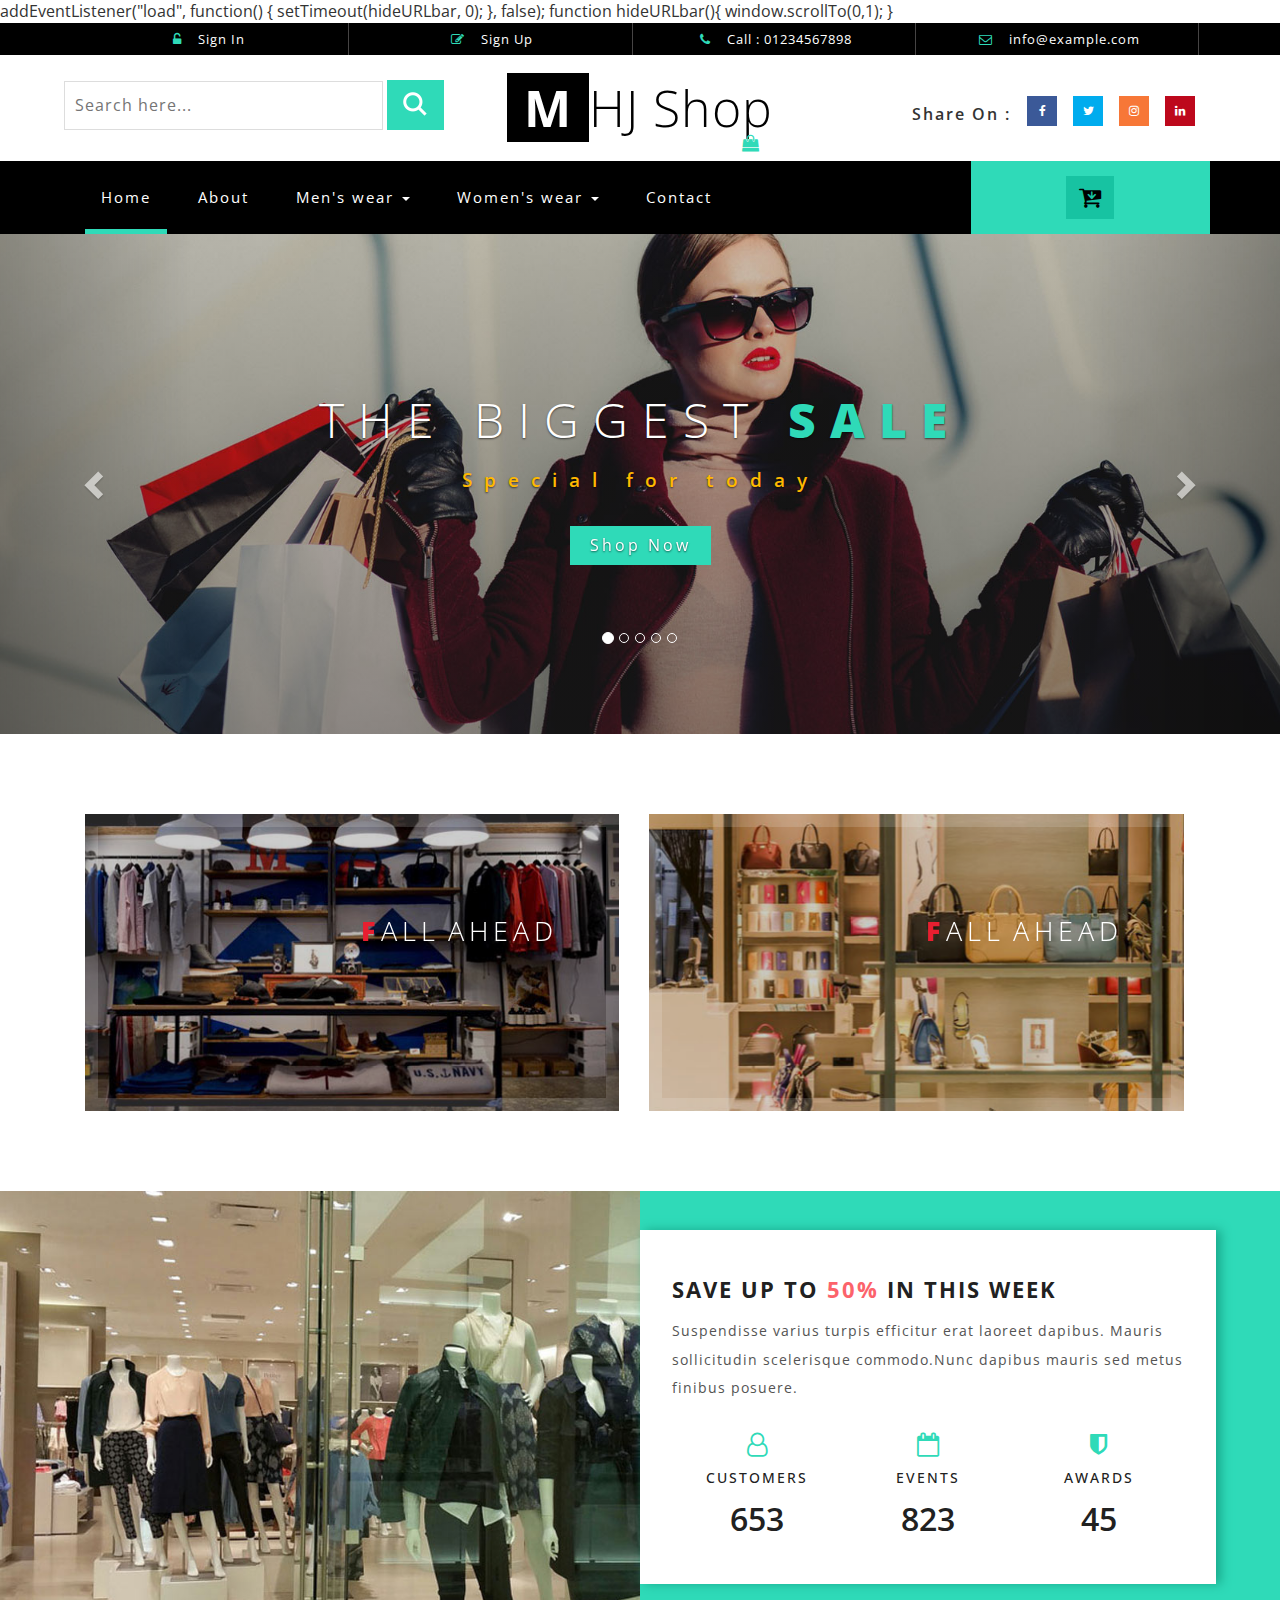
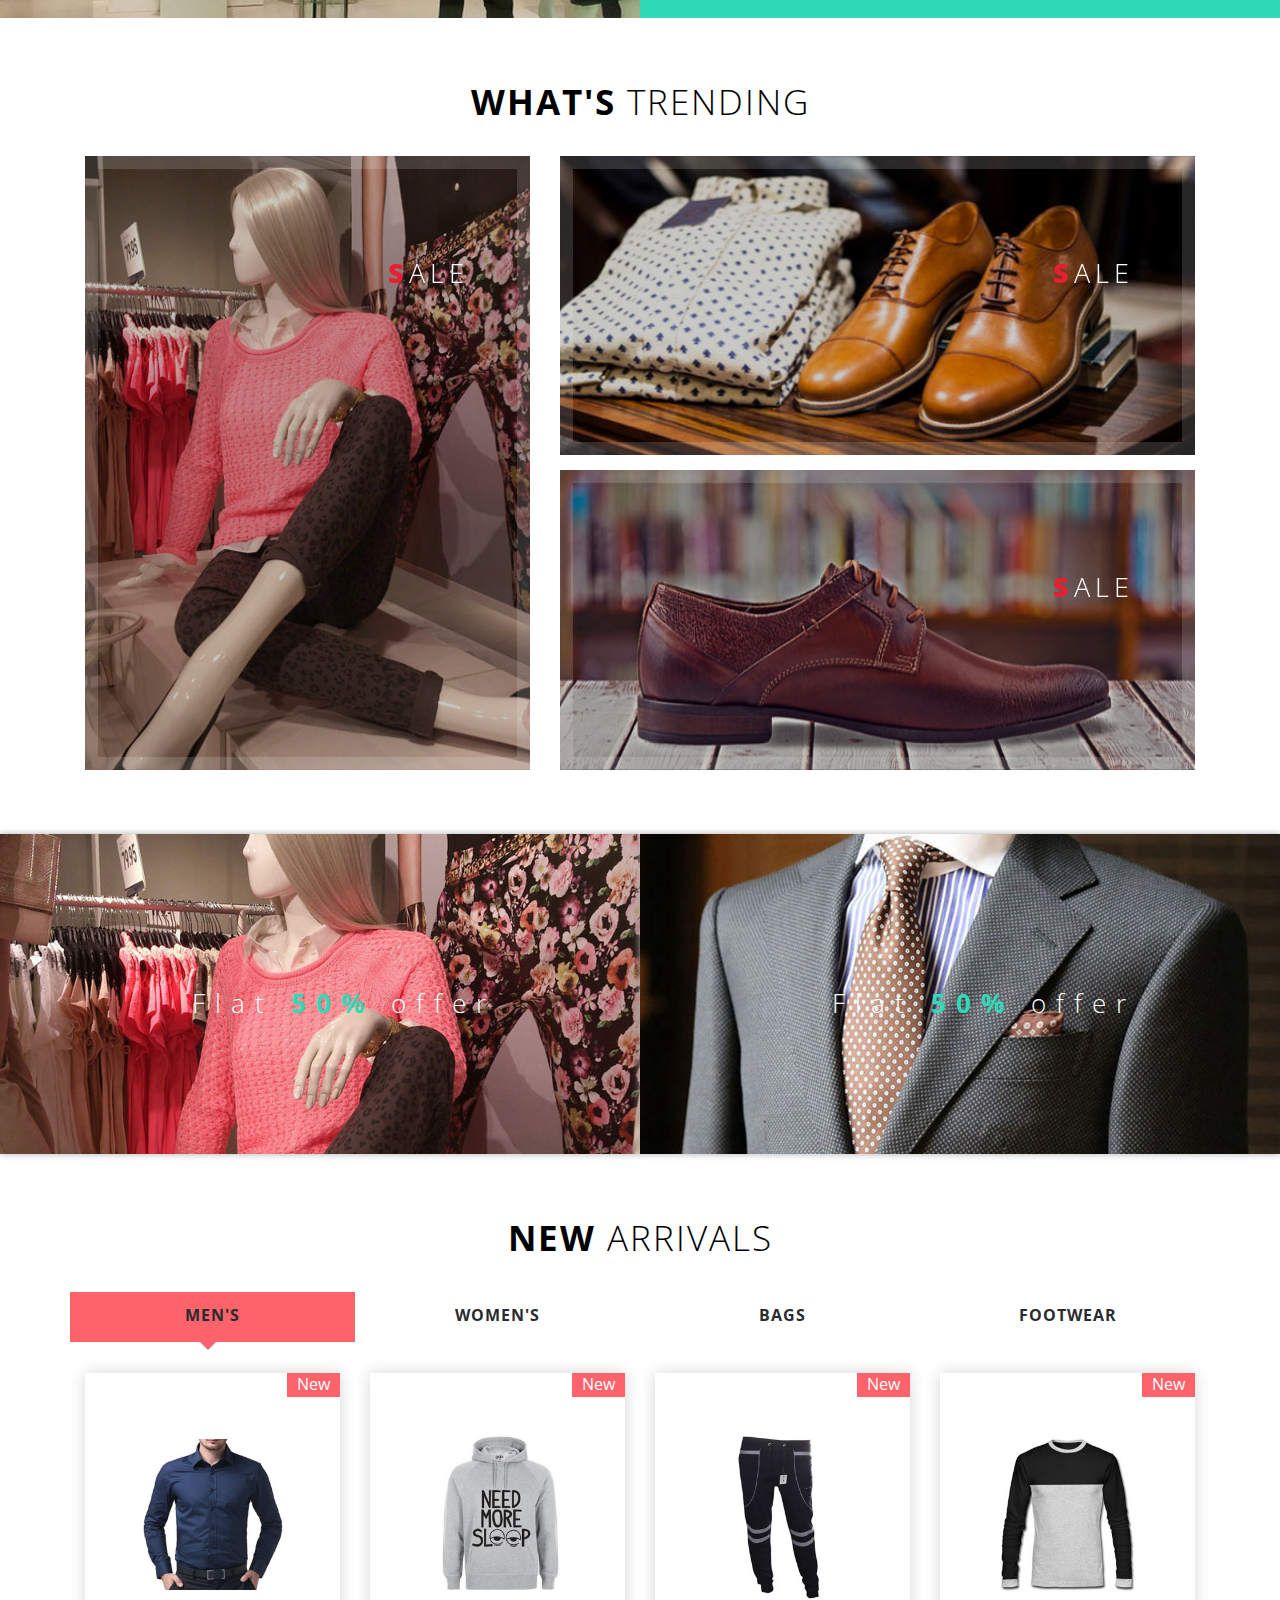
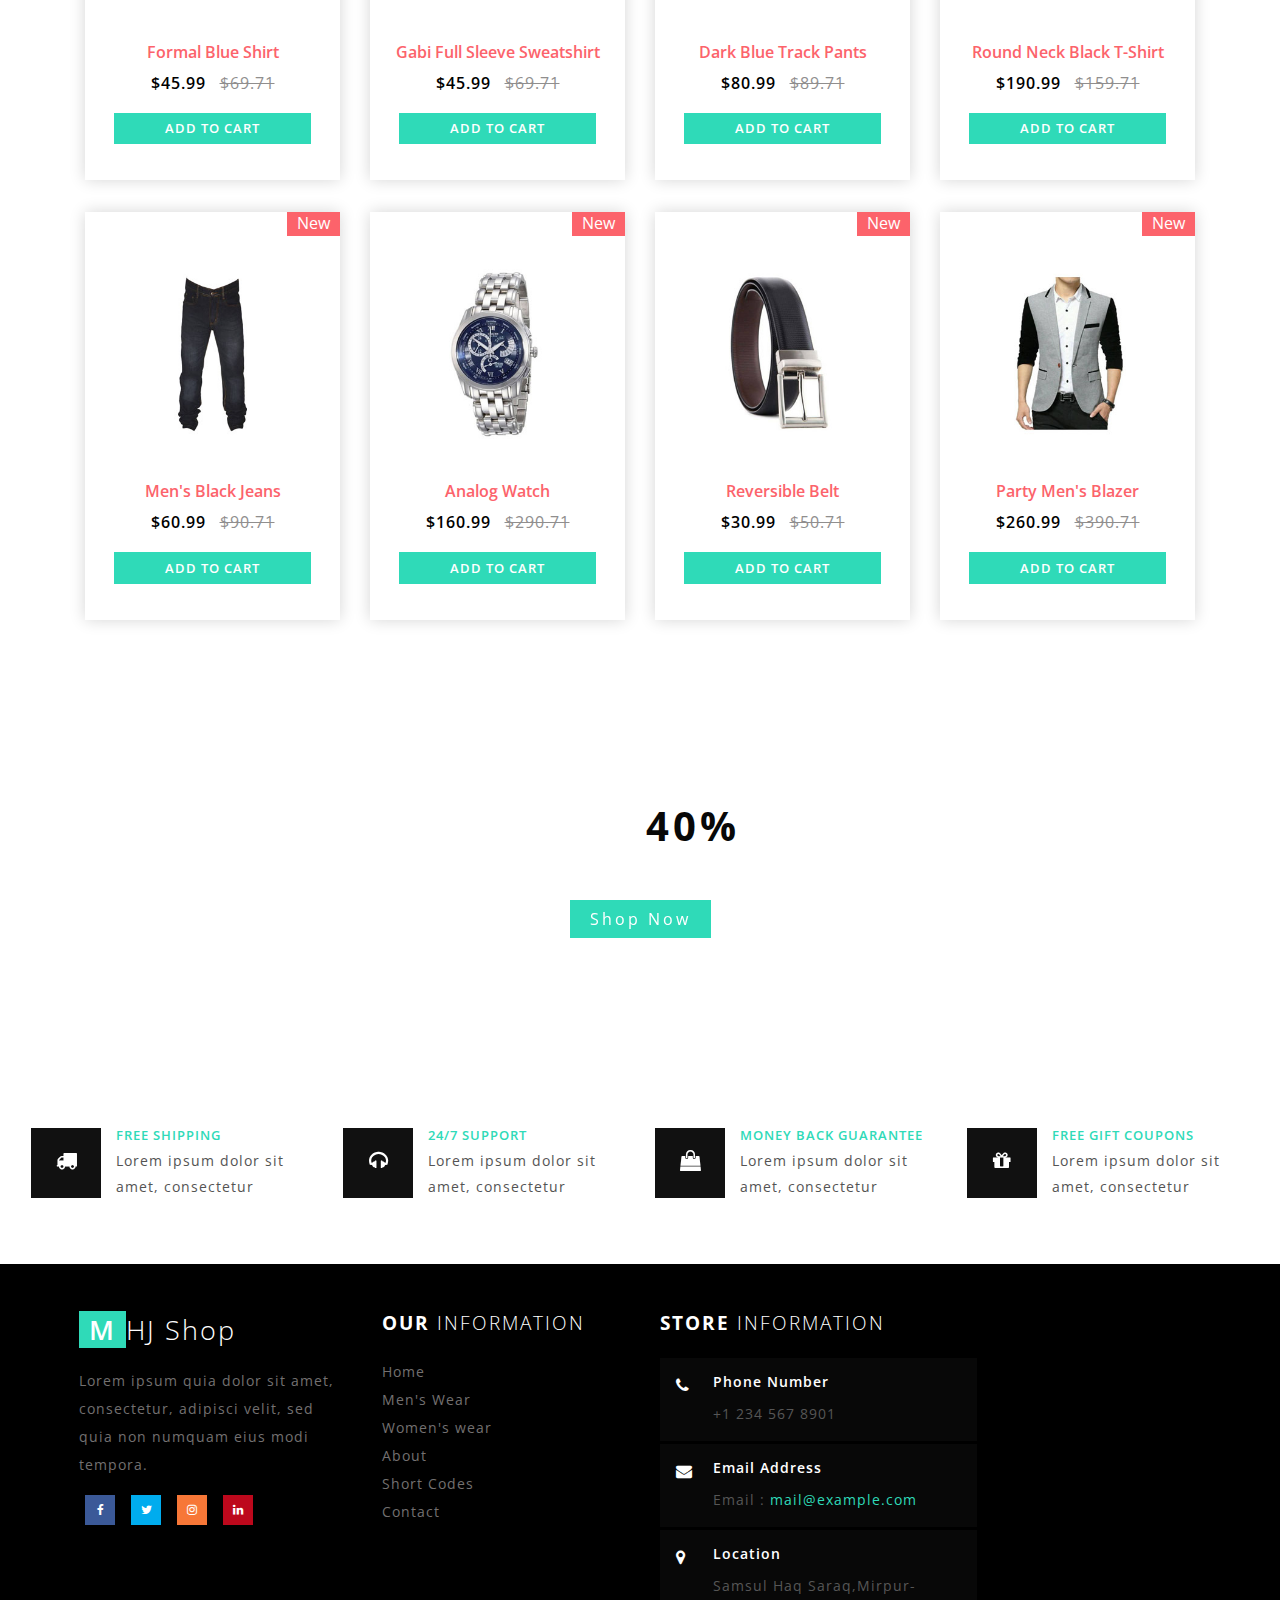
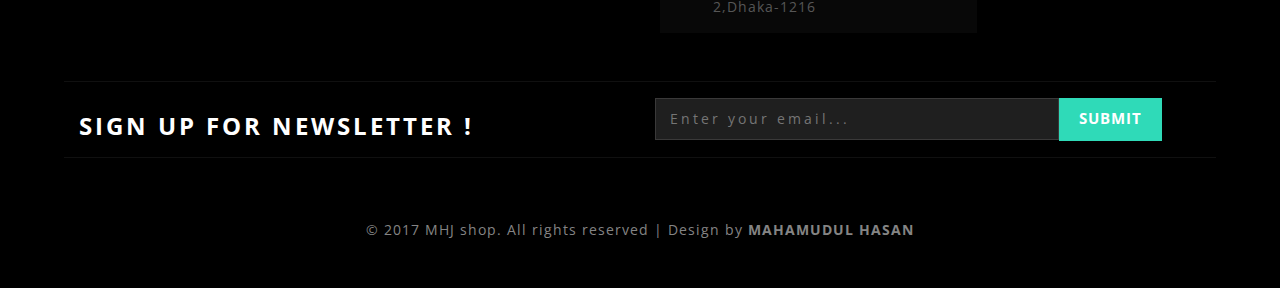
<file: index.html>
<!DOCTYPE html>
<html>
<head>
<title>E-Commerce</title>
<!--/tags -->
<meta name="viewport" content="width=device-width, initial-scale=1">
<meta http-equiv="Content-Type" content="text/html; charset=utf-8" />
<meta name="keywords" content="E-Commerce"> addEventListener("load", function() { setTimeout(hideURLbar, 0); }, false);
		function hideURLbar(){ window.scrollTo(0,1); } </script>
<!--//tags -->
<link href="css/bootstrap.css" rel="stylesheet" type="text/css" media="all" />
<link href="css/style.css" rel="stylesheet" type="text/css" media="all" />
<link href="css/font-awesome.css" rel="stylesheet"> 
<link href="css/easy-responsive-tabs.css" rel='stylesheet' type='text/css'/>
<!-- //for bootstrap working -->
<link href="//fonts.googleapis.com/css?family=Open+Sans:300,300i,400,400i,600,600i,700,700i,800" rel="stylesheet">
<link href='//fonts.googleapis.com/css?family=Lato:400,100,100italic,300,300italic,400italic,700,900,900italic,700italic' rel='stylesheet' type='text/css'>
</head>
<body>
<!-- header -->
<div class="header" id="home">
	<div class="container">
		<ul>
		    <li> <a href="#" data-toggle="modal" data-target="#myModal"><i class="fa fa-unlock-alt" aria-hidden="true"></i> Sign In </a></li>
			<li> <a href="#" data-toggle="modal" data-target="#myModal2"><i class="fa fa-pencil-square-o" aria-hidden="true"></i> Sign Up </a></li>
			<li><i class="fa fa-phone" aria-hidden="true"></i> Call : 01234567898</li>
			<li><i class="fa fa-envelope-o" aria-hidden="true"></i> <a href="mailto:info@example.com">info@example.com</a></li>
		</ul>
	</div>
</div>
<!-- //header -->
<!-- header-bot -->
<div class="header-bot">
	<div class="header-bot_inner_wthreeinfo_header_mid">
		<div class="col-md-4 header-middle">
			<form action="#" method="post">
					<input type="search" name="search" placeholder="Search here..." required="">
					<input type="submit" value=" ">
				<div class="clearfix"></div>
			</form>
		</div>
		<!-- header-bot -->
			<div class="col-md-4 logo_agile">
				<h1><a href="index.html"><span>M</span>HJ Shop <i class="fa fa-shopping-bag top_logo_agile_bag" aria-hidden="true"></i></a></h1>
			</div>
        <!-- header-bot -->
		<div class="col-md-4 agileits-social top_content">
						<ul class="social-nav model-3d-0 footer-social w3_agile_social">
						                                   <li class="share">Share On : </li>
															<li><a href="#" class="facebook">
																  <div class="front"><i class="fa fa-facebook" aria-hidden="true"></i></div>
																  <div class="back"><i class="fa fa-facebook" aria-hidden="true"></i></div></a></li>
															<li><a href="#" class="twitter"> 
																  <div class="front"><i class="fa fa-twitter" aria-hidden="true"></i></div>
																  <div class="back"><i class="fa fa-twitter" aria-hidden="true"></i></div></a></li>
															<li><a href="#" class="instagram">
																  <div class="front"><i class="fa fa-instagram" aria-hidden="true"></i></div>
																  <div class="back"><i class="fa fa-instagram" aria-hidden="true"></i></div></a></li>
															<li><a href="#" class="pinterest">
																  <div class="front"><i class="fa fa-linkedin" aria-hidden="true"></i></div>
																  <div class="back"><i class="fa fa-linkedin" aria-hidden="true"></i></div></a></li>
														</ul>



		</div>
		<div class="clearfix"></div>
	</div>
</div>
<!-- //header-bot -->
<!-- banner -->
<div class="ban-top">
	<div class="container">
		<div class="top_nav_left">
			<nav class="navbar navbar-default">
			  <div class="container-fluid">
				<!-- Brand and toggle get grouped for better mobile display -->
				<div class="navbar-header">
				  <button type="button" class="navbar-toggle collapsed" data-toggle="collapse" data-target="#bs-example-navbar-collapse-1" aria-expanded="false">
					<span class="sr-only">Toggle navigation</span>
					<span class="icon-bar"></span>
					<span class="icon-bar"></span>
					<span class="icon-bar"></span>
				  </button>
				</div>
				<!-- Collect the nav links, forms, and other content for toggling -->
				<div class="collapse navbar-collapse menu--shylock" id="bs-example-navbar-collapse-1">
				  <ul class="nav navbar-nav menu__list">
					<li class="active menu__item menu__item--current"><a class="menu__link" href="index.html">Home <span class="sr-only">(current)</span></a></li>
					<li class=" menu__item"><a class="menu__link" href="about.html">About</a></li>
					<li class="dropdown menu__item">
						<a href="#" class="dropdown-toggle menu__link" data-toggle="dropdown" role="button" aria-haspopup="true" aria-expanded="false">Men's wear <span class="caret"></span></a>
							<ul class="dropdown-menu multi-column columns-3">
								<div class="agile_inner_drop_nav_info">
									<div class="col-sm-6 multi-gd-img1 multi-gd-text ">
										<a href="mens.html"><img src="images/top2.jpg" alt=" "/></a>
									</div>
									<div class="col-sm-3 multi-gd-img">
										<ul class="multi-column-dropdown">
											<li><a href="mens.html">Clothing</a></li>
											<li><a href="mens.html">Wallets</a></li>
											<li><a href="mens.html">Footwear</a></li>
											<li><a href="mens.html">Watches</a></li>
											<li><a href="mens.html">Accessories</a></li>
											<li><a href="mens.html">Bags</a></li>
											<li><a href="mens.html">Caps & Hats</a></li>
										</ul>
									</div>
									<div class="col-sm-3 multi-gd-img">
										<ul class="multi-column-dropdown">
											<li><a href="mens.html">Jewellery</a></li>
											<li><a href="mens.html">Sunglasses</a></li>
											<li><a href="mens.html">Perfumes</a></li>
											<li><a href="mens.html">Beauty</a></li>
											<li><a href="mens.html">Shirts</a></li>
											<li><a href="mens.html">Sunglasses</a></li>
											<li><a href="mens.html">Swimwear</a></li>
										</ul>
									</div>
									<div class="clearfix"></div>
								</div>
							</ul>
					</li>
					<li class="dropdown menu__item">
						<a href="#" class="dropdown-toggle menu__link" data-toggle="dropdown" role="button" aria-haspopup="true" aria-expanded="false">Women's wear <span class="caret"></span></a>
							<ul class="dropdown-menu multi-column columns-3">
								<div class="agile_inner_drop_nav_info">
									<div class="col-sm-3 multi-gd-img">
										<ul class="multi-column-dropdown">
											<li><a href="womens.html">Clothing</a></li>
											<li><a href="womens.html">Wallets</a></li>
											<li><a href="womens.html">Footwear</a></li>
											<li><a href="womens.html">Watches</a></li>
											<li><a href="womens.html">Accessories</a></li>
											<li><a href="womens.html">Bags</a></li>
											<li><a href="womens.html">Caps & Hats</a></li>
										</ul>
									</div>
									<div class="col-sm-3 multi-gd-img">
										<ul class="multi-column-dropdown">
											<li><a href="womens.html">Jewellery</a></li>
											<li><a href="womens.html">Sunglasses</a></li>
											<li><a href="womens.html">Perfumes</a></li>
											<li><a href="womens.html">Beauty</a></li>
											<li><a href="womens.html">Shirts</a></li>
											<li><a href="womens.html">Sunglasses</a></li>
											<li><a href="womens.html">Swimwear</a></li>
										</ul>
									</div>
									<div class="col-sm-6 multi-gd-img multi-gd-text ">
										<a href="womens.html"><img src="images/top1.jpg" alt=" "/></a>
									</div>
									<div class="clearfix"></div>
								</div>
							</ul>
					</li>
					
					<li class=" menu__item"><a class="menu__link" href="contact.html">Contact</a></li>
				  </ul>
				</div>
			  </div>
			</nav>	
		</div>
		<div class="top_nav_right">
			<div class="wthreecartaits wthreecartaits2 cart cart box_1"> 
						<form action="#" method="post" class="last"> 
						<input type="hidden" name="cmd" value="_cart">
						<input type="hidden" name="display" value="1">
						<button class="w3view-cart" type="submit" name="submit" value=""><i class="fa fa-cart-arrow-down" aria-hidden="true"></i></button>
					</form>  
  
						</div>
		</div>
		<div class="clearfix"></div>
	</div>
</div>
<!-- //banner-top -->
<!-- Modal1 -->
		<div class="modal fade" id="myModal" tabindex="-1" role="dialog">
			<div class="modal-dialog">
				<!-- Modal content-->
				<div class="modal-content">
					<div class="modal-header">
						<button type="button" class="close" data-dismiss="modal">&times;</button>
					</div>
						<div class="modal-body modal-body-sub_agile">
						<div class="col-md-8 modal_body_left modal_body_left1">
						<h3 class="agileinfo_sign">Sign In <span>Now</span></h3>
									<form action="#" method="post">
							<div class="styled-input agile-styled-input-top">
								<input type="text" name="Name" required="">
								<label>Name</label>
								<span></span>
							</div>
							<div class="styled-input">
								<input type="email" name="Email" required=""> 
								<label>Email</label>
								<span></span>
							</div> 
							<input type="submit" value="Sign In">
						</form>
						  <ul class="social-nav model-3d-0 footer-social w3_agile_social top_agile_third">
															<li><a href="#" class="facebook">
																  <div class="front"><i class="fa fa-facebook" aria-hidden="true"></i></div>
																  <div class="back"><i class="fa fa-facebook" aria-hidden="true"></i></div></a></li>
															<li><a href="#" class="twitter"> 
																  <div class="front"><i class="fa fa-twitter" aria-hidden="true"></i></div>
																  <div class="back"><i class="fa fa-twitter" aria-hidden="true"></i></div></a></li>
															<li><a href="#" class="instagram">
																  <div class="front"><i class="fa fa-instagram" aria-hidden="true"></i></div>
																  <div class="back"><i class="fa fa-instagram" aria-hidden="true"></i></div></a></li>
															<li><a href="#" class="pinterest">
																  <div class="front"><i class="fa fa-linkedin" aria-hidden="true"></i></div>
																  <div class="back"><i class="fa fa-linkedin" aria-hidden="true"></i></div></a></li>
														</ul>
														<div class="clearfix"></div>
														<p><a href="#" data-toggle="modal" data-target="#myModal2" > Don't have an account?</a></p>

						</div>
						<div class="col-md-4 modal_body_right modal_body_right1">
							<img src="images/log_pic.jpg" alt=" "/>
						</div>
						<div class="clearfix"></div>
					</div>
				</div>
				<!-- //Modal content-->
			</div>
		</div>
<!-- //Modal1 -->
<!-- Modal2 -->
		<div class="modal fade" id="myModal2" tabindex="-1" role="dialog">
			<div class="modal-dialog">
				<!-- Modal content-->
				<div class="modal-content">
					<div class="modal-header">
						<button type="button" class="close" data-dismiss="modal">&times;</button>
					</div>
						<div class="modal-body modal-body-sub_agile">
						<div class="col-md-8 modal_body_left modal_body_left1">
						<h3 class="agileinfo_sign">Sign Up <span>Now</span></h3>
						 <form action="#" method="post">
							<div class="styled-input agile-styled-input-top">
								<input type="text" name="Name" required="">
								<label>Name</label>
								<span></span>
							</div>
							<div class="styled-input">
								<input type="email" name="Email" required=""> 
								<label>Email</label>
								<span></span>
							</div> 
							<div class="styled-input">
								<input type="password" name="password" required=""> 
								<label>Password</label>
								<span></span>
							</div> 
							<div class="styled-input">
								<input type="password" name="Confirm Password" required=""> 
								<label>Confirm Password</label>
								<span></span>
							</div> 
							<input type="submit" value="Sign Up">
						</form>
						  <ul class="social-nav model-3d-0 footer-social w3_agile_social top_agile_third">
															<li><a href="#" class="facebook">
																  <div class="front"><i class="fa fa-facebook" aria-hidden="true"></i></div>
																  <div class="back"><i class="fa fa-facebook" aria-hidden="true"></i></div></a></li>
															<li><a href="#" class="twitter"> 
																  <div class="front"><i class="fa fa-twitter" aria-hidden="true"></i></div>
																  <div class="back"><i class="fa fa-twitter" aria-hidden="true"></i></div></a></li>
															<li><a href="#" class="instagram">
																  <div class="front"><i class="fa fa-instagram" aria-hidden="true"></i></div>
																  <div class="back"><i class="fa fa-instagram" aria-hidden="true"></i></div></a></li>
															<li><a href="#" class="pinterest">
																  <div class="front"><i class="fa fa-linkedin" aria-hidden="true"></i></div>
																  <div class="back"><i class="fa fa-linkedin" aria-hidden="true"></i></div></a></li>
														</ul>
														<div class="clearfix"></div>
														<p><a href="#">By clicking register, I agree to your terms</a></p>

						</div>
						<div class="col-md-4 modal_body_right modal_body_right1">
							<img src="images/log_pic.jpg" alt=" "/>
						</div>
						<div class="clearfix"></div>
					</div>
				</div>
				<!-- //Modal content-->
			</div>
		</div>
<!-- //Modal2 -->

<!-- banner -->
	<div id="myCarousel" class="carousel slide" data-ride="carousel">
		<!-- Indicators -->
		<ol class="carousel-indicators">
			<li data-target="#myCarousel" data-slide-to="0" class="active"></li>
			<li data-target="#myCarousel" data-slide-to="1" class=""></li>
			<li data-target="#myCarousel" data-slide-to="2" class=""></li>
			<li data-target="#myCarousel" data-slide-to="3" class=""></li>
			<li data-target="#myCarousel" data-slide-to="4" class=""></li> 
		</ol>
		<div class="carousel-inner" role="listbox">
			<div class="item active"> 
				<div class="container">
					<div class="carousel-caption">
						<h3>The Biggest <span>Sale</span></h3>
						<p>Special for today</p>
						<a class="hvr-outline-out button2" href="mens.html">Shop Now </a>
					</div>
				</div>
			</div>
			<div class="item item2"> 
				<div class="container">
					<div class="carousel-caption">
						<h3>Summer <span>Collection</span></h3>
						<p>New Arrivals On Sale</p>
						<a class="hvr-outline-out button2" href="mens.html">Shop Now </a>
					</div>
				</div>
			</div>
			<div class="item item3"> 
				<div class="container">
					<div class="carousel-caption">
						<h3>The Biggest <span>Sale</span></h3>
						<p>Special for today</p>
						<a class="hvr-outline-out button2" href="mens.html">Shop Now </a>
					</div>
				</div>
			</div>
			<div class="item item4"> 
				<div class="container">
					<div class="carousel-caption">
						<h3>Summer <span>Collection</span></h3>
						<p>New Arrivals On Sale</p>
						<a class="hvr-outline-out button2" href="mens.html">Shop Now </a>
					</div>
				</div>
			</div>
			<div class="item item5"> 
				<div class="container">
					<div class="carousel-caption">
						<h3>The Biggest <span>Sale</span></h3>
						<p>Special for today</p>
						<a class="hvr-outline-out button2" href="mens.html">Shop Now </a>
					</div>
				</div>
			</div> 
		</div>
		<a class="left carousel-control" href="#myCarousel" role="button" data-slide="prev">
			<span class="glyphicon glyphicon-chevron-left" aria-hidden="true"></span>
			<span class="sr-only">Previous</span>
		</a>
		<a class="right carousel-control" href="#myCarousel" role="button" data-slide="next">
			<span class="glyphicon glyphicon-chevron-right" aria-hidden="true"></span>
			<span class="sr-only">Next</span>
		</a>
		<!-- The Modal -->
    </div> 
	<!-- //banner -->
    <div class="banner_bottom_agile_info">
	    <div class="container">
            <div class="banner_bottom_agile_info_inner_w3ls">
    	           <div class="col-md-6 wthree_banner_bottom_grid_three_left1 grid">
						<figure class="effect-roxy">
							<img src="images/bottom1.jpg" alt=" " class="img-responsive" />
							<figcaption>
								<h3><span>F</span>all Ahead</h3>
								<p>New Arrivals</p>
							</figcaption>			
						</figure>
					</div>
					 <div class="col-md-6 wthree_banner_bottom_grid_three_left1 grid">
						<figure class="effect-roxy">
							<img src="images/bottom2.jpg" alt=" " class="img-responsive" />
							<figcaption>
								<h3><span>F</span>all Ahead</h3>
								<p>New Arrivals</p>
							</figcaption>			
						</figure>
					</div>
					<div class="clearfix"></div>
		    </div> 
		 </div> 
    </div>
	<!-- schedule-bottom -->
	<div class="schedule-bottom">
		<div class="col-md-6 agileinfo_schedule_bottom_left">
			<img src="images/mid.jpg" alt=" " class="img-responsive" />
		</div>
		<div class="col-md-6 agileits_schedule_bottom_right">
			<div class="w3ls_schedule_bottom_right_grid">
				<h3>Save up to <span>50%</span> in this week</h3>
				<p>Suspendisse varius turpis efficitur erat laoreet dapibus. 
					Mauris sollicitudin scelerisque commodo.Nunc dapibus mauris sed metus finibus posuere.</p>
				<div class="col-md-4 w3l_schedule_bottom_right_grid1">
					<i class="fa fa-user-o" aria-hidden="true"></i>
					<h4>Customers</h4>
					<h5 class="counter">653</h5>
				</div>
				<div class="col-md-4 w3l_schedule_bottom_right_grid1">
					<i class="fa fa-calendar-o" aria-hidden="true"></i>
					<h4>Events</h4>
					<h5 class="counter">823</h5>
				</div>
				<div class="col-md-4 w3l_schedule_bottom_right_grid1">
					<i class="fa fa-shield" aria-hidden="true"></i>
					<h4>Awards</h4>
					<h5 class="counter">45</h5>
				</div>
				<div class="clearfix"> </div>
			</div>
		</div>
		<div class="clearfix"> </div>
	</div>
<!-- //schedule-bottom -->
  <!-- banner-bootom-w3-agileits -->
	<div class="banner-bootom-w3-agileits">
	<div class="container">
		<h3 class="wthree_text_info">What's <span>Trending</span></h3>
	
		<div class="col-md-5 bb-grids bb-left-agileits-w3layouts">
			<a href="womens.html">
			   <div class="bb-left-agileits-w3layouts-inner grid">
					<figure class="effect-roxy">
							<img src="images/bb1.jpg" alt=" " class="img-responsive" />
							<figcaption>
								<h3><span>S</span>ale </h3>
								<p>Upto 55%</p>
							</figcaption>			
						</figure>
			    </div>
			</a>
		</div>
		<div class="col-md-7 bb-grids bb-middle-agileits-w3layouts">
		      <a href="mens.html">
		       <div class="bb-middle-agileits-w3layouts grid">
			           <figure class="effect-roxy">
							<img src="images/bottom3.jpg" alt=" " class="img-responsive" />
							<figcaption>
								<h3><span>S</span>ale </h3>
								<p>Upto 55%</p>
							</figcaption>			
						</figure>
		        </div>
				</a>
				<a href="mens.html">
		      <div class="bb-middle-agileits-w3layouts forth grid">
						<figure class="effect-roxy">
							<img src="images/bottom4.jpg" alt=" " class="img-responsive">
							<figcaption>
								<h3><span>S</span>ale </h3>
								<p>Upto 65%</p>
							</figcaption>		
						</figure>
					</div>
					</a>
		<div class="clearfix"></div>
	</div>
	</div>
    </div>
<!--/grids-->
      <div class="agile_last_double_sectionw3ls">
            <div class="col-md-6 multi-gd-img multi-gd-text ">
					<a href="womens.html"><img src="images/bot_1.jpg" alt=" "><h4>Flat <span>50%</span> offer</h4></a>
					
			</div>
			 <div class="col-md-6 multi-gd-img multi-gd-text ">
					<a href="womens.html"><img src="images/bot_2.jpg" alt=" "><h4>Flat <span>50%</span> offer</h4></a>
			</div>
			<div class="clearfix"></div>
	   </div>							
<!--/grids-->
<!-- /new_arrivals --> 
	<div class="new_arrivals_agile_w3ls_info"> 
		<div class="container">
		    <h3 class="wthree_text_info">New <span>Arrivals</span></h3>		
				<div id="horizontalTab">
						<ul class="resp-tabs-list">
							<li> Men's</li>
							<li> Women's</li>
							<li> Bags</li>
							<li> Footwear</li>
						</ul>
					<div class="resp-tabs-container">
					<!--/tab_one-->
						<div class="tab1">
							<div class="col-md-3 product-men">
								<div class="men-pro-item simpleCart_shelfItem">
									<div class="men-thumb-item">
										<img src="images/m1.jpg" alt="" class="pro-image-front">
										<img src="images/m1.jpg" alt="" class="pro-image-back">
											<div class="men-cart-pro">
												<div class="inner-men-cart-pro">
													<a href="single.html" class="link-product-add-cart">Quick View</a>
												</div>
											</div>
											<span class="product-new-top">New</span>
											
									</div>
									<div class="item-info-product ">
										<h4><a href="single.html">Formal Blue Shirt</a></h4>
										<div class="info-product-price">
											<span class="item_price">$45.99</span>
											<del>$69.71</del>
										</div>
										<div class="snipcart-details top_brand_home_details item_add single-item hvr-outline-out button2">
															<form action="#" method="post">
																<fieldset>
																	<input type="hidden" name="cmd" value="_cart" />
																	<input type="hidden" name="add" value="1" />
																	<input type="hidden" name="business" value=" " />
																	<input type="hidden" name="item_name" value="Formal Blue Shirt" />
																	<input type="hidden" name="amount" value="30.99" />
																	<input type="hidden" name="discount_amount" value="1.00" />
																	<input type="hidden" name="currency_code" value="USD" />
																	<input type="hidden" name="return" value=" " />
																	<input type="hidden" name="cancel_return" value=" " />
																	<input type="submit" name="submit" value="Add to cart" class="button" />
																</fieldset>
															</form>
														</div>
																			
									</div>
								</div>
							</div>
							<div class="col-md-3 product-men">
								<div class="men-pro-item simpleCart_shelfItem">
									<div class="men-thumb-item">
										<img src="images/m2.jpg" alt="" class="pro-image-front">
										<img src="images/m2.jpg" alt="" class="pro-image-back">
											<div class="men-cart-pro">
												<div class="inner-men-cart-pro">
													<a href="single.html" class="link-product-add-cart">Quick View</a>
												</div>
											</div>
											<span class="product-new-top">New</span>
											
									</div>
									<div class="item-info-product ">
										<h4><a href="single.html">Gabi Full Sleeve Sweatshirt</a></h4>
										<div class="info-product-price">
											<span class="item_price">$45.99</span>
											<del>$69.71</del>
										</div>
										<div class="snipcart-details top_brand_home_details item_add single-item hvr-outline-out button2">
															<form action="#" method="post">
																<fieldset>
																	<input type="hidden" name="cmd" value="_cart" />
																	<input type="hidden" name="add" value="1" />
																	<input type="hidden" name="business" value=" " />
																	<input type="hidden" name="item_name" value="Sweatshirt" />
																	<input type="hidden" name="amount" value="30.99" />
																	<input type="hidden" name="discount_amount" value="1.00" />
																	<input type="hidden" name="currency_code" value="USD" />
																	<input type="hidden" name="return" value=" " />
																	<input type="hidden" name="cancel_return" value=" " />
																	<input type="submit" name="submit" value="Add to cart" class="button" />
																</fieldset>
															</form>
														</div>
																			
									</div>
								</div>
							</div>
                            <div class="col-md-3 product-men">
								<div class="men-pro-item simpleCart_shelfItem">
									<div class="men-thumb-item">
										<img src="images/m3.jpg" alt="" class="pro-image-front">
										<img src="images/m3.jpg" alt="" class="pro-image-back">
											<div class="men-cart-pro">
												<div class="inner-men-cart-pro">
													<a href="single.html" class="link-product-add-cart">Quick View</a>
												</div>
											</div>
											<span class="product-new-top">New</span>
											
									</div>
									<div class="item-info-product ">
										<h4><a href="single.html">Dark Blue Track Pants</a></h4>
										<div class="info-product-price">
											<span class="item_price">$80.99</span>
											<del>$89.71</del>
										</div>
										<div class="snipcart-details top_brand_home_details item_add single-item hvr-outline-out button2">
															<form action="#" method="post">
																<fieldset>
																	<input type="hidden" name="cmd" value="_cart" />
																	<input type="hidden" name="add" value="1" />
																	<input type="hidden" name="business" value=" " />
																	<input type="hidden" name="item_name" value="Dark Blue Track Pants" />
																	<input type="hidden" name="amount" value="30.99" />
																	<input type="hidden" name="discount_amount" value="1.00" />
																	<input type="hidden" name="currency_code" value="USD" />
																	<input type="hidden" name="return" value=" " />
																	<input type="hidden" name="cancel_return" value=" " />
																	<input type="submit" name="submit" value="Add to cart" class="button" />
																</fieldset>
															</form>
														</div>
																			
									</div>
								</div>
							</div>
							<div class="col-md-3 product-men">
								<div class="men-pro-item simpleCart_shelfItem">
									<div class="men-thumb-item">
										<img src="images/m4.jpg" alt="" class="pro-image-front">
										<img src="images/m4.jpg" alt="" class="pro-image-back">
											<div class="men-cart-pro">
												<div class="inner-men-cart-pro">
													<a href="single.html" class="link-product-add-cart">Quick View</a>
												</div>
											</div>
											<span class="product-new-top">New</span>
											
									</div>
									<div class="item-info-product ">
										<h4><a href="single.html">Round Neck Black T-Shirt</a></h4>
										<div class="info-product-price">
											<span class="item_price">$190.99</span>
											<del>$159.71</del>
										</div>
										<div class="snipcart-details top_brand_home_details item_add single-item hvr-outline-out button2">
															<form action="#" method="post">
																<fieldset>
																	<input type="hidden" name="cmd" value="_cart" />
																	<input type="hidden" name="add" value="1" />
																	<input type="hidden" name="business" value=" " />
																	<input type="hidden" name="item_name" value="Black T-Shirt" />
																	<input type="hidden" name="amount" value="30.99" />
																	<input type="hidden" name="discount_amount" value="1.00" />
																	<input type="hidden" name="currency_code" value="USD" />
																	<input type="hidden" name="return" value=" " />
																	<input type="hidden" name="cancel_return" value=" " />
																	<input type="submit" name="submit" value="Add to cart" class="button" />
																</fieldset>
															</form>
														</div>
																			
									</div>
								</div>
							</div>
							<div class="col-md-3 product-men">
								<div class="men-pro-item simpleCart_shelfItem">
									<div class="men-thumb-item">
										<img src="images/m5.jpg" alt="" class="pro-image-front">
										<img src="images/m5.jpg" alt="" class="pro-image-back">
											<div class="men-cart-pro">
												<div class="inner-men-cart-pro">
													<a href="single.html" class="link-product-add-cart">Quick View</a>
												</div>
											</div>
											<span class="product-new-top">New</span>
											
									</div>
									<div class="item-info-product ">
										<h4><a href="single.html">Men's Black Jeans</a></h4>
										<div class="info-product-price">
											<span class="item_price">$60.99</span>
											<del>$90.71</del>
										</div>
										<div class="snipcart-details top_brand_home_details item_add single-item hvr-outline-out button2">
															<form action="#" method="post">
																<fieldset>
																	<input type="hidden" name="cmd" value="_cart" />
																	<input type="hidden" name="add" value="1" />
																	<input type="hidden" name="business" value=" " />
																	<input type="hidden" name="item_name" value="Men's Black Jeans" />
																	<input type="hidden" name="amount" value="30.99" />
																	<input type="hidden" name="discount_amount" value="1.00" />
																	<input type="hidden" name="currency_code" value="USD" />
																	<input type="hidden" name="return" value=" " />
																	<input type="hidden" name="cancel_return" value=" " />
																	<input type="submit" name="submit" value="Add to cart" class="button" />
																</fieldset>
															</form>
														</div>
																			
									</div>
								</div>
							</div>
								<div class="col-md-3 product-men">
								<div class="men-pro-item simpleCart_shelfItem">
									<div class="men-thumb-item">
										<img src="images/m7.jpg" alt="" class="pro-image-front">
										<img src="images/m7.jpg" alt="" class="pro-image-back">
											<div class="men-cart-pro">
												<div class="inner-men-cart-pro">
													<a href="single.html" class="link-product-add-cart">Quick View</a>
												</div>
											</div>
											<span class="product-new-top">New</span>
											
									</div>
									<div class="item-info-product ">
										<h4><a href="single.html">Analog Watch</a></h4>
										<div class="info-product-price">
											<span class="item_price">$160.99</span>
											<del>$290.71</del>
										</div>
										<div class="snipcart-details top_brand_home_details item_add single-item hvr-outline-out button2">
															<form action="#" method="post">
																<fieldset>
																	<input type="hidden" name="cmd" value="_cart" />
																	<input type="hidden" name="add" value="1" />
																	<input type="hidden" name="business" value=" " />
																	<input type="hidden" name="item_name" value="Analog Watch" />
																	<input type="hidden" name="amount" value="30.99" />
																	<input type="hidden" name="discount_amount" value="1.00" />
																	<input type="hidden" name="currency_code" value="USD" />
																	<input type="hidden" name="return" value=" " />
																	<input type="hidden" name="cancel_return" value=" " />
																	<input type="submit" name="submit" value="Add to cart" class="button" />
																</fieldset>
															</form>
														</div>
																			
									</div>
								</div>
							</div>
								<div class="col-md-3 product-men">
								<div class="men-pro-item simpleCart_shelfItem">
									<div class="men-thumb-item">
										<img src="images/m6.jpg" alt="" class="pro-image-front">
										<img src="images/m6.jpg" alt="" class="pro-image-back">
											<div class="men-cart-pro">
												<div class="inner-men-cart-pro">
													<a href="single.html" class="link-product-add-cart">Quick View</a>
												</div>
											</div>
											<span class="product-new-top">New</span>
											
									</div>
									<div class="item-info-product ">
										<h4><a href="single.html">Reversible Belt</a></h4>
										<div class="info-product-price">
											<span class="item_price">$30.99</span>
											<del>$50.71</del>
										</div>
										<div class="snipcart-details top_brand_home_details item_add single-item hvr-outline-out button2">
															<form action="#" method="post">
																<fieldset>
																	<input type="hidden" name="cmd" value="_cart" />
																	<input type="hidden" name="add" value="1" />
																	<input type="hidden" name="business" value=" " />
																	<input type="hidden" name="item_name" value="Reversible Belt" />
																	<input type="hidden" name="amount" value="30.99" />
																	<input type="hidden" name="discount_amount" value="1.00" />
																	<input type="hidden" name="currency_code" value="USD" />
																	<input type="hidden" name="return" value=" " />
																	<input type="hidden" name="cancel_return" value=" " />
																	<input type="submit" name="submit" value="Add to cart" class="button" />
																</fieldset>
															</form>
														</div>
																			
									</div>
								</div>
							</div>
								<div class="col-md-3 product-men">
								<div class="men-pro-item simpleCart_shelfItem">
									<div class="men-thumb-item">
										<img src="images/m8.jpg" alt="" class="pro-image-front">
										<img src="images/m8.jpg" alt="" class="pro-image-back">
											<div class="men-cart-pro">
												<div class="inner-men-cart-pro">
													<a href="single.html" class="link-product-add-cart">Quick View</a>
												</div>
											</div>
											<span class="product-new-top">New</span>
											
									</div>
									<div class="item-info-product ">
										<h4><a href="single.html">Party Men's Blazer</a></h4>
										<div class="info-product-price">
											<span class="item_price">$260.99</span>
											<del>$390.71</del>
										</div>
										<div class="snipcart-details top_brand_home_details item_add single-item hvr-outline-out button2">
															<form action="#" method="post">
																<fieldset>
																	<input type="hidden" name="cmd" value="_cart" />
																	<input type="hidden" name="add" value="1" />
																	<input type="hidden" name="business" value=" " />
																	<input type="hidden" name="item_name" value="Party Men's Blazer" />
																	<input type="hidden" name="amount" value="30.99" />
																	<input type="hidden" name="discount_amount" value="1.00" />
																	<input type="hidden" name="currency_code" value="USD" />
																	<input type="hidden" name="return" value=" " />
																	<input type="hidden" name="cancel_return" value=" " />
																	<input type="submit" name="submit" value="Add to cart" class="button" />
																</fieldset>
															</form>
														</div>
																			
									</div>
								</div>
							</div>
							<div class="clearfix"></div>
						</div>
						<!--//tab_one-->
						<!--/tab_two-->
						<div class="tab2">
							 <div class="col-md-3 product-men">
								<div class="men-pro-item simpleCart_shelfItem">
									<div class="men-thumb-item">
										<img src="images/w1.jpg" alt="" class="pro-image-front">
										<img src="images/w1.jpg" alt="" class="pro-image-back">
											<div class="men-cart-pro">
												<div class="inner-men-cart-pro">
													<a href="single.html" class="link-product-add-cart">Quick View</a>
												</div>
											</div>
											<span class="product-new-top">New</span>
											
									</div>
									<div class="item-info-product ">
										<h4><a href="single.html">A-line Black Skirt</a></h4>
										<div class="info-product-price">
											<span class="item_price">$130.99</span>
											<del>$189.71</del>
										</div>
										<div class="snipcart-details top_brand_home_details item_add single-item hvr-outline-out button2">
															<form action="#" method="post">
																<fieldset>
																	<input type="hidden" name="cmd" value="_cart" />
																	<input type="hidden" name="add" value="1" />
																	<input type="hidden" name="business" value=" " />
																	<input type="hidden" name="item_name" value="A-line Black Skirt" />
																	<input type="hidden" name="amount" value="30.99" />
																	<input type="hidden" name="discount_amount" value="1.00" />
																	<input type="hidden" name="currency_code" value="USD" />
																	<input type="hidden" name="return" value=" " />
																	<input type="hidden" name="cancel_return" value=" " />
																	<input type="submit" name="submit" value="Add to cart" class="button" />
																</fieldset>
															</form>
														</div>
																			
									</div>
								</div>
							</div>
							<div class="col-md-3 product-men">
								<div class="men-pro-item simpleCart_shelfItem">
									<div class="men-thumb-item">
										<img src="images/w2.jpg" alt="" class="pro-image-front">
										<img src="images/w2.jpg" alt="" class="pro-image-back">
											<div class="men-cart-pro">
												<div class="inner-men-cart-pro">
													<a href="single.html" class="link-product-add-cart">Quick View</a>
												</div>
											</div>
											<span class="product-new-top">New</span>
											
									</div>
									<div class="item-info-product ">
										<h4><a href="single.html">Sleeveless Solid Blue Top</a></h4>
										<div class="info-product-price">
											<span class="item_price">$140.99</span>
											<del>$189.71</del>
										</div>
										<div class="snipcart-details top_brand_home_details item_add single-item hvr-outline-out button2">
															<form action="#" method="post">
																<fieldset>
																	<input type="hidden" name="cmd" value="_cart" />
																	<input type="hidden" name="add" value="1" />
																	<input type="hidden" name="business" value=" " />
																	<input type="hidden" name="item_name" value="Sleeveless Solid Blue Top" />
																	<input type="hidden" name="amount" value="30.99" />
																	<input type="hidden" name="discount_amount" value="1.00" />
																	<input type="hidden" name="currency_code" value="USD" />
																	<input type="hidden" name="return" value=" " />
																	<input type="hidden" name="cancel_return" value=" " />
																	<input type="submit" name="submit" value="Add to cart" class="button" />
																</fieldset>
															</form>
														</div>
																			
									</div>
								</div>
							</div>
							<div class="col-md-3 product-men">
								<div class="men-pro-item simpleCart_shelfItem">
									<div class="men-thumb-item">
										<img src="images/w3.jpg" alt="" class="pro-image-front">
										<img src="images/w3.jpg" alt="" class="pro-image-back">
											<div class="men-cart-pro">
												<div class="inner-men-cart-pro">
													<a href="single.html" class="link-product-add-cart">Quick View</a>
												</div>
											</div>
											<span class="product-new-top">New</span>
											
									</div>
									<div class="item-info-product ">
										<h4><a href="single.html">Skinny Jeans</a></h4>
										<div class="info-product-price">
											<span class="item_price">$150.99</span>
											<del>$189.71</del>
										</div>
										<div class="snipcart-details top_brand_home_details item_add single-item hvr-outline-out button2">
															<form action="#" method="post">
																<fieldset>
																	<input type="hidden" name="cmd" value="_cart" />
																	<input type="hidden" name="add" value="1" />
																	<input type="hidden" name="business" value=" " />
																	<input type="hidden" name="item_name" value="Skinny Jeans " />
																	<input type="hidden" name="amount" value="30.99" />
																	<input type="hidden" name="discount_amount" value="1.00" />
																	<input type="hidden" name="currency_code" value="USD" />
																	<input type="hidden" name="return" value=" " />
																	<input type="hidden" name="cancel_return" value=" " />
																	<input type="submit" name="submit" value="Add to cart" class="button" />
																</fieldset>
															</form>
														</div>
																			
									</div>
								</div>
							</div>
							<div class="col-md-3 product-men">
								<div class="men-pro-item simpleCart_shelfItem">
									<div class="men-thumb-item">
										<img src="images/w4.jpg" alt="" class="pro-image-front">
										<img src="images/w4.jpg" alt="" class="pro-image-back">
											<div class="men-cart-pro">
												<div class="inner-men-cart-pro">
													<a href="single.html" class="link-product-add-cart">Quick View</a>
												</div>
											</div>
											<span class="product-new-top">New</span>
											
									</div>
									<div class="item-info-product ">
										<h4><a href="single.html">Black Basic Shorts</a></h4>
										<div class="info-product-price">
											<span class="item_price">$120.99</span>
											<del>$189.71</del>
										</div>
										<div class="snipcart-details top_brand_home_details item_add single-item hvr-outline-out button2">
															<form action="#" method="post">
																<fieldset>
																	<input type="hidden" name="cmd" value="_cart" />
																	<input type="hidden" name="add" value="1" />
																	<input type="hidden" name="business" value=" " />
																	<input type="hidden" name="item_name" value="Black Basic Shorts" />
																	<input type="hidden" name="amount" value="30.99" />
																	<input type="hidden" name="discount_amount" value="1.00" />
																	<input type="hidden" name="currency_code" value="USD" />
																	<input type="hidden" name="return" value=" " />
																	<input type="hidden" name="cancel_return" value=" " />
																	<input type="submit" name="submit" value="Add to cart" class="button" />
																</fieldset>
															</form>
														</div>
																			
									</div>
								</div>
							</div>
							<div class="col-md-3 product-men">
								<div class="men-pro-item simpleCart_shelfItem">
									<div class="men-thumb-item">
										<img src="images/w5.jpg" alt="" class="pro-image-front">
										<img src="images/w5.jpg" alt="" class="pro-image-back">
											<div class="men-cart-pro">
												<div class="inner-men-cart-pro">
													<a href="single.html" class="link-product-add-cart">Quick View</a>
												</div>
											</div>
											<span class="product-new-top">New</span>
											
									</div>
									<div class="item-info-product ">
										<h4><a href="single.html">Pink Track Pants</a></h4>
										<div class="info-product-price">
											<span class="item_price">$220.99</span>
											<del>$389.71</del>
										</div>
										<div class="snipcart-details top_brand_home_details item_add single-item hvr-outline-out button2">
															<form action="#" method="post">
																<fieldset>
																	<input type="hidden" name="cmd" value="_cart" />
																	<input type="hidden" name="add" value="1" />
																	<input type="hidden" name="business" value=" " />
																	<input type="hidden" name="item_name" value="Pink Track Pants" />
																	<input type="hidden" name="amount" value="30.99" />
																	<input type="hidden" name="discount_amount" value="1.00" />
																	<input type="hidden" name="currency_code" value="USD" />
																	<input type="hidden" name="return" value=" " />
																	<input type="hidden" name="cancel_return" value=" " />
																	<input type="submit" name="submit" value="Add to cart" class="button" />
																</fieldset>
															</form>
														</div>
																			
									</div>
								</div>
							</div>
							<div class="col-md-3 product-men">
								<div class="men-pro-item simpleCart_shelfItem">
									<div class="men-thumb-item">
										<img src="images/w6.jpg" alt="" class="pro-image-front">
										<img src="images/w6.jpg" alt="" class="pro-image-back">
											<div class="men-cart-pro">
												<div class="inner-men-cart-pro">
													<a href="single.html" class="link-product-add-cart">Quick View</a>
												</div>
											</div>
											<span class="product-new-top">New</span>
											
									</div>
									<div class="item-info-product ">
										<h4><a href="single.html">Analog Watch</a></h4>
										<div class="info-product-price">
											<span class="item_price">$320.99</span>
											<del>$489.71</del>
										</div>
										<div class="snipcart-details top_brand_home_details item_add single-item hvr-outline-out button2">
															<form action="#" method="post">
																<fieldset>
																	<input type="hidden" name="cmd" value="_cart" />
																	<input type="hidden" name="add" value="1" />
																	<input type="hidden" name="business" value=" " />
																	<input type="hidden" name="item_name" value="Analog Watch" />
																	<input type="hidden" name="amount" value="30.99" />
																	<input type="hidden" name="discount_amount" value="1.00" />
																	<input type="hidden" name="currency_code" value="USD" />
																	<input type="hidden" name="return" value=" " />
																	<input type="hidden" name="cancel_return" value=" " />
																	<input type="submit" name="submit" value="Add to cart" class="button" />
																</fieldset>
															</form>
														</div>
																			
									</div>
								</div>
							</div>
						    <div class="col-md-3 product-men">
								<div class="men-pro-item simpleCart_shelfItem">
									<div class="men-thumb-item">
										<img src="images/w7.jpg" alt="" class="pro-image-front">
										<img src="images/w7.jpg" alt="" class="pro-image-back">
											<div class="men-cart-pro">
												<div class="inner-men-cart-pro">
													<a href="single.html" class="link-product-add-cart">Quick View</a>
												</div>
											</div>
											<span class="product-new-top">New</span>
											
									</div>
									<div class="item-info-product ">
										<h4><a href="single.html">Ankle Length Socks</a></h4>
										<div class="info-product-price">
											<span class="item_price">$100.99</span>
											<del>$159.71</del>
										</div>
										<div class="snipcart-details top_brand_home_details item_add single-item hvr-outline-out button2">
															<form action="#" method="post">
																<fieldset>
																	<input type="hidden" name="cmd" value="_cart" />
																	<input type="hidden" name="add" value="1" />
																	<input type="hidden" name="business" value=" " />
																	<input type="hidden" name="item_name" value="Ankle Length Socks" />
																	<input type="hidden" name="amount" value="30.99" />
																	<input type="hidden" name="discount_amount" value="1.00" />
																	<input type="hidden" name="currency_code" value="USD" />
																	<input type="hidden" name="return" value=" " />
																	<input type="hidden" name="cancel_return" value=" " />
																	<input type="submit" name="submit" value="Add to cart" class="button" />
																</fieldset>
															</form>
														</div>
																			
									</div>
								</div>
							</div>
								<div class="col-md-3 product-men">
								<div class="men-pro-item simpleCart_shelfItem">
									<div class="men-thumb-item">
										<img src="images/w8.jpg" alt="" class="pro-image-front">
										<img src="images/w8.jpg" alt="" class="pro-image-back">
											<div class="men-cart-pro">
												<div class="inner-men-cart-pro">
													<a href="single.html" class="link-product-add-cart">Quick View</a>
												</div>
											</div>
											<span class="product-new-top">New</span>
											
									</div>
									<div class="item-info-product ">
										<h4><a href="single.html">Reebok Women's Tights</a></h4>
										<div class="info-product-price">
											<span class="item_price">$130.99</span>
											<del>$169.71</del>
										</div>
										<div class="snipcart-details top_brand_home_details item_add single-item hvr-outline-out button2">
															<form action="#" method="post">
																<fieldset>
																	<input type="hidden" name="cmd" value="_cart" />
																	<input type="hidden" name="add" value="1" />
																	<input type="hidden" name="business" value=" " />
																	<input type="hidden" name="item_name" value="Reebok Women's Tights" />
																	<input type="hidden" name="amount" value="30.99" />
																	<input type="hidden" name="discount_amount" value="1.00" />
																	<input type="hidden" name="currency_code" value="USD" />
																	<input type="hidden" name="return" value=" " />
																	<input type="hidden" name="cancel_return" value=" " />
																	<input type="submit" name="submit" value="Add to cart" class="button" />
																</fieldset>
															</form>
														</div>
																			
									</div>
								</div>
							</div>
							<div class="clearfix"></div>
						</div>
					 <!--//tab_two-->
						<div class="tab3">
								
						<div class="col-md-3 product-men">
								<div class="men-pro-item simpleCart_shelfItem">
									<div class="men-thumb-item">
										<img src="images/b1.jpg" alt="" class="pro-image-front">
										<img src="images/b1.jpg" alt="" class="pro-image-back">
											<div class="men-cart-pro">
												<div class="inner-men-cart-pro">
													<a href="single.html" class="link-product-add-cart">Quick View</a>
												</div>
											</div>
											<span class="product-new-top">New</span>
											
									</div>
									<div class="item-info-product ">
										<h4><a href="single.html">Laptop Messenger Bag</a></h4>
										<div class="info-product-price">
											<span class="item_price">$140.99</span>
											<del>$169.71</del>
										</div>
										<div class="snipcart-details top_brand_home_details item_add single-item hvr-outline-out button2">
															<form action="#" method="post">
																<fieldset>
																	<input type="hidden" name="cmd" value="_cart" />
																	<input type="hidden" name="add" value="1" />
																	<input type="hidden" name="business" value=" " />
																	<input type="hidden" name="item_name" value=" Laptop Messenger Bag" />
																	<input type="hidden" name="amount" value="30.99" />
																	<input type="hidden" name="discount_amount" value="1.00" />
																	<input type="hidden" name="currency_code" value="USD" />
																	<input type="hidden" name="return" value=" " />
																	<input type="hidden" name="cancel_return" value=" " />
																	<input type="submit" name="submit" value="Add to cart" class="button" />
																</fieldset>
															</form>
														</div>
																			
									</div>
								</div>
							</div>
							<div class="col-md-3 product-men">
								<div class="men-pro-item simpleCart_shelfItem">
									<div class="men-thumb-item">
										<img src="images/b2.jpg" alt="" class="pro-image-front">
										<img src="images/b2.jpg" alt="" class="pro-image-back">
											<div class="men-cart-pro">
												<div class="inner-men-cart-pro">
													<a href="single.html" class="link-product-add-cart">Quick View</a>
												</div>
											</div>
											<span class="product-new-top">New</span>
											
									</div>
									<div class="item-info-product ">
										<h4><a href="single.html">Puma Backpack</a></h4>
										<div class="info-product-price">
											<span class="item_price">$127.99</span>
											<del>$169.71</del>
										</div>
										<div class="snipcart-details top_brand_home_details item_add single-item hvr-outline-out button2">
															<form action="#" method="post">
																<fieldset>
																	<input type="hidden" name="cmd" value="_cart" />
																	<input type="hidden" name="add" value="1" />
																	<input type="hidden" name="business" value=" " />
																	<input type="hidden" name="item_name" value="Puma Backpack" />
																	<input type="hidden" name="amount" value="30.99" />
																	<input type="hidden" name="discount_amount" value="1.00" />
																	<input type="hidden" name="currency_code" value="USD" />
																	<input type="hidden" name="return" value=" " />
																	<input type="hidden" name="cancel_return" value=" " />
																	<input type="submit" name="submit" value="Add to cart" class="button" />
																</fieldset>
															</form>
														</div>
																			
									</div>
								</div>
							</div>
                            <div class="col-md-3 product-men">
								<div class="men-pro-item simpleCart_shelfItem">
									<div class="men-thumb-item">
										<img src="images/b3.jpg" alt="" class="pro-image-front">
										<img src="images/b3.jpg" alt="" class="pro-image-back">
											<div class="men-cart-pro">
												<div class="inner-men-cart-pro">
													<a href="single.html" class="link-product-add-cart">Quick View</a>
												</div>
											</div>
											<span class="product-new-top">New</span>
											
									</div>
									<div class="item-info-product ">
										<h4><a href="single.html"> Laptop Backpack</a></h4>
										<div class="info-product-price">
											<span class="item_price">$120.99</span>
											<del>$189.71</del>
										</div>
										<div class="snipcart-details top_brand_home_details item_add single-item hvr-outline-out button2">
															<form action="#" method="post">
																<fieldset>
																	<input type="hidden" name="cmd" value="_cart" />
																	<input type="hidden" name="add" value="1" />
																	<input type="hidden" name="business" value=" " />
																	<input type="hidden" name="item_name" value=" Laptop Backpack" />
																	<input type="hidden" name="amount" value="30.99" />
																	<input type="hidden" name="discount_amount" value="1.00" />
																	<input type="hidden" name="currency_code" value="USD" />
																	<input type="hidden" name="return" value=" " />
																	<input type="hidden" name="cancel_return" value=" " />
																	<input type="submit" name="submit" value="Add to cart" class="button" />
																</fieldset>
															</form>
														</div>
																			
									</div>
								</div>
							</div>
							<div class="col-md-3 product-men">
								<div class="men-pro-item simpleCart_shelfItem">
									<div class="men-thumb-item">
										<img src="images/b4.jpg" alt="" class="pro-image-front">
										<img src="images/b4.jpg" alt="" class="pro-image-back">
											<div class="men-cart-pro">
												<div class="inner-men-cart-pro">
													<a href="single.html" class="link-product-add-cart">Quick View</a>
												</div>
											</div>
											<span class="product-new-top">New</span>
											
									</div>
									<div class="item-info-product ">
										<h4><a href="single.html">Travel Duffel Bag </a></h4>
										<div class="info-product-price">
											<span class="item_price">$190.99</span>
											<del>$259.71</del>
										</div>
										<div class="snipcart-details top_brand_home_details item_add single-item hvr-outline-out button2">
															<form action="#" method="post">
																<fieldset>
																	<input type="hidden" name="cmd" value="_cart" />
																	<input type="hidden" name="add" value="1" />
																	<input type="hidden" name="business" value=" " />
																	<input type="hidden" name="item_name" value="Travel Duffel Bag " />
																	<input type="hidden" name="amount" value="30.99" />
																	<input type="hidden" name="discount_amount" value="1.00" />
																	<input type="hidden" name="currency_code" value="USD" />
																	<input type="hidden" name="return" value=" " />
																	<input type="hidden" name="cancel_return" value=" " />
																	<input type="submit" name="submit" value="Add to cart" class="button" />
																</fieldset>
															</form>
														</div>
																			
									</div>
								</div>
							</div>
													<div class="col-md-3 product-men">
								<div class="men-pro-item simpleCart_shelfItem">
									<div class="men-thumb-item">
										<img src="images/b5.jpg" alt="" class="pro-image-front">
										<img src="images/b5.jpg" alt="" class="pro-image-back">
											<div class="men-cart-pro">
												<div class="inner-men-cart-pro">
													<a href="single.html" class="link-product-add-cart">Quick View</a>
												</div>
											</div>
											<span class="product-new-top">New</span>
											
									</div>
									<div class="item-info-product ">
										<h4><a href="single.html"> Hand-held Bag </a></h4>
										<div class="info-product-price">
											<span class="item_price">$190.99</span>
											<del>$259.71</del>
										</div>
										<div class="snipcart-details top_brand_home_details item_add single-item hvr-outline-out button2">
															<form action="#" method="post">
																<fieldset>
																	<input type="hidden" name="cmd" value="_cart" />
																	<input type="hidden" name="add" value="1" />
																	<input type="hidden" name="business" value=" " />
																	<input type="hidden" name="item_name" value=" Hand-held Bag " />
																	<input type="hidden" name="amount" value="30.99" />
																	<input type="hidden" name="discount_amount" value="1.00" />
																	<input type="hidden" name="currency_code" value="USD" />
																	<input type="hidden" name="return" value=" " />
																	<input type="hidden" name="cancel_return" value=" " />
																	<input type="submit" name="submit" value="Add to cart" class="button" />
																</fieldset>
															</form>
														</div>
																			
									</div>
								</div>
							</div>
													<div class="col-md-3 product-men">
								<div class="men-pro-item simpleCart_shelfItem">
									<div class="men-thumb-item">
										<img src="images/b6.jpg" alt="" class="pro-image-front">
										<img src="images/b6.jpg" alt="" class="pro-image-back">
											<div class="men-cart-pro">
												<div class="inner-men-cart-pro">
													<a href="single.html" class="link-product-add-cart">Quick View</a>
												</div>
											</div>
											<span class="product-new-top">New</span>
											
									</div>
									<div class="item-info-product ">
										<h4><a href="single.html">Butterflies Bag </a></h4>
										<div class="info-product-price">
											<span class="item_price">$190.99</span>
											<del>$259.71</del>
										</div>
										<div class="snipcart-details top_brand_home_details item_add single-item hvr-outline-out button2">
															<form action="#" method="post">
																<fieldset>
																	<input type="hidden" name="cmd" value="_cart" />
																	<input type="hidden" name="add" value="1" />
																	<input type="hidden" name="business" value=" " />
																	<input type="hidden" name="item_name" value="Butterflies Bag" />
																	<input type="hidden" name="amount" value="30.99" />
																	<input type="hidden" name="discount_amount" value="1.00" />
																	<input type="hidden" name="currency_code" value="USD" />
																	<input type="hidden" name="return" value=" " />
																	<input type="hidden" name="cancel_return" value=" " />
																	<input type="submit" name="submit" value="Add to cart" class="button" />
																</fieldset>
															</form>
														</div>
																			
									</div>
								</div>
							</div>
													<div class="col-md-3 product-men">
								<div class="men-pro-item simpleCart_shelfItem">
									<div class="men-thumb-item">
										<img src="images/b7.jpg" alt="" class="pro-image-front">
										<img src="images/b7.jpg" alt="" class="pro-image-back">
											<div class="men-cart-pro">
												<div class="inner-men-cart-pro">
													<a href="single.html" class="link-product-add-cart">Quick View</a>
												</div>
											</div>
											<span class="product-new-top">New</span>
											
									</div>
									<div class="item-info-product ">
										<h4><a href="single.html">Costa Swiss Bag </a></h4>
										<div class="info-product-price">
											<span class="item_price">$290.99</span>
											<del>$359.71</del>
										</div>
										<div class="snipcart-details top_brand_home_details item_add single-item hvr-outline-out button2">
															<form action="#" method="post">
																<fieldset>
																	<input type="hidden" name="cmd" value="_cart" />
																	<input type="hidden" name="add" value="1" />
																	<input type="hidden" name="business" value=" " />
																	<input type="hidden" name="item_name" value="Costa Swiss Bag" />
																	<input type="hidden" name="amount" value="30.99" />
																	<input type="hidden" name="discount_amount" value="1.00" />
																	<input type="hidden" name="currency_code" value="USD" />
																	<input type="hidden" name="return" value=" " />
																	<input type="hidden" name="cancel_return" value=" " />
																	<input type="submit" name="submit" value="Add to cart" class="button" />
																</fieldset>
															</form>
														</div>
																			
									</div>
								</div>
							</div>
													<div class="col-md-3 product-men">
								<div class="men-pro-item simpleCart_shelfItem">
									<div class="men-thumb-item">
										<img src="images/b8.jpg" alt="" class="pro-image-front">
										<img src="images/b8.jpg" alt="" class="pro-image-back">
											<div class="men-cart-pro">
												<div class="inner-men-cart-pro">
													<a href="single.html" class="link-product-add-cart">Quick View</a>
												</div>
											</div>
											<span class="product-new-top">New</span>
											
									</div>
									<div class="item-info-product ">
										<h4><a href="single.html">Noble Designs Bag </a></h4>
										<div class="info-product-price">
											<span class="item_price">$120.99</span>
											<del>$159.71</del>
										</div>
										<div class="snipcart-details top_brand_home_details item_add single-item hvr-outline-out button2">
															<form action="#" method="post">
																<fieldset>
																	<input type="hidden" name="cmd" value="_cart" />
																	<input type="hidden" name="add" value="1" />
																	<input type="hidden" name="business" value=" " />
																	<input type="hidden" name="item_name" value="Noble Designs Bag " />
																	<input type="hidden" name="amount" value="30.99" />
																	<input type="hidden" name="discount_amount" value="1.00" />
																	<input type="hidden" name="currency_code" value="USD" />
																	<input type="hidden" name="return" value=" " />
																	<input type="hidden" name="cancel_return" value=" " />
																	<input type="submit" name="submit" value="Add to cart" class="button" />
																</fieldset>
															</form>
														</div>
																			
									</div>
								</div>
							</div>
							<div class="clearfix"></div>
						</div>
						<div class="tab4">
							
							    <div class="col-md-3 product-men">
								<div class="men-pro-item simpleCart_shelfItem">
									<div class="men-thumb-item">
										<img src="images/s1.jpg" alt="" class="pro-image-front">
										<img src="images/s1.jpg" alt="" class="pro-image-back">
											<div class="men-cart-pro">
												<div class="inner-men-cart-pro">
													<a href="single.html" class="link-product-add-cart">Quick View</a>
												</div>
											</div>
											<span class="product-new-top">New</span>
											
									</div>
									<div class="item-info-product ">
										<h4><a href="single.html">Running Shoes</a></h4>
										<div class="info-product-price">
											<span class="item_price">$80.99</span>
											<del>$89.71</del>
										</div>
										<div class="snipcart-details top_brand_home_details item_add single-item hvr-outline-out button2">
															<form action="#" method="post">
																<fieldset>
																	<input type="hidden" name="cmd" value="_cart" />
																	<input type="hidden" name="add" value="1" />
																	<input type="hidden" name="business" value=" " />
																	<input type="hidden" name="item_name" value="Running Shoes" />
																	<input type="hidden" name="amount" value="30.99" />
																	<input type="hidden" name="discount_amount" value="1.00" />
																	<input type="hidden" name="currency_code" value="USD" />
																	<input type="hidden" name="return" value=" " />
																	<input type="hidden" name="cancel_return" value=" " />
																	<input type="submit" name="submit" value="Add to cart" class="button" />
																</fieldset>
															</form>
														</div>
																			
									</div>
								</div>
							</div>
							<div class="col-md-3 product-men">
								<div class="men-pro-item simpleCart_shelfItem">
									<div class="men-thumb-item">
										<img src="images/s2.jpg" alt="" class="pro-image-front">
										<img src="images/s2.jpg" alt="" class="pro-image-back">
											<div class="men-cart-pro">
												<div class="inner-men-cart-pro">
													<a href="single.html" class="link-product-add-cart">Quick View</a>
												</div>
											</div>
											<span class="product-new-top">New</span>
											
									</div>
									<div class="item-info-product ">
										<h4><a href="single.html">Shoetopia Lace Up</a></h4>
										<div class="info-product-price">
											<span class="item_price">$90.99</span>
											<del>$59.71</del>
										</div>
										<div class="snipcart-details top_brand_home_details item_add single-item hvr-outline-out button2">
															<form action="#" method="post">
																<fieldset>
																	<input type="hidden" name="cmd" value="_cart" />
																	<input type="hidden" name="add" value="1" />
																	<input type="hidden" name="business" value=" " />
																	<input type="hidden" name="item_name" value="Shoetopia Lace Up" />
																	<input type="hidden" name="amount" value="30.99" />
																	<input type="hidden" name="discount_amount" value="1.00" />
																	<input type="hidden" name="currency_code" value="USD" />
																	<input type="hidden" name="return" value=" " />
																	<input type="hidden" name="cancel_return" value=" " />
																	<input type="submit" name="submit" value="Add to cart" class="button" />
																</fieldset>
															</form>
														</div>
																			
									</div>
								</div>
							</div>
							<div class="col-md-3 product-men">
								<div class="men-pro-item simpleCart_shelfItem">
									<div class="men-thumb-item">
										<img src="images/s3.jpg" alt="" class="pro-image-front">
										<img src="images/s3.jpg" alt="" class="pro-image-back">
											<div class="men-cart-pro">
												<div class="inner-men-cart-pro">
													<a href="single.html" class="link-product-add-cart">Quick View</a>
												</div>
											</div>
											<span class="product-new-top">New</span>
											
									</div>
									<div class="item-info-product ">
										<h4><a href="single.html">Steemo Casuals(Black)</a></h4>
										<div class="info-product-price">
											<span class="item_price">$90.99</span>
											<del>$59.71</del>
										</div>
										<div class="snipcart-details top_brand_home_details item_add single-item hvr-outline-out button2">
															<form action="#" method="post">
																<fieldset>
																	<input type="hidden" name="cmd" value="_cart" />
																	<input type="hidden" name="add" value="1" />
																	<input type="hidden" name="business" value=" " />
																	<input type="hidden" name="item_name" value="Steemo Casuals (Black)" />
																	<input type="hidden" name="amount" value="30.99" />
																	<input type="hidden" name="discount_amount" value="1.00" />
																	<input type="hidden" name="currency_code" value="USD" />
																	<input type="hidden" name="return" value=" " />
																	<input type="hidden" name="cancel_return" value=" " />
																	<input type="submit" name="submit" value="Add to cart" class="button" />
																</fieldset>
															</form>
														</div>
																			
									</div>
								</div>
							</div>
							<div class="col-md-3 product-men">
								<div class="men-pro-item simpleCart_shelfItem">
									<div class="men-thumb-item">
										<img src="images/s4.jpg" alt="" class="pro-image-front">
										<img src="images/s4.jpg" alt="" class="pro-image-back">
											<div class="men-cart-pro">
												<div class="inner-men-cart-pro">
													<a href="single.html" class="link-product-add-cart">Quick View</a>
												</div>
											</div>
											<span class="product-new-top">New</span>
											
									</div>
									<div class="item-info-product ">
										<h4><a href="single.html">Benetton Flip Flops</a></h4>
										<div class="info-product-price">
											<span class="item_price">$40.99</span>
											<del>$99.71</del>
										</div>
										<div class="snipcart-details top_brand_home_details item_add single-item hvr-outline-out button2">
															<form action="#" method="post">
																<fieldset>
																	<input type="hidden" name="cmd" value="_cart" />
																	<input type="hidden" name="add" value="1" />
																	<input type="hidden" name="business" value=" " />
																	<input type="hidden" name="item_name" value="Benetton Flip Flops" />
																	<input type="hidden" name="amount" value="30.99" />
																	<input type="hidden" name="discount_amount" value="1.00" />
																	<input type="hidden" name="currency_code" value="USD" />
																	<input type="hidden" name="return" value=" " />
																	<input type="hidden" name="cancel_return" value=" " />
																	<input type="submit" name="submit" value="Add to cart" class="button" />
																</fieldset>
															</form>
														</div>
																			
									</div>
								</div>
							</div>
							<div class="col-md-3 product-men">
								<div class="men-pro-item simpleCart_shelfItem">
									<div class="men-thumb-item">
										<img src="images/s5.jpg" alt="" class="pro-image-front">
										<img src="images/s5.jpg" alt="" class="pro-image-back">
											<div class="men-cart-pro">
												<div class="inner-men-cart-pro">
													<a href="single.html" class="link-product-add-cart">Quick View</a>
												</div>
											</div>
											<span class="product-new-top">New</span>
											
									</div>
									<div class="item-info-product ">
										<h4><a href="single.html">Moonwalk Bellies </a></h4>
										<div class="info-product-price">
											<span class="item_price">$80.99</span>
											<del>$99.71</del>
										</div>
										<div class="snipcart-details top_brand_home_details item_add single-item hvr-outline-out button2">
															<form action="#" method="post">
																<fieldset>
																	<input type="hidden" name="cmd" value="_cart" />
																	<input type="hidden" name="add" value="1" />
																	<input type="hidden" name="business" value=" " />
																	<input type="hidden" name="item_name" value="Moonwalk Bellies" />
																	<input type="hidden" name="amount" value="30.99" />
																	<input type="hidden" name="discount_amount" value="1.00" />
																	<input type="hidden" name="currency_code" value="USD" />
																	<input type="hidden" name="return" value=" " />
																	<input type="hidden" name="cancel_return" value=" " />
																	<input type="submit" name="submit" value="Add to cart" class="button" />
																</fieldset>
															</form>
														</div>
																			
									</div>
								</div>
							</div>
							<div class="col-md-3 product-men">
								<div class="men-pro-item simpleCart_shelfItem">
									<div class="men-thumb-item">
										<img src="images/s6.jpg" alt="" class="pro-image-front">
										<img src="images/s6.jpg" alt="" class="pro-image-back">
											<div class="men-cart-pro">
												<div class="inner-men-cart-pro">
													<a href="single.html" class="link-product-add-cart">Quick View</a>
												</div>
											</div>
											<span class="product-new-top">New</span>
											
									</div>
									<div class="item-info-product ">
										<h4><a href="single.html">Aero Canvas Loafers  </a></h4>
										<div class="info-product-price">
											<span class="item_price">$120.99</span>
											<del>$199.71</del>
										</div>
										<div class="snipcart-details top_brand_home_details item_add single-item hvr-outline-out button2">
															<form action="#" method="post">
																<fieldset>
																	<input type="hidden" name="cmd" value="_cart" />
																	<input type="hidden" name="add" value="1" />
																	<input type="hidden" name="business" value=" " />
																	<input type="hidden" name="item_name" value="Aero Canvas Loafers" />
																	<input type="hidden" name="amount" value="30.99" />
																	<input type="hidden" name="discount_amount" value="1.00" />
																	<input type="hidden" name="currency_code" value="USD" />
																	<input type="hidden" name="return" value=" " />
																	<input type="hidden" name="cancel_return" value=" " />
																	<input type="submit" name="submit" value="Add to cart" class="button" />
																</fieldset>
															</form>
														</div>
																			
									</div>
								</div>
							</div>
							<div class="col-md-3 product-men">
								<div class="men-pro-item simpleCart_shelfItem">
									<div class="men-thumb-item">
										<img src="images/s7.jpg" alt="" class="pro-image-front">
										<img src="images/s7.jpg" alt="" class="pro-image-back">
											<div class="men-cart-pro">
												<div class="inner-men-cart-pro">
													<a href="single.html" class="link-product-add-cart">Quick View</a>
												</div>
											</div>
											<span class="product-new-top">New</span>
											
									</div>
									<div class="item-info-product ">
										<h4><a href="single.html">Sparx Sporty Canvas Shoes</a></h4>
										<div class="info-product-price">
											<span class="item_price">$160.99</span>
											<del>$199.71</del>
										</div>
										<div class="snipcart-details top_brand_home_details item_add single-item hvr-outline-out button2">
															<form action="#" method="post">
																<fieldset>
																	<input type="hidden" name="cmd" value="_cart" />
																	<input type="hidden" name="add" value="1" />
																	<input type="hidden" name="business" value=" " />
																	<input type="hidden" name="item_name" value="Sparx Sporty Canvas Shoes" />
																	<input type="hidden" name="amount" value="30.99" />
																	<input type="hidden" name="discount_amount" value="1.00" />
																	<input type="hidden" name="currency_code" value="USD" />
																	<input type="hidden" name="return" value=" " />
																	<input type="hidden" name="cancel_return" value=" " />
																	<input type="submit" name="submit" value="Add to cart" class="button" />
																</fieldset>
															</form>
														</div>
																			
									</div>
								</div>
							</div>
								<div class="col-md-3 product-men">
								<div class="men-pro-item simpleCart_shelfItem">
									<div class="men-thumb-item">
										<img src="images/s8.jpg" alt="" class="pro-image-front">
										<img src="images/s8.jpg" alt="" class="pro-image-back">
											<div class="men-cart-pro">
												<div class="inner-men-cart-pro">
													<a href="single.html" class="link-product-add-cart">Quick View</a>
												</div>
											</div>
											<span class="product-new-top">New</span>
											
									</div>
									<div class="item-info-product ">
										<h4><a href="single.html">Women BLACK Heels</a></h4>
										<div class="info-product-price">
											<span class="item_price">$180.99</span>
											<del>$199.71</del>
										</div>
										<div class="snipcart-details top_brand_home_details item_add single-item hvr-outline-out button2">
															<form action="#" method="post">
																<fieldset>
																	<input type="hidden" name="cmd" value="_cart" />
																	<input type="hidden" name="add" value="1" />
																	<input type="hidden" name="business" value=" " />
																	<input type="hidden" name="item_name" value="Women BLACK Heels" />
																	<input type="hidden" name="amount" value="30.99" />
																	<input type="hidden" name="discount_amount" value="1.00" />
																	<input type="hidden" name="currency_code" value="USD" />
																	<input type="hidden" name="return" value=" " />
																	<input type="hidden" name="cancel_return" value=" " />
																	<input type="submit" name="submit" value="Add to cart" class="button" />
																</fieldset>
															</form>
														</div>
																			
									</div>
								</div>
							</div>
							<div class="clearfix"></div>
						</div>
					</div>
				</div>	
			</div>
		</div>
	<!-- //new_arrivals --> 
	<!-- /we-offer -->
		<div class="sale-w3ls">
			<div class="container">
				<h6>We Offer Flat <span>40%</span> Discount</h6>
 
				<a class="hvr-outline-out button2" href="single.html">Shop Now </a>
			</div>
		</div>
	<!-- //we-offer -->
<!--/grids-->
<div class="coupons">
		<div class="coupons-grids text-center">
			<div class="w3layouts_mail_grid">
				<div class="col-md-3 w3layouts_mail_grid_left">
					<div class="w3layouts_mail_grid_left1 hvr-radial-out">
						<i class="fa fa-truck" aria-hidden="true"></i>
					</div>
					<div class="w3layouts_mail_grid_left2">
						<h3>FREE SHIPPING</h3>
						<p>Lorem ipsum dolor sit amet, consectetur</p>
					</div>
				</div>
				<div class="col-md-3 w3layouts_mail_grid_left">
					<div class="w3layouts_mail_grid_left1 hvr-radial-out">
						<i class="fa fa-headphones" aria-hidden="true"></i>
					</div>
					<div class="w3layouts_mail_grid_left2">
						<h3>24/7 SUPPORT</h3>
						<p>Lorem ipsum dolor sit amet, consectetur</p>
					</div>
				</div>
				<div class="col-md-3 w3layouts_mail_grid_left">
					<div class="w3layouts_mail_grid_left1 hvr-radial-out">
						<i class="fa fa-shopping-bag" aria-hidden="true"></i>
					</div>
					<div class="w3layouts_mail_grid_left2">
						<h3>MONEY BACK GUARANTEE</h3>
						<p>Lorem ipsum dolor sit amet, consectetur</p>
					</div>
				</div>
					<div class="col-md-3 w3layouts_mail_grid_left">
					<div class="w3layouts_mail_grid_left1 hvr-radial-out">
						<i class="fa fa-gift" aria-hidden="true"></i>
					</div>
					<div class="w3layouts_mail_grid_left2">
						<h3>FREE GIFT COUPONS</h3>
						<p>Lorem ipsum dolor sit amet, consectetur</p>
					</div>
				</div>
				<div class="clearfix"> </div>
			</div>

		</div>
</div>
<!--grids-->
<!-- footer -->
<div class="footer">
	<div class="footer_agile_inner_info_w3l">
		<div class="col-md-3 footer-left">
			<h2><a href="index.html"><span>M</span>HJ Shop </a></h2>
			<p>Lorem ipsum quia dolor
			sit amet, consectetur, adipisci velit, sed quia non 
			numquam eius modi tempora.</p>
			<ul class="social-nav model-3d-0 footer-social w3_agile_social two">
															<li><a href="#" class="facebook">
																  <div class="front"><i class="fa fa-facebook" aria-hidden="true"></i></div>
																  <div class="back"><i class="fa fa-facebook" aria-hidden="true"></i></div></a></li>
															<li><a href="#" class="twitter"> 
																  <div class="front"><i class="fa fa-twitter" aria-hidden="true"></i></div>
																  <div class="back"><i class="fa fa-twitter" aria-hidden="true"></i></div></a></li>
															<li><a href="#" class="instagram">
																  <div class="front"><i class="fa fa-instagram" aria-hidden="true"></i></div>
																  <div class="back"><i class="fa fa-instagram" aria-hidden="true"></i></div></a></li>
															<li><a href="#" class="pinterest">
																  <div class="front"><i class="fa fa-linkedin" aria-hidden="true"></i></div>
																  <div class="back"><i class="fa fa-linkedin" aria-hidden="true"></i></div></a></li>
														</ul>
		</div>
		<div class="col-md-9 footer-right">
			<div class="sign-grds">
				<div class="col-md-4 sign-gd">
					<h4>Our <span>Information</span> </h4>
					<ul>
						<li><a href="index.html">Home</a></li>
						<li><a href="mens.html">Men's Wear</a></li>
						<li><a href="womens.html">Women's wear</a></li>
						<li><a href="about.html">About</a></li>
						<li><a href="typography.html">Short Codes</a></li>
						<li><a href="contact.html">Contact</a></li>
					</ul>
				</div>
				
				<div class="col-md-5 sign-gd-two">
					<h4>Store <span>Information</span></h4>
					<div class="w3-address">
						<div class="w3-address-grid">
							<div class="w3-address-left">
								<i class="fa fa-phone" aria-hidden="true"></i>
							</div>
							<div class="w3-address-right">
								<h6>Phone Number</h6>
								<p>+1 234 567 8901</p>
							</div>
							<div class="clearfix"> </div>
						</div>
						<div class="w3-address-grid">
							<div class="w3-address-left">
								<i class="fa fa-envelope" aria-hidden="true"></i>
							</div>
							<div class="w3-address-right">
								<h6>Email Address</h6>
								<p>Email :<a href="mailto:example@email.com"> mail@example.com</a></p>
							</div>
							<div class="clearfix"> </div>
						</div>
						<div class="w3-address-grid">
							<div class="w3-address-left">
								<i class="fa fa-map-marker" aria-hidden="true"></i>
							</div>
							<div class="w3-address-right">
								<h6>Location</h6>
								<p>Samsul Haq Saraq,Mirpur-2,Dhaka-1216 
								
								</p>
							</div>
							<div class="clearfix"> </div>
						</div>
					</div>
				</div>
				
				<div class="clearfix"></div>
			</div>
		</div>
		<div class="clearfix"></div>
			<div class="agile_newsletter_footer">
					<div class="col-sm-6 newsleft">
				<h3>SIGN UP FOR NEWSLETTER !</h3>
			</div>
			<div class="col-sm-6 newsright">
				<form action="#" method="post">
					<input type="email" placeholder="Enter your email..." name="email" required="">
					<input type="submit" value="Submit">
				</form>
			</div>

		<div class="clearfix"></div>
	</div>
		<p class="copy-right">&copy 2017 MHJ shop. All rights reserved | Design by <b>MAHAMUDUL HASAN</b></p>
	</div>
</div>
<!-- //footer -->

<!-- login -->
			<div class="modal fade" id="myModal4" tabindex="-1" role="dialog" aria-labelledby="myModalLabel">
				<div class="modal-dialog" role="document">
					<div class="modal-content modal-info">
						<div class="modal-header">
							<button type="button" class="close" data-dismiss="modal" aria-label="Close"><span aria-hidden="true">&times;</span></button>						
						</div>
						<div class="modal-body modal-spa">
							<div class="login-grids">
								<div class="login">
									<div class="login-bottom">
										<h3>Sign up for free</h3>
										<form>
											<div class="sign-up">
												<h4>Email :</h4>
												<input type="text" value="Type here" onfocus="this.value = '';" onblur="if (this.value == '') {this.value = 'Type here';}" required="">	
											</div>
											<div class="sign-up">
												<h4>Password :</h4>
												<input type="password" value="Password" onfocus="this.value = '';" onblur="if (this.value == '') {this.value = 'Password';}" required="">
												
											</div>
											<div class="sign-up">
												<h4>Re-type Password :</h4>
												<input type="password" value="Password" onfocus="this.value = '';" onblur="if (this.value == '') {this.value = 'Password';}" required="">
												
											</div>
											<div class="sign-up">
												<input type="submit" value="REGISTER NOW" >
											</div>
											
										</form>
									</div>
									<div class="login-right">
										<h3>Sign in with your account</h3>
										<form>
											<div class="sign-in">
												<h4>Email :</h4>
												<input type="text" value="Type here" onfocus="this.value = '';" onblur="if (this.value == '') {this.value = 'Type here';}" required="">	
											</div>
											<div class="sign-in">
												<h4>Password :</h4>
												<input type="password" value="Password" onfocus="this.value = '';" onblur="if (this.value == '') {this.value = 'Password';}" required="">
												<a href="#">Forgot password?</a>
											</div>
											<div class="single-bottom">
												<input type="checkbox"  id="brand" value="">
												<label for="brand"><span></span>Remember Me.</label>
											</div>
											<div class="sign-in">
												<input type="submit" value="SIGNIN" >
											</div>
										</form>
									</div>
									<div class="clearfix"></div>
								</div>
								<p>By logging in you agree to our <a href="#">Terms and Conditions</a> and <a href="#">Privacy Policy</a></p>
							</div>
						</div>
					</div>
				</div>
			</div>
<!-- //login -->
<a href="#home" class="scroll" id="toTop" style="display: block;"> <span id="toTopHover" style="opacity: 1;"> </span></a>

<!-- js -->
<script type="text/javascript" src="js/jquery-2.1.4.min.js"></script>
<!-- //js -->
<script src="js/modernizr.custom.js"></script>
	<!-- Custom-JavaScript-File-Links --> 
	<!-- cart-js -->
	<script src="js/minicart.min.js"></script>
<script>
	// Mini Cart
	paypal.minicart.render({
		action: '#'
	});

	if (~window.location.search.indexOf('reset=true')) {
		paypal.minicart.reset();
	}
</script>

	<!-- //cart-js --> 
<!-- script for responsive tabs -->						
<script src="js/easy-responsive-tabs.js"></script>
<script>
	$(document).ready(function () {
	$('#horizontalTab').easyResponsiveTabs({
	type: 'default', //Types: default, vertical, accordion           
	width: 'auto', //auto or any width like 600px
	fit: true,   // 100% fit in a container
	closed: 'accordion', // Start closed if in accordion view
	activate: function(event) { // Callback function if tab is switched
	var $tab = $(this);
	var $info = $('#tabInfo');
	var $name = $('span', $info);
	$name.text($tab.text());
	$info.show();
	}
	});
	$('#verticalTab').easyResponsiveTabs({
	type: 'vertical',
	width: 'auto',
	fit: true
	});
	});
</script>
<!-- //script for responsive tabs -->		
<!-- stats -->
	<script src="js/jquery.waypoints.min.js"></script>
	<script src="js/jquery.countup.js"></script>
	<script>
		$('.counter').countUp();
	</script>
<!-- //stats -->
<!-- start-smoth-scrolling -->
<script type="text/javascript" src="js/move-top.js"></script>
<script type="text/javascript" src="js/jquery.easing.min.js"></script>
<script type="text/javascript">
	jQuery(document).ready(function($) {
		$(".scroll").click(function(event){		
			event.preventDefault();
			$('html,body').animate({scrollTop:$(this.hash).offset().top},1000);
		});
	});
</script>
<!-- here stars scrolling icon -->
	<script type="text/javascript">
		$(document).ready(function() {
			/*
				var defaults = {
				containerID: 'toTop', // fading element id
				containerHoverID: 'toTopHover', // fading element hover id
				scrollSpeed: 1200,
				easingType: 'linear' 
				};
			*/
								
			$().UItoTop({ easingType: 'easeOutQuart' });
								
			});
	</script>
<!-- //here ends scrolling icon -->


<!-- for bootstrap working -->
<script type="text/javascript" src="js/bootstrap.js"></script>
</body>
</html>
</file>
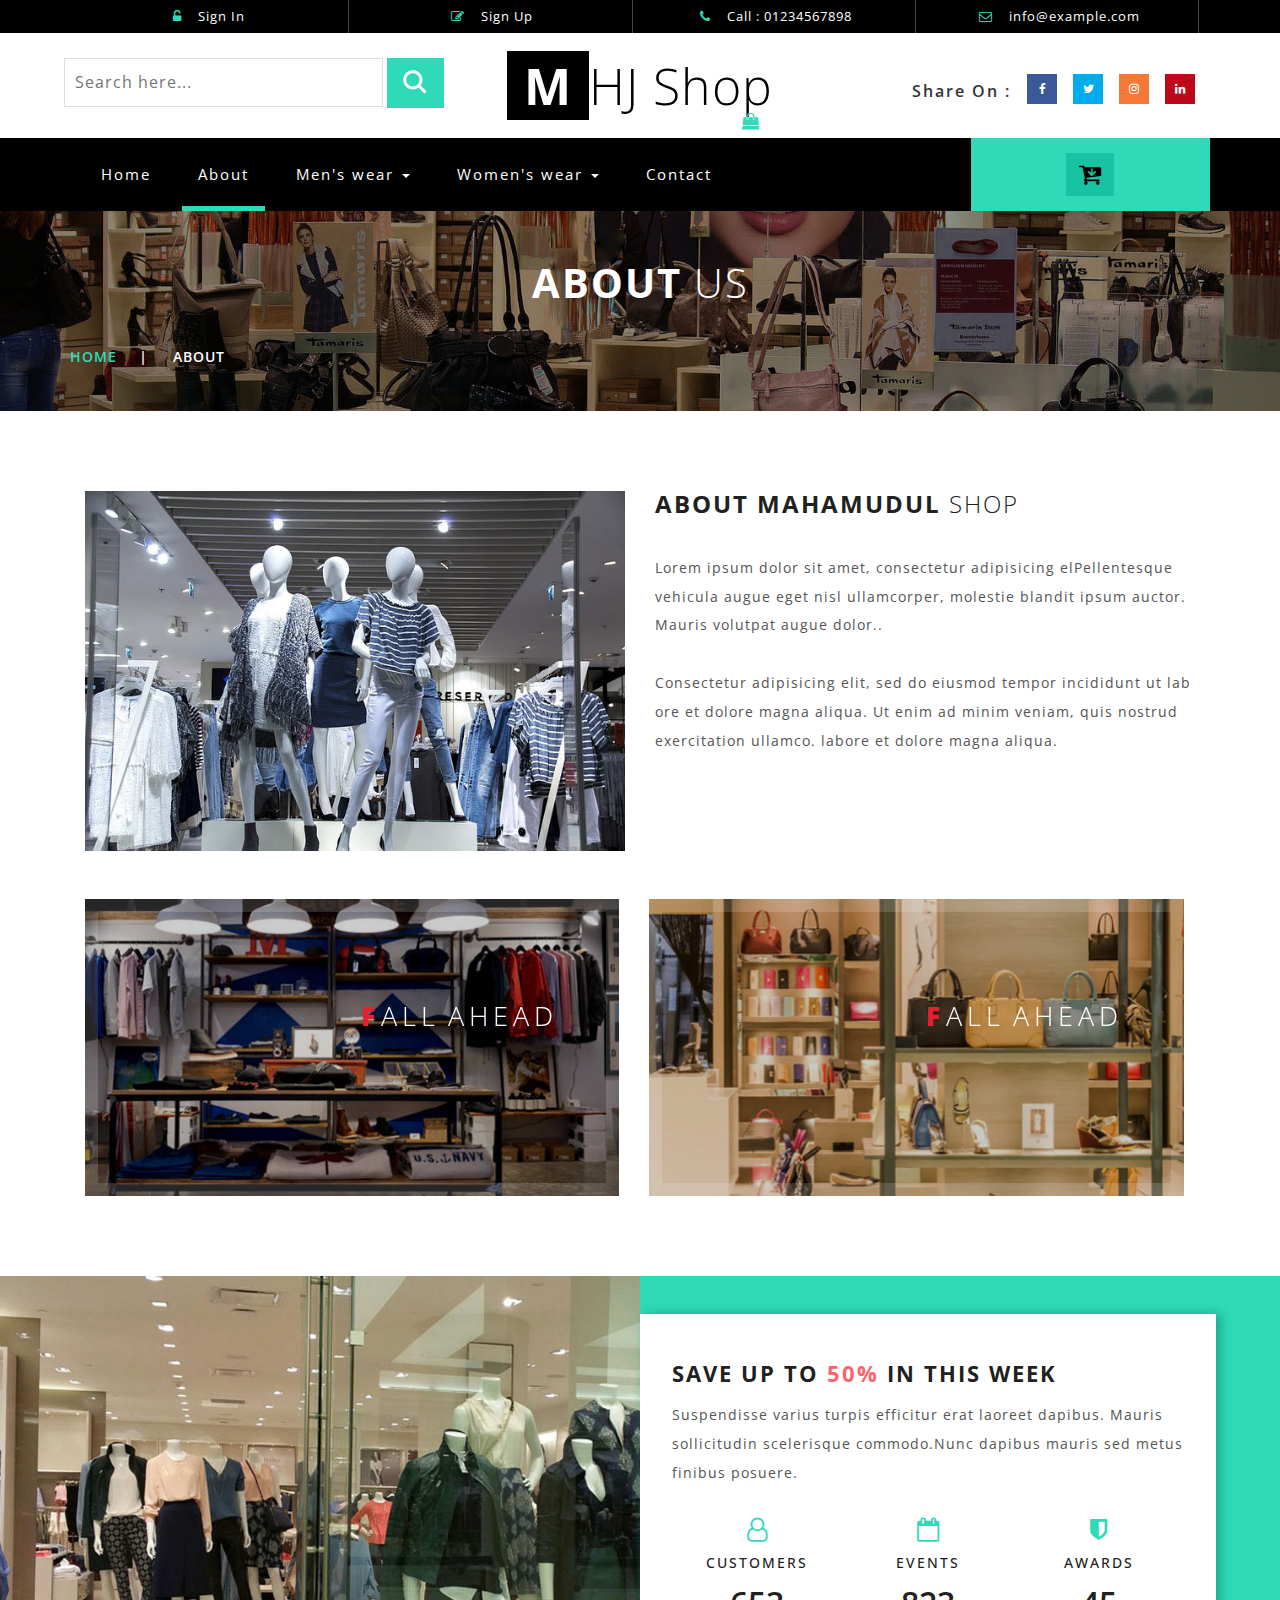
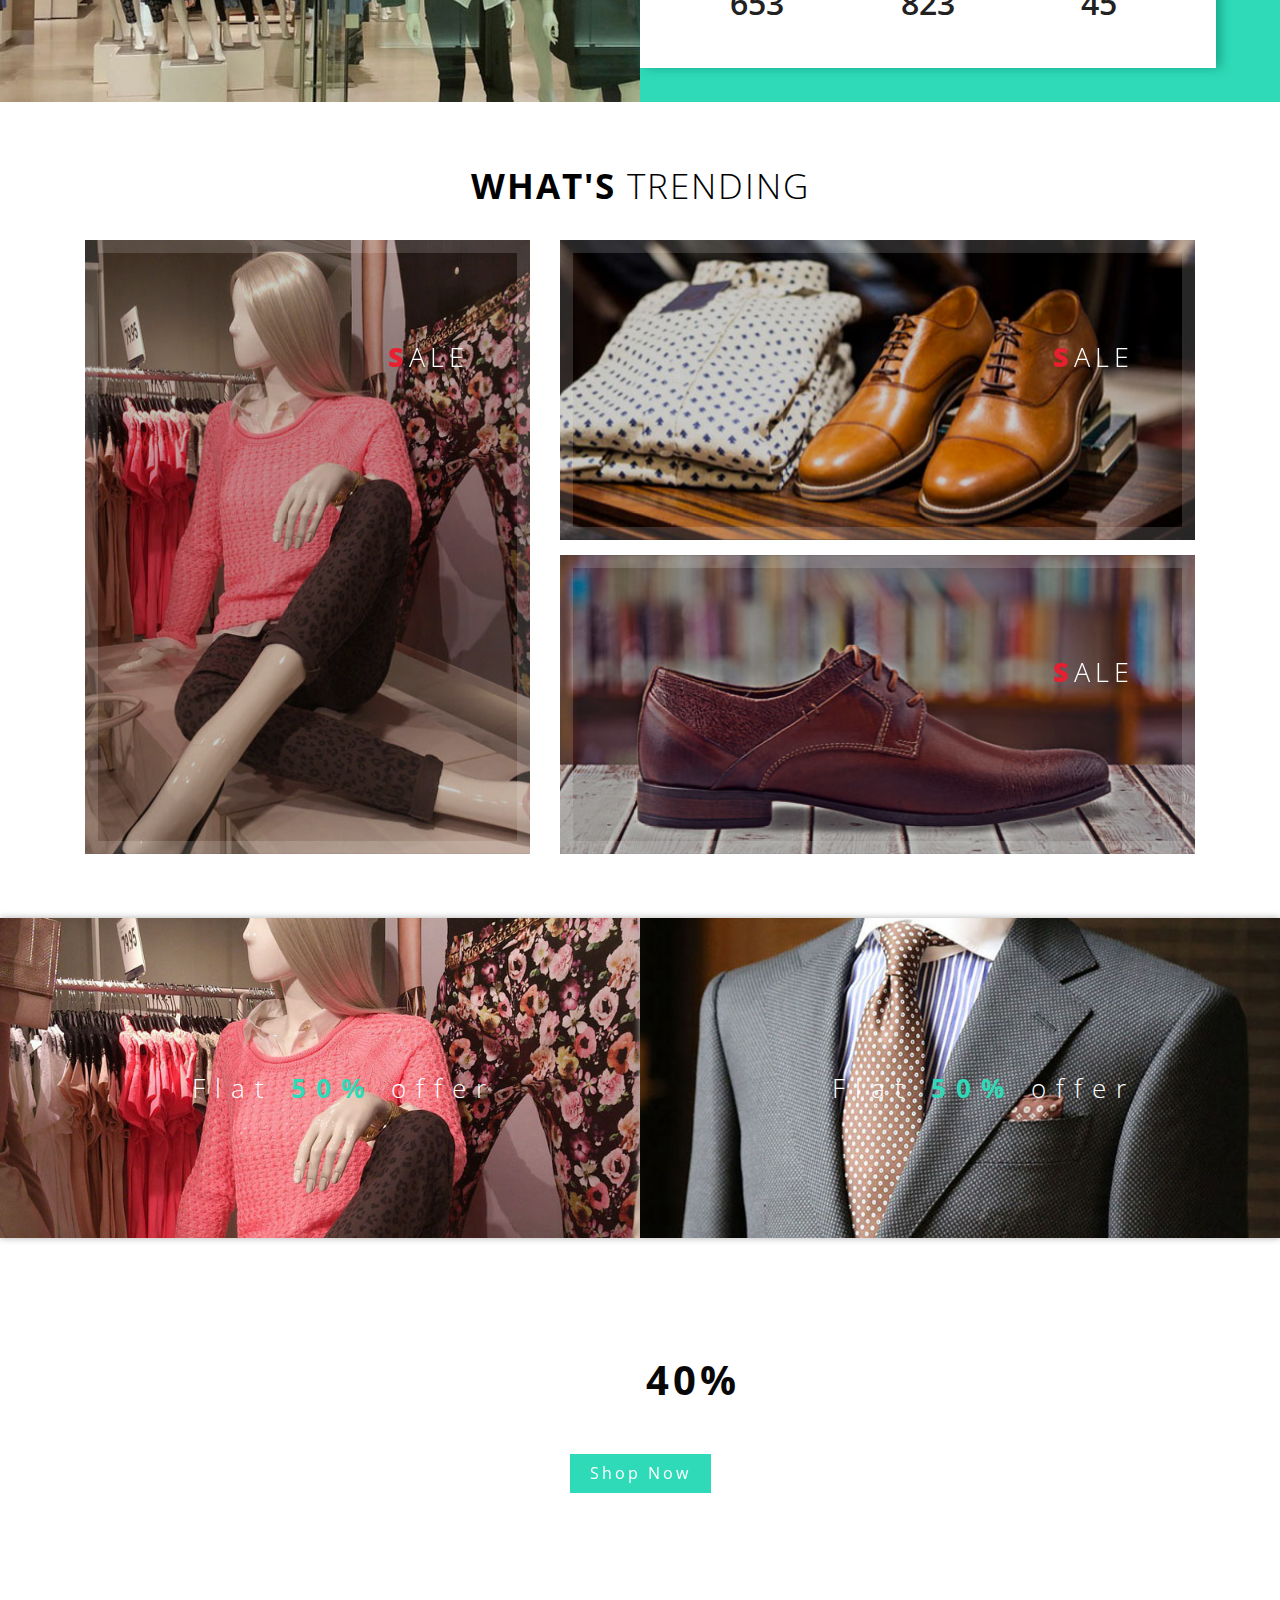
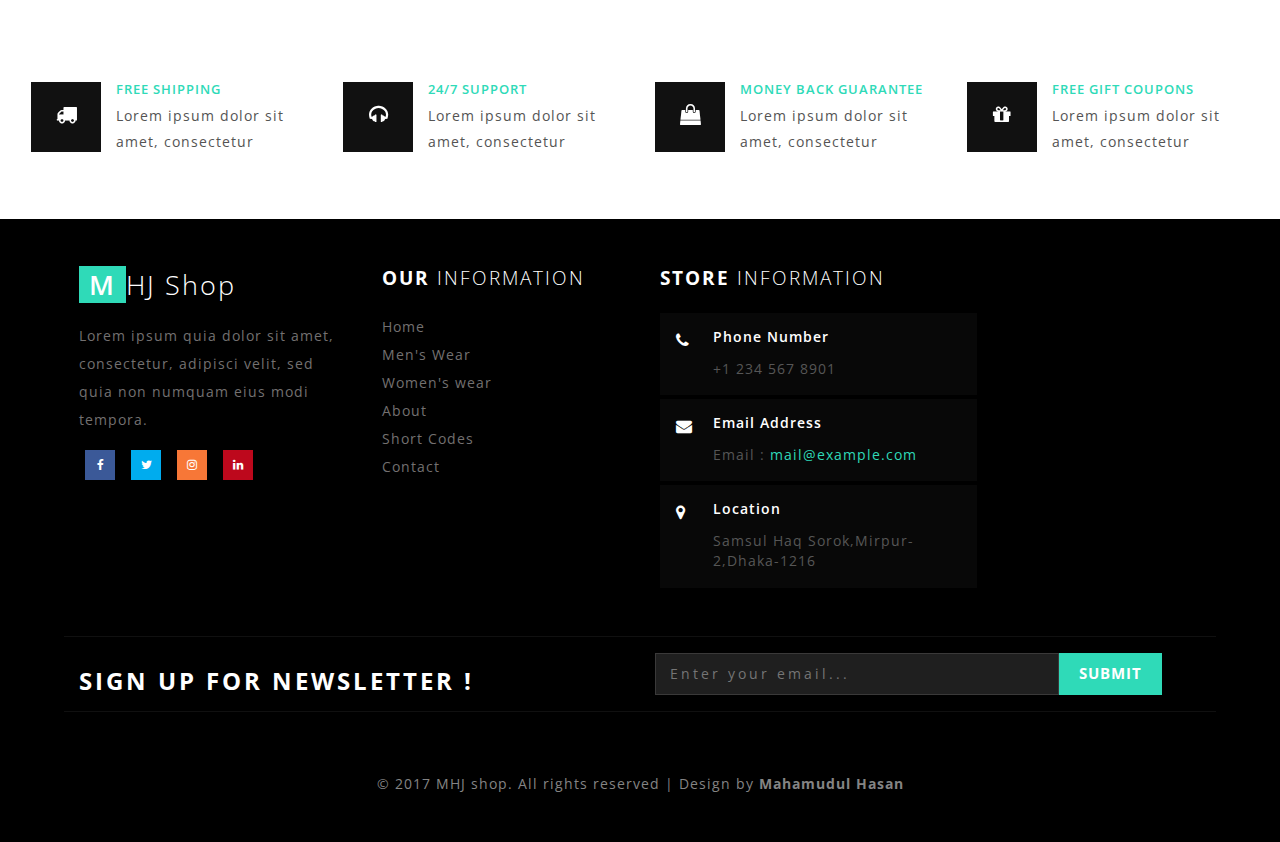
<file: about.html>
<!DOCTYPE html>
<html>
<head>
<title>E-Commerce</title>
<!--/tags -->
<meta name="viewport" content="width=device-width, initial-scale=1">
<meta http-equiv="Content-Type" content="text/html; charset=utf-8" />
<meta name="keywords" content="E-Commerce site" />
<script type="application/x-javascript"> addEventListener("load", function() { setTimeout(hideURLbar, 0); }, false);
		function hideURLbar(){ window.scrollTo(0,1); } </script>
<!--//tags -->
<link href="css/bootstrap.css" rel="stylesheet" type="text/css" media="all" />
<link href="css/team.css" rel="stylesheet" type="text/css" media="all" />
<link href="css/style.css" rel="stylesheet" type="text/css" media="all" />
<link href="css/font-awesome.css" rel="stylesheet"> 
<!-- //for bootstrap working -->
<link href="//fonts.googleapis.com/css?family=Open+Sans:300,300i,400,400i,600,600i,700,700i,800" rel="stylesheet">
<link href='//fonts.googleapis.com/css?family=Lato:400,100,100italic,300,300italic,400italic,700,900,900italic,700italic' rel='stylesheet' type='text/css'>
</head>
<body>
<!-- header -->
<div class="header" id="home">
	<div class="container">
		<ul>
		    <li> <a href="#" data-toggle="modal" data-target="#myModal"><i class="fa fa-unlock-alt" aria-hidden="true"></i> Sign In </a></li>
			<li> <a href="#" data-toggle="modal" data-target="#myModal2"><i class="fa fa-pencil-square-o" aria-hidden="true"></i> Sign Up </a></li>
			<li><i class="fa fa-phone" aria-hidden="true"></i> Call : 01234567898</li>
			<li><i class="fa fa-envelope-o" aria-hidden="true"></i> <a href="mailto:info@example.com">info@example.com</a></li>
		</ul>
	</div>
</div>
<!-- //header -->
<!-- header-bot -->
<div class="header-bot">
	<div class="header-bot_inner_wthreeinfo_header_mid">
		<div class="col-md-4 header-middle">
			<form action="#" method="post">
				<input type="search" name="search" placeholder="Search here..." required="">
					<input type="submit" value=" ">
				<div class="clearfix"></div>
			</form>
		</div>
		<!-- header-bot -->
			<div class="col-md-4 logo_agile">
				<h1><a href="index.html"><span>M</span>HJ Shop <i class="fa fa-shopping-bag top_logo_agile_bag" aria-hidden="true"></i></a></h1>
			</div>
        <!-- header-bot -->
		<div class="col-md-4 agileits-social top_content">
						<ul class="social-nav model-3d-0 footer-social w3_agile_social">
						                                   <li class="share">Share On : </li>
															<li><a href="#" class="facebook">
																  <div class="front"><i class="fa fa-facebook" aria-hidden="true"></i></div>
																  <div class="back"><i class="fa fa-facebook" aria-hidden="true"></i></div></a></li>
															<li><a href="#" class="twitter"> 
																  <div class="front"><i class="fa fa-twitter" aria-hidden="true"></i></div>
																  <div class="back"><i class="fa fa-twitter" aria-hidden="true"></i></div></a></li>
															<li><a href="#" class="instagram">
																  <div class="front"><i class="fa fa-instagram" aria-hidden="true"></i></div>
																  <div class="back"><i class="fa fa-instagram" aria-hidden="true"></i></div></a></li>
															<li><a href="#" class="pinterest">
																  <div class="front"><i class="fa fa-linkedin" aria-hidden="true"></i></div>
																  <div class="back"><i class="fa fa-linkedin" aria-hidden="true"></i></div></a></li>
														</ul>



		</div>
		<div class="clearfix"></div>
	</div>
</div>
<!-- //header-bot -->
<!-- banner -->
<div class="ban-top">
	<div class="container">
		<div class="top_nav_left">
			<nav class="navbar navbar-default">
			  <div class="container-fluid">
				<!-- Brand and toggle get grouped for better mobile display -->
				<div class="navbar-header">
				  <button type="button" class="navbar-toggle collapsed" data-toggle="collapse" data-target="#bs-example-navbar-collapse-1" aria-expanded="false">
					<span class="sr-only">Toggle navigation</span>
					<span class="icon-bar"></span>
					<span class="icon-bar"></span>
					<span class="icon-bar"></span>
				  </button>
				</div>
				<!-- Collect the nav links, forms, and other content for toggling -->
				<div class="collapse navbar-collapse menu--shylock" id="bs-example-navbar-collapse-1">
				  <ul class="nav navbar-nav menu__list">
					<li class="active menu__item"><a class="menu__link" href="index.html">Home <span class="sr-only">(current)</span></a></li>
					<li class=" menu__item menu__item--current"><a class="menu__link" href="about.html">About</a></li>
					<li class="dropdown menu__item">
						<a href="#" class="dropdown-toggle menu__link" data-toggle="dropdown" role="button" aria-haspopup="true" aria-expanded="false">Men's wear <span class="caret"></span></a>
							<ul class="dropdown-menu multi-column columns-3">
								<div class="agile_inner_drop_nav_info">
									<div class="col-sm-6 multi-gd-img1 multi-gd-text ">
										<a href="mens.html"><img src="images/top2.jpg" alt=" "/></a>
									</div>
									<div class="col-sm-3 multi-gd-img">
										<ul class="multi-column-dropdown">
											<li><a href="mens.html">Clothing</a></li>
											<li><a href="mens.html">Wallets</a></li>
											<li><a href="mens.html">Footwear</a></li>
											<li><a href="mens.html">Watches</a></li>
											<li><a href="mens.html">Accessories</a></li>
											<li><a href="mens.html">Bags</a></li>
											<li><a href="mens.html">Caps & Hats</a></li>
										</ul>
									</div>
									<div class="col-sm-3 multi-gd-img">
										<ul class="multi-column-dropdown">
											<li><a href="mens.html">Jewellery</a></li>
											<li><a href="mens.html">Sunglasses</a></li>
											<li><a href="mens.html">Perfumes</a></li>
											<li><a href="mens.html">Beauty</a></li>
											<li><a href="mens.html">Shirts</a></li>
											<li><a href="mens.html">Sunglasses</a></li>
											<li><a href="mens.html">Swimwear</a></li>
										</ul>
									</div>
									<div class="clearfix"></div>
								</div>
							</ul>
					</li>
					<li class="dropdown menu__item">
						<a href="#" class="dropdown-toggle menu__link" data-toggle="dropdown" role="button" aria-haspopup="true" aria-expanded="false">Women's wear <span class="caret"></span></a>
							<ul class="dropdown-menu multi-column columns-3">
								<div class="agile_inner_drop_nav_info">
									<div class="col-sm-3 multi-gd-img">
										<ul class="multi-column-dropdown">
											<li><a href="womens.html">Clothing</a></li>
											<li><a href="womens.html">Wallets</a></li>
											<li><a href="womens.html">Footwear</a></li>
											<li><a href="womens.html">Watches</a></li>
											<li><a href="womens.html">Accessories</a></li>
											<li><a href="womens.html">Bags</a></li>
											<li><a href="womens.html">Caps & Hats</a></li>
										</ul>
									</div>
									<div class="col-sm-3 multi-gd-img">
										<ul class="multi-column-dropdown">
											<li><a href="womens.html">Jewellery</a></li>
											<li><a href="womens.html">Sunglasses</a></li>
											<li><a href="womens.html">Perfumes</a></li>
											<li><a href="womens.html">Beauty</a></li>
											<li><a href="womens.html">Shirts</a></li>
											<li><a href="womens.html">Sunglasses</a></li>
											<li><a href="womens.html">Swimwear</a></li>
										</ul>
									</div>
									<div class="col-sm-6 multi-gd-img multi-gd-text ">
										<a href="womens.html"><img src="images/top1.jpg" alt=" "/></a>
									</div>
									<div class="clearfix"></div>
								</div>
							</ul>
					</li>
					
					<li class=" menu__item"><a class="menu__link" href="contact.html">Contact</a></li>
				  </ul>
				</div>
			  </div>
			</nav>	
		</div>
		<div class="top_nav_right">
			<div class="wthreecartaits wthreecartaits2 cart cart box_1"> 
						<form action="#" method="post" class="last"> 
						<input type="hidden" name="cmd" value="_cart">
						<input type="hidden" name="display" value="1">
						<button class="w3view-cart" type="submit" name="submit" value=""><i class="fa fa-cart-arrow-down" aria-hidden="true"></i></button>
					</form>  
  
						</div>
		</div>
		<div class="clearfix"></div>
	</div>
</div>
<!-- //banner-top -->
<!-- Modal1 -->
		<div class="modal fade" id="myModal" tabindex="-1" role="dialog">
			<div class="modal-dialog">
				<!-- Modal content-->
				<div class="modal-content">
					<div class="modal-header">
						<button type="button" class="close" data-dismiss="modal">&times;</button>
					</div>
						<div class="modal-body modal-body-sub_agile">
						<div class="col-md-8 modal_body_left modal_body_left1">
						<h3 class="agileinfo_sign">Sign In <span>Now</span></h3>
									<form action="#" method="post">
							<div class="styled-input agile-styled-input-top">
								<input type="text" name="Name" required="">
								<label>Name</label>
								<span></span>
							</div>
							<div class="styled-input">
								<input type="email" name="Email" required=""> 
								<label>Email</label>
								<span></span>
							</div> 
							<input type="submit" value="Sign In">
						</form>
						  <ul class="social-nav model-3d-0 footer-social w3_agile_social top_agile_third">
															<li><a href="#" class="facebook">
																  <div class="front"><i class="fa fa-facebook" aria-hidden="true"></i></div>
																  <div class="back"><i class="fa fa-facebook" aria-hidden="true"></i></div></a></li>
															<li><a href="#" class="twitter"> 
																  <div class="front"><i class="fa fa-twitter" aria-hidden="true"></i></div>
																  <div class="back"><i class="fa fa-twitter" aria-hidden="true"></i></div></a></li>
															<li><a href="#" class="instagram">
																  <div class="front"><i class="fa fa-instagram" aria-hidden="true"></i></div>
																  <div class="back"><i class="fa fa-instagram" aria-hidden="true"></i></div></a></li>
															<li><a href="#" class="pinterest">
																  <div class="front"><i class="fa fa-linkedin" aria-hidden="true"></i></div>
																  <div class="back"><i class="fa fa-linkedin" aria-hidden="true"></i></div></a></li>
														</ul>
														<div class="clearfix"></div>
														<p><a href="#" data-toggle="modal" data-target="#myModal2" > Don't have an account?</a></p>

						</div>
						<div class="col-md-4 modal_body_right modal_body_right1">
							<img src="images/log_pic.jpg" alt=" "/>
						</div>
						<div class="clearfix"></div>
					</div>
				</div>
				<!-- //Modal content-->
			</div>
		</div>
<!-- //Modal1 -->
<!-- Modal2 -->
		<div class="modal fade" id="myModal2" tabindex="-1" role="dialog">
			<div class="modal-dialog">
				<!-- Modal content-->
				<div class="modal-content">
					<div class="modal-header">
						<button type="button" class="close" data-dismiss="modal">&times;</button>
					</div>
						<div class="modal-body modal-body-sub_agile">
						<div class="col-md-8 modal_body_left modal_body_left1">
						<h3 class="agileinfo_sign">Sign Up <span>Now</span></h3>
									<form action="#" method="post">
							<div class="styled-input agile-styled-input-top">
								<input type="text" name="Name" required="">
								<label>Name</label>
								<span></span>
							</div>
							<div class="styled-input">
								<input type="email" name="Email" required=""> 
								<label>Email</label>
								<span></span>
							</div> 
							<div class="styled-input">
								<input type="password" name="password" required=""> 
								<label>Password</label>
								<span></span>
							</div> 
							<div class="styled-input">
								<input type="password" name="Confirm Password" required=""> 
								<label>Confirm Password</label>
								<span></span>
							</div> 
							<input type="submit" value="Sign Up">
						</form>
						  <ul class="social-nav model-3d-0 footer-social w3_agile_social top_agile_third">
															<li><a href="#" class="facebook">
																  <div class="front"><i class="fa fa-facebook" aria-hidden="true"></i></div>
																  <div class="back"><i class="fa fa-facebook" aria-hidden="true"></i></div></a></li>
															<li><a href="#" class="twitter"> 
																  <div class="front"><i class="fa fa-twitter" aria-hidden="true"></i></div>
																  <div class="back"><i class="fa fa-twitter" aria-hidden="true"></i></div></a></li>
															<li><a href="#" class="instagram">
																  <div class="front"><i class="fa fa-instagram" aria-hidden="true"></i></div>
																  <div class="back"><i class="fa fa-instagram" aria-hidden="true"></i></div></a></li>
															<li><a href="#" class="pinterest">
																  <div class="front"><i class="fa fa-linkedin" aria-hidden="true"></i></div>
																  <div class="back"><i class="fa fa-linkedin" aria-hidden="true"></i></div></a></li>
														</ul>
														<div class="clearfix"></div>
														<p><a href="#">By clicking register, I agree to your terms</a></p>

						</div>
						<div class="col-md-4 modal_body_right modal_body_right1">
							<img src="images/log_pic.jpg" alt=" "/>
						</div>
						<div class="clearfix"></div>
					</div>
				</div>
				<!-- //Modal content-->
			</div>
		</div>
<!-- //Modal2 -->
<!-- /banner_bottom_agile_info -->
<div class="page-head_agile_info_w3l">
		<div class="container">
			<h3>About <span>Us </span></h3>
			<!--/w3_short-->
				 <div class="services-breadcrumb">
						<div class="agile_inner_breadcrumb">

						   <ul class="w3_short">
								<li><a href="index.html">Home</a><i>|</i></li>
								<li>About</li>
							</ul>
						 </div>
				</div>
	   <!--//w3_short-->
	</div>
</div>
<!-- /banner_bottom_agile_info -->
    <div class="banner_bottom_agile_info">
	    <div class="container">
			<div class="agile_ab_w3ls_info">
				<div class="col-md-6 ab_pic_w3ls">
				   	<img src="images/ab_pic.jpg" alt=" " class="img-responsive" />
				</div>
				 <div class="col-md-6 ab_pic_w3ls_text_info">
				    <h5>About Mahamudul <span> Shop</span> </h5>
					<p>Lorem ipsum dolor sit amet, consectetur adipisicing elPellentesque vehicula augue eget nisl ullamcorper, molestie blandit ipsum auctor. Mauris volutpat augue dolor..</p>
					<p>Consectetur adipisicing elit, sed do eiusmod tempor incididunt ut lab ore et dolore magna aliqua. Ut enim ad minim veniam, quis nostrud exercitation ullamco. labore et dolore magna aliqua.</p>
				</div>
				  <div class="clearfix"></div>
			</div>    
            <div class="banner_bottom_agile_info_inner_w3ls">
    	           <div class="col-md-6 wthree_banner_bottom_grid_three_left1 grid">
						<figure class="effect-roxy">
							<img src="images/bottom1.jpg" alt=" " class="img-responsive" />
							<figcaption>
								<h3><span>F</span>all Ahead</h3>
								<p>New Arrivals</p>
							</figcaption>			
						</figure>
					</div>
					 <div class="col-md-6 wthree_banner_bottom_grid_three_left1 grid">
						<figure class="effect-roxy">
							<img src="images/bottom2.jpg" alt=" " class="img-responsive" />
							<figcaption>
								<h3><span>F</span>all Ahead</h3>
								<p>New Arrivals</p>
							</figcaption>			
						</figure>
					</div>
					<div class="clearfix"></div>
		    </div> 
		 </div> 
    </div>


	<!-- schedule-bottom -->
	<div class="schedule-bottom">
		<div class="col-md-6 agileinfo_schedule_bottom_left">
			<img src="images/mid.jpg" alt=" " class="img-responsive" />
		</div>
		<div class="col-md-6 agileits_schedule_bottom_right">
			<div class="w3ls_schedule_bottom_right_grid">
				<h3>Save up to <span>50%</span> in this week</h3>
				<p>Suspendisse varius turpis efficitur erat laoreet dapibus. 
					Mauris sollicitudin scelerisque commodo.Nunc dapibus mauris sed metus finibus posuere.</p>
				<div class="col-md-4 w3l_schedule_bottom_right_grid1">
					<i class="fa fa-user-o" aria-hidden="true"></i>
					<h4>Customers</h4>
					<h5 class="counter">653</h5>
				</div>
				<div class="col-md-4 w3l_schedule_bottom_right_grid1">
					<i class="fa fa-calendar-o" aria-hidden="true"></i>
					<h4>Events</h4>
					<h5 class="counter">823</h5>
				</div>
				<div class="col-md-4 w3l_schedule_bottom_right_grid1">
					<i class="fa fa-shield" aria-hidden="true"></i>
					<h4>Awards</h4>
					<h5 class="counter">45</h5>
				</div>
				<div class="clearfix"> </div>
			</div>
		</div>
		<div class="clearfix"> </div>
	</div>
<!-- //schedule-bottom -->
  <!-- banner-bootom-w3-agileits -->
	<div class="banner-bootom-w3-agileits">
	   <div class="container">
	     <h3 class="wthree_text_info">What's <span>Trending</span></h3>
	
		<div class="col-md-5 bb-grids bb-left-agileits-w3layouts">
			<a href="women.html">
			   <div class="bb-left-agileits-w3layouts-inner grid">
					<figure class="effect-roxy">
							<img src="images/bb1.jpg" alt=" " class="img-responsive" />
							<figcaption>
								<h3><span>S</span>ale </h3>
								<p>Upto 55%</p>
							</figcaption>			
						</figure>
			    </div>
			</a>
		</div>
		<div class="col-md-7 bb-grids bb-middle-agileits-w3layouts">
		       <div class="bb-middle-agileits-w3layouts grid">
			           <figure class="effect-roxy">
							<img src="images/bottom3.jpg" alt=" " class="img-responsive" />
							<figcaption>
								<h3><span>S</span>ale </h3>
								<p>Upto 55%</p>
							</figcaption>			
						</figure>
		        </div>
		      <div class="bb-middle-agileits-w3layouts forth grid">
						<figure class="effect-roxy">
							<img src="images/bottom4.jpg" alt=" " class="img-responsive">
							<figcaption>
								<h3><span>S</span>ale </h3>
								<p>Upto 65%</p>
							</figcaption>		
						</figure>
					</div>
		<div class="clearfix"></div>
	</div>
    </div>
</div>
<!--/grids-->
      <div class="agile_last_double_sectionw3ls">
            <div class="col-md-6 multi-gd-img multi-gd-text ">
					<a href="womens.html"><img src="images/bot_1.jpg" alt=" "><h4>Flat <span>50%</span> offer</h4></a>
					
			</div>
			 <div class="col-md-6 multi-gd-img multi-gd-text ">
					<a href="womens.html"><img src="images/bot_2.jpg" alt=" "><h4>Flat <span>50%</span> offer</h4></a>
			</div>
			<div class="clearfix"></div>
	   </div>							
<!--/grids-->
	<!-- /we-offer -->
		<div class="sale-w3ls">
			<div class="container">
				<h6>We Offer Flat <span>40%</span> Discount</h6>
 
				<a class="hvr-outline-out button2" href="single.html">Shop Now </a>
			</div>
		</div>
	<!-- //we-offer -->
<!--/grids-->
<div class="coupons">
		<div class="coupons-grids text-center">
			<div class="w3layouts_mail_grid">
				<div class="col-md-3 w3layouts_mail_grid_left">
					<div class="w3layouts_mail_grid_left1 hvr-radial-out">
						<i class="fa fa-truck" aria-hidden="true"></i>
					</div>
					<div class="w3layouts_mail_grid_left2">
						<h3>FREE SHIPPING</h3>
						<p>Lorem ipsum dolor sit amet, consectetur</p>
					</div>
				</div>
				<div class="col-md-3 w3layouts_mail_grid_left">
					<div class="w3layouts_mail_grid_left1 hvr-radial-out">
						<i class="fa fa-headphones" aria-hidden="true"></i>
					</div>
					<div class="w3layouts_mail_grid_left2">
						<h3>24/7 SUPPORT</h3>
						<p>Lorem ipsum dolor sit amet, consectetur</p>
					</div>
				</div>
				<div class="col-md-3 w3layouts_mail_grid_left">
					<div class="w3layouts_mail_grid_left1 hvr-radial-out">
						<i class="fa fa-shopping-bag" aria-hidden="true"></i>
					</div>
					<div class="w3layouts_mail_grid_left2">
						<h3>MONEY BACK GUARANTEE</h3>
						<p>Lorem ipsum dolor sit amet, consectetur</p>
					</div>
				</div>
					<div class="col-md-3 w3layouts_mail_grid_left">
					<div class="w3layouts_mail_grid_left1 hvr-radial-out">
						<i class="fa fa-gift" aria-hidden="true"></i>
					</div>
					<div class="w3layouts_mail_grid_left2">
						<h3>FREE GIFT COUPONS</h3>
						<p>Lorem ipsum dolor sit amet, consectetur</p>
					</div>
				</div>
				<div class="clearfix"> </div>
			</div>

		</div>
</div>
<!--grids-->
<!-- footer -->
<div class="footer">
	<div class="footer_agile_inner_info_w3l">
		<div class="col-md-3 footer-left">
			<h2><a href="index.html"><span>M</span>HJ Shop </a></h2>
			<p>Lorem ipsum quia dolor
			sit amet, consectetur, adipisci velit, sed quia non 
			numquam eius modi tempora.</p>
			<ul class="social-nav model-3d-0 footer-social w3_agile_social two">
															<li><a href="#" class="facebook">
																  <div class="front"><i class="fa fa-facebook" aria-hidden="true"></i></div>
																  <div class="back"><i class="fa fa-facebook" aria-hidden="true"></i></div></a></li>
															<li><a href="#" class="twitter"> 
																  <div class="front"><i class="fa fa-twitter" aria-hidden="true"></i></div>
																  <div class="back"><i class="fa fa-twitter" aria-hidden="true"></i></div></a></li>
															<li><a href="#" class="instagram">
																  <div class="front"><i class="fa fa-instagram" aria-hidden="true"></i></div>
																  <div class="back"><i class="fa fa-instagram" aria-hidden="true"></i></div></a></li>
															<li><a href="#" class="pinterest">
																  <div class="front"><i class="fa fa-linkedin" aria-hidden="true"></i></div>
																  <div class="back"><i class="fa fa-linkedin" aria-hidden="true"></i></div></a></li>
														</ul>
		</div>
		<div class="col-md-9 footer-right">
			<div class="sign-grds">
				<div class="col-md-4 sign-gd">
					<h4>Our <span>Information</span> </h4>
					<ul>
						<li><a href="index.html">Home</a></li>
						<li><a href="mens.html">Men's Wear</a></li>
						<li><a href="womens.html">Women's wear</a></li>
						<li><a href="about.html">About</a></li>
						<li><a href="typography.html">Short Codes</a></li>
						<li><a href="contact.html">Contact</a></li>
					</ul>
				</div>
				
				<div class="col-md-5 sign-gd-two">
					<h4>Store <span>Information</span></h4>
					<div class="w3-address">
						<div class="w3-address-grid">
							<div class="w3-address-left">
								<i class="fa fa-phone" aria-hidden="true"></i>
							</div>
							<div class="w3-address-right">
								<h6>Phone Number</h6>
								<p>+1 234 567 8901</p>
							</div>
							<div class="clearfix"> </div>
						</div>
						<div class="w3-address-grid">
							<div class="w3-address-left">
								<i class="fa fa-envelope" aria-hidden="true"></i>
							</div>
							<div class="w3-address-right">
								<h6>Email Address</h6>
								<p>Email :<a href="mailto:example@email.com"> mail@example.com</a></p>
							</div>
							<div class="clearfix"> </div>
						</div>
						<div class="w3-address-grid">
							<div class="w3-address-left">
								<i class="fa fa-map-marker" aria-hidden="true"></i>
							</div>
							<div class="w3-address-right">
								<h6>Location</h6>
								<p>Samsul Haq Sorok,Mirpur-2,Dhaka-1216
								
								</p>
							</div>
							<div class="clearfix"> </div>
						</div>
					</div>
				</div>
				
				<div class="clearfix"></div>
			</div>
		</div>
		<div class="clearfix"></div>
			<div class="agile_newsletter_footer">
					<div class="col-sm-6 newsleft">
				<h3>SIGN UP FOR NEWSLETTER !</h3>
			</div>
			<div class="col-sm-6 newsright">
				<form action="#" method="post">
					<input type="email" placeholder="Enter your email..." name="email" required="">
					<input type="submit" value="Submit">
				</form>
			</div>

		<div class="clearfix"></div>
	</div>
		<p class="copy-right">&copy 2017 MHJ shop. All rights reserved | Design by <b>Mahamudul Hasan</b></p>
	</div>
</div>
<!-- //footer -->

<!-- login -->
			<div class="modal fade" id="myModal4" tabindex="-1" role="dialog" aria-labelledby="myModalLabel">
				<div class="modal-dialog" role="document">
					<div class="modal-content modal-info">
						<div class="modal-header">
							<button type="button" class="close" data-dismiss="modal" aria-label="Close"><span aria-hidden="true">&times;</span></button>						
						</div>
						<div class="modal-body modal-spa">
							<div class="login-grids">
								<div class="login">
									<div class="login-bottom">
										<h3>Sign up for free</h3>
										<form>
											<div class="sign-up">
												<h4>Email :</h4>
												<input type="text" value="Type here" onfocus="this.value = '';" onblur="if (this.value == '') {this.value = 'Type here';}" required="">	
											</div>
											<div class="sign-up">
												<h4>Password :</h4>
												<input type="password" value="Password" onfocus="this.value = '';" onblur="if (this.value == '') {this.value = 'Password';}" required="">
												
											</div>
											<div class="sign-up">
												<h4>Re-type Password :</h4>
												<input type="password" value="Password" onfocus="this.value = '';" onblur="if (this.value == '') {this.value = 'Password';}" required="">
												
											</div>
											<div class="sign-up">
												<input type="submit" value="REGISTER NOW" >
											</div>
											
										</form>
									</div>
									<div class="login-right">
										<h3>Sign in with your account</h3>
										<form>
											<div class="sign-in">
												<h4>Email :</h4>
												<input type="text" value="Type here" onfocus="this.value = '';" onblur="if (this.value == '') {this.value = 'Type here';}" required="">	
											</div>
											<div class="sign-in">
												<h4>Password :</h4>
												<input type="password" value="Password" onfocus="this.value = '';" onblur="if (this.value == '') {this.value = 'Password';}" required="">
												<a href="#">Forgot password?</a>
											</div>
											<div class="single-bottom">
												<input type="checkbox"  id="brand" value="">
												<label for="brand"><span></span>Remember Me.</label>
											</div>
											<div class="sign-in">
												<input type="submit" value="SIGNIN" >
											</div>
										</form>
									</div>
									<div class="clearfix"></div>
								</div>
								<p>By logging in you agree to our <a href="#">Terms and Conditions</a> and <a href="#">Privacy Policy</a></p>
							</div>
						</div>
					</div>
				</div>
			</div>
<!-- //login -->
<a href="#home" class="scroll" id="toTop" style="display: block;"> <span id="toTopHover" style="opacity: 1;"> </span></a>
<!-- js -->
<script type="text/javascript" src="js/jquery-2.1.4.min.js"></script>
<!-- //js -->	
	<!-- cart-js -->
	<script src="js/minicart.min.js"></script>
<script>
	// Mini Cart
	paypal.minicart.render({
		action: '#'
	});

	if (~window.location.search.indexOf('reset=true')) {
		paypal.minicart.reset();
	}
</script>

	<!-- //cart-js --> 

<!-- stats -->
	<script src="js/jquery.waypoints.min.js"></script>
	<script src="js/jquery.countup.js"></script>
	<script>
		$('.counter').countUp();
	</script>
<!-- //stats -->
<!-- start-smoth-scrolling -->
<script type="text/javascript" src="js/move-top.js"></script>
<script type="text/javascript" src="js/jquery.easing.min.js"></script>
<script type="text/javascript">
	jQuery(document).ready(function($) {
		$(".scroll").click(function(event){		
			event.preventDefault();
			$('html,body').animate({scrollTop:$(this.hash).offset().top},1000);
		});
	});
</script>
<!-- here stars scrolling icon -->
	<script type="text/javascript">
		$(document).ready(function() {
			/*
				var defaults = {
				containerID: 'toTop', // fading element id
				containerHoverID: 'toTopHover', // fading element hover id
				scrollSpeed: 1200,
				easingType: 'linear' 
				};
			*/
								
			$().UItoTop({ easingType: 'easeOutQuart' });
								
			});
	</script>
<!-- //here ends scrolling icon -->

<!-- for bootstrap working -->
<script type="text/javascript" src="js/bootstrap.js"></script>
</body>
</html>
</file>
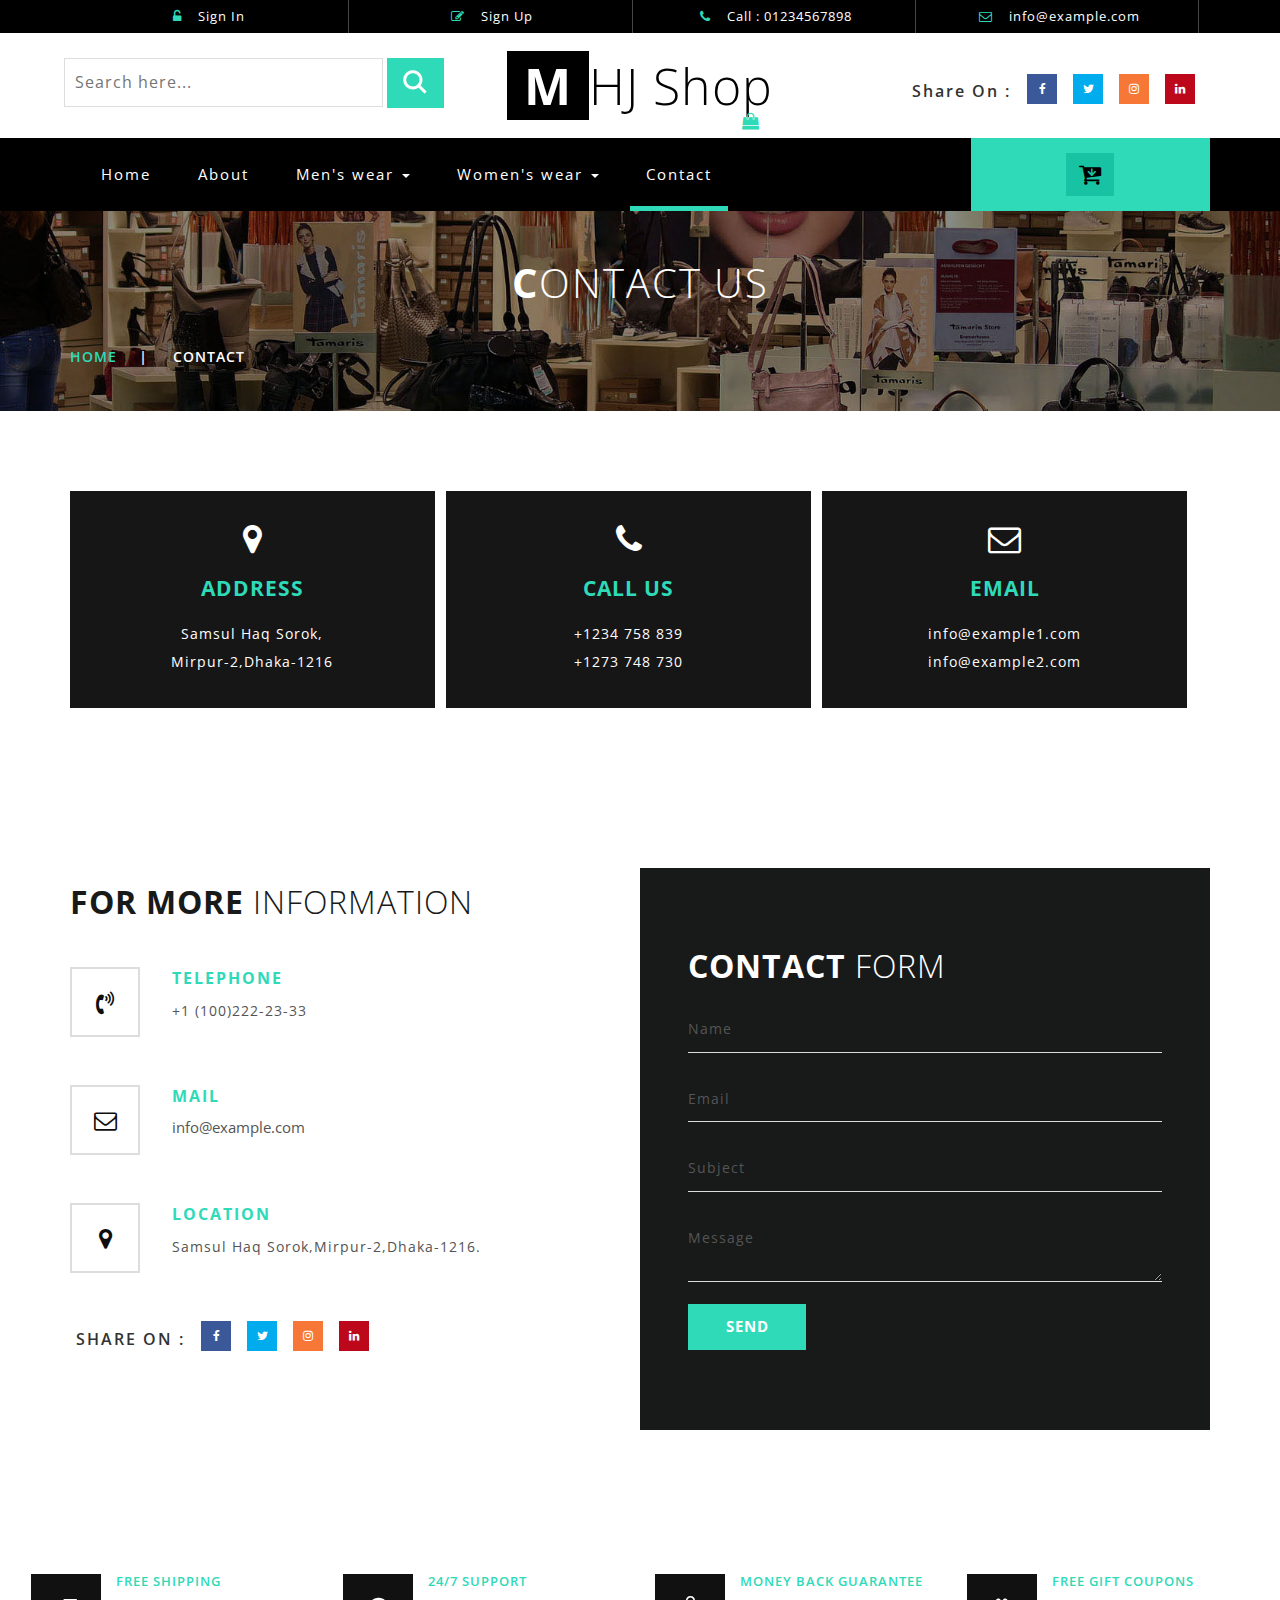
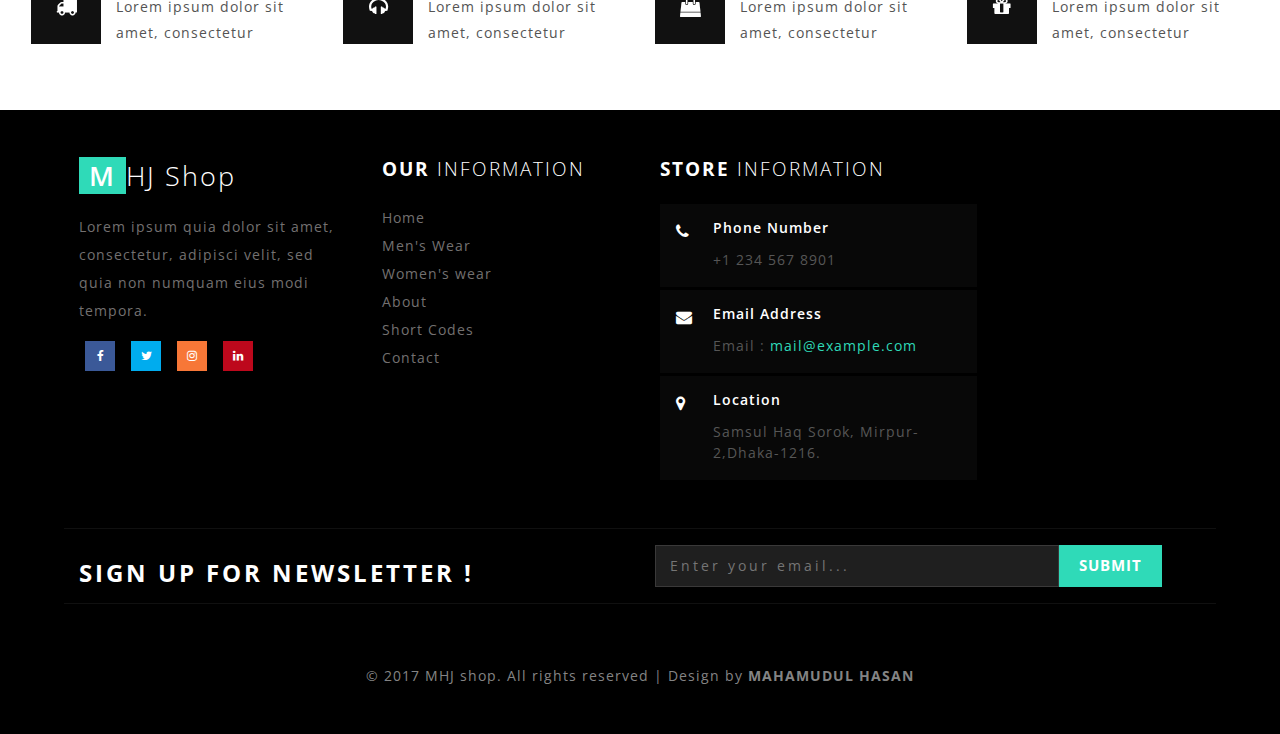
<file: contact.html>
<!DOCTYPE html>
<html>
<head>
<title>E-Commerce</title>
<!--/tags -->
<meta name="viewport" content="width=device-width, initial-scale=1">
<meta http-equiv="Content-Type" content="text/html; charset=utf-8" />
<meta name="keywords" content="Elite Shoppy Responsive web template, Bootstrap Web Templates, Flat Web Templates, Android Compatible web template, 
Smartphone Compatible web template, free webdesigns for Nokia, Samsung, LG, SonyEricsson, Motorola web design" />
<script type="application/x-javascript"> addEventListener("load", function() { setTimeout(hideURLbar, 0); }, false);
		function hideURLbar(){ window.scrollTo(0,1); } </script>
<!--//tags -->
<link href="css/bootstrap.css" rel="stylesheet" type="text/css" media="all" />
<link href="css/style.css" rel="stylesheet" type="text/css" media="all" />
<link href="css/font-awesome.css" rel="stylesheet"> 
<!-- //for bootstrap working -->
<link href="//fonts.googleapis.com/css?family=Open+Sans:300,300i,400,400i,600,600i,700,700i,800" rel="stylesheet">
<link href='//fonts.googleapis.com/css?family=Lato:400,100,100italic,300,300italic,400italic,700,900,900italic,700italic' rel='stylesheet' type='text/css'>
</head>
<body>
<!-- header -->
<div class="header" id="home">
	<div class="container">
		<ul>
		    <li> <a href="#" data-toggle="modal" data-target="#myModal"><i class="fa fa-unlock-alt" aria-hidden="true"></i> Sign In </a></li>
			<li> <a href="#" data-toggle="modal" data-target="#myModal2"><i class="fa fa-pencil-square-o" aria-hidden="true"></i> Sign Up </a></li>
			<li><i class="fa fa-phone" aria-hidden="true"></i> Call : 01234567898</li>
			<li><i class="fa fa-envelope-o" aria-hidden="true"></i> <a href="mailto:info@example.com">info@example.com</a></li>
		</ul>
	</div>
</div>
<!-- //header -->
<!-- header-bot -->
<div class="header-bot">
	<div class="header-bot_inner_wthreeinfo_header_mid">
		<div class="col-md-4 header-middle">
			<form action="#" method="post">
				<input type="search" name="search" placeholder="Search here..." required="">
					<input type="submit" value=" ">
				<div class="clearfix"></div>
			</form>
		</div>
		<!-- header-bot -->
			<div class="col-md-4 logo_agile">
				<h1><a href="index.html"><span>M</span>HJ Shop <i class="fa fa-shopping-bag top_logo_agile_bag" aria-hidden="true"></i></a></h1>
			</div>
        <!-- header-bot -->
		<div class="col-md-4 agileits-social top_content">
						<ul class="social-nav model-3d-0 footer-social w3_agile_social">
						                                   <li class="share">Share On : </li>
															<li><a href="#" class="facebook">
																  <div class="front"><i class="fa fa-facebook" aria-hidden="true"></i></div>
																  <div class="back"><i class="fa fa-facebook" aria-hidden="true"></i></div></a></li>
															<li><a href="#" class="twitter"> 
																  <div class="front"><i class="fa fa-twitter" aria-hidden="true"></i></div>
																  <div class="back"><i class="fa fa-twitter" aria-hidden="true"></i></div></a></li>
															<li><a href="#" class="instagram">
																  <div class="front"><i class="fa fa-instagram" aria-hidden="true"></i></div>
																  <div class="back"><i class="fa fa-instagram" aria-hidden="true"></i></div></a></li>
															<li><a href="#" class="pinterest">
																  <div class="front"><i class="fa fa-linkedin" aria-hidden="true"></i></div>
																  <div class="back"><i class="fa fa-linkedin" aria-hidden="true"></i></div></a></li>
														</ul>



		</div>
		<div class="clearfix"></div>
	</div>
</div>
<!-- //header-bot -->
<!-- banner -->
<div class="ban-top">
	<div class="container">
		<div class="top_nav_left">
			<nav class="navbar navbar-default">
			  <div class="container-fluid">
				<!-- Brand and toggle get grouped for better mobile display -->
				<div class="navbar-header">
				  <button type="button" class="navbar-toggle collapsed" data-toggle="collapse" data-target="#bs-example-navbar-collapse-1" aria-expanded="false">
					<span class="sr-only">Toggle navigation</span>
					<span class="icon-bar"></span>
					<span class="icon-bar"></span>
					<span class="icon-bar"></span>
				  </button>
				</div>
				<!-- Collect the nav links, forms, and other content for toggling -->
				<div class="collapse navbar-collapse menu--shylock" id="bs-example-navbar-collapse-1">
				  <ul class="nav navbar-nav menu__list">
					<li class="active menu__item"><a class="menu__link" href="index.html">Home <span class="sr-only">(current)</span></a></li>
					<li class=" menu__item"><a class="menu__link" href="about.html">About</a></li>
					<li class="dropdown menu__item">
						<a href="#" class="dropdown-toggle menu__link" data-toggle="dropdown" role="button" aria-haspopup="true" aria-expanded="false">Men's wear <span class="caret"></span></a>
							<ul class="dropdown-menu multi-column columns-3">
								<div class="agile_inner_drop_nav_info">
									<div class="col-sm-6 multi-gd-img1 multi-gd-text ">
										<a href="mens.html"><img src="images/top2.jpg" alt=" "/></a>
									</div>
									<div class="col-sm-3 multi-gd-img">
										<ul class="multi-column-dropdown">
											<li><a href="mens.html">Clothing</a></li>
											<li><a href="mens.html">Wallets</a></li>
											<li><a href="mens.html">Footwear</a></li>
											<li><a href="mens.html">Watches</a></li>
											<li><a href="mens.html">Accessories</a></li>
											<li><a href="mens.html">Bags</a></li>
											<li><a href="mens.html">Caps & Hats</a></li>
										</ul>
									</div>
									<div class="col-sm-3 multi-gd-img">
										<ul class="multi-column-dropdown">
											<li><a href="mens.html">Jewellery</a></li>
											<li><a href="mens.html">Sunglasses</a></li>
											<li><a href="mens.html">Perfumes</a></li>
											<li><a href="mens.html">Beauty</a></li>
											<li><a href="mens.html">Shirts</a></li>
											<li><a href="mens.html">Sunglasses</a></li>
											<li><a href="mens.html">Swimwear</a></li>
										</ul>
									</div>
									<div class="clearfix"></div>
								</div>
							</ul>
					</li>
					<li class="dropdown menu__item">
						<a href="#" class="dropdown-toggle menu__link" data-toggle="dropdown" role="button" aria-haspopup="true" aria-expanded="false">Women's wear <span class="caret"></span></a>
							<ul class="dropdown-menu multi-column columns-3">
								<div class="agile_inner_drop_nav_info">
									<div class="col-sm-3 multi-gd-img">
										<ul class="multi-column-dropdown">
											<li><a href="womens.html">Clothing</a></li>
											<li><a href="womens.html">Wallets</a></li>
											<li><a href="womens.html">Footwear</a></li>
											<li><a href="womens.html">Watches</a></li>
											<li><a href="womens.html">Accessories</a></li>
											<li><a href="womens.html">Bags</a></li>
											<li><a href="womens.html">Caps & Hats</a></li>
										</ul>
									</div>
									<div class="col-sm-3 multi-gd-img">
										<ul class="multi-column-dropdown">
											<li><a href="womens.html">Jewellery</a></li>
											<li><a href="womens.html">Sunglasses</a></li>
											<li><a href="womens.html">Perfumes</a></li>
											<li><a href="womens.html">Beauty</a></li>
											<li><a href="womens.html">Shirts</a></li>
											<li><a href="womens.html">Sunglasses</a></li>
											<li><a href="womens.html">Swimwear</a></li>
										</ul>
									</div>
									<div class="col-sm-6 multi-gd-img multi-gd-text ">
										<a href="womens.html"><img src="images/top1.jpg" alt=" "/></a>
									</div>
									<div class="clearfix"></div>
								</div>
							</ul>
					</li>
					
					<li class=" menu__item menu__item--current"><a class="menu__link" href="contact.html">Contact</a></li>
				  </ul>
				</div>
			  </div>
			</nav>	
		</div>
		<div class="top_nav_right">
			<div class="wthreecartaits wthreecartaits2 cart cart box_1"> 
						<form action="#" method="post" class="last"> 
						<input type="hidden" name="cmd" value="_cart">
						<input type="hidden" name="display" value="1">
						<button class="w3view-cart" type="submit" name="submit" value=""><i class="fa fa-cart-arrow-down" aria-hidden="true"></i></button>
					</form>  
  
						</div>
		</div>
		<div class="clearfix"></div>
	</div>
</div>
<!-- //banner-top -->
<!-- Modal1 -->
		<div class="modal fade" id="myModal" tabindex="-1" role="dialog">
			<div class="modal-dialog">
				<!-- Modal content-->
				<div class="modal-content">
					<div class="modal-header">
						<button type="button" class="close" data-dismiss="modal">&times;</button>
					</div>
						<div class="modal-body modal-body-sub_agile">
						<div class="col-md-8 modal_body_left modal_body_left1">
						<h3 class="agileinfo_sign">Sign In <span>Now</span></h3>
									<form action="#" method="post">
							<div class="styled-input agile-styled-input-top">
								<input type="text" name="Name" required="">
								<label>Name</label>
								<span></span>
							</div>
							<div class="styled-input">
								<input type="email" name="Email" required=""> 
								<label>Email</label>
								<span></span>
							</div> 
							<input type="submit" value="Sign In">
						</form>
						  <ul class="social-nav model-3d-0 footer-social w3_agile_social top_agile_third">
															<li><a href="#" class="facebook">
																  <div class="front"><i class="fa fa-facebook" aria-hidden="true"></i></div>
																  <div class="back"><i class="fa fa-facebook" aria-hidden="true"></i></div></a></li>
															<li><a href="#" class="twitter"> 
																  <div class="front"><i class="fa fa-twitter" aria-hidden="true"></i></div>
																  <div class="back"><i class="fa fa-twitter" aria-hidden="true"></i></div></a></li>
															<li><a href="#" class="instagram">
																  <div class="front"><i class="fa fa-instagram" aria-hidden="true"></i></div>
																  <div class="back"><i class="fa fa-instagram" aria-hidden="true"></i></div></a></li>
															<li><a href="#" class="pinterest">
																  <div class="front"><i class="fa fa-linkedin" aria-hidden="true"></i></div>
																  <div class="back"><i class="fa fa-linkedin" aria-hidden="true"></i></div></a></li>
														</ul>
														<div class="clearfix"></div>
														<p><a href="#" data-toggle="modal" data-target="#myModal2" > Don't have an account?</a></p>

						</div>
						<div class="col-md-4 modal_body_right modal_body_right1">
							<img src="images/log_pic.jpg" alt=" "/>
						</div>
						<div class="clearfix"></div>
					</div>
				</div>
				<!-- //Modal content-->
			</div>
		</div>
<!-- //Modal1 -->
<!-- Modal2 -->
		<div class="modal fade" id="myModal2" tabindex="-1" role="dialog">
			<div class="modal-dialog">
				<!-- Modal content-->
				<div class="modal-content">
					<div class="modal-header">
						<button type="button" class="close" data-dismiss="modal">&times;</button>
					</div>
						<div class="modal-body modal-body-sub_agile">
						<div class="col-md-8 modal_body_left modal_body_left1">
						<h3 class="agileinfo_sign">Sign Up <span>Now</span></h3>
									<form action="#" method="post">
							<div class="styled-input agile-styled-input-top">
								<input type="text" name="Name" required="">
								<label>Name</label>
								<span></span>
							</div>
							<div class="styled-input">
								<input type="email" name="Email" required=""> 
								<label>Email</label>
								<span></span>
							</div> 
							<div class="styled-input">
								<input type="password" name="password" required=""> 
								<label>Password</label>
								<span></span>
							</div> 
							<div class="styled-input">
								<input type="password" name="Confirm Password" required=""> 
								<label>Confirm Password</label>
								<span></span>
							</div> 
							<input type="submit" value="Sign Up">
						</form>
						  <ul class="social-nav model-3d-0 footer-social w3_agile_social top_agile_third">
															<li><a href="#" class="facebook">
																  <div class="front"><i class="fa fa-facebook" aria-hidden="true"></i></div>
																  <div class="back"><i class="fa fa-facebook" aria-hidden="true"></i></div></a></li>
															<li><a href="#" class="twitter"> 
																  <div class="front"><i class="fa fa-twitter" aria-hidden="true"></i></div>
																  <div class="back"><i class="fa fa-twitter" aria-hidden="true"></i></div></a></li>
															<li><a href="#" class="instagram">
																  <div class="front"><i class="fa fa-instagram" aria-hidden="true"></i></div>
																  <div class="back"><i class="fa fa-instagram" aria-hidden="true"></i></div></a></li>
															<li><a href="#" class="pinterest">
																  <div class="front"><i class="fa fa-linkedin" aria-hidden="true"></i></div>
																  <div class="back"><i class="fa fa-linkedin" aria-hidden="true"></i></div></a></li>
														</ul>
														<div class="clearfix"></div>
														<p><a href="#">By clicking register, I agree to your terms</a></p>

						</div>
						<div class="col-md-4 modal_body_right modal_body_right1">
							<img src="images/log_pic.jpg" alt=" "/>
						</div>
						<div class="clearfix"></div>
					</div>
				</div>
				<!-- //Modal content-->
			</div>
		</div>
<!-- //Modal2 -->
<!-- /banner_bottom_agile_info -->
<div class="page-head_agile_info_w3l">
		<div class="container">
			<h3>C<span>ontact Us </span></h3>
			<!--/w3_short-->
				 <div class="services-breadcrumb">
						<div class="agile_inner_breadcrumb">

						   <ul class="w3_short">
								<li><a href="index.html">Home</a><i>|</i></li>
								<li>Contact</li>
							</ul>
						 </div>
				</div>
	   <!--//w3_short-->
	</div>
</div>
   <!--/contact-->
    <div class="banner_bottom_agile_info">
	    <div class="container">
		  <div class="contact-grid-agile-w3s">
				<div class="col-md-4 contact-grid-agile-w3">
						<div class="contact-grid-agile-w31">
							<i class="fa fa-map-marker" aria-hidden="true"></i>
							<h4>Address</h4>
							<p>Samsul Haq Sorok,<span>Mirpur-2,Dhaka-1216</span></p>
						</div>
					</div>
					<div class="col-md-4 contact-grid-agile-w3">
						<div class="contact-grid-agile-w32">
							<i class="fa fa-phone" aria-hidden="true"></i>
							<h4>Call Us</h4>
							<p>+1234 758 839<span>+1273 748 730</span></p>
						</div>
					</div>
					<div class="col-md-4 contact-grid-agile-w3">
						<div class="contact-grid-agile-w33">
							<i class="fa fa-envelope-o" aria-hidden="true"></i>
							<h4>Email</h4>
							<p><a href="mailto:info@example.com">info@example1.com</a><span><a href="mailto:info@example.com">info@example2.com</a></span></p>
						</div>
					</div>
					<div class="clearfix"> </div>
				</div>
	   </div>
	 </div>

   <div class="banner_bottom_agile_info">
	<div class="container">
	   <div class="agile-contact-grids">
				<div class="agile-contact-left">
					<div class="col-md-6 address-grid">
						<h4>For More <span>Information</span></h4>
							<div class="mail-agileits-w3layouts">
								<i class="fa fa-volume-control-phone" aria-hidden="true"></i>
								<div class="contact-right">
									<p>Telephone </p><span>+1 (100)222-23-33</span>
								</div>
								<div class="clearfix"> </div>
							</div>
							<div class="mail-agileits-w3layouts">
								<i class="fa fa-envelope-o" aria-hidden="true"></i>
								<div class="contact-right">
									<p>Mail </p><a href="mailto:info@example.com">info@example.com</a>
								</div>
								<div class="clearfix"> </div>
							</div>
							<div class="mail-agileits-w3layouts">
								<i class="fa fa-map-marker" aria-hidden="true"></i>
								<div class="contact-right">
									<p>Location</p><span>Samsul Haq Sorok,Mirpur-2,Dhaka-1216.</span>
								</div>
								<div class="clearfix"> </div>
							</div>
							<ul class="social-nav model-3d-0 footer-social w3_agile_social two contact">
							                              <li class="share">SHARE ON : </li>
															<li><a href="#" class="facebook">
																  <div class="front"><i class="fa fa-facebook" aria-hidden="true"></i></div>
																  <div class="back"><i class="fa fa-facebook" aria-hidden="true"></i></div></a></li>
															<li><a href="#" class="twitter"> 
																  <div class="front"><i class="fa fa-twitter" aria-hidden="true"></i></div>
																  <div class="back"><i class="fa fa-twitter" aria-hidden="true"></i></div></a></li>
															<li><a href="#" class="instagram">
																  <div class="front"><i class="fa fa-instagram" aria-hidden="true"></i></div>
																  <div class="back"><i class="fa fa-instagram" aria-hidden="true"></i></div></a></li>
															<li><a href="#" class="pinterest">
																  <div class="front"><i class="fa fa-linkedin" aria-hidden="true"></i></div>
																  <div class="back"><i class="fa fa-linkedin" aria-hidden="true"></i></div></a></li>
														</ul>
					</div>
					<div class="col-md-6 contact-form">
						<h4 class="white-w3ls">Contact <span>Form</span></h4>
						<form action="#" method="post">
							<div class="styled-input agile-styled-input-top">
								<input type="text" name="Name" required="">
								<label>Name</label>
								<span></span>
							</div>
							<div class="styled-input">
								<input type="email" name="Email" required=""> 
								<label>Email</label>
								<span></span>
							</div> 
							<div class="styled-input">
								<input type="text" name="Subject" required="">
								<label>Subject</label>
								<span></span>
							</div>
							<div class="styled-input">
								<textarea name="Message" required=""></textarea>
								<label>Message</label>
								<span></span>
							</div>	 
							<input type="submit" value="SEND">
						</form>
					</div>
				</div>
				<div class="clearfix"> </div>
			</div>
       </div>
	</div>
 <!--//contact-->
<!--/grids-->
<div class="coupons">
		<div class="coupons-grids text-center">
			<div class="w3layouts_mail_grid">
				<div class="col-md-3 w3layouts_mail_grid_left">
					<div class="w3layouts_mail_grid_left1 hvr-radial-out">
						<i class="fa fa-truck" aria-hidden="true"></i>
					</div>
					<div class="w3layouts_mail_grid_left2">
						<h3>FREE SHIPPING</h3>
						<p>Lorem ipsum dolor sit amet, consectetur</p>
					</div>
				</div>
				<div class="col-md-3 w3layouts_mail_grid_left">
					<div class="w3layouts_mail_grid_left1 hvr-radial-out">
						<i class="fa fa-headphones" aria-hidden="true"></i>
					</div>
					<div class="w3layouts_mail_grid_left2">
						<h3>24/7 SUPPORT</h3>
						<p>Lorem ipsum dolor sit amet, consectetur</p>
					</div>
				</div>
				<div class="col-md-3 w3layouts_mail_grid_left">
					<div class="w3layouts_mail_grid_left1 hvr-radial-out">
						<i class="fa fa-shopping-bag" aria-hidden="true"></i>
					</div>
					<div class="w3layouts_mail_grid_left2">
						<h3>MONEY BACK GUARANTEE</h3>
						<p>Lorem ipsum dolor sit amet, consectetur</p>
					</div>
				</div>
					<div class="col-md-3 w3layouts_mail_grid_left">
					<div class="w3layouts_mail_grid_left1 hvr-radial-out">
						<i class="fa fa-gift" aria-hidden="true"></i>
					</div>
					<div class="w3layouts_mail_grid_left2">
						<h3>FREE GIFT COUPONS</h3>
						<p>Lorem ipsum dolor sit amet, consectetur</p>
					</div>
				</div>
				<div class="clearfix"> </div>
			</div>

		</div>
</div>
<!--grids-->
<!-- footer -->
<div class="footer">
	<div class="footer_agile_inner_info_w3l">
		<div class="col-md-3 footer-left">
			<h2><a href="index.html"><span>M</span>HJ Shop </a></h2>
			<p>Lorem ipsum quia dolor
			sit amet, consectetur, adipisci velit, sed quia non 
			numquam eius modi tempora.</p>
			<ul class="social-nav model-3d-0 footer-social w3_agile_social two">
															<li><a href="#" class="facebook">
																  <div class="front"><i class="fa fa-facebook" aria-hidden="true"></i></div>
																  <div class="back"><i class="fa fa-facebook" aria-hidden="true"></i></div></a></li>
															<li><a href="#" class="twitter"> 
																  <div class="front"><i class="fa fa-twitter" aria-hidden="true"></i></div>
																  <div class="back"><i class="fa fa-twitter" aria-hidden="true"></i></div></a></li>
															<li><a href="#" class="instagram">
																  <div class="front"><i class="fa fa-instagram" aria-hidden="true"></i></div>
																  <div class="back"><i class="fa fa-instagram" aria-hidden="true"></i></div></a></li>
															<li><a href="#" class="pinterest">
																  <div class="front"><i class="fa fa-linkedin" aria-hidden="true"></i></div>
																  <div class="back"><i class="fa fa-linkedin" aria-hidden="true"></i></div></a></li>
														</ul>
		</div>
		<div class="col-md-9 footer-right">
			<div class="sign-grds">
				<div class="col-md-4 sign-gd">
					<h4>Our <span>Information</span> </h4>
					<ul>
						<li><a href="index.html">Home</a></li>
						<li><a href="mens.html">Men's Wear</a></li>
						<li><a href="womens.html">Women's wear</a></li>
						<li><a href="about.html">About</a></li>
						<li><a href="typography.html">Short Codes</a></li>
						<li><a href="contact.html">Contact</a></li>
					</ul>
				</div>
				
				<div class="col-md-5 sign-gd-two">
					<h4>Store <span>Information</span></h4>
					<div class="w3-address">
						<div class="w3-address-grid">
							<div class="w3-address-left">
								<i class="fa fa-phone" aria-hidden="true"></i>
							</div>
							<div class="w3-address-right">
								<h6>Phone Number</h6>
								<p>+1 234 567 8901</p>
							</div>
							<div class="clearfix"> </div>
						</div>
						<div class="w3-address-grid">
							<div class="w3-address-left">
								<i class="fa fa-envelope" aria-hidden="true"></i>
							</div>
							<div class="w3-address-right">
								<h6>Email Address</h6>
								<p>Email :<a href="mailto:example@email.com"> mail@example.com</a></p>
							</div>
							<div class="clearfix"> </div>
						</div>
						<div class="w3-address-grid">
							<div class="w3-address-left">
								<i class="fa fa-map-marker" aria-hidden="true"></i>
							</div>
							<div class="w3-address-right">
								<h6>Location</h6>
								<p>Samsul Haq Sorok, Mirpur-2,Dhaka-1216. 
								
								</p>
							</div>
							<div class="clearfix"> </div>
						</div>
					</div>
				</div>

				<div class="clearfix"></div>
			</div>
		</div>
		<div class="clearfix"></div>
			<div class="agile_newsletter_footer">
					<div class="col-sm-6 newsleft">
				<h3>SIGN UP FOR NEWSLETTER !</h3>
			</div>
			<div class="col-sm-6 newsright">
				<form action="#" method="post">
					<input type="email" placeholder="Enter your email..." name="email" required="">
					<input type="submit" value="Submit">
				</form>
			</div>

		<div class="clearfix"></div>
	</div>
		<p class="copy-right">&copy 2017 MHJ shop. All rights reserved | Design by <b>MAHAMUDUL HASAN</b></p>
	</div>
</div>
<!-- //footer -->

<!-- login -->
			<div class="modal fade" id="myModal4" tabindex="-1" role="dialog" aria-labelledby="myModalLabel">
				<div class="modal-dialog" role="document">
					<div class="modal-content modal-info">
						<div class="modal-header">
							<button type="button" class="close" data-dismiss="modal" aria-label="Close"><span aria-hidden="true">&times;</span></button>						
						</div>
						<div class="modal-body modal-spa">
							<div class="login-grids">
								<div class="login">
									<div class="login-bottom">
										<h3>Sign up for free</h3>
										<form>
											<div class="sign-up">
												<h4>Email :</h4>
												<input type="text" value="Type here" onfocus="this.value = '';" onblur="if (this.value == '') {this.value = 'Type here';}" required="">	
											</div>
											<div class="sign-up">
												<h4>Password :</h4>
												<input type="password" value="Password" onfocus="this.value = '';" onblur="if (this.value == '') {this.value = 'Password';}" required="">
												
											</div>
											<div class="sign-up">
												<h4>Re-type Password :</h4>
												<input type="password" value="Password" onfocus="this.value = '';" onblur="if (this.value == '') {this.value = 'Password';}" required="">
												
											</div>
											<div class="sign-up">
												<input type="submit" value="REGISTER NOW" >
											</div>
											
										</form>
									</div>
									<div class="login-right">
										<h3>Sign in with your account</h3>
										<form>
											<div class="sign-in">
												<h4>Email :</h4>
												<input type="text" value="Type here" onfocus="this.value = '';" onblur="if (this.value == '') {this.value = 'Type here';}" required="">	
											</div>
											<div class="sign-in">
												<h4>Password :</h4>
												<input type="password" value="Password" onfocus="this.value = '';" onblur="if (this.value == '') {this.value = 'Password';}" required="">
												<a href="#">Forgot password?</a>
											</div>
											<div class="single-bottom">
												<input type="checkbox"  id="brand" value="">
												<label for="brand"><span></span>Remember Me.</label>
											</div>
											<div class="sign-in">
												<input type="submit" value="SIGNIN" >
											</div>
										</form>
									</div>
									<div class="clearfix"></div>
								</div>
								<p>By logging in you agree to our <a href="#">Terms and Conditions</a> and <a href="#">Privacy Policy</a></p>
							</div>
						</div>
					</div>
				</div>
			</div>
<!-- //login -->
<a href="#home" class="scroll" id="toTop" style="display: block;"> <span id="toTopHover" style="opacity: 1;"> </span></a>
<!-- js -->
<script type="text/javascript" src="js/jquery-2.1.4.min.js"></script>
<!-- //js -->	
	<!-- cart-js -->
	<script src="js/minicart.min.js"></script>
<script>
	// Mini Cart
	paypal.minicart.render({
		action: '#'
	});

	if (~window.location.search.indexOf('reset=true')) {
		paypal.minicart.reset();
	}
</script>

	<!-- //cart-js --> 

<!-- stats -->
	<script src="js/jquery.waypoints.min.js"></script>
	<script src="js/jquery.countup.js"></script>
	<script>
		$('.counter').countUp();
	</script>
<!-- //stats -->
<!-- start-smoth-scrolling -->
<script type="text/javascript" src="js/move-top.js"></script>
<script type="text/javascript" src="js/jquery.easing.min.js"></script>
<script type="text/javascript">
	jQuery(document).ready(function($) {
		$(".scroll").click(function(event){		
			event.preventDefault();
			$('html,body').animate({scrollTop:$(this.hash).offset().top},1000);
		});
	});
</script>
<!-- here stars scrolling icon -->
	<script type="text/javascript">
		$(document).ready(function() {
			/*
				var defaults = {
				containerID: 'toTop', // fading element id
				containerHoverID: 'toTopHover', // fading element hover id
				scrollSpeed: 1200,
				easingType: 'linear' 
				};
			*/
								
			$().UItoTop({ easingType: 'easeOutQuart' });
								
			});
	</script>
<!-- //here ends scrolling icon -->

<!-- for bootstrap working -->
<script type="text/javascript" src="js/bootstrap.js"></script>
</body>
</html>
</file>
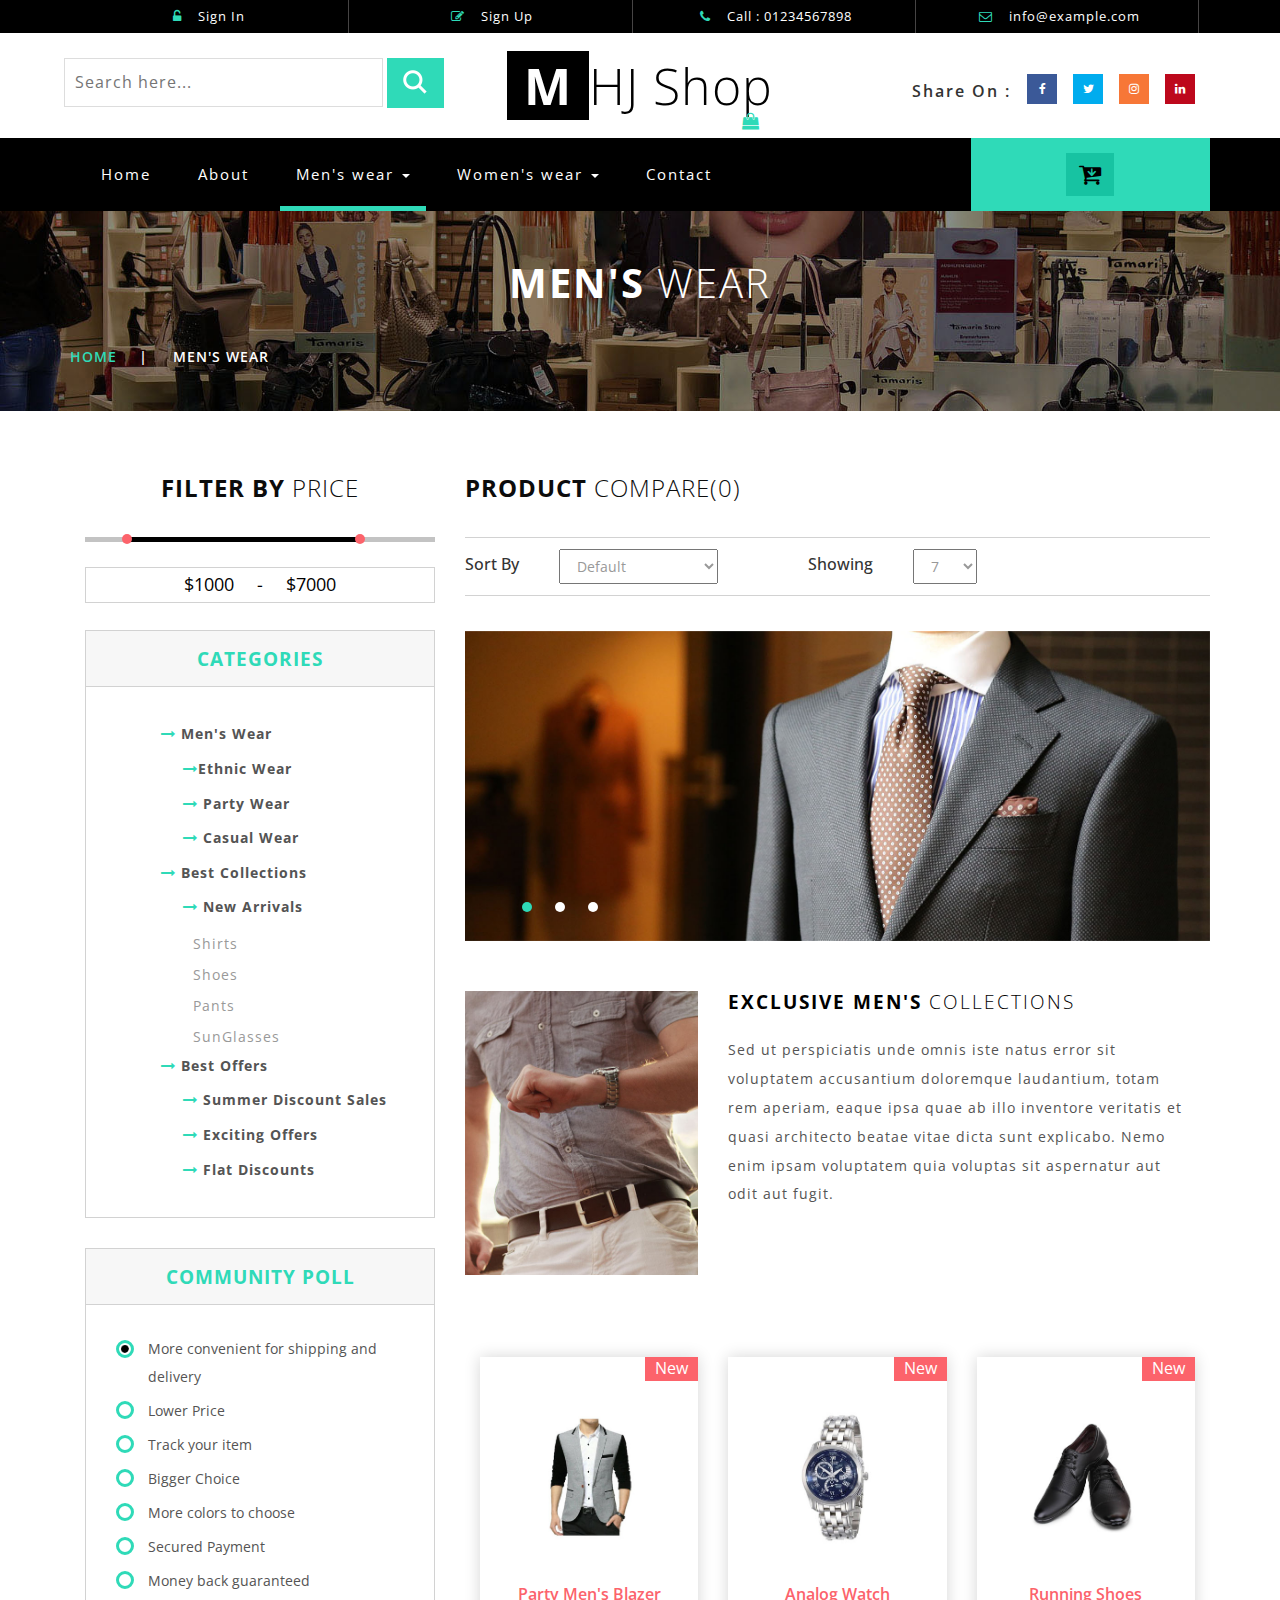
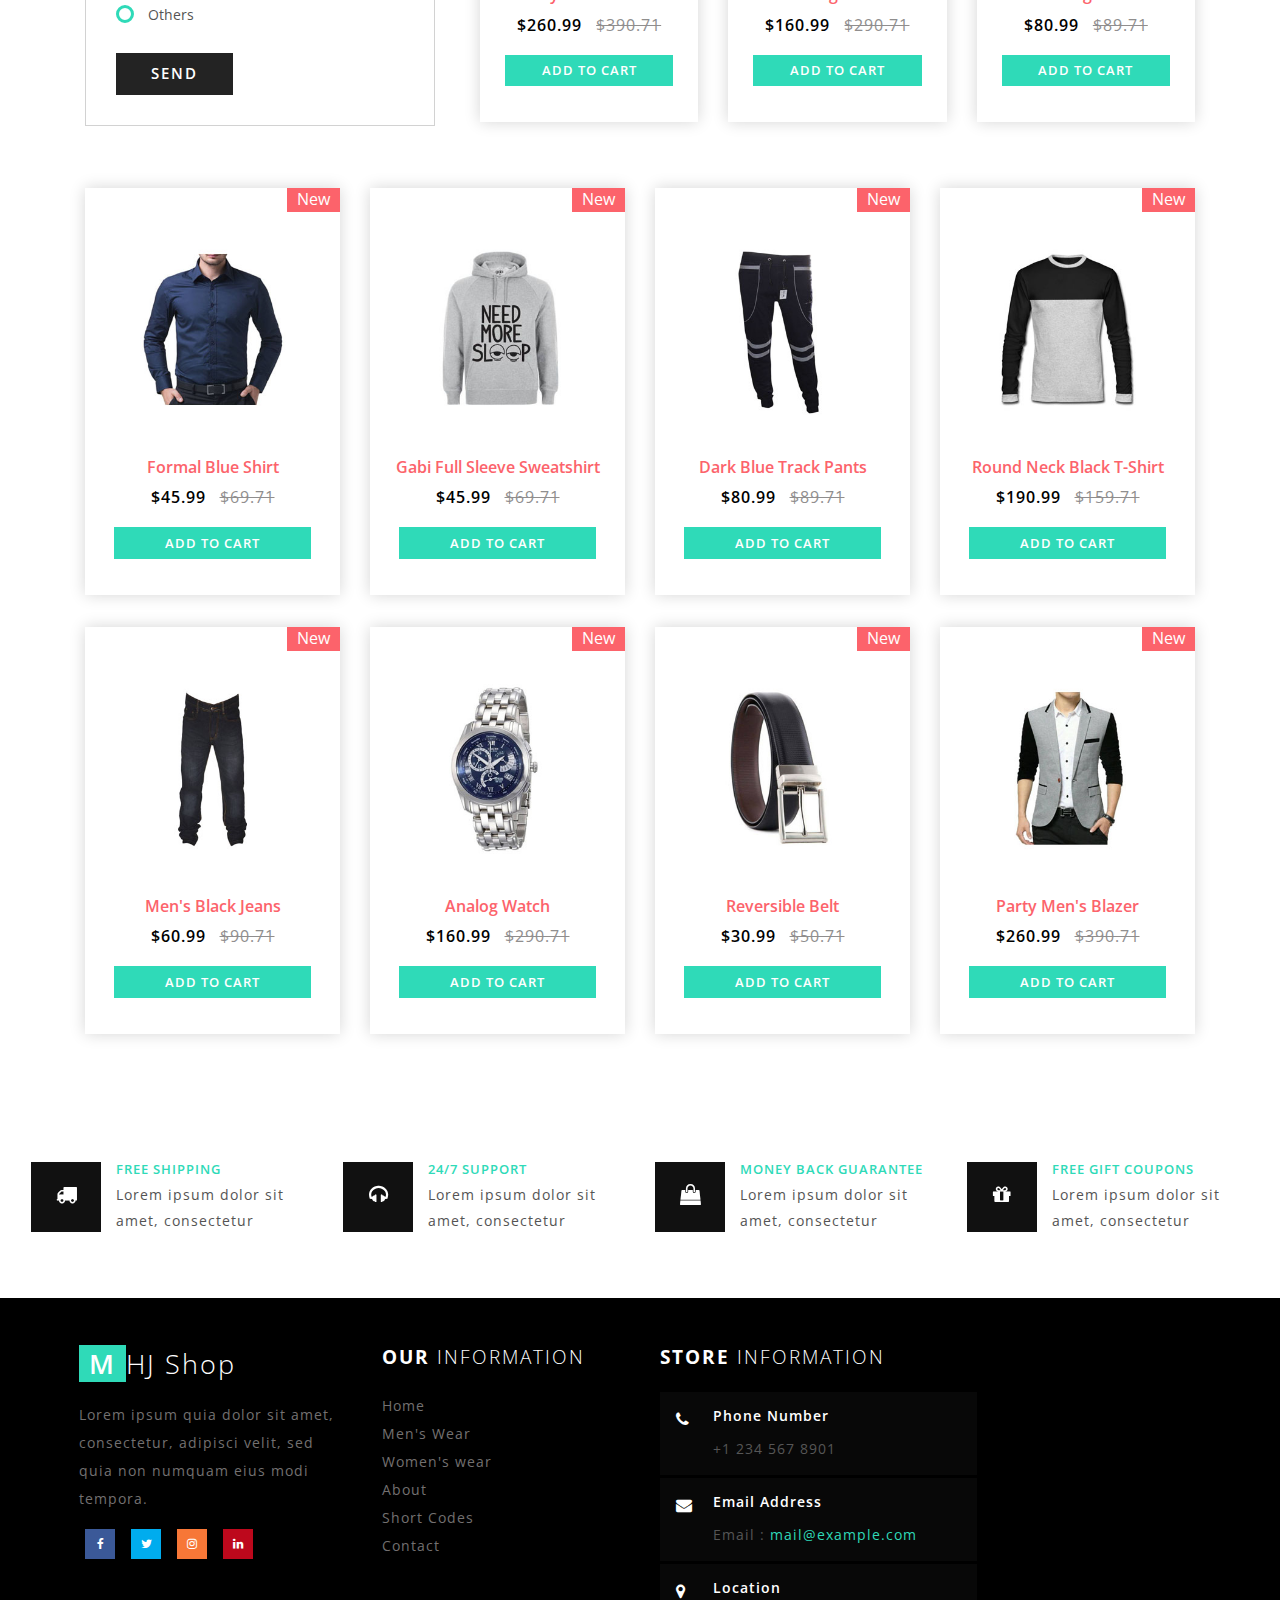
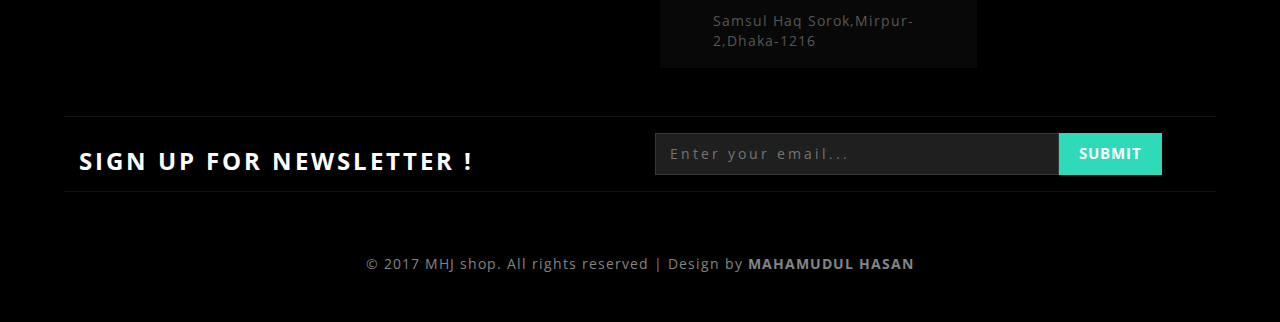
<file: mens.html>
<!DOCTYPE html>
<html>
<head>
<title>E-Commerce</title>
<!--/tags -->
<meta name="viewport" content="width=device-width, initial-scale=1">
<meta http-equiv="Content-Type" content="text/html; charset=utf-8" />
<meta name="keywords" content="Elite Shoppy Responsive web template, Bootstrap Web Templates, Flat Web Templates, Android Compatible web template, 
Smartphone Compatible web template, free webdesigns for Nokia, Samsung, LG, SonyEricsson, Motorola web design" />
<script type="application/x-javascript"> addEventListener("load", function() { setTimeout(hideURLbar, 0); }, false);
		function hideURLbar(){ window.scrollTo(0,1); } </script>
<!--//tags -->
<link href="css/bootstrap.css" rel="stylesheet" type="text/css" media="all" />
<link rel="stylesheet" type="text/css" href="css/jquery-ui.css">
<link href="css/style.css" rel="stylesheet" type="text/css" media="all" />
<link href="css/font-awesome.css" rel="stylesheet"> 
<!-- //for bootstrap working -->
<link href="//fonts.googleapis.com/css?family=Open+Sans:300,300i,400,400i,600,600i,700,700i,800" rel="stylesheet">
<link href='//fonts.googleapis.com/css?family=Lato:400,100,100italic,300,300italic,400italic,700,900,900italic,700italic' rel='stylesheet' type='text/css'>
</head>
<body>
<!-- header -->
<div class="header" id="home">
	<div class="container">
		<ul>
		    <li> <a href="#" data-toggle="modal" data-target="#myModal"><i class="fa fa-unlock-alt" aria-hidden="true"></i> Sign In </a></li>
			<li> <a href="#" data-toggle="modal" data-target="#myModal2"><i class="fa fa-pencil-square-o" aria-hidden="true"></i> Sign Up </a></li>
			<li><i class="fa fa-phone" aria-hidden="true"></i> Call : 01234567898</li>
			<li><i class="fa fa-envelope-o" aria-hidden="true"></i> <a href="mailto:info@example.com">info@example.com</a></li>
		</ul>
	</div>
</div>
<!-- //header -->
<!-- header-bot -->
<div class="header-bot">
	<div class="header-bot_inner_wthreeinfo_header_mid">
		<div class="col-md-4 header-middle">
			<form action="#" method="post">
					<input type="search" name="search" placeholder="Search here..." required="">
					<input type="submit" value=" ">
				<div class="clearfix"></div>
			</form>
		</div>
		<!-- header-bot -->
			<div class="col-md-4 logo_agile">
				<h1><a href="index.html"><span>M</span>HJ Shop <i class="fa fa-shopping-bag top_logo_agile_bag" aria-hidden="true"></i></a></h1>
			</div>
        <!-- header-bot -->
		<div class="col-md-4 agileits-social top_content">
						<ul class="social-nav model-3d-0 footer-social w3_agile_social">
						                                   <li class="share">Share On : </li>
															<li><a href="#" class="facebook">
																  <div class="front"><i class="fa fa-facebook" aria-hidden="true"></i></div>
																  <div class="back"><i class="fa fa-facebook" aria-hidden="true"></i></div></a></li>
															<li><a href="#" class="twitter"> 
																  <div class="front"><i class="fa fa-twitter" aria-hidden="true"></i></div>
																  <div class="back"><i class="fa fa-twitter" aria-hidden="true"></i></div></a></li>
															<li><a href="#" class="instagram">
																  <div class="front"><i class="fa fa-instagram" aria-hidden="true"></i></div>
																  <div class="back"><i class="fa fa-instagram" aria-hidden="true"></i></div></a></li>
															<li><a href="#" class="pinterest">
																  <div class="front"><i class="fa fa-linkedin" aria-hidden="true"></i></div>
																  <div class="back"><i class="fa fa-linkedin" aria-hidden="true"></i></div></a></li>
														</ul>



		</div>
		<div class="clearfix"></div>
	</div>
</div>
<!-- //header-bot -->
<!-- banner -->
<div class="ban-top">
	<div class="container">
		<div class="top_nav_left">
			<nav class="navbar navbar-default">
			  <div class="container-fluid">
				<!-- Brand and toggle get grouped for better mobile display -->
				<div class="navbar-header">
				  <button type="button" class="navbar-toggle collapsed" data-toggle="collapse" data-target="#bs-example-navbar-collapse-1" aria-expanded="false">
					<span class="sr-only">Toggle navigation</span>
					<span class="icon-bar"></span>
					<span class="icon-bar"></span>
					<span class="icon-bar"></span>
				  </button>
				</div>
				<!-- Collect the nav links, forms, and other content for toggling -->
				<div class="collapse navbar-collapse menu--shylock" id="bs-example-navbar-collapse-1">
				  <ul class="nav navbar-nav menu__list">
					<li class="active menu__item"><a class="menu__link" href="index.html">Home <span class="sr-only">(current)</span></a></li>
					<li class=" menu__item"><a class="menu__link" href="about.html">About</a></li>
					<li class="dropdown menu__item menu__item--current">
						<a href="#" class="dropdown-toggle menu__link" data-toggle="dropdown" role="button" aria-haspopup="true" aria-expanded="false">Men's wear <span class="caret"></span></a>
							<ul class="dropdown-menu multi-column columns-3">
								<div class="agile_inner_drop_nav_info">
									<div class="col-sm-6 multi-gd-img1 multi-gd-text ">
										<a href="mens.html"><img src="images/top2.jpg" alt=" "/></a>
									</div>
									<div class="col-sm-3 multi-gd-img">
										<ul class="multi-column-dropdown">
											<li><a href="mens.html">Clothing</a></li>
											<li><a href="mens.html">Wallets</a></li>
											<li><a href="mens.html">Footwear</a></li>
											<li><a href="mens.html">Watches</a></li>
											<li><a href="mens.html">Accessories</a></li>
											<li><a href="mens.html">Bags</a></li>
											<li><a href="mens.html">Caps & Hats</a></li>
										</ul>
									</div>
									<div class="col-sm-3 multi-gd-img">
										<ul class="multi-column-dropdown">
											<li><a href="mens.html">Jewellery</a></li>
											<li><a href="mens.html">Sunglasses</a></li>
											<li><a href="mens.html">Perfumes</a></li>
											<li><a href="mens.html">Beauty</a></li>
											<li><a href="mens.html">Shirts</a></li>
											<li><a href="mens.html">Sunglasses</a></li>
											<li><a href="mens.html">Swimwear</a></li>
										</ul>
									</div>
									<div class="clearfix"></div>
								</div>
							</ul>
					</li>
					<li class="dropdown menu__item">
						<a href="#" class="dropdown-toggle menu__link" data-toggle="dropdown" role="button" aria-haspopup="true" aria-expanded="false">Women's wear <span class="caret"></span></a>
							<ul class="dropdown-menu multi-column columns-3">
								<div class="agile_inner_drop_nav_info">
									<div class="col-sm-3 multi-gd-img">
										<ul class="multi-column-dropdown">
											<li><a href="womens.html">Clothing</a></li>
											<li><a href="womens.html">Wallets</a></li>
											<li><a href="womens.html">Footwear</a></li>
											<li><a href="womens.html">Watches</a></li>
											<li><a href="womens.html">Accessories</a></li>
											<li><a href="womens.html">Bags</a></li>
											<li><a href="womens.html">Caps & Hats</a></li>
										</ul>
									</div>
									<div class="col-sm-3 multi-gd-img">
										<ul class="multi-column-dropdown">
											<li><a href="womens.html">Jewellery</a></li>
											<li><a href="womens.html">Sunglasses</a></li>
											<li><a href="womens.html">Perfumes</a></li>
											<li><a href="womens.html">Beauty</a></li>
											<li><a href="womens.html">Shirts</a></li>
											<li><a href="womens.html">Sunglasses</a></li>
											<li><a href="womens.html">Swimwear</a></li>
										</ul>
									</div>
									<div class="col-sm-6 multi-gd-img multi-gd-text ">
										<a href="womens.html"><img src="images/top1.jpg" alt=" "/></a>
									</div>
									<div class="clearfix"></div>
								</div>
							</ul>
					</li>
					
					<li class=" menu__item"><a class="menu__link" href="contact.html">Contact</a></li>
				  </ul>
				</div>
			  </div>
			</nav>	
		</div>
		<div class="top_nav_right">
			<div class="wthreecartaits wthreecartaits2 cart cart box_1"> 
						<form action="#" method="post" class="last"> 
						<input type="hidden" name="cmd" value="_cart">
						<input type="hidden" name="display" value="1">
						<button class="w3view-cart" type="submit" name="submit" value=""><i class="fa fa-cart-arrow-down" aria-hidden="true"></i></button>
					</form>  
  
						</div>
		</div>
		<div class="clearfix"></div>
	</div>
</div>
<!-- //banner-top -->
<!-- Modal1 -->
		<div class="modal fade" id="myModal" tabindex="-1" role="dialog">
			<div class="modal-dialog">
				<!-- Modal content-->
				<div class="modal-content">
					<div class="modal-header">
						<button type="button" class="close" data-dismiss="modal">&times;</button>
					</div>
						<div class="modal-body modal-body-sub_agile">
						<div class="col-md-8 modal_body_left modal_body_left1">
						<h3 class="agileinfo_sign">Sign In <span>Now</span></h3>
									<form action="#" method="post">
							<div class="styled-input agile-styled-input-top">
								<input type="text" name="Name" required="">
								<label>Name</label>
								<span></span>
							</div>
							<div class="styled-input">
								<input type="email" name="Email" required=""> 
								<label>Email</label>
								<span></span>
							</div> 
							<input type="submit" value="Sign In">
						</form>
						  <ul class="social-nav model-3d-0 footer-social w3_agile_social top_agile_third">
															<li><a href="#" class="facebook">
																  <div class="front"><i class="fa fa-facebook" aria-hidden="true"></i></div>
																  <div class="back"><i class="fa fa-facebook" aria-hidden="true"></i></div></a></li>
															<li><a href="#" class="twitter"> 
																  <div class="front"><i class="fa fa-twitter" aria-hidden="true"></i></div>
																  <div class="back"><i class="fa fa-twitter" aria-hidden="true"></i></div></a></li>
															<li><a href="#" class="instagram">
																  <div class="front"><i class="fa fa-instagram" aria-hidden="true"></i></div>
																  <div class="back"><i class="fa fa-instagram" aria-hidden="true"></i></div></a></li>
															<li><a href="#" class="pinterest">
																  <div class="front"><i class="fa fa-linkedin" aria-hidden="true"></i></div>
																  <div class="back"><i class="fa fa-linkedin" aria-hidden="true"></i></div></a></li>
														</ul>
														<div class="clearfix"></div>
														<p><a href="#" data-toggle="modal" data-target="#myModal2" > Don't have an account?</a></p>

						</div>
						<div class="col-md-4 modal_body_right modal_body_right1">
							<img src="images/log_pic.jpg" alt=" "/>
						</div>
						<div class="clearfix"></div>
					</div>
				</div>
				<!-- //Modal content-->
			</div>
		</div>
<!-- //Modal1 -->
<!-- Modal2 -->
		<div class="modal fade" id="myModal2" tabindex="-1" role="dialog">
			<div class="modal-dialog">
				<!-- Modal content-->
				<div class="modal-content">
					<div class="modal-header">
						<button type="button" class="close" data-dismiss="modal">&times;</button>
					</div>
						<div class="modal-body modal-body-sub_agile">
						<div class="col-md-8 modal_body_left modal_body_left1">
						<h3 class="agileinfo_sign">Sign Up <span>Now</span></h3>
									<form action="#" method="post">
							<div class="styled-input agile-styled-input-top">
								<input type="text" name="Name" required="">
								<label>Name</label>
								<span></span>
							</div>
							<div class="styled-input">
								<input type="email" name="Email" required=""> 
								<label>Email</label>
								<span></span>
							</div> 
							<div class="styled-input">
								<input type="password" name="password" required=""> 
								<label>Password</label>
								<span></span>
							</div> 
							<div class="styled-input">
								<input type="password" name="Confirm Password" required=""> 
								<label>Confirm Password</label>
								<span></span>
							</div> 
							<input type="submit" value="Sign Up">
						</form>
						  <ul class="social-nav model-3d-0 footer-social w3_agile_social top_agile_third">
															<li><a href="#" class="facebook">
																  <div class="front"><i class="fa fa-facebook" aria-hidden="true"></i></div>
																  <div class="back"><i class="fa fa-facebook" aria-hidden="true"></i></div></a></li>
															<li><a href="#" class="twitter"> 
																  <div class="front"><i class="fa fa-twitter" aria-hidden="true"></i></div>
																  <div class="back"><i class="fa fa-twitter" aria-hidden="true"></i></div></a></li>
															<li><a href="#" class="instagram">
																  <div class="front"><i class="fa fa-instagram" aria-hidden="true"></i></div>
																  <div class="back"><i class="fa fa-instagram" aria-hidden="true"></i></div></a></li>
															<li><a href="#" class="pinterest">
																  <div class="front"><i class="fa fa-linkedin" aria-hidden="true"></i></div>
																  <div class="back"><i class="fa fa-linkedin" aria-hidden="true"></i></div></a></li>
														</ul>
														<div class="clearfix"></div>
														<p><a href="#">By clicking register, I agree to your terms</a></p>

						</div>
						<div class="col-md-4 modal_body_right modal_body_right1">
							<img src="images/log_pic.jpg" alt=" "/>
						</div>
						<div class="clearfix"></div>
					</div>
				</div>
				<!-- //Modal content-->
			</div>
		</div>
<!-- //Modal2 -->
<!-- /banner_bottom_agile_info -->
<div class="page-head_agile_info_w3l">
		<div class="container">
			<h3>Men's <span>Wear  </span></h3>
			<!--/w3_short-->
				 <div class="services-breadcrumb">
						<div class="agile_inner_breadcrumb">

						   <ul class="w3_short">
								<li><a href="index.html">Home</a><i>|</i></li>
								<li>Men's Wear</li>
							</ul>
						 </div>
				</div>
	   <!--//w3_short-->
	</div>
</div>

  <!-- banner-bootom-w3-agileits -->
	<div class="banner-bootom-w3-agileits">
	<div class="container">
         <!-- mens -->
		<div class="col-md-4 products-left">
			<div class="filter-price">
				<h3>Filter By <span>Price</span></h3>
					<ul class="dropdown-menu6">
						<li>                
							<div id="slider-range"></div>							
							<input type="text" id="amount" style="border: 0; color: #ffffff; font-weight: normal;" />
						</li>			
					</ul>
			</div>
			<div class="css-treeview">
				<h4>Categories</h4>
				<ul class="tree-list-pad">
					<li><input type="checkbox" checked="checked" id="item-0" /><label for="item-0"><i class="fa fa-long-arrow-right" aria-hidden="true"></i> Men's Wear</label>
						<ul>
							<li><input type="checkbox" id="item-0-0" /><label for="item-0-0"><i class="fa fa-long-arrow-right" aria-hidden="true"></i>Ethnic Wear</label>
								<ul>
									<li><a href="mens.html">Shirts</a></li>
									<li><a href="mens.html">Caps</a></li>
									<li><a href="mens.html">Shoes</a></li>
									<li><a href="mens.html">Pants</a></li>
									<li><a href="mens.html">SunGlasses</a></li>
									<li><a href="mens.html">Trousers</a></li>
								</ul>
							</li>
							<li><input type="checkbox"  id="item-0-1" /><label for="item-0-1"><i class="fa fa-long-arrow-right" aria-hidden="true"></i> Party Wear</label>
								<ul>
									<li><a href="mens.html">Shirts</a></li>
									<li><a href="mens.html">Caps</a></li>
									<li><a href="mens.html">Shoes</a></li>
									<li><a href="mens.html">Pants</a></li>
									<li><a href="mens.html">SunGlasses</a></li>
									<li><a href="mens.html">Trousers</a></li>
								</ul>
							</li>
							<li><input type="checkbox"  id="item-0-2" /><label for="item-0-2"><i class="fa fa-long-arrow-right" aria-hidden="true"></i> Casual Wear</label>
								<ul>
									<li><a href="mens.html">Shirts</a></li>
									<li><a href="mens.html">Caps</a></li>
									<li><a href="mens.html">Shoes</a></li>
									<li><a href="mens.html">Pants</a></li>
									<li><a href="mens.html">SunGlasses</a></li>
									<li><a href="mens.html">Trousers</a></li>
								</ul>
							</li>
						</ul>
					</li>
					<li><input type="checkbox" id="item-1" checked="checked" /><label for="item-1"><i class="fa fa-long-arrow-right" aria-hidden="true"></i> Best Collections</label>
						<ul>
							<li><input type="checkbox" checked="checked" id="item-1-0" /><label for="item-1-0"><i class="fa fa-long-arrow-right" aria-hidden="true"></i> New Arrivals</label>
								<ul>
									<li><a href="mens.html">Shirts</a></li>
									<li><a href="mens.html">Shoes</a></li>
									<li><a href="mens.html">Pants</a></li>
									<li><a href="mens.html">SunGlasses</a></li>
								</ul>
							</li>
							
						</ul>
					</li>
					<li><input type="checkbox" checked="checked" id="item-2" /><label for="item-2"><i class="fa fa-long-arrow-right" aria-hidden="true"></i> Best Offers</label>
						<ul>
							<li><input type="checkbox"  id="item-2-0" /><label for="item-2-0"><i class="fa fa-long-arrow-right" aria-hidden="true"></i> Summer Discount Sales</label>
								<ul>
									<li><a href="mens.html">Shirts</a></li>
									<li><a href="mens.html">Shoes</a></li>
									<li><a href="mens.html">Pants</a></li>
									<li><a href="mens.html">SunGlasses</a></li>
								</ul>
							</li>
							<li><input type="checkbox" id="item-2-1" /><label for="item-2-1"><i class="fa fa-long-arrow-right" aria-hidden="true"></i> Exciting Offers</label>
								<ul>
									<li><a href="mens.html">Shirts</a></li>
									<li><a href="mens.html">Shoes</a></li>
									<li><a href="mens.html">Pants</a></li>
									<li><a href="mens.html">SunGlasses</a></li>
								</ul>
							</li>
							<li><input type="checkbox" id="item-2-2" /><label for="item-2-2"><i class="fa fa-long-arrow-right" aria-hidden="true"></i> Flat Discounts</label>
								<ul>
									<li><a href="mens.html">Shirts</a></li>
									<li><a href="mens.html">Shoes</a></li>
									<li><a href="mens.html">Pants</a></li>
									<li><a href="mens.html">SunGlasses</a></li>
								</ul>
							</li>
						</ul>
					</li>
				</ul>
			</div>
			<div class="community-poll">
				<h4>Community Poll</h4>
				<div class="swit form">	
					<form>
					<div class="check_box"> <div class="radio"> <label><input type="radio" name="radio" checked=""><i></i>More convenient for shipping and delivery</label> </div></div>
					<div class="check_box"> <div class="radio"> <label><input type="radio" name="radio"><i></i>Lower Price</label> </div></div>
					<div class="check_box"> <div class="radio"> <label><input type="radio" name="radio"><i></i>Track your item</label> </div></div>
					<div class="check_box"> <div class="radio"> <label><input type="radio" name="radio"><i></i>Bigger Choice</label> </div></div>
					<div class="check_box"> <div class="radio"> <label><input type="radio" name="radio"><i></i>More colors to choose</label> </div></div>	
					<div class="check_box"> <div class="radio"> <label><input type="radio" name="radio"><i></i>Secured Payment</label> </div></div>
					<div class="check_box"> <div class="radio"> <label><input type="radio" name="radio"><i></i>Money back guaranteed</label> </div></div>	
					<div class="check_box"> <div class="radio"> <label><input type="radio" name="radio"><i></i>Others</label> </div></div>		
					<input type="submit" value="SEND">
					</form>
				</div>
			</div>
			<div class="clearfix"></div>
		</div>
		<div class="col-md-8 products-right">
			<h5>Product <span>Compare(0)</span></h5>
			<div class="sort-grid">
				<div class="sorting">
					<h6>Sort By</h6>
					<select id="country1" onchange="change_country(this.value)" class="frm-field required sect">
						<option value="null">Default</option>
						<option value="null">Name(A - Z)</option> 
						<option value="null">Name(Z - A)</option>
						<option value="null">Price(High - Low)</option>
						<option value="null">Price(Low - High)</option>	
						<option value="null">Model(A - Z)</option>
						<option value="null">Model(Z - A)</option>					
					</select>
					<div class="clearfix"></div>
				</div>
				<div class="sorting">
					<h6>Showing</h6>
					<select id="country2" onchange="change_country(this.value)" class="frm-field required sect">
						<option value="null">7</option>
						<option value="null">14</option> 
						<option value="null">28</option>					
						<option value="null">35</option>								
					</select>
					<div class="clearfix"></div>
				</div>
				<div class="clearfix"></div>
			</div>
			<div class="men-wear-top">
				
				<div  id="top" class="callbacks_container">
					<ul class="rslides" id="slider3">
						<li>
							<img class="img-responsive" src="images/banner2.jpg" alt=" "/>
						</li>
						<li>
							<img class="img-responsive" src="images/banner5.jpg" alt=" "/>
						</li>
						<li>
							<img class="img-responsive" src="images/banner2.jpg" alt=" "/>
						</li>

					</ul>
				</div>
				<div class="clearfix"></div>
			</div>
			<div class="men-wear-bottom">
				<div class="col-sm-4 men-wear-left">
					<img class="img-responsive" src="images/bb2.jpg" alt=" " />
				</div>
				<div class="col-sm-8 men-wear-right">
					<h4>Exclusive Men's <span>Collections</span></h4>
					<p>Sed ut perspiciatis unde omnis iste natus error sit voluptatem 
					accusantium doloremque laudantium, totam rem aperiam, eaque ipsa quae 
					ab illo inventore veritatis et quasi architecto beatae vitae dicta sunt
					explicabo. Nemo enim ipsam voluptatem quia voluptas sit aspernatur aut
					odit aut fugit. </p>
				</div>
				<div class="clearfix"></div>
			</div>
				<div class="col-md-4 product-men">
								<div class="men-pro-item simpleCart_shelfItem">
									<div class="men-thumb-item">
										<img src="images/m8.jpg" alt="" class="pro-image-front">
										<img src="images/m8.jpg" alt="" class="pro-image-back">
											<div class="men-cart-pro">
												<div class="inner-men-cart-pro">
													<a href="single.html" class="link-product-add-cart">Quick View</a>
												</div>
											</div>
											<span class="product-new-top">New</span>
											
									</div>
									<div class="item-info-product ">
										<h4><a href="single.html">Party Men's Blazer</a></h4>
										<div class="info-product-price">
											<span class="item_price">$260.99</span>
											<del>$390.71</del>
										</div>
										<div class="snipcart-details top_brand_home_details item_add single-item hvr-outline-out button2">
															<form action="#" method="post">
																<fieldset>
																	<input type="hidden" name="cmd" value="_cart">
																	<input type="hidden" name="add" value="1">
																	<input type="hidden" name="business" value=" ">
																	<input type="hidden" name="item_name" value="Party Men's Blazer">
																	<input type="hidden" name="amount" value="30.99">
																	<input type="hidden" name="discount_amount" value="1.00">
																	<input type="hidden" name="currency_code" value="USD">
																	<input type="hidden" name="return" value=" ">
																	<input type="hidden" name="cancel_return" value=" ">
																	<input type="submit" name="submit" value="Add to cart" class="button">
																</fieldset>
															</form>
														</div>
																			
									</div>
								</div>
							</div>
			<div class="col-md-4 product-men">
								<div class="men-pro-item simpleCart_shelfItem">
									<div class="men-thumb-item">
										<img src="images/m7.jpg" alt="" class="pro-image-front">
										<img src="images/m7.jpg" alt="" class="pro-image-back">
											<div class="men-cart-pro">
												<div class="inner-men-cart-pro">
													<a href="single.html" class="link-product-add-cart">Quick View</a>
												</div>
											</div>
											<span class="product-new-top">New</span>
											
									</div>
									<div class="item-info-product ">
										<h4><a href="single.html">Analog Watch</a></h4>
										<div class="info-product-price">
											<span class="item_price">$160.99</span>
											<del>$290.71</del>
										</div>
										<div class="snipcart-details top_brand_home_details item_add single-item hvr-outline-out button2">
															<form action="#" method="post">
																<fieldset>
																	<input type="hidden" name="cmd" value="_cart">
																	<input type="hidden" name="add" value="1">
																	<input type="hidden" name="business" value=" ">
																	<input type="hidden" name="item_name" value="Analog Watch">
																	<input type="hidden" name="amount" value="30.99">
																	<input type="hidden" name="discount_amount" value="1.00">
																	<input type="hidden" name="currency_code" value="USD">
																	<input type="hidden" name="return" value=" ">
																	<input type="hidden" name="cancel_return" value=" ">
																	<input type="submit" name="submit" value="Add to cart" class="button">
																</fieldset>
															</form>
														</div>
																			
									</div>
								</div>
							</div>
			<div class="col-md-4 product-men">
								<div class="men-pro-item simpleCart_shelfItem">
									<div class="men-thumb-item">
										<img src="images/s1.jpg" alt="" class="pro-image-front">
										<img src="images/s1.jpg" alt="" class="pro-image-back">
											<div class="men-cart-pro">
												<div class="inner-men-cart-pro">
													<a href="single.html" class="link-product-add-cart">Quick View</a>
												</div>
											</div>
											<span class="product-new-top">New</span>
											
									</div>
									<div class="item-info-product ">
										<h4><a href="single.html">Running Shoes</a></h4>
										<div class="info-product-price">
											<span class="item_price">$80.99</span>
											<del>$89.71</del>
										</div>
										<div class="snipcart-details top_brand_home_details item_add single-item hvr-outline-out button2">
															<form action="#" method="post">
																<fieldset>
																	<input type="hidden" name="cmd" value="_cart">
																	<input type="hidden" name="add" value="1">
																	<input type="hidden" name="business" value=" ">
																	<input type="hidden" name="item_name" value="Running Shoes">
																	<input type="hidden" name="amount" value="30.99">
																	<input type="hidden" name="discount_amount" value="1.00">
																	<input type="hidden" name="currency_code" value="USD">
																	<input type="hidden" name="return" value=" ">
																	<input type="hidden" name="cancel_return" value=" ">
																	<input type="submit" name="submit" value="Add to cart" class="button">
																</fieldset>
															</form>
														</div>
																			
									</div>
								</div>
							</div>
				
				<div class="clearfix"></div>
		</div>
		<div class="clearfix"></div>
		
		<div class="single-pro">
			<div class="col-md-3 product-men">
								<div class="men-pro-item simpleCart_shelfItem">
									<div class="men-thumb-item">
										<img src="images/m1.jpg" alt="" class="pro-image-front">
										<img src="images/m1.jpg" alt="" class="pro-image-back">
											<div class="men-cart-pro">
												<div class="inner-men-cart-pro">
													<a href="single.html" class="link-product-add-cart">Quick View</a>
												</div>
											</div>
											<span class="product-new-top">New</span>
											
									</div>
									<div class="item-info-product ">
										<h4><a href="single.html">Formal Blue Shirt</a></h4>
										<div class="info-product-price">
											<span class="item_price">$45.99</span>
											<del>$69.71</del>
										</div>
										<div class="snipcart-details top_brand_home_details item_add single-item hvr-outline-out button2">
															<form action="#" method="post">
																<fieldset>
																	<input type="hidden" name="cmd" value="_cart" />
																	<input type="hidden" name="add" value="1" />
																	<input type="hidden" name="business" value=" " />
																	<input type="hidden" name="item_name" value="Formal Blue Shirt" />
																	<input type="hidden" name="amount" value="30.99" />
																	<input type="hidden" name="discount_amount" value="1.00" />
																	<input type="hidden" name="currency_code" value="USD" />
																	<input type="hidden" name="return" value=" " />
																	<input type="hidden" name="cancel_return" value=" " />
																	<input type="submit" name="submit" value="Add to cart" class="button" />
																</fieldset>
															</form>
														</div>
																			
									</div>
								</div>
							</div>
							<div class="col-md-3 product-men">
								<div class="men-pro-item simpleCart_shelfItem">
									<div class="men-thumb-item">
										<img src="images/m2.jpg" alt="" class="pro-image-front">
										<img src="images/m2.jpg" alt="" class="pro-image-back">
											<div class="men-cart-pro">
												<div class="inner-men-cart-pro">
													<a href="single.html" class="link-product-add-cart">Quick View</a>
												</div>
											</div>
											<span class="product-new-top">New</span>
											
									</div>
									<div class="item-info-product ">
										<h4><a href="single.html">Gabi Full Sleeve Sweatshirt</a></h4>
										<div class="info-product-price">
											<span class="item_price">$45.99</span>
											<del>$69.71</del>
										</div>
										<div class="snipcart-details top_brand_home_details item_add single-item hvr-outline-out button2">
															<form action="#" method="post">
																<fieldset>
																	<input type="hidden" name="cmd" value="_cart" />
																	<input type="hidden" name="add" value="1" />
																	<input type="hidden" name="business" value=" " />
																	<input type="hidden" name="item_name" value="Sweatshirt" />
																	<input type="hidden" name="amount" value="30.99" />
																	<input type="hidden" name="discount_amount" value="1.00" />
																	<input type="hidden" name="currency_code" value="USD" />
																	<input type="hidden" name="return" value=" " />
																	<input type="hidden" name="cancel_return" value=" " />
																	<input type="submit" name="submit" value="Add to cart" class="button" />
																</fieldset>
															</form>
														</div>
																			
									</div>
								</div>
							</div>
                            <div class="col-md-3 product-men">
								<div class="men-pro-item simpleCart_shelfItem">
									<div class="men-thumb-item">
										<img src="images/m3.jpg" alt="" class="pro-image-front">
										<img src="images/m3.jpg" alt="" class="pro-image-back">
											<div class="men-cart-pro">
												<div class="inner-men-cart-pro">
													<a href="single.html" class="link-product-add-cart">Quick View</a>
												</div>
											</div>
											<span class="product-new-top">New</span>
											
									</div>
									<div class="item-info-product ">
										<h4><a href="single.html">Dark Blue Track Pants</a></h4>
										<div class="info-product-price">
											<span class="item_price">$80.99</span>
											<del>$89.71</del>
										</div>
										<div class="snipcart-details top_brand_home_details item_add single-item hvr-outline-out button2">
															<form action="#" method="post">
																<fieldset>
																	<input type="hidden" name="cmd" value="_cart" />
																	<input type="hidden" name="add" value="1" />
																	<input type="hidden" name="business" value=" " />
																	<input type="hidden" name="item_name" value="Dark Blue Track Pants" />
																	<input type="hidden" name="amount" value="30.99" />
																	<input type="hidden" name="discount_amount" value="1.00" />
																	<input type="hidden" name="currency_code" value="USD" />
																	<input type="hidden" name="return" value=" " />
																	<input type="hidden" name="cancel_return" value=" " />
																	<input type="submit" name="submit" value="Add to cart" class="button" />
																</fieldset>
															</form>
														</div>
																			
									</div>
								</div>
							</div>
							<div class="col-md-3 product-men">
								<div class="men-pro-item simpleCart_shelfItem">
									<div class="men-thumb-item">
										<img src="images/m4.jpg" alt="" class="pro-image-front">
										<img src="images/m4.jpg" alt="" class="pro-image-back">
											<div class="men-cart-pro">
												<div class="inner-men-cart-pro">
													<a href="single.html" class="link-product-add-cart">Quick View</a>
												</div>
											</div>
											<span class="product-new-top">New</span>
											
									</div>
									<div class="item-info-product ">
										<h4><a href="single.html">Round Neck Black T-Shirt</a></h4>
										<div class="info-product-price">
											<span class="item_price">$190.99</span>
											<del>$159.71</del>
										</div>
										<div class="snipcart-details top_brand_home_details item_add single-item hvr-outline-out button2">
															<form action="#" method="post">
																<fieldset>
																	<input type="hidden" name="cmd" value="_cart" />
																	<input type="hidden" name="add" value="1" />
																	<input type="hidden" name="business" value=" " />
																	<input type="hidden" name="item_name" value="Black T-Shirt" />
																	<input type="hidden" name="amount" value="30.99" />
																	<input type="hidden" name="discount_amount" value="1.00" />
																	<input type="hidden" name="currency_code" value="USD" />
																	<input type="hidden" name="return" value=" " />
																	<input type="hidden" name="cancel_return" value=" " />
																	<input type="submit" name="submit" value="Add to cart" class="button" />
																</fieldset>
															</form>
														</div>
																			
									</div>
								</div>
							</div>
							<div class="col-md-3 product-men">
								<div class="men-pro-item simpleCart_shelfItem">
									<div class="men-thumb-item">
										<img src="images/m5.jpg" alt="" class="pro-image-front">
										<img src="images/m5.jpg" alt="" class="pro-image-back">
											<div class="men-cart-pro">
												<div class="inner-men-cart-pro">
													<a href="single.html" class="link-product-add-cart">Quick View</a>
												</div>
											</div>
											<span class="product-new-top">New</span>
											
									</div>
									<div class="item-info-product ">
										<h4><a href="single.html">Men's Black Jeans</a></h4>
										<div class="info-product-price">
											<span class="item_price">$60.99</span>
											<del>$90.71</del>
										</div>
										<div class="snipcart-details top_brand_home_details item_add single-item hvr-outline-out button2">
															<form action="#" method="post">
																<fieldset>
																	<input type="hidden" name="cmd" value="_cart" />
																	<input type="hidden" name="add" value="1" />
																	<input type="hidden" name="business" value=" " />
																	<input type="hidden" name="item_name" value="Men's Black Jeans" />
																	<input type="hidden" name="amount" value="30.99" />
																	<input type="hidden" name="discount_amount" value="1.00" />
																	<input type="hidden" name="currency_code" value="USD" />
																	<input type="hidden" name="return" value=" " />
																	<input type="hidden" name="cancel_return" value=" " />
																	<input type="submit" name="submit" value="Add to cart" class="button" />
																</fieldset>
															</form>
														</div>
																			
									</div>
								</div>
							</div>
								<div class="col-md-3 product-men">
								<div class="men-pro-item simpleCart_shelfItem">
									<div class="men-thumb-item">
										<img src="images/m7.jpg" alt="" class="pro-image-front">
										<img src="images/m7.jpg" alt="" class="pro-image-back">
											<div class="men-cart-pro">
												<div class="inner-men-cart-pro">
													<a href="single.html" class="link-product-add-cart">Quick View</a>
												</div>
											</div>
											<span class="product-new-top">New</span>
											
									</div>
									<div class="item-info-product ">
										<h4><a href="single.html">Analog Watch</a></h4>
										<div class="info-product-price">
											<span class="item_price">$160.99</span>
											<del>$290.71</del>
										</div>
										<div class="snipcart-details top_brand_home_details item_add single-item hvr-outline-out button2">
															<form action="#" method="post">
																<fieldset>
																	<input type="hidden" name="cmd" value="_cart" />
																	<input type="hidden" name="add" value="1" />
																	<input type="hidden" name="business" value=" " />
																	<input type="hidden" name="item_name" value="Analog Watch" />
																	<input type="hidden" name="amount" value="30.99" />
																	<input type="hidden" name="discount_amount" value="1.00" />
																	<input type="hidden" name="currency_code" value="USD" />
																	<input type="hidden" name="return" value=" " />
																	<input type="hidden" name="cancel_return" value=" " />
																	<input type="submit" name="submit" value="Add to cart" class="button" />
																</fieldset>
															</form>
														</div>
																			
									</div>
								</div>
							</div>
								<div class="col-md-3 product-men">
								<div class="men-pro-item simpleCart_shelfItem">
									<div class="men-thumb-item">
										<img src="images/m6.jpg" alt="" class="pro-image-front">
										<img src="images/m6.jpg" alt="" class="pro-image-back">
											<div class="men-cart-pro">
												<div class="inner-men-cart-pro">
													<a href="single.html" class="link-product-add-cart">Quick View</a>
												</div>
											</div>
											<span class="product-new-top">New</span>
											
									</div>
									<div class="item-info-product ">
										<h4><a href="single.html">Reversible Belt</a></h4>
										<div class="info-product-price">
											<span class="item_price">$30.99</span>
											<del>$50.71</del>
										</div>
										<div class="snipcart-details top_brand_home_details item_add single-item hvr-outline-out button2">
															<form action="#" method="post">
																<fieldset>
																	<input type="hidden" name="cmd" value="_cart" />
																	<input type="hidden" name="add" value="1" />
																	<input type="hidden" name="business" value=" " />
																	<input type="hidden" name="item_name" value="Reversible Belt" />
																	<input type="hidden" name="amount" value="30.99" />
																	<input type="hidden" name="discount_amount" value="1.00" />
																	<input type="hidden" name="currency_code" value="USD" />
																	<input type="hidden" name="return" value=" " />
																	<input type="hidden" name="cancel_return" value=" " />
																	<input type="submit" name="submit" value="Add to cart" class="button" />
																</fieldset>
															</form>
														</div>
																			
									</div>
								</div>
							</div>
								<div class="col-md-3 product-men">
								<div class="men-pro-item simpleCart_shelfItem">
									<div class="men-thumb-item">
										<img src="images/m8.jpg" alt="" class="pro-image-front">
										<img src="images/m8.jpg" alt="" class="pro-image-back">
											<div class="men-cart-pro">
												<div class="inner-men-cart-pro">
													<a href="single.html" class="link-product-add-cart">Quick View</a>
												</div>
											</div>
											<span class="product-new-top">New</span>
											
									</div>
									<div class="item-info-product ">
										<h4><a href="single.html">Party Men's Blazer</a></h4>
										<div class="info-product-price">
											<span class="item_price">$260.99</span>
											<del>$390.71</del>
										</div>
										<div class="snipcart-details top_brand_home_details item_add single-item hvr-outline-out button2">
															<form action="#" method="post">
																<fieldset>
																	<input type="hidden" name="cmd" value="_cart" />
																	<input type="hidden" name="add" value="1" />
																	<input type="hidden" name="business" value=" " />
																	<input type="hidden" name="item_name" value="Party Men's Blazer" />
																	<input type="hidden" name="amount" value="30.99" />
																	<input type="hidden" name="discount_amount" value="1.00" />
																	<input type="hidden" name="currency_code" value="USD" />
																	<input type="hidden" name="return" value=" " />
																	<input type="hidden" name="cancel_return" value=" " />
																	<input type="submit" name="submit" value="Add to cart" class="button" />
																</fieldset>
															</form>
														</div>
																			
									</div>
								</div>
							</div>
							<div class="clearfix"></div>
		</div>
	</div>
</div>	
<!-- //mens -->
<!--/grids-->
<div class="coupons">
		<div class="coupons-grids text-center">
			<div class="w3layouts_mail_grid">
				<div class="col-md-3 w3layouts_mail_grid_left">
					<div class="w3layouts_mail_grid_left1 hvr-radial-out">
						<i class="fa fa-truck" aria-hidden="true"></i>
					</div>
					<div class="w3layouts_mail_grid_left2">
						<h3>FREE SHIPPING</h3>
						<p>Lorem ipsum dolor sit amet, consectetur</p>
					</div>
				</div>
				<div class="col-md-3 w3layouts_mail_grid_left">
					<div class="w3layouts_mail_grid_left1 hvr-radial-out">
						<i class="fa fa-headphones" aria-hidden="true"></i>
					</div>
					<div class="w3layouts_mail_grid_left2">
						<h3>24/7 SUPPORT</h3>
						<p>Lorem ipsum dolor sit amet, consectetur</p>
					</div>
				</div>
				<div class="col-md-3 w3layouts_mail_grid_left">
					<div class="w3layouts_mail_grid_left1 hvr-radial-out">
						<i class="fa fa-shopping-bag" aria-hidden="true"></i>
					</div>
					<div class="w3layouts_mail_grid_left2">
						<h3>MONEY BACK GUARANTEE</h3>
						<p>Lorem ipsum dolor sit amet, consectetur</p>
					</div>
				</div>
					<div class="col-md-3 w3layouts_mail_grid_left">
					<div class="w3layouts_mail_grid_left1 hvr-radial-out">
						<i class="fa fa-gift" aria-hidden="true"></i>
					</div>
					<div class="w3layouts_mail_grid_left2">
						<h3>FREE GIFT COUPONS</h3>
						<p>Lorem ipsum dolor sit amet, consectetur</p>
					</div>
				</div>
				<div class="clearfix"> </div>
			</div>

		</div>
</div>
<!--grids-->
<!-- footer -->
<div class="footer">
	<div class="footer_agile_inner_info_w3l">
		<div class="col-md-3 footer-left">
			<h2><a href="index.html"><span>M</span>HJ Shop </a></h2>
			<p>Lorem ipsum quia dolor
			sit amet, consectetur, adipisci velit, sed quia non 
			numquam eius modi tempora.</p>
			<ul class="social-nav model-3d-0 footer-social w3_agile_social two">
															<li><a href="#" class="facebook">
																  <div class="front"><i class="fa fa-facebook" aria-hidden="true"></i></div>
																  <div class="back"><i class="fa fa-facebook" aria-hidden="true"></i></div></a></li>
															<li><a href="#" class="twitter"> 
																  <div class="front"><i class="fa fa-twitter" aria-hidden="true"></i></div>
																  <div class="back"><i class="fa fa-twitter" aria-hidden="true"></i></div></a></li>
															<li><a href="#" class="instagram">
																  <div class="front"><i class="fa fa-instagram" aria-hidden="true"></i></div>
																  <div class="back"><i class="fa fa-instagram" aria-hidden="true"></i></div></a></li>
															<li><a href="#" class="pinterest">
																  <div class="front"><i class="fa fa-linkedin" aria-hidden="true"></i></div>
																  <div class="back"><i class="fa fa-linkedin" aria-hidden="true"></i></div></a></li>
														</ul>
		</div>
		<div class="col-md-9 footer-right">
			<div class="sign-grds">
				<div class="col-md-4 sign-gd">
					<h4>Our <span>Information</span> </h4>
					<ul>
						<li><a href="index.html">Home</a></li>
						<li><a href="mens.html">Men's Wear</a></li>
						<li><a href="womens.html">Women's wear</a></li>
						<li><a href="about.html">About</a></li>
						<li><a href="typography.html">Short Codes</a></li>
						<li><a href="contact.html">Contact</a></li>
					</ul>
				</div>
				
				<div class="col-md-5 sign-gd-two">
					<h4>Store <span>Information</span></h4>
					<div class="w3-address">
						<div class="w3-address-grid">
							<div class="w3-address-left">
								<i class="fa fa-phone" aria-hidden="true"></i>
							</div>
							<div class="w3-address-right">
								<h6>Phone Number</h6>
								<p>+1 234 567 8901</p>
							</div>
							<div class="clearfix"> </div>
						</div>
						<div class="w3-address-grid">
							<div class="w3-address-left">
								<i class="fa fa-envelope" aria-hidden="true"></i>
							</div>
							<div class="w3-address-right">
								<h6>Email Address</h6>
								<p>Email :<a href="mailto:example@email.com"> mail@example.com</a></p>
							</div>
							<div class="clearfix"> </div>
						</div>
						<div class="w3-address-grid">
							<div class="w3-address-left">
								<i class="fa fa-map-marker" aria-hidden="true"></i>
							</div>
							<div class="w3-address-right">
								<h6>Location</h6>
								<p>Samsul Haq Sorok,Mirpur-2,Dhaka-1216
								
								</p>
							</div>
							<div class="clearfix"> </div>
						</div>
					</div>
				</div>
				
				<div class="clearfix"></div>
			</div>
		</div>
		<div class="clearfix"></div>
			<div class="agile_newsletter_footer">
					<div class="col-sm-6 newsleft">
				<h3>SIGN UP FOR NEWSLETTER !</h3>
			</div>
			<div class="col-sm-6 newsright">
				<form action="#" method="post">
					<input type="email" placeholder="Enter your email..." name="email" required="">
					<input type="submit" value="Submit">
				</form>
			</div>

		<div class="clearfix"></div>
	</div>
		<p class="copy-right">&copy 2017 MHJ shop. All rights reserved | Design by <b>MAHAMUDUL HASAN</b></p>
	</div>
</div>
<!-- //footer -->

<!-- login -->
			<div class="modal fade" id="myModal4" tabindex="-1" role="dialog" aria-labelledby="myModalLabel">
				<div class="modal-dialog" role="document">
					<div class="modal-content modal-info">
						<div class="modal-header">
							<button type="button" class="close" data-dismiss="modal" aria-label="Close"><span aria-hidden="true">&times;</span></button>						
						</div>
						<div class="modal-body modal-spa">
							<div class="login-grids">
								<div class="login">
									<div class="login-bottom">
										<h3>Sign up for free</h3>
										<form>
											<div class="sign-up">
												<h4>Email :</h4>
												<input type="text" value="Type here" onfocus="this.value = '';" onblur="if (this.value == '') {this.value = 'Type here';}" required="">	
											</div>
											<div class="sign-up">
												<h4>Password :</h4>
												<input type="password" value="Password" onfocus="this.value = '';" onblur="if (this.value == '') {this.value = 'Password';}" required="">
												
											</div>
											<div class="sign-up">
												<h4>Re-type Password :</h4>
												<input type="password" value="Password" onfocus="this.value = '';" onblur="if (this.value == '') {this.value = 'Password';}" required="">
												
											</div>
											<div class="sign-up">
												<input type="submit" value="REGISTER NOW" >
											</div>
											
										</form>
									</div>
									<div class="login-right">
										<h3>Sign in with your account</h3>
										<form>
											<div class="sign-in">
												<h4>Email :</h4>
												<input type="text" value="Type here" onfocus="this.value = '';" onblur="if (this.value == '') {this.value = 'Type here';}" required="">	
											</div>
											<div class="sign-in">
												<h4>Password :</h4>
												<input type="password" value="Password" onfocus="this.value = '';" onblur="if (this.value == '') {this.value = 'Password';}" required="">
												<a href="#">Forgot password?</a>
											</div>
											<div class="single-bottom">
												<input type="checkbox"  id="brand" value="">
												<label for="brand"><span></span>Remember Me.</label>
											</div>
											<div class="sign-in">
												<input type="submit" value="SIGNIN" >
											</div>
										</form>
									</div>
									<div class="clearfix"></div>
								</div>
								<p>By logging in you agree to our <a href="#">Terms and Conditions</a> and <a href="#">Privacy Policy</a></p>
							</div>
						</div>
					</div>
				</div>
			</div>
<!-- //login -->
<a href="#home" class="scroll" id="toTop" style="display: block;"> <span id="toTopHover" style="opacity: 1;"> </span></a>
<!-- js -->
<script type="text/javascript" src="js/jquery-2.1.4.min.js"></script>
<!-- //js -->
<script src="js/responsiveslides.min.js"></script>
				<script>
						// You can also use "$(window).load(function() {"
						$(function () {
						 // Slideshow 4
						$("#slider3").responsiveSlides({
							auto: true,
							pager: true,
							nav: false,
							speed: 500,
							namespace: "callbacks",
							before: function () {
						$('.events').append("<li>before event fired.</li>");
						},
						after: function () {
							$('.events').append("<li>after event fired.</li>");
							}
							});
						});
				</script>
<script src="js/modernizr.custom.js"></script>
	<!-- Custom-JavaScript-File-Links --> 
	<!-- cart-js -->
	<script src="js/minicart.min.js"></script>
<script>
	// Mini Cart
	paypal.minicart.render({
		action: '#'
	});

	if (~window.location.search.indexOf('reset=true')) {
		paypal.minicart.reset();
	}
</script>

	<!-- //cart-js --> 
	<!---->
							<script type='text/javascript'>//<![CDATA[ 
							$(window).load(function(){
							 $( "#slider-range" ).slider({
										range: true,
										min: 0,
										max: 9000,
										values: [ 1000, 7000 ],
										slide: function( event, ui ) {  $( "#amount" ).val( "$" + ui.values[ 0 ] + " - $" + ui.values[ 1 ] );
										}
							 });
							$( "#amount" ).val( "$" + $( "#slider-range" ).slider( "values", 0 ) + " - $" + $( "#slider-range" ).slider( "values", 1 ) );

							});//]]>  

							</script>
						<script type="text/javascript" src="js/jquery-ui.js"></script>
					 <!---->
<!-- start-smoth-scrolling -->
<script type="text/javascript" src="js/move-top.js"></script>
<script type="text/javascript" src="js/jquery.easing.min.js"></script>
<script type="text/javascript">
	jQuery(document).ready(function($) {
		$(".scroll").click(function(event){		
			event.preventDefault();
			$('html,body').animate({scrollTop:$(this.hash).offset().top},1000);
		});
	});
</script>
<!-- here stars scrolling icon -->
	<script type="text/javascript">
		$(document).ready(function() {
			/*
				var defaults = {
				containerID: 'toTop', // fading element id
				containerHoverID: 'toTopHover', // fading element hover id
				scrollSpeed: 1200,
				easingType: 'linear' 
				};
			*/
								
			$().UItoTop({ easingType: 'easeOutQuart' });
								
			});
	</script>
<!-- //here ends scrolling icon -->

<!-- for bootstrap working -->
<script type="text/javascript" src="js/bootstrap.js"></script>
</body>
</html>
</file>
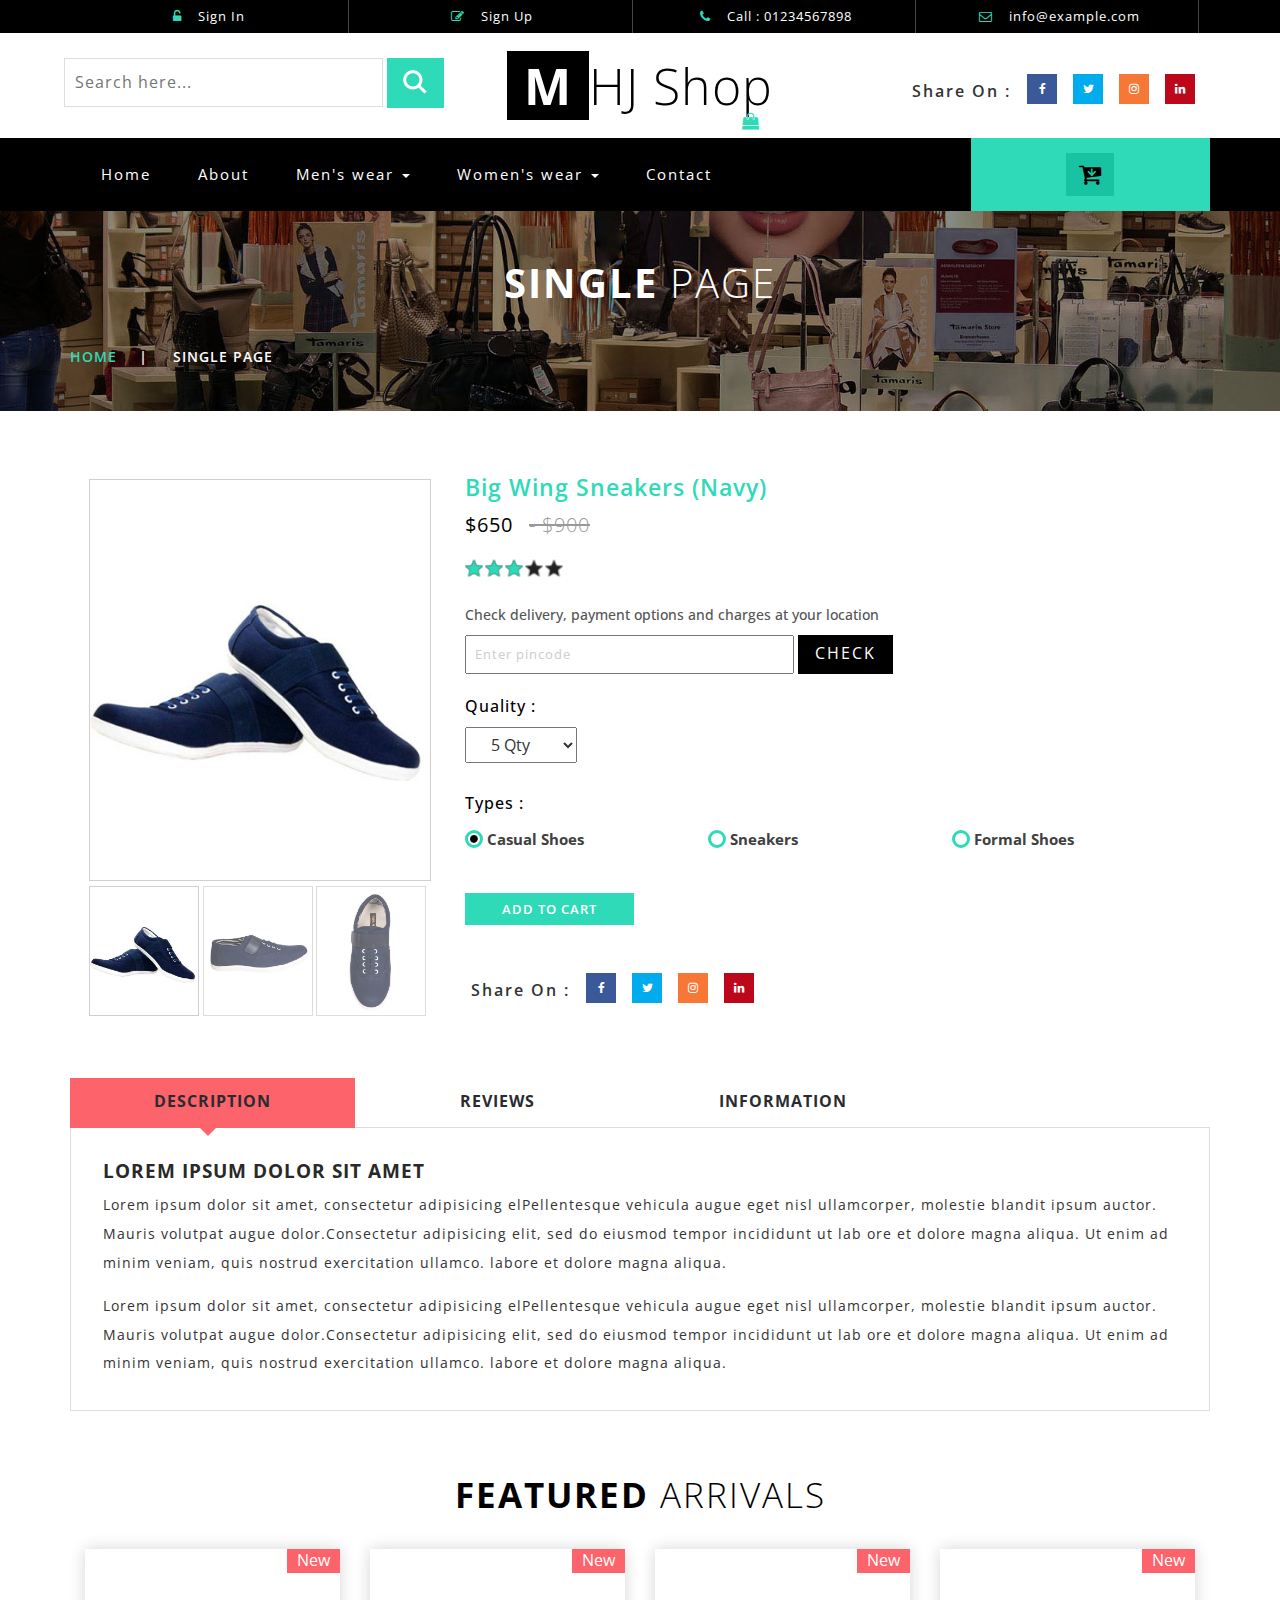
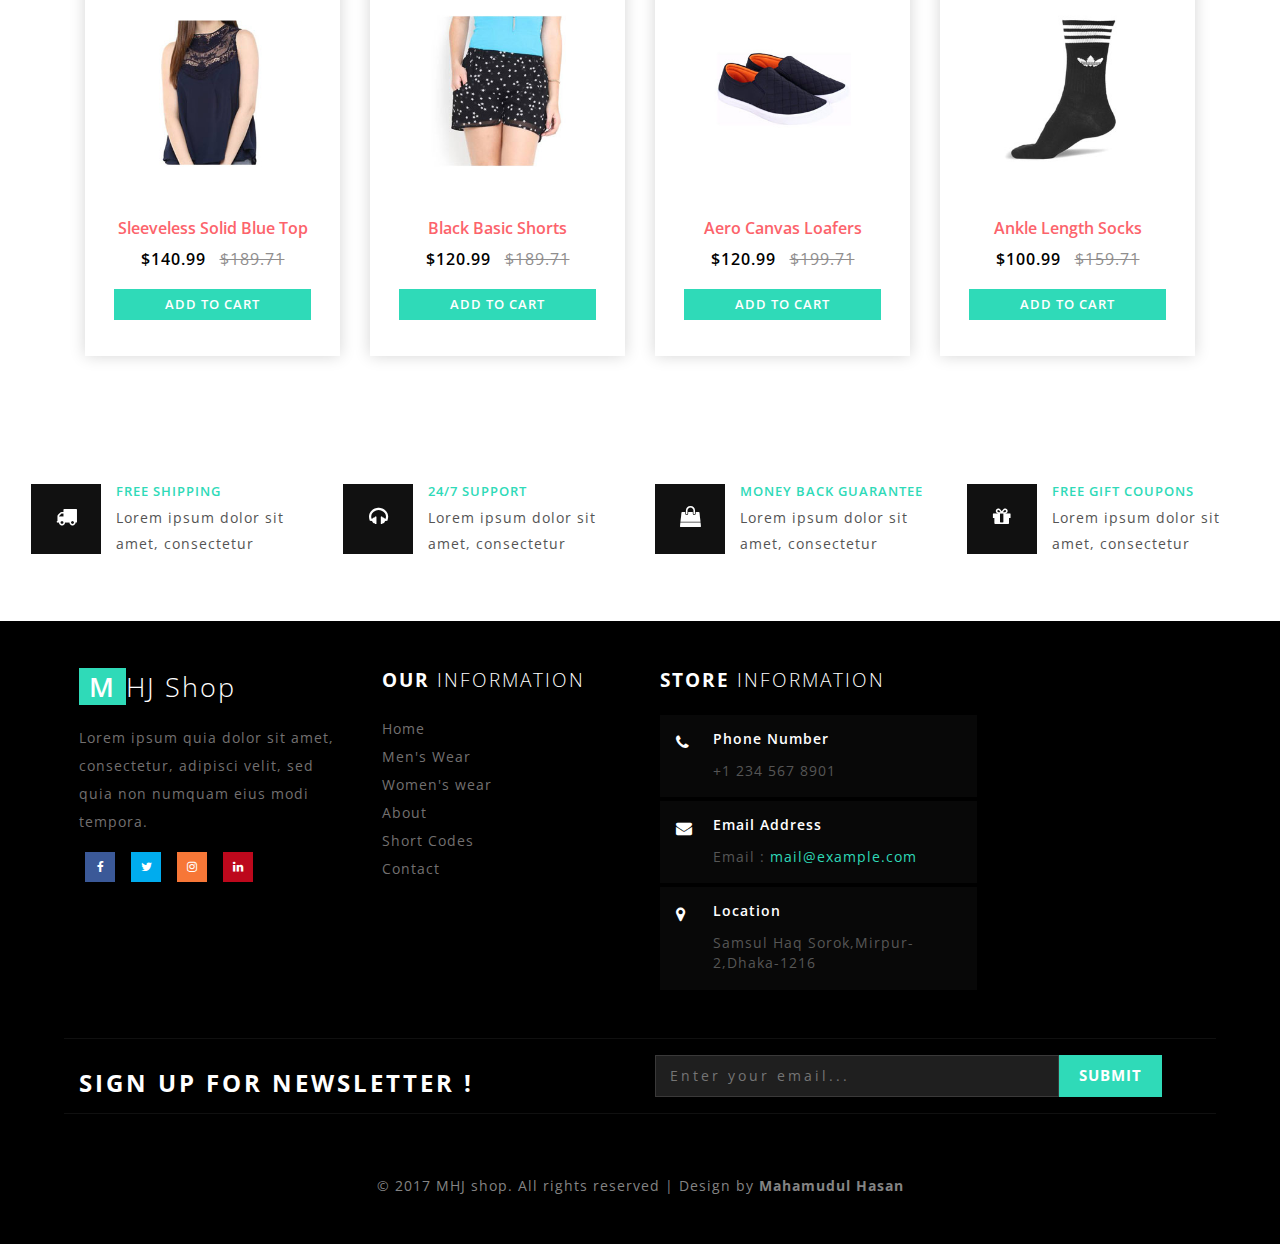
<file: single.html>
<!DOCTYPE html>
<html>
<head>
<title>E-Commerce</title>
<!--/tags -->
<meta name="viewport" content="width=device-width, initial-scale=1">
<meta http-equiv="Content-Type" content="text/html; charset=utf-8" />
<meta name="keywords" content="Elite Shoppy Responsive web template, Bootstrap Web Templates, Flat Web Templates, Android Compatible web template, 
Smartphone Compatible web template, free webdesigns for Nokia, Samsung, LG, SonyEricsson, Motorola web design" />
<script type="application/x-javascript"> addEventListener("load", function() { setTimeout(hideURLbar, 0); }, false);
		function hideURLbar(){ window.scrollTo(0,1); } </script>
<!-- //tags -->
<link href="css/bootstrap.css" rel="stylesheet" type="text/css" media="all" />
<link rel="stylesheet" href="css/flexslider.css" type="text/css" media="screen" />
<link href="css/font-awesome.css" rel="stylesheet"> 
<link href="css/easy-responsive-tabs.css" rel='stylesheet' type='text/css'/>
<link href="css/style.css" rel="stylesheet" type="text/css" media="all" />

<!-- //for bootstrap working -->
<link href="//fonts.googleapis.com/css?family=Open+Sans:300,300i,400,400i,600,600i,700,700i,800" rel="stylesheet">
<link href='//fonts.googleapis.com/css?family=Lato:400,100,100italic,300,300italic,400italic,700,900,900italic,700italic' rel='stylesheet' type='text/css'>
</head>
<body>
<!-- header -->
<div class="header" id="home">
	<div class="container">
		<ul>
		    <li> <a href="#" data-toggle="modal" data-target="#myModal"><i class="fa fa-unlock-alt" aria-hidden="true"></i> Sign In </a></li>
			<li> <a href="#" data-toggle="modal" data-target="#myModal2"><i class="fa fa-pencil-square-o" aria-hidden="true"></i> Sign Up </a></li>
			<li><i class="fa fa-phone" aria-hidden="true"></i> Call : 01234567898</li>
			<li><i class="fa fa-envelope-o" aria-hidden="true"></i> <a href="mailto:info@example.com">info@example.com</a></li>
		</ul>
	</div>
</div>
<!-- //header -->
<!-- header-bot -->
<div class="header-bot">
	<div class="header-bot_inner_wthreeinfo_header_mid">
		<div class="col-md-4 header-middle">
			<form action="#" method="post">
					<input type="search" name="search" placeholder="Search here..." required="">
					<input type="submit" value=" ">
				<div class="clearfix"></div>
			</form>
		</div>
		<!-- header-bot -->
			<div class="col-md-4 logo_agile">
				<h1><a href="index.html"><span>M</span>HJ Shop <i class="fa fa-shopping-bag top_logo_agile_bag" aria-hidden="true"></i></a></h1>
			</div>
        <!-- header-bot -->
		<div class="col-md-4 agileits-social top_content">
						<ul class="social-nav model-3d-0 footer-social w3_agile_social">
						                                   <li class="share">Share On : </li>
															<li><a href="#" class="facebook">
																  <div class="front"><i class="fa fa-facebook" aria-hidden="true"></i></div>
																  <div class="back"><i class="fa fa-facebook" aria-hidden="true"></i></div></a></li>
															<li><a href="#" class="twitter"> 
																  <div class="front"><i class="fa fa-twitter" aria-hidden="true"></i></div>
																  <div class="back"><i class="fa fa-twitter" aria-hidden="true"></i></div></a></li>
															<li><a href="#" class="instagram">
																  <div class="front"><i class="fa fa-instagram" aria-hidden="true"></i></div>
																  <div class="back"><i class="fa fa-instagram" aria-hidden="true"></i></div></a></li>
															<li><a href="#" class="pinterest">
																  <div class="front"><i class="fa fa-linkedin" aria-hidden="true"></i></div>
																  <div class="back"><i class="fa fa-linkedin" aria-hidden="true"></i></div></a></li>
														</ul>



		</div>
		<div class="clearfix"></div>
	</div>
</div>
<!-- //header-bot -->
<!-- banner -->
<div class="ban-top">
	<div class="container">
		<div class="top_nav_left">
			<nav class="navbar navbar-default">
			  <div class="container-fluid">
				<!-- Brand and toggle get grouped for better mobile display -->
				<div class="navbar-header">
				  <button type="button" class="navbar-toggle collapsed" data-toggle="collapse" data-target="#bs-example-navbar-collapse-1" aria-expanded="false">
					<span class="sr-only">Toggle navigation</span>
					<span class="icon-bar"></span>
					<span class="icon-bar"></span>
					<span class="icon-bar"></span>
				  </button>
				</div>
				<!-- Collect the nav links, forms, and other content for toggling -->
				<div class="collapse navbar-collapse menu--shylock" id="bs-example-navbar-collapse-1">
				  <ul class="nav navbar-nav menu__list">
					<li class="active menu__item"><a class="menu__link" href="index.html">Home <span class="sr-only">(current)</span></a></li>
					<li class=" menu__item"><a class="menu__link" href="about.html">About</a></li>
					<li class="dropdown menu__item">
						<a href="#" class="dropdown-toggle menu__link" data-toggle="dropdown" role="button" aria-haspopup="true" aria-expanded="false">Men's wear <span class="caret"></span></a>
							<ul class="dropdown-menu multi-column columns-3">
								<div class="agile_inner_drop_nav_info">
									<div class="col-sm-6 multi-gd-img1 multi-gd-text ">
										<a href="mens.html"><img src="images/top2.jpg" alt=" "/></a>
									</div>
									<div class="col-sm-3 multi-gd-img">
										<ul class="multi-column-dropdown">
											<li><a href="mens.html">Clothing</a></li>
											<li><a href="mens.html">Wallets</a></li>
											<li><a href="mens.html">Footwear</a></li>
											<li><a href="mens.html">Watches</a></li>
											<li><a href="mens.html">Accessories</a></li>
											<li><a href="mens.html">Bags</a></li>
											<li><a href="mens.html">Caps & Hats</a></li>
										</ul>
									</div>
									<div class="col-sm-3 multi-gd-img">
										<ul class="multi-column-dropdown">
											<li><a href="mens.html">Jewellery</a></li>
											<li><a href="mens.html">Sunglasses</a></li>
											<li><a href="mens.html">Perfumes</a></li>
											<li><a href="mens.html">Beauty</a></li>
											<li><a href="mens.html">Shirts</a></li>
											<li><a href="mens.html">Sunglasses</a></li>
											<li><a href="mens.html">Swimwear</a></li>
										</ul>
									</div>
									<div class="clearfix"></div>
								</div>
							</ul>
					</li>
					<li class="dropdown menu__item">
						<a href="#" class="dropdown-toggle menu__link" data-toggle="dropdown" role="button" aria-haspopup="true" aria-expanded="false">Women's wear <span class="caret"></span></a>
							<ul class="dropdown-menu multi-column columns-3">
								<div class="agile_inner_drop_nav_info">
									<div class="col-sm-3 multi-gd-img">
										<ul class="multi-column-dropdown">
											<li><a href="womens.html">Clothing</a></li>
											<li><a href="womens.html">Wallets</a></li>
											<li><a href="womens.html">Footwear</a></li>
											<li><a href="womens.html">Watches</a></li>
											<li><a href="womens.html">Accessories</a></li>
											<li><a href="womens.html">Bags</a></li>
											<li><a href="womens.html">Caps & Hats</a></li>
										</ul>
									</div>
									<div class="col-sm-3 multi-gd-img">
										<ul class="multi-column-dropdown">
											<li><a href="womens.html">Jewellery</a></li>
											<li><a href="womens.html">Sunglasses</a></li>
											<li><a href="womens.html">Perfumes</a></li>
											<li><a href="womens.html">Beauty</a></li>
											<li><a href="womens.html">Shirts</a></li>
											<li><a href="womens.html">Sunglasses</a></li>
											<li><a href="womens.html">Swimwear</a></li>
										</ul>
									</div>
									<div class="col-sm-6 multi-gd-img multi-gd-text ">
										<a href="womens.html"><img src="images/top1.jpg" alt=" "/></a>
									</div>
									<div class="clearfix"></div>
								</div>
							</ul>
					</li>
					
					<li class=" menu__item"><a class="menu__link" href="contact.html">Contact</a></li>
				  </ul>
				</div>
			  </div>
			</nav>	
		</div>
		<div class="top_nav_right">
			<div class="wthreecartaits wthreecartaits2 cart cart box_1"> 
						<form action="#" method="post" class="last"> 
						<input type="hidden" name="cmd" value="_cart">
						<input type="hidden" name="display" value="1">
						<button class="w3view-cart" type="submit" name="submit" value=""><i class="fa fa-cart-arrow-down" aria-hidden="true"></i></button>
					</form>  
  
						</div>
		</div>
		<div class="clearfix"></div>
	</div>
</div>
<!-- //banner-top -->
<!-- Modal1 -->
		<div class="modal fade" id="myModal" tabindex="-1" role="dialog">
			<div class="modal-dialog">
				<!-- Modal content-->
				<div class="modal-content">
					<div class="modal-header">
						<button type="button" class="close" data-dismiss="modal">&times;</button>
					</div>
						<div class="modal-body modal-body-sub_agile">
						<div class="col-md-8 modal_body_left modal_body_left1">
						<h3 class="agileinfo_sign">Sign In <span>Now</span></h3>
									<form action="#" method="post">
							<div class="styled-input agile-styled-input-top">
								<input type="text" name="Name" required="">
								<label>Name</label>
								<span></span>
							</div>
							<div class="styled-input">
								<input type="email" name="Email" required=""> 
								<label>Email</label>
								<span></span>
							</div> 
							<input type="submit" value="Sign In">
						</form>
						  <ul class="social-nav model-3d-0 footer-social w3_agile_social top_agile_third">
															<li><a href="#" class="facebook">
																  <div class="front"><i class="fa fa-facebook" aria-hidden="true"></i></div>
																  <div class="back"><i class="fa fa-facebook" aria-hidden="true"></i></div></a></li>
															<li><a href="#" class="twitter"> 
																  <div class="front"><i class="fa fa-twitter" aria-hidden="true"></i></div>
																  <div class="back"><i class="fa fa-twitter" aria-hidden="true"></i></div></a></li>
															<li><a href="#" class="instagram">
																  <div class="front"><i class="fa fa-instagram" aria-hidden="true"></i></div>
																  <div class="back"><i class="fa fa-instagram" aria-hidden="true"></i></div></a></li>
															<li><a href="#" class="pinterest">
																  <div class="front"><i class="fa fa-linkedin" aria-hidden="true"></i></div>
																  <div class="back"><i class="fa fa-linkedin" aria-hidden="true"></i></div></a></li>
														</ul>
														<div class="clearfix"></div>
														<p><a href="#" data-toggle="modal" data-target="#myModal2" > Don't have an account?</a></p>

						</div>
						<div class="col-md-4 modal_body_right modal_body_right1">
							<img src="images/log_pic.jpg" alt=" "/>
						</div>
						<div class="clearfix"></div>
					</div>
				</div>
				<!-- //Modal content-->
			</div>
		</div>
<!-- //Modal1 -->
<!-- Modal2 -->
		<div class="modal fade" id="myModal2" tabindex="-1" role="dialog">
			<div class="modal-dialog">
				<!-- Modal content-->
				<div class="modal-content">
					<div class="modal-header">
						<button type="button" class="close" data-dismiss="modal">&times;</button>
					</div>
						<div class="modal-body modal-body-sub_agile">
						<div class="col-md-8 modal_body_left modal_body_left1">
						<h3 class="agileinfo_sign">Sign Up <span>Now</span></h3>
									<form action="#" method="post">
							<div class="styled-input agile-styled-input-top">
								<input type="text" name="Name" required="">
								<label>Name</label>
								<span></span>
							</div>
							<div class="styled-input">
								<input type="email" name="Email" required=""> 
								<label>Email</label>
								<span></span>
							</div> 
							<div class="styled-input">
								<input type="password" name="password" required=""> 
								<label>Password</label>
								<span></span>
							</div> 
							<div class="styled-input">
								<input type="password" name="Confirm Password" required=""> 
								<label>Confirm Password</label>
								<span></span>
							</div> 
							<input type="submit" value="Sign Up">
						</form>
						  <ul class="social-nav model-3d-0 footer-social w3_agile_social top_agile_third">
															<li><a href="#" class="facebook">
																  <div class="front"><i class="fa fa-facebook" aria-hidden="true"></i></div>
																  <div class="back"><i class="fa fa-facebook" aria-hidden="true"></i></div></a></li>
															<li><a href="#" class="twitter"> 
																  <div class="front"><i class="fa fa-twitter" aria-hidden="true"></i></div>
																  <div class="back"><i class="fa fa-twitter" aria-hidden="true"></i></div></a></li>
															<li><a href="#" class="instagram">
																  <div class="front"><i class="fa fa-instagram" aria-hidden="true"></i></div>
																  <div class="back"><i class="fa fa-instagram" aria-hidden="true"></i></div></a></li>
															<li><a href="#" class="pinterest">
																  <div class="front"><i class="fa fa-linkedin" aria-hidden="true"></i></div>
																  <div class="back"><i class="fa fa-linkedin" aria-hidden="true"></i></div></a></li>
														</ul>
														<div class="clearfix"></div>
														<p><a href="#">By clicking register, I agree to your terms</a></p>

						</div>
						<div class="col-md-4 modal_body_right modal_body_right1">
							<img src="images/log_pic.jpg" alt=" "/>
						</div>
						<div class="clearfix"></div>
					</div>
				</div>
				<!-- //Modal content-->
			</div>
		</div>
<!-- //Modal2 -->
<!--/single_page-->
       <!-- /banner_bottom_agile_info -->
<div class="page-head_agile_info_w3l">
		<div class="container">
			<h3>Single <span>Page </span></h3>
			<!--/w3_short-->
				 <div class="services-breadcrumb">
						<div class="agile_inner_breadcrumb">

						   <ul class="w3_short">
								<li><a href="index.html">Home</a><i>|</i></li>
								<li>Single Page</li>
							</ul>
						 </div>
				</div>
	   <!--//w3_short-->
	</div>
</div>

  <!-- banner-bootom-w3-agileits -->
<div class="banner-bootom-w3-agileits">
	<div class="container">
	     <div class="col-md-4 single-right-left ">
			<div class="grid images_3_of_2">
				<div class="flexslider">
					
					<ul class="slides">
						<li data-thumb="images/d2.jpg">
							<div class="thumb-image"> <img src="images/d2.jpg" data-imagezoom="true" class="img-responsive"> </div>
						</li>
						<li data-thumb="images/d1.jpg">
							<div class="thumb-image"> <img src="images/d1.jpg" data-imagezoom="true" class="img-responsive"> </div>
						</li>	
						<li data-thumb="images/d3.jpg">
							<div class="thumb-image"> <img src="images/d3.jpg" data-imagezoom="true" class="img-responsive"> </div>
						</li>
					</ul>
					<div class="clearfix"></div>
				</div>	
			</div>
		</div>
		<div class="col-md-8 single-right-left simpleCart_shelfItem">
					<h3>Big Wing Sneakers  (Navy)</h3>
					<p><span class="item_price">$650</span> <del>- $900</del></p>
					<div class="rating1">
						<span class="starRating">
							<input id="rating5" type="radio" name="rating" value="5">
							<label for="rating5">5</label>
							<input id="rating4" type="radio" name="rating" value="4">
							<label for="rating4">4</label>
							<input id="rating3" type="radio" name="rating" value="3" checked="">
							<label for="rating3">3</label>
							<input id="rating2" type="radio" name="rating" value="2">
							<label for="rating2">2</label>
							<input id="rating1" type="radio" name="rating" value="1">
							<label for="rating1">1</label>
						</span>
					</div>
					<div class="description">
						<h5>Check delivery, payment options and charges at your location</h5>
						 <form action="#" method="post">
						<input type="text" value="Enter pincode" onfocus="this.value = '';" onblur="if (this.value == '') {this.value = 'Enter pincode';}" required="">
						<input type="submit" value="Check">
						</form>
					</div>
					<div class="color-quality">
						<div class="color-quality-right">
							<h5>Quality :</h5>
							<select id="country1" onchange="change_country(this.value)" class="frm-field required sect">
								<option value="null">5 Qty</option>
								<option value="null">6 Qty</option> 
								<option value="null">7 Qty</option>					
								<option value="null">10 Qty</option>								
							</select>
						</div>
					</div>
					<div class="occasional">
						<h5>Types :</h5>
						<div class="colr ert">
							<label class="radio"><input type="radio" name="radio" checked=""><i></i>Casual Shoes</label>
						</div>
						<div class="colr">
							<label class="radio"><input type="radio" name="radio"><i></i>Sneakers </label>
						</div>
						<div class="colr">
							<label class="radio"><input type="radio" name="radio"><i></i>Formal Shoes</label>
						</div>
						<div class="clearfix"> </div>
					</div>
					<div class="occasion-cart">
						<div class="snipcart-details top_brand_home_details item_add single-item hvr-outline-out button2">
															<form action="#" method="post">
																<fieldset>
																	<input type="hidden" name="cmd" value="_cart">
																	<input type="hidden" name="add" value="1">
																	<input type="hidden" name="business" value=" ">
																	<input type="hidden" name="item_name" value="Wing Sneakers">
																	<input type="hidden" name="amount" value="650.00">
																	<input type="hidden" name="discount_amount" value="1.00">
																	<input type="hidden" name="currency_code" value="USD">
																	<input type="hidden" name="return" value=" ">
																	<input type="hidden" name="cancel_return" value=" ">
																	<input type="submit" name="submit" value="Add to cart" class="button">
																</fieldset>
															</form>
														</div>
																			
					</div>
					<ul class="social-nav model-3d-0 footer-social w3_agile_social single_page_w3ls">
						                                   <li class="share">Share On : </li>
															<li><a href="#" class="facebook">
																  <div class="front"><i class="fa fa-facebook" aria-hidden="true"></i></div>
																  <div class="back"><i class="fa fa-facebook" aria-hidden="true"></i></div></a></li>
															<li><a href="#" class="twitter"> 
																  <div class="front"><i class="fa fa-twitter" aria-hidden="true"></i></div>
																  <div class="back"><i class="fa fa-twitter" aria-hidden="true"></i></div></a></li>
															<li><a href="#" class="instagram">
																  <div class="front"><i class="fa fa-instagram" aria-hidden="true"></i></div>
																  <div class="back"><i class="fa fa-instagram" aria-hidden="true"></i></div></a></li>
															<li><a href="#" class="pinterest">
																  <div class="front"><i class="fa fa-linkedin" aria-hidden="true"></i></div>
																  <div class="back"><i class="fa fa-linkedin" aria-hidden="true"></i></div></a></li>
														</ul>
					
		      </div>
	 			<div class="clearfix"> </div>
				<!-- /new_arrivals --> 
	<div class="responsive_tabs_agileits"> 
				<div id="horizontalTab">
						<ul class="resp-tabs-list">
							<li>Description</li>
							<li>Reviews</li>
							<li>Information</li>
						</ul>
					<div class="resp-tabs-container">
					<!--/tab_one-->
					   <div class="tab1">

							<div class="single_page_agile_its_w3ls">
							  <h6>Lorem ipsum dolor sit amet</h6>
							   <p>Lorem ipsum dolor sit amet, consectetur adipisicing elPellentesque vehicula augue eget nisl ullamcorper, molestie blandit ipsum auctor. Mauris volutpat augue dolor.Consectetur adipisicing elit, sed do eiusmod tempor incididunt ut lab ore et dolore magna aliqua. Ut enim ad minim veniam, quis nostrud exercitation ullamco. labore et dolore magna aliqua.</p>
							   <p class="w3ls_para">Lorem ipsum dolor sit amet, consectetur adipisicing elPellentesque vehicula augue eget nisl ullamcorper, molestie blandit ipsum auctor. Mauris volutpat augue dolor.Consectetur adipisicing elit, sed do eiusmod tempor incididunt ut lab ore et dolore magna aliqua. Ut enim ad minim veniam, quis nostrud exercitation ullamco. labore et dolore magna aliqua.</p>
							</div>
						</div>
						<!--//tab_one-->
						<div class="tab2">
							
							<div class="single_page_agile_its_w3ls">
								<div class="bootstrap-tab-text-grids">
									<div class="bootstrap-tab-text-grid">
										<div class="bootstrap-tab-text-grid-left">
											<img src="images/t1.jpg" alt=" " class="img-responsive">
										</div>
										<div class="bootstrap-tab-text-grid-right">
											<ul>
												<li><a href="#">Admin</a></li>
												<li><a href="#"><i class="fa fa-reply-all" aria-hidden="true"></i> Reply</a></li>
											</ul>
											<p>Lorem ipsum dolor sit amet, consectetur adipisicing elPellentesque vehicula augue eget.Ut enim ad minima veniam, quis nostrum exercitationem ullam corporis 
												suscipit laboriosam, nisi ut aliquid ex ea commodi consequatur? Quis autem 
												vel eum iure reprehenderit.</p>
										</div>
										<div class="clearfix"> </div>
						             </div>
									 <div class="add-review">
										<h4>add a review</h4>
										<form action="#" method="post">
												<input type="text" name="Name" required="Name">
												<input type="email" name="Email" required="Email"> 
												<textarea name="Message" required=""></textarea>
											<input type="submit" value="SEND">
										</form>
									</div>
								 </div>
								 
							 </div>
						 </div>
						   <div class="tab3">

							<div class="single_page_agile_its_w3ls">
							  <h6>Big Wing Sneakers (Navy)</h6>
							   <p>Lorem ipsum dolor sit amet, consectetur adipisicing elPellentesque vehicula augue eget nisl ullamcorper, molestie blandit ipsum auctor. Mauris volutpat augue dolor.Consectetur adipisicing elit, sed do eiusmod tempor incididunt ut lab ore et dolore magna aliqua. Ut enim ad minim veniam, quis nostrud exercitation ullamco. labore et dolore magna aliqua.</p>
							   <p class="w3ls_para">Lorem ipsum dolor sit amet, consectetur adipisicing elPellentesque vehicula augue eget nisl ullamcorper, molestie blandit ipsum auctor. Mauris volutpat augue dolor.Consectetur adipisicing elit, sed do eiusmod tempor incididunt ut lab ore et dolore magna aliqua. Ut enim ad minim veniam, quis nostrud exercitation ullamco. labore et dolore magna aliqua.</p>
							</div>
						</div>
					</div>
				</div>	
			</div>
	<!-- //new_arrivals --> 
	  	<!--/slider_owl-->
	
			<div class="w3_agile_latest_arrivals">
			<h3 class="wthree_text_info">Featured <span>Arrivals</span></h3>	
					  <div class="col-md-3 product-men single">
								<div class="men-pro-item simpleCart_shelfItem">
									<div class="men-thumb-item">
										<img src="images/w2.jpg" alt="" class="pro-image-front">
										<img src="images/w2.jpg" alt="" class="pro-image-back">
											<div class="men-cart-pro">
												<div class="inner-men-cart-pro">
													<a href="single.html" class="link-product-add-cart">Quick View</a>
												</div>
											</div>
											<span class="product-new-top">New</span>
											
									</div>
									<div class="item-info-product ">
										<h4><a href="single.html">Sleeveless Solid Blue Top</a></h4>
										<div class="info-product-price">
											<span class="item_price">$140.99</span>
											<del>$189.71</del>
										</div>
										<div class="snipcart-details top_brand_home_details item_add single-item hvr-outline-out button2">
															<form action="#" method="post">
																<fieldset>
																	<input type="hidden" name="cmd" value="_cart">
																	<input type="hidden" name="add" value="1">
																	<input type="hidden" name="business" value=" ">
																	<input type="hidden" name="item_name" value="Sleeveless Solid Blue Top">
																	<input type="hidden" name="amount" value="30.99">
																	<input type="hidden" name="discount_amount" value="1.00">
																	<input type="hidden" name="currency_code" value="USD">
																	<input type="hidden" name="return" value=" ">
																	<input type="hidden" name="cancel_return" value=" ">
																	<input type="submit" name="submit" value="Add to cart" class="button">
																</fieldset>
															</form>
														</div>
																			
									</div>
								</div>
							</div>
                       <div class="col-md-3 product-men single">
								<div class="men-pro-item simpleCart_shelfItem">
									<div class="men-thumb-item">
										<img src="images/w4.jpg" alt="" class="pro-image-front">
										<img src="images/w4.jpg" alt="" class="pro-image-back">
											<div class="men-cart-pro">
												<div class="inner-men-cart-pro">
													<a href="single.html" class="link-product-add-cart">Quick View</a>
												</div>
											</div>
											<span class="product-new-top">New</span>
											
									</div>
									<div class="item-info-product ">
										<h4><a href="single.html">Black Basic Shorts</a></h4>
										<div class="info-product-price">
											<span class="item_price">$120.99</span>
											<del>$189.71</del>
										</div>
										<div class="snipcart-details top_brand_home_details item_add single-item hvr-outline-out button2">
															<form action="#" method="post">
																<fieldset>
																	<input type="hidden" name="cmd" value="_cart">
																	<input type="hidden" name="add" value="1">
																	<input type="hidden" name="business" value=" ">
																	<input type="hidden" name="item_name" value="Black Basic Shorts">
																	<input type="hidden" name="amount" value="30.99">
																	<input type="hidden" name="discount_amount" value="1.00">
																	<input type="hidden" name="currency_code" value="USD">
																	<input type="hidden" name="return" value=" ">
																	<input type="hidden" name="cancel_return" value=" ">
																	<input type="submit" name="submit" value="Add to cart" class="button">
																</fieldset>
															</form>
														</div>
																			
									</div>
								</div>
							</div>
						 <div class="col-md-3 product-men single">
								<div class="men-pro-item simpleCart_shelfItem">
									<div class="men-thumb-item">
										<img src="images/s6.jpg" alt="" class="pro-image-front">
										<img src="images/s6.jpg" alt="" class="pro-image-back">
											<div class="men-cart-pro">
												<div class="inner-men-cart-pro">
													<a href="single.html" class="link-product-add-cart">Quick View</a>
												</div>
											</div>
											<span class="product-new-top">New</span>
											
									</div>
									<div class="item-info-product ">
										<h4><a href="single.html">Aero Canvas Loafers  </a></h4>
										<div class="info-product-price">
											<span class="item_price">$120.99</span>
											<del>$199.71</del>
										</div>
										<div class="snipcart-details top_brand_home_details item_add single-item hvr-outline-out button2">
															<form action="#" method="post">
																<fieldset>
																	<input type="hidden" name="cmd" value="_cart">
																	<input type="hidden" name="add" value="1">
																	<input type="hidden" name="business" value=" ">
																	<input type="hidden" name="item_name" value="Aero Canvas Loafers">
																	<input type="hidden" name="amount" value="30.99">
																	<input type="hidden" name="discount_amount" value="1.00">
																	<input type="hidden" name="currency_code" value="USD">
																	<input type="hidden" name="return" value=" ">
																	<input type="hidden" name="cancel_return" value=" ">
																	<input type="submit" name="submit" value="Add to cart" class="button">
																</fieldset>
															</form>
														</div>
																			
									</div>
								</div>
						</div>
					   <div class="col-md-3 product-men single">
								<div class="men-pro-item simpleCart_shelfItem">
									<div class="men-thumb-item">
										<img src="images/w7.jpg" alt="" class="pro-image-front">
										<img src="images/w7.jpg" alt="" class="pro-image-back">
											<div class="men-cart-pro">
												<div class="inner-men-cart-pro">
													<a href="single.html" class="link-product-add-cart">Quick View</a>
												</div>
											</div>
											<span class="product-new-top">New</span>
											
									</div>
									<div class="item-info-product ">
										<h4><a href="single.html">Ankle Length Socks</a></h4>
										<div class="info-product-price">
											<span class="item_price">$100.99</span>
											<del>$159.71</del>
										</div>
										<div class="snipcart-details top_brand_home_details item_add single-item hvr-outline-out button2">
															<form action="#" method="post">
																<fieldset>
																	<input type="hidden" name="cmd" value="_cart">
																	<input type="hidden" name="add" value="1">
																	<input type="hidden" name="business" value=" ">
																	<input type="hidden" name="item_name" value="Ankle Length Socks">
																	<input type="hidden" name="amount" value="30.99">
																	<input type="hidden" name="discount_amount" value="1.00">
																	<input type="hidden" name="currency_code" value="USD">
																	<input type="hidden" name="return" value=" ">
																	<input type="hidden" name="cancel_return" value=" ">
																	<input type="submit" name="submit" value="Add to cart" class="button">
																</fieldset>
															</form>
														</div>
																			
									</div>
								</div>
							</div>
							<div class="clearfix"> </div>
					<!--//slider_owl-->
		         </div>
	        </div>
 </div>
<!--//single_page-->
<!--/grids-->
<div class="coupons">
		<div class="coupons-grids text-center">
			<div class="w3layouts_mail_grid">
				<div class="col-md-3 w3layouts_mail_grid_left">
					<div class="w3layouts_mail_grid_left1 hvr-radial-out">
						<i class="fa fa-truck" aria-hidden="true"></i>
					</div>
					<div class="w3layouts_mail_grid_left2">
						<h3>FREE SHIPPING</h3>
						<p>Lorem ipsum dolor sit amet, consectetur</p>
					</div>
				</div>
				<div class="col-md-3 w3layouts_mail_grid_left">
					<div class="w3layouts_mail_grid_left1 hvr-radial-out">
						<i class="fa fa-headphones" aria-hidden="true"></i>
					</div>
					<div class="w3layouts_mail_grid_left2">
						<h3>24/7 SUPPORT</h3>
						<p>Lorem ipsum dolor sit amet, consectetur</p>
					</div>
				</div>
				<div class="col-md-3 w3layouts_mail_grid_left">
					<div class="w3layouts_mail_grid_left1 hvr-radial-out">
						<i class="fa fa-shopping-bag" aria-hidden="true"></i>
					</div>
					<div class="w3layouts_mail_grid_left2">
						<h3>MONEY BACK GUARANTEE</h3>
						<p>Lorem ipsum dolor sit amet, consectetur</p>
					</div>
				</div>
					<div class="col-md-3 w3layouts_mail_grid_left">
					<div class="w3layouts_mail_grid_left1 hvr-radial-out">
						<i class="fa fa-gift" aria-hidden="true"></i>
					</div>
					<div class="w3layouts_mail_grid_left2">
						<h3>FREE GIFT COUPONS</h3>
						<p>Lorem ipsum dolor sit amet, consectetur</p>
					</div>
				</div>
				<div class="clearfix"> </div>
			</div>

		</div>
</div>
<!--grids-->
<!-- footer -->
<div class="footer">
	<div class="footer_agile_inner_info_w3l">
		<div class="col-md-3 footer-left">
			<h2><a href="index.html"><span>M</span>HJ Shop </a></h2>
			<p>Lorem ipsum quia dolor
			sit amet, consectetur, adipisci velit, sed quia non 
			numquam eius modi tempora.</p>
			<ul class="social-nav model-3d-0 footer-social w3_agile_social two">
															<li><a href="#" class="facebook">
																  <div class="front"><i class="fa fa-facebook" aria-hidden="true"></i></div>
																  <div class="back"><i class="fa fa-facebook" aria-hidden="true"></i></div></a></li>
															<li><a href="#" class="twitter"> 
																  <div class="front"><i class="fa fa-twitter" aria-hidden="true"></i></div>
																  <div class="back"><i class="fa fa-twitter" aria-hidden="true"></i></div></a></li>
															<li><a href="#" class="instagram">
																  <div class="front"><i class="fa fa-instagram" aria-hidden="true"></i></div>
																  <div class="back"><i class="fa fa-instagram" aria-hidden="true"></i></div></a></li>
															<li><a href="#" class="pinterest">
																  <div class="front"><i class="fa fa-linkedin" aria-hidden="true"></i></div>
																  <div class="back"><i class="fa fa-linkedin" aria-hidden="true"></i></div></a></li>
														</ul>
		</div>
		<div class="col-md-9 footer-right">
			<div class="sign-grds">
				<div class="col-md-4 sign-gd">
					<h4>Our <span>Information</span> </h4>
					<ul>
						<li><a href="index.html">Home</a></li>
						<li><a href="mens.html">Men's Wear</a></li>
						<li><a href="womens.html">Women's wear</a></li>
						<li><a href="about.html">About</a></li>
						<li><a href="typography.html">Short Codes</a></li>
						<li><a href="contact.html">Contact</a></li>
					</ul>
				</div>
				
				<div class="col-md-5 sign-gd-two">
					<h4>Store <span>Information</span></h4>
					<div class="w3-address">
						<div class="w3-address-grid">
							<div class="w3-address-left">
								<i class="fa fa-phone" aria-hidden="true"></i>
							</div>
							<div class="w3-address-right">
								<h6>Phone Number</h6>
								<p>+1 234 567 8901</p>
							</div>
							<div class="clearfix"> </div>
						</div>
						<div class="w3-address-grid">
							<div class="w3-address-left">
								<i class="fa fa-envelope" aria-hidden="true"></i>
							</div>
							<div class="w3-address-right">
								<h6>Email Address</h6>
								<p>Email :<a href="mailto:example@email.com"> mail@example.com</a></p>
							</div>
							<div class="clearfix"> </div>
						</div>
						<div class="w3-address-grid">
							<div class="w3-address-left">
								<i class="fa fa-map-marker" aria-hidden="true"></i>
							</div>
							<div class="w3-address-right">
								<h6>Location</h6>
								<p>Samsul Haq Sorok,Mirpur-2,Dhaka-1216 
								
								</p>
							</div>
							<div class="clearfix"> </div>
						</div>
					</div>
				</div>
				<div class="clearfix"></div>
			</div>
		</div>
		<div class="clearfix"></div>
			<div class="agile_newsletter_footer">
					<div class="col-sm-6 newsleft">
				<h3>SIGN UP FOR NEWSLETTER !</h3>
			</div>
			<div class="col-sm-6 newsright">
				<form action="#" method="post">
					<input type="email" placeholder="Enter your email..." name="email" required="">
					<input type="submit" value="Submit">
				</form>
			</div>

		<div class="clearfix"></div>
	</div>
		<p class="copy-right">&copy 2017 MHJ shop. All rights reserved | Design by <b>Mahamudul Hasan</b></p>
	</div>
</div>
<!-- //footer -->

<!-- login -->
			<div class="modal fade" id="myModal4" tabindex="-1" role="dialog" aria-labelledby="myModalLabel">
				<div class="modal-dialog" role="document">
					<div class="modal-content modal-info">
						<div class="modal-header">
							<button type="button" class="close" data-dismiss="modal" aria-label="Close"><span aria-hidden="true">&times;</span></button>						
						</div>
						<div class="modal-body modal-spa">
							<div class="login-grids">
								<div class="login">
									<div class="login-bottom">
										<h3>Sign up for free</h3>
										<form>
											<div class="sign-up">
												<h4>Email :</h4>
												<input type="text" value="Type here" onfocus="this.value = '';" onblur="if (this.value == '') {this.value = 'Type here';}" required="">	
											</div>
											<div class="sign-up">
												<h4>Password :</h4>
												<input type="password" value="Password" onfocus="this.value = '';" onblur="if (this.value == '') {this.value = 'Password';}" required="">
												
											</div>
											<div class="sign-up">
												<h4>Re-type Password :</h4>
												<input type="password" value="Password" onfocus="this.value = '';" onblur="if (this.value == '') {this.value = 'Password';}" required="">
												
											</div>
											<div class="sign-up">
												<input type="submit" value="REGISTER NOW" >
											</div>
											
										</form>
									</div>
									<div class="login-right">
										<h3>Sign in with your account</h3>
										<form>
											<div class="sign-in">
												<h4>Email :</h4>
												<input type="text" value="Type here" onfocus="this.value = '';" onblur="if (this.value == '') {this.value = 'Type here';}" required="">	
											</div>
											<div class="sign-in">
												<h4>Password :</h4>
												<input type="password" value="Password" onfocus="this.value = '';" onblur="if (this.value == '') {this.value = 'Password';}" required="">
												<a href="#">Forgot password?</a>
											</div>
											<div class="single-bottom">
												<input type="checkbox"  id="brand" value="">
												<label for="brand"><span></span>Remember Me.</label>
											</div>
											<div class="sign-in">
												<input type="submit" value="SIGNIN" >
											</div>
										</form>
									</div>
									<div class="clearfix"></div>
								</div>
								<p>By logging in you agree to our <a href="#">Terms and Conditions</a> and <a href="#">Privacy Policy</a></p>
							</div>
						</div>
					</div>
				</div>
			</div>
<!-- //login -->
<a href="#home" class="scroll" id="toTop" style="display: block;"> <span id="toTopHover" style="opacity: 1;"> </span></a>
<!-- js -->
<script type="text/javascript" src="js/jquery-2.1.4.min.js"></script>
<!-- //js -->
<script src="js/modernizr.custom.js"></script>
	<!-- Custom-JavaScript-File-Links --> 
	<!-- cart-js -->
	<script src="js/minicart.min.js"></script>
<script>
	// Mini Cart
	paypal.minicart.render({
		action: '#'
	});

	if (~window.location.search.indexOf('reset=true')) {
		paypal.minicart.reset();
	}
</script>

	<!-- //cart-js --> 
	<!-- single -->
<script src="js/imagezoom.js"></script>
<!-- single -->
<!-- script for responsive tabs -->						
<script src="js/easy-responsive-tabs.js"></script>
<script>
	$(document).ready(function () {
	$('#horizontalTab').easyResponsiveTabs({
	type: 'default', //Types: default, vertical, accordion           
	width: 'auto', //auto or any width like 600px
	fit: true,   // 100% fit in a container
	closed: 'accordion', // Start closed if in accordion view
	activate: function(event) { // Callback function if tab is switched
	var $tab = $(this);
	var $info = $('#tabInfo');
	var $name = $('span', $info);
	$name.text($tab.text());
	$info.show();
	}
	});
	$('#verticalTab').easyResponsiveTabs({
	type: 'vertical',
	width: 'auto',
	fit: true
	});
	});
</script>
<!-- FlexSlider -->
<script src="js/jquery.flexslider.js"></script>
						<script>
						// Can also be used with $(document).ready()
							$(window).load(function() {
								$('.flexslider').flexslider({
								animation: "slide",
								controlNav: "thumbnails"
								});
							});
						</script>
					<!-- //FlexSlider-->
<!-- //script for responsive tabs -->		
<!-- start-smoth-scrolling -->
<script type="text/javascript" src="js/move-top.js"></script>
<script type="text/javascript" src="js/jquery.easing.min.js"></script>
<script type="text/javascript">
	jQuery(document).ready(function($) {
		$(".scroll").click(function(event){		
			event.preventDefault();
			$('html,body').animate({scrollTop:$(this.hash).offset().top},1000);
		});
	});
</script>
<!-- here stars scrolling icon -->
	<script type="text/javascript">
		$(document).ready(function() {
			/*
				var defaults = {
				containerID: 'toTop', // fading element id
				containerHoverID: 'toTopHover', // fading element hover id
				scrollSpeed: 1200,
				easingType: 'linear' 
				};
			*/
								
			$().UItoTop({ easingType: 'easeOutQuart' });
								
			});
	</script>
<!-- //here ends scrolling icon -->

<!-- for bootstrap working -->
<script type="text/javascript" src="js/bootstrap.js"></script>
</body>
</html>
</file>
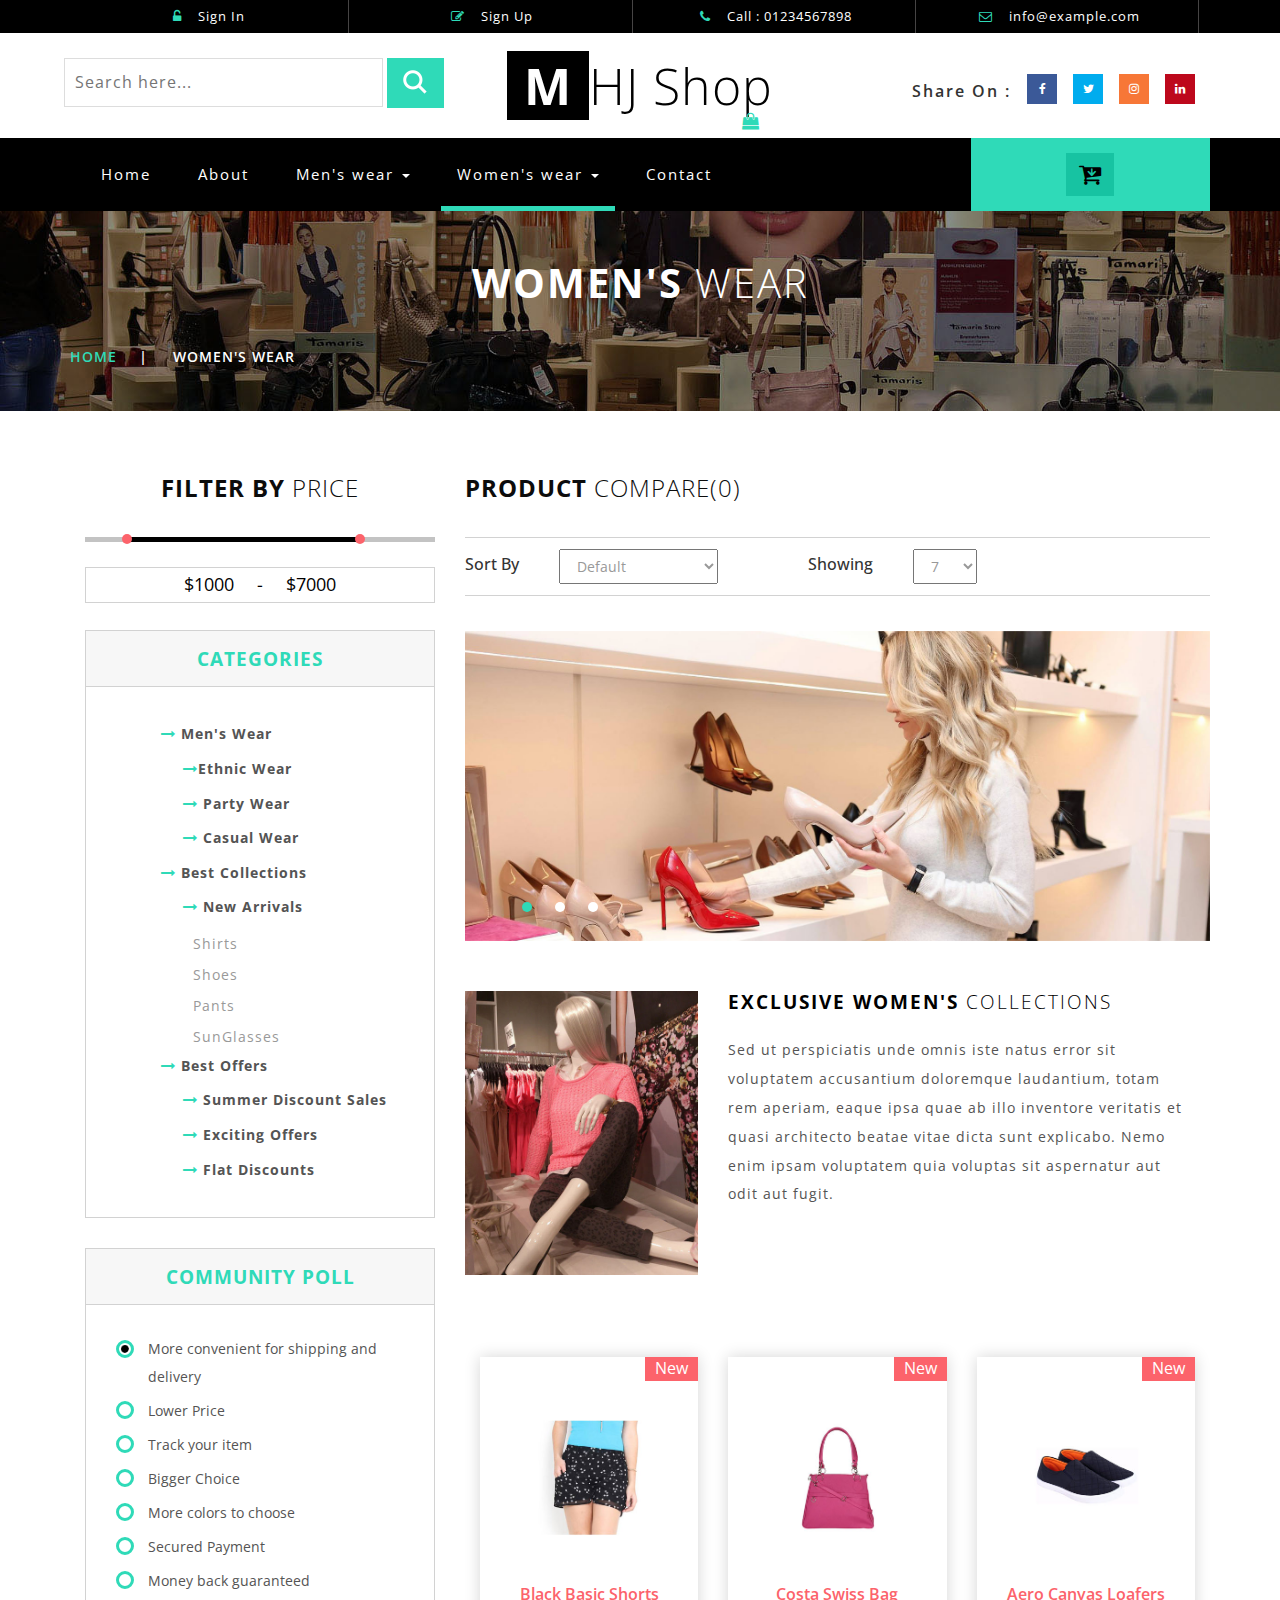
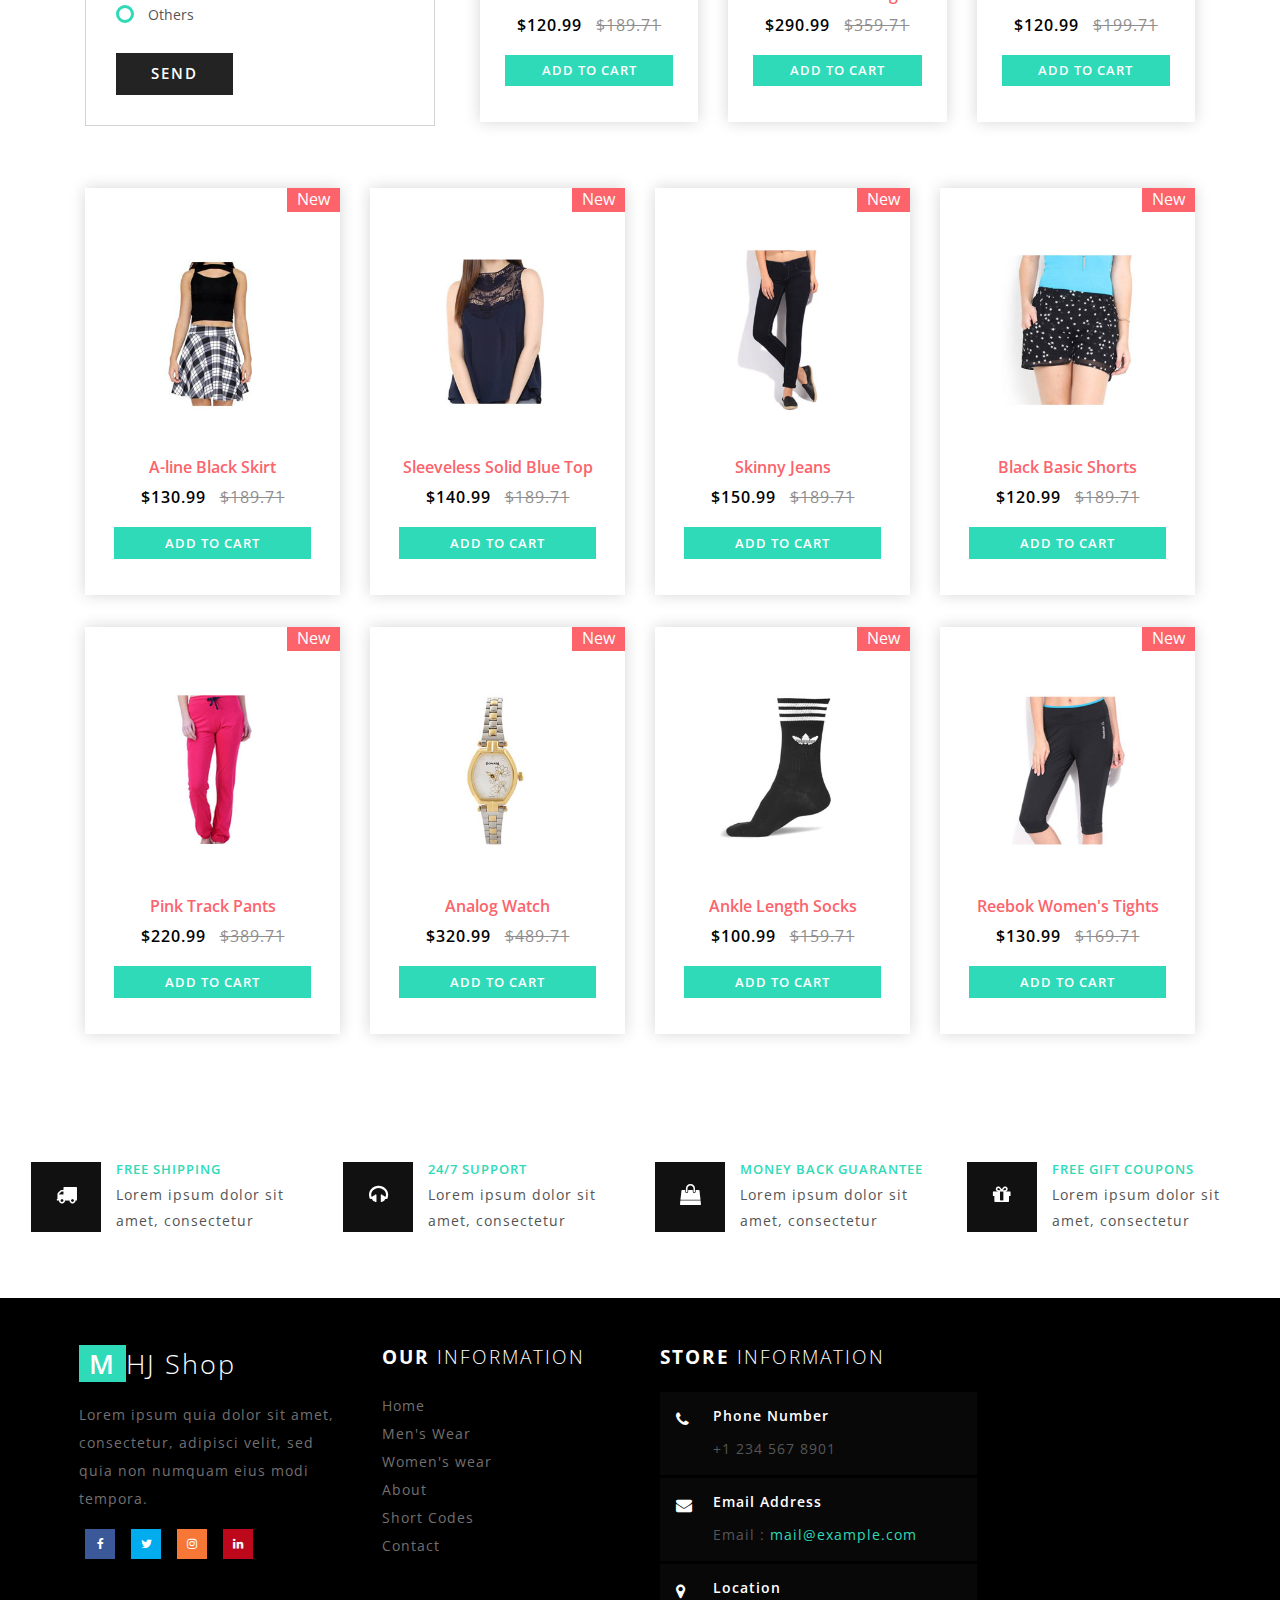
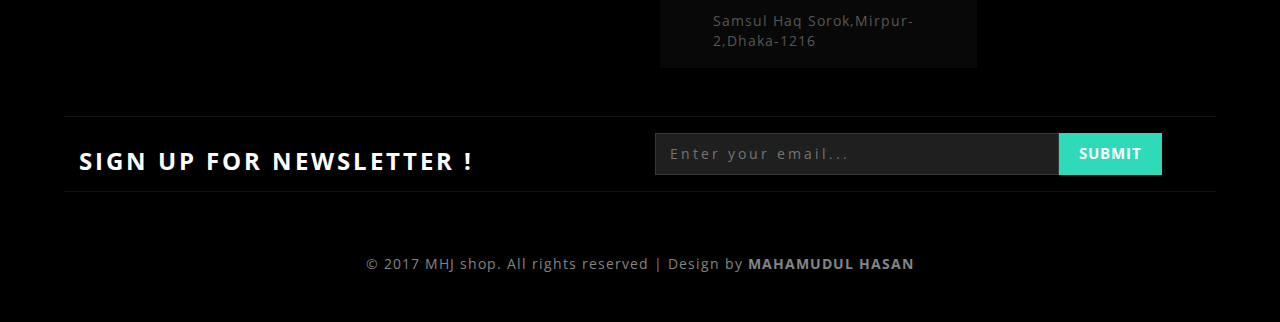
<file: womens.html>
<!DOCTYPE html>
<html>
<head>
<title>E-Commerce</title>
<!--/tags -->
<meta name="viewport" content="width=device-width, initial-scale=1">
<meta http-equiv="Content-Type" content="text/html; charset=utf-8" />
<meta name="keywords" content="Elite Shoppy Responsive web template, Bootstrap Web Templates, Flat Web Templates, Android Compatible web template, 
Smartphone Compatible web template, free webdesigns for Nokia, Samsung, LG, SonyEricsson, Motorola web design" />
<script type="application/x-javascript"> addEventListener("load", function() { setTimeout(hideURLbar, 0); }, false);
		function hideURLbar(){ window.scrollTo(0,1); } </script>
<!--//tags -->
<link href="css/bootstrap.css" rel="stylesheet" type="text/css" media="all" />
<link rel="stylesheet" type="text/css" href="css/jquery-ui.css">
<link href="css/style.css" rel="stylesheet" type="text/css" media="all" />
<link href="css/font-awesome.css" rel="stylesheet"> 
<!-- //for bootstrap working -->
<link href="//fonts.googleapis.com/css?family=Open+Sans:300,300i,400,400i,600,600i,700,700i,800" rel="stylesheet">
<link href='//fonts.googleapis.com/css?family=Lato:400,100,100italic,300,300italic,400italic,700,900,900italic,700italic' rel='stylesheet' type='text/css'>
</head>
<body>
<!-- header -->
<div class="header" id="home">
	<div class="container">
		<ul>
		    <li> <a href="#" data-toggle="modal" data-target="#myModal"><i class="fa fa-unlock-alt" aria-hidden="true"></i> Sign In </a></li>
			<li> <a href="#" data-toggle="modal" data-target="#myModal2"><i class="fa fa-pencil-square-o" aria-hidden="true"></i> Sign Up </a></li>
			<li><i class="fa fa-phone" aria-hidden="true"></i> Call : 01234567898</li>
			<li><i class="fa fa-envelope-o" aria-hidden="true"></i> <a href="mailto:info@example.com">info@example.com</a></li>
		</ul>
	</div>
</div>
<!-- //header -->
<!-- header-bot -->
<div class="header-bot">
	<div class="header-bot_inner_wthreeinfo_header_mid">
		<div class="col-md-4 header-middle">
			<form action="#" method="post">
					<input type="search" name="search" placeholder="Search here..." required="">
					<input type="submit" value=" ">
				<div class="clearfix"></div>
			</form>
		</div>
		<!-- header-bot -->
			<div class="col-md-4 logo_agile">
				<h1><a href="index.html"><span>M</span>HJ Shop<i class="fa fa-shopping-bag top_logo_agile_bag" aria-hidden="true"></i></a></h1>
			</div>
        <!-- header-bot -->
		<div class="col-md-4 agileits-social top_content">
						<ul class="social-nav model-3d-0 footer-social w3_agile_social">
						                                   <li class="share">Share On : </li>
															<li><a href="#" class="facebook">
																  <div class="front"><i class="fa fa-facebook" aria-hidden="true"></i></div>
																  <div class="back"><i class="fa fa-facebook" aria-hidden="true"></i></div></a></li>
															<li><a href="#" class="twitter"> 
																  <div class="front"><i class="fa fa-twitter" aria-hidden="true"></i></div>
																  <div class="back"><i class="fa fa-twitter" aria-hidden="true"></i></div></a></li>
															<li><a href="#" class="instagram">
																  <div class="front"><i class="fa fa-instagram" aria-hidden="true"></i></div>
																  <div class="back"><i class="fa fa-instagram" aria-hidden="true"></i></div></a></li>
															<li><a href="#" class="pinterest">
																  <div class="front"><i class="fa fa-linkedin" aria-hidden="true"></i></div>
																  <div class="back"><i class="fa fa-linkedin" aria-hidden="true"></i></div></a></li>
														</ul>



		</div>
		<div class="clearfix"></div>
	</div>
</div>
<!-- //header-bot -->
<!-- banner -->
<div class="ban-top">
	<div class="container">
		<div class="top_nav_left">
			<nav class="navbar navbar-default">
			  <div class="container-fluid">
				<!-- Brand and toggle get grouped for better mobile display -->
				<div class="navbar-header">
				  <button type="button" class="navbar-toggle collapsed" data-toggle="collapse" data-target="#bs-example-navbar-collapse-1" aria-expanded="false">
					<span class="sr-only">Toggle navigation</span>
					<span class="icon-bar"></span>
					<span class="icon-bar"></span>
					<span class="icon-bar"></span>
				  </button>
				</div>
				<!-- Collect the nav links, forms, and other content for toggling -->
				<div class="collapse navbar-collapse menu--shylock" id="bs-example-navbar-collapse-1">
				  <ul class="nav navbar-nav menu__list">
					<li class="active menu__item"><a class="menu__link" href="index.html">Home <span class="sr-only">(current)</span></a></li>
					<li class=" menu__item"><a class="menu__link" href="about.html">About</a></li>
					<li class="dropdown menu__item">
						<a href="#" class="dropdown-toggle menu__link" data-toggle="dropdown" role="button" aria-haspopup="true" aria-expanded="false">Men's wear <span class="caret"></span></a>
							<ul class="dropdown-menu multi-column columns-3">
								<div class="agile_inner_drop_nav_info">
									<div class="col-sm-6 multi-gd-img1 multi-gd-text ">
										<a href="mens.html"><img src="images/top2.jpg" alt=" "/></a>
									</div>
									<div class="col-sm-3 multi-gd-img">
										<ul class="multi-column-dropdown">
											<li><a href="mens.html">Clothing</a></li>
											<li><a href="mens.html">Wallets</a></li>
											<li><a href="mens.html">Footwear</a></li>
											<li><a href="mens.html">Watches</a></li>
											<li><a href="mens.html">Accessories</a></li>
											<li><a href="mens.html">Bags</a></li>
											<li><a href="mens.html">Caps & Hats</a></li>
										</ul>
									</div>
									<div class="col-sm-3 multi-gd-img">
										<ul class="multi-column-dropdown">
											<li><a href="mens.html">Jewellery</a></li>
											<li><a href="mens.html">Sunglasses</a></li>
											<li><a href="mens.html">Perfumes</a></li>
											<li><a href="mens.html">Beauty</a></li>
											<li><a href="mens.html">Shirts</a></li>
											<li><a href="mens.html">Sunglasses</a></li>
											<li><a href="mens.html">Swimwear</a></li>
										</ul>
									</div>
									<div class="clearfix"></div>
								</div>
							</ul>
					</li>
					<li class="dropdown menu__item menu__item--current">
						<a href="#" class="dropdown-toggle menu__link" data-toggle="dropdown" role="button" aria-haspopup="true" aria-expanded="false">Women's wear <span class="caret"></span></a>
							<ul class="dropdown-menu multi-column columns-3">
								<div class="agile_inner_drop_nav_info">
									<div class="col-sm-3 multi-gd-img">
										<ul class="multi-column-dropdown">
											<li><a href="womens.html">Clothing</a></li>
											<li><a href="womens.html">Wallets</a></li>
											<li><a href="womens.html">Footwear</a></li>
											<li><a href="womens.html">Watches</a></li>
											<li><a href="womens.html">Accessories</a></li>
											<li><a href="womens.html">Bags</a></li>
											<li><a href="womens.html">Caps & Hats</a></li>
										</ul>
									</div>
									<div class="col-sm-3 multi-gd-img">
										<ul class="multi-column-dropdown">
											<li><a href="womens.html">Jewellery</a></li>
											<li><a href="womens.html">Sunglasses</a></li>
											<li><a href="womens.html">Perfumes</a></li>
											<li><a href="womens.html">Beauty</a></li>
											<li><a href="womens.html">Shirts</a></li>
											<li><a href="womens.html">Sunglasses</a></li>
											<li><a href="womens.html">Swimwear</a></li>
										</ul>
									</div>
									<div class="col-sm-6 multi-gd-img multi-gd-text ">
										<a href="womens.html"><img src="images/top1.jpg" alt=" "/></a>
									</div>
									<div class="clearfix"></div>
								</div>
							</ul>
					</li>
					
					<li class=" menu__item"><a class="menu__link" href="contact.html">Contact</a></li>
				  </ul>
				</div>
			  </div>
			</nav>	
		</div>
		<div class="top_nav_right">
			<div class="wthreecartaits wthreecartaits2 cart cart box_1"> 
						<form action="#" method="post" class="last"> 
						<input type="hidden" name="cmd" value="_cart">
						<input type="hidden" name="display" value="1">
						<button class="w3view-cart" type="submit" name="submit" value=""><i class="fa fa-cart-arrow-down" aria-hidden="true"></i></button>
					</form>  
  
						</div>
		</div>
		<div class="clearfix"></div>
	</div>
</div>
<!-- //banner-top -->
<!-- Modal1 -->
		<div class="modal fade" id="myModal" tabindex="-1" role="dialog">
			<div class="modal-dialog">
				<!-- Modal content-->
				<div class="modal-content">
					<div class="modal-header">
						<button type="button" class="close" data-dismiss="modal">&times;</button>
					</div>
						<div class="modal-body modal-body-sub_agile">
						<div class="col-md-8 modal_body_left modal_body_left1">
						<h3 class="agileinfo_sign">Sign In <span>Now</span></h3>
									<form action="#" method="post">
							<div class="styled-input agile-styled-input-top">
								<input type="text" name="Name" required="">
								<label>Name</label>
								<span></span>
							</div>
							<div class="styled-input">
								<input type="email" name="Email" required=""> 
								<label>Email</label>
								<span></span>
							</div> 
							<input type="submit" value="Sign In">
						</form>
						  <ul class="social-nav model-3d-0 footer-social w3_agile_social top_agile_third">
															<li><a href="#" class="facebook">
																  <div class="front"><i class="fa fa-facebook" aria-hidden="true"></i></div>
																  <div class="back"><i class="fa fa-facebook" aria-hidden="true"></i></div></a></li>
															<li><a href="#" class="twitter"> 
																  <div class="front"><i class="fa fa-twitter" aria-hidden="true"></i></div>
																  <div class="back"><i class="fa fa-twitter" aria-hidden="true"></i></div></a></li>
															<li><a href="#" class="instagram">
																  <div class="front"><i class="fa fa-instagram" aria-hidden="true"></i></div>
																  <div class="back"><i class="fa fa-instagram" aria-hidden="true"></i></div></a></li>
															<li><a href="#" class="pinterest">
																  <div class="front"><i class="fa fa-linkedin" aria-hidden="true"></i></div>
																  <div class="back"><i class="fa fa-linkedin" aria-hidden="true"></i></div></a></li>
														</ul>
														<div class="clearfix"></div>
														<p><a href="#" data-toggle="modal" data-target="#myModal2" > Don't have an account?</a></p>

						</div>
						<div class="col-md-4 modal_body_right modal_body_right1">
							<img src="images/log_pic.jpg" alt=" "/>
						</div>
						<div class="clearfix"></div>
					</div>
				</div>
				<!-- //Modal content-->
			</div>
		</div>
<!-- //Modal1 -->
<!-- Modal2 -->
		<div class="modal fade" id="myModal2" tabindex="-1" role="dialog">
			<div class="modal-dialog">
				<!-- Modal content-->
				<div class="modal-content">
					<div class="modal-header">
						<button type="button" class="close" data-dismiss="modal">&times;</button>
					</div>
						<div class="modal-body modal-body-sub_agile">
						<div class="col-md-8 modal_body_left modal_body_left1">
						<h3 class="agileinfo_sign">Sign Up <span>Now</span></h3>
									<form action="#" method="post">
							<div class="styled-input agile-styled-input-top">
								<input type="text" name="Name" required="">
								<label>Name</label>
								<span></span>
							</div>
							<div class="styled-input">
								<input type="email" name="Email" required=""> 
								<label>Email</label>
								<span></span>
							</div> 
							<div class="styled-input">
								<input type="password" name="password" required=""> 
								<label>Password</label>
								<span></span>
							</div> 
							<div class="styled-input">
								<input type="password" name="Confirm Password" required=""> 
								<label>Confirm Password</label>
								<span></span>
							</div> 
							<input type="submit" value="Sign Up">
						</form>
						  <ul class="social-nav model-3d-0 footer-social w3_agile_social top_agile_third">
															<li><a href="#" class="facebook">
																  <div class="front"><i class="fa fa-facebook" aria-hidden="true"></i></div>
																  <div class="back"><i class="fa fa-facebook" aria-hidden="true"></i></div></a></li>
															<li><a href="#" class="twitter"> 
																  <div class="front"><i class="fa fa-twitter" aria-hidden="true"></i></div>
																  <div class="back"><i class="fa fa-twitter" aria-hidden="true"></i></div></a></li>
															<li><a href="#" class="instagram">
																  <div class="front"><i class="fa fa-instagram" aria-hidden="true"></i></div>
																  <div class="back"><i class="fa fa-instagram" aria-hidden="true"></i></div></a></li>
															<li><a href="#" class="pinterest">
																  <div class="front"><i class="fa fa-linkedin" aria-hidden="true"></i></div>
																  <div class="back"><i class="fa fa-linkedin" aria-hidden="true"></i></div></a></li>
														</ul>
														<div class="clearfix"></div>
														<p><a href="#">By clicking register, I agree to your terms</a></p>

						</div>
						<div class="col-md-4 modal_body_right modal_body_right1">
							<img src="images/log_pic.jpg" alt=" "/>
						</div>
						<div class="clearfix"></div>
					</div>
				</div>
				<!-- //Modal content-->
			</div>
		</div>
<!-- //Modal2 -->
<!-- /banner_bottom_agile_info -->
<div class="page-head_agile_info_w3l">
		<div class="container">
			<h3>Women's <span>Wear  </span></h3>
			<!--/w3_short-->
				 <div class="services-breadcrumb">
						<div class="agile_inner_breadcrumb">

						   <ul class="w3_short">
								<li><a href="index.html">Home</a><i>|</i></li>
								<li>Women's Wear</li>
							</ul>
						 </div>
				</div>
	   <!--//w3_short-->
	</div>
</div>

  <!-- banner-bootom-w3-agileits -->
	<div class="banner-bootom-w3-agileits">
	<div class="container">
         <!-- mens -->
		<div class="col-md-4 products-left">
			<div class="filter-price">
				<h3>Filter By <span>Price</span></h3>
					<ul class="dropdown-menu6">
						<li>                
							<div id="slider-range"></div>							
							<input type="text" id="amount" style="border: 0; color: #ffffff; font-weight: normal;" />
						</li>			
					</ul>
			</div>
			<div class="css-treeview">
				<h4>Categories</h4>
				<ul class="tree-list-pad">
					<li><input type="checkbox" checked="checked" id="item-0" /><label for="item-0"><i class="fa fa-long-arrow-right" aria-hidden="true"></i> Men's Wear</label>
						<ul>
							<li><input type="checkbox" id="item-0-0" /><label for="item-0-0"><i class="fa fa-long-arrow-right" aria-hidden="true"></i>Ethnic Wear</label>
								<ul>
									<li><a href="mens.html">Shirts</a></li>
									<li><a href="mens.html">Caps</a></li>
									<li><a href="mens.html">Shoes</a></li>
									<li><a href="mens.html">Pants</a></li>
									<li><a href="mens.html">SunGlasses</a></li>
									<li><a href="mens.html">Trousers</a></li>
								</ul>
							</li>
							<li><input type="checkbox"  id="item-0-1" /><label for="item-0-1"><i class="fa fa-long-arrow-right" aria-hidden="true"></i> Party Wear</label>
								<ul>
									<li><a href="mens.html">Shirts</a></li>
									<li><a href="mens.html">Caps</a></li>
									<li><a href="mens.html">Shoes</a></li>
									<li><a href="mens.html">Pants</a></li>
									<li><a href="mens.html">SunGlasses</a></li>
									<li><a href="mens.html">Trousers</a></li>
								</ul>
							</li>
							<li><input type="checkbox"  id="item-0-2" /><label for="item-0-2"><i class="fa fa-long-arrow-right" aria-hidden="true"></i> Casual Wear</label>
								<ul>
									<li><a href="mens.html">Shirts</a></li>
									<li><a href="mens.html">Caps</a></li>
									<li><a href="mens.html">Shoes</a></li>
									<li><a href="mens.html">Pants</a></li>
									<li><a href="mens.html">SunGlasses</a></li>
									<li><a href="mens.html">Trousers</a></li>
								</ul>
							</li>
						</ul>
					</li>
					<li><input type="checkbox" id="item-1" checked="checked" /><label for="item-1"><i class="fa fa-long-arrow-right" aria-hidden="true"></i> Best Collections</label>
						<ul>
							<li><input type="checkbox" checked="checked" id="item-1-0" /><label for="item-1-0"><i class="fa fa-long-arrow-right" aria-hidden="true"></i> New Arrivals</label>
								<ul>
									<li><a href="mens.html">Shirts</a></li>
									<li><a href="mens.html">Shoes</a></li>
									<li><a href="mens.html">Pants</a></li>
									<li><a href="mens.html">SunGlasses</a></li>
								</ul>
							</li>
							
						</ul>
					</li>
					<li><input type="checkbox" checked="checked" id="item-2" /><label for="item-2"><i class="fa fa-long-arrow-right" aria-hidden="true"></i> Best Offers</label>
						<ul>
							<li><input type="checkbox"  id="item-2-0" /><label for="item-2-0"><i class="fa fa-long-arrow-right" aria-hidden="true"></i> Summer Discount Sales</label>
								<ul>
									<li><a href="mens.html">Shirts</a></li>
									<li><a href="mens.html">Shoes</a></li>
									<li><a href="mens.html">Pants</a></li>
									<li><a href="mens.html">SunGlasses</a></li>
								</ul>
							</li>
							<li><input type="checkbox" id="item-2-1" /><label for="item-2-1"><i class="fa fa-long-arrow-right" aria-hidden="true"></i> Exciting Offers</label>
								<ul>
									<li><a href="mens.html">Shirts</a></li>
									<li><a href="mens.html">Shoes</a></li>
									<li><a href="mens.html">Pants</a></li>
									<li><a href="mens.html">SunGlasses</a></li>
								</ul>
							</li>
							<li><input type="checkbox" id="item-2-2" /><label for="item-2-2"><i class="fa fa-long-arrow-right" aria-hidden="true"></i> Flat Discounts</label>
								<ul>
									<li><a href="mens.html">Shirts</a></li>
									<li><a href="mens.html">Shoes</a></li>
									<li><a href="mens.html">Pants</a></li>
									<li><a href="mens.html">SunGlasses</a></li>
								</ul>
							</li>
						</ul>
					</li>
				</ul>
			</div>
			<div class="community-poll">
				<h4>Community Poll</h4>
				<div class="swit form">	
					<form>
					<div class="check_box"> <div class="radio"> <label><input type="radio" name="radio" checked=""><i></i>More convenient for shipping and delivery</label> </div></div>
					<div class="check_box"> <div class="radio"> <label><input type="radio" name="radio"><i></i>Lower Price</label> </div></div>
					<div class="check_box"> <div class="radio"> <label><input type="radio" name="radio"><i></i>Track your item</label> </div></div>
					<div class="check_box"> <div class="radio"> <label><input type="radio" name="radio"><i></i>Bigger Choice</label> </div></div>
					<div class="check_box"> <div class="radio"> <label><input type="radio" name="radio"><i></i>More colors to choose</label> </div></div>	
					<div class="check_box"> <div class="radio"> <label><input type="radio" name="radio"><i></i>Secured Payment</label> </div></div>
					<div class="check_box"> <div class="radio"> <label><input type="radio" name="radio"><i></i>Money back guaranteed</label> </div></div>	
					<div class="check_box"> <div class="radio"> <label><input type="radio" name="radio"><i></i>Others</label> </div></div>		
					<input type="submit" value="SEND">
					</form>
				</div>
			</div>
			<div class="clearfix"></div>
		</div>
		<div class="col-md-8 products-right">
			<h5>Product <span>Compare(0)</span></h5>
			<div class="sort-grid">
				<div class="sorting">
					<h6>Sort By</h6>
					<select id="country1" onchange="change_country(this.value)" class="frm-field required sect">
						<option value="null">Default</option>
						<option value="null">Name(A - Z)</option> 
						<option value="null">Name(Z - A)</option>
						<option value="null">Price(High - Low)</option>
						<option value="null">Price(Low - High)</option>	
						<option value="null">Model(A - Z)</option>
						<option value="null">Model(Z - A)</option>					
					</select>
					<div class="clearfix"></div>
				</div>
				<div class="sorting">
					<h6>Showing</h6>
					<select id="country2" onchange="change_country(this.value)" class="frm-field required sect">
						<option value="null">7</option>
						<option value="null">14</option> 
						<option value="null">28</option>					
						<option value="null">35</option>								
					</select>
					<div class="clearfix"></div>
				</div>
				<div class="clearfix"></div>
			</div>
			<div class="men-wear-top">
				
				<div  id="top" class="callbacks_container">
					<ul class="rslides" id="slider3">
						<li>
							<img class="img-responsive" src="images/banner4.jpg" alt=" "/>
						</li>
						<li>
							<img class="img-responsive" src="images/banner3.jpg" alt=" "/>
						</li>
						<li>
							<img class="img-responsive" src="images/banner1.jpg" alt=" "/>
						</li>

					</ul>
				</div>
				<div class="clearfix"></div>
			</div>
			<div class="men-wear-bottom">
				<div class="col-sm-4 men-wear-left">
					<img class="img-responsive" src="images/bb1.jpg" alt=" " />
				</div>
				<div class="col-sm-8 men-wear-right">
					<h4>Exclusive Women's <span>Collections</span></h4>
					<p>Sed ut perspiciatis unde omnis iste natus error sit voluptatem 
					accusantium doloremque laudantium, totam rem aperiam, eaque ipsa quae 
					ab illo inventore veritatis et quasi architecto beatae vitae dicta sunt
					explicabo. Nemo enim ipsam voluptatem quia voluptas sit aspernatur aut
					odit aut fugit. </p>
				</div>
				<div class="clearfix"></div>
			</div>
		<div class="col-md-4 product-men">
								<div class="men-pro-item simpleCart_shelfItem">
									<div class="men-thumb-item">
										<img src="images/w4.jpg" alt="" class="pro-image-front">
										<img src="images/w4.jpg" alt="" class="pro-image-back">
											<div class="men-cart-pro">
												<div class="inner-men-cart-pro">
													<a href="single.html" class="link-product-add-cart">Quick View</a>
												</div>
											</div>
											<span class="product-new-top">New</span>
											
									</div>
									<div class="item-info-product ">
										<h4><a href="single.html">Black Basic Shorts</a></h4>
										<div class="info-product-price">
											<span class="item_price">$120.99</span>
											<del>$189.71</del>
										</div>
										<div class="snipcart-details top_brand_home_details item_add single-item hvr-outline-out button2">
															<form action="#" method="post">
																<fieldset>
																	<input type="hidden" name="cmd" value="_cart">
																	<input type="hidden" name="add" value="1">
																	<input type="hidden" name="business" value=" ">
																	<input type="hidden" name="item_name" value="Black Basic Shorts">
																	<input type="hidden" name="amount" value="30.99">
																	<input type="hidden" name="discount_amount" value="1.00">
																	<input type="hidden" name="currency_code" value="USD">
																	<input type="hidden" name="return" value=" ">
																	<input type="hidden" name="cancel_return" value=" ">
																	<input type="submit" name="submit" value="Add to cart" class="button">
																</fieldset>
															</form>
														</div>
																			
									</div>
								</div>
							</div>
			<div class="col-md-4 product-men">
								<div class="men-pro-item simpleCart_shelfItem">
									<div class="men-thumb-item">
										<img src="images/b7.jpg" alt="" class="pro-image-front">
										<img src="images/b7.jpg" alt="" class="pro-image-back">
											<div class="men-cart-pro">
												<div class="inner-men-cart-pro">
													<a href="single.html" class="link-product-add-cart">Quick View</a>
												</div>
											</div>
											<span class="product-new-top">New</span>
											
									</div>
									<div class="item-info-product ">
										<h4><a href="single.html">Costa Swiss Bag </a></h4>
										<div class="info-product-price">
											<span class="item_price">$290.99</span>
											<del>$359.71</del>
										</div>
										<div class="snipcart-details top_brand_home_details item_add single-item hvr-outline-out button2">
															<form action="#" method="post">
																<fieldset>
																	<input type="hidden" name="cmd" value="_cart">
																	<input type="hidden" name="add" value="1">
																	<input type="hidden" name="business" value=" ">
																	<input type="hidden" name="item_name" value="Costa Swiss Bag">
																	<input type="hidden" name="amount" value="30.99">
																	<input type="hidden" name="discount_amount" value="1.00">
																	<input type="hidden" name="currency_code" value="USD">
																	<input type="hidden" name="return" value=" ">
																	<input type="hidden" name="cancel_return" value=" ">
																	<input type="submit" name="submit" value="Add to cart" class="button">
																</fieldset>
															</form>
														</div>
																			
									</div>
								</div>
							</div>
			<div class="col-md-4 product-men">
								<div class="men-pro-item simpleCart_shelfItem">
									<div class="men-thumb-item">
										<img src="images/s6.jpg" alt="" class="pro-image-front">
										<img src="images/s6.jpg" alt="" class="pro-image-back">
											<div class="men-cart-pro">
												<div class="inner-men-cart-pro">
													<a href="single.html" class="link-product-add-cart">Quick View</a>
												</div>
											</div>
											<span class="product-new-top">New</span>
											
									</div>
									<div class="item-info-product ">
										<h4><a href="single.html">Aero Canvas Loafers  </a></h4>
										<div class="info-product-price">
											<span class="item_price">$120.99</span>
											<del>$199.71</del>
										</div>
										<div class="snipcart-details top_brand_home_details item_add single-item hvr-outline-out button2">
															<form action="#" method="post">
																<fieldset>
																	<input type="hidden" name="cmd" value="_cart">
																	<input type="hidden" name="add" value="1">
																	<input type="hidden" name="business" value=" ">
																	<input type="hidden" name="item_name" value="Aero Canvas Loafers">
																	<input type="hidden" name="amount" value="30.99">
																	<input type="hidden" name="discount_amount" value="1.00">
																	<input type="hidden" name="currency_code" value="USD">
																	<input type="hidden" name="return" value=" ">
																	<input type="hidden" name="cancel_return" value=" ">
																	<input type="submit" name="submit" value="Add to cart" class="button">
																</fieldset>
															</form>
														</div>
																			
									</div>
								</div>
							</div>
				
				<div class="clearfix"></div>
		</div>
		<div class="clearfix"></div>
		
		<div class="single-pro">
			 <div class="col-md-3 product-men">
								<div class="men-pro-item simpleCart_shelfItem">
									<div class="men-thumb-item">
										<img src="images/w1.jpg" alt="" class="pro-image-front">
										<img src="images/w1.jpg" alt="" class="pro-image-back">
											<div class="men-cart-pro">
												<div class="inner-men-cart-pro">
													<a href="single.html" class="link-product-add-cart">Quick View</a>
												</div>
											</div>
											<span class="product-new-top">New</span>
											
									</div>
									<div class="item-info-product ">
										<h4><a href="single.html">A-line Black Skirt</a></h4>
										<div class="info-product-price">
											<span class="item_price">$130.99</span>
											<del>$189.71</del>
										</div>
										<div class="snipcart-details top_brand_home_details item_add single-item hvr-outline-out button2">
															<form action="#" method="post">
																<fieldset>
																	<input type="hidden" name="cmd" value="_cart" />
																	<input type="hidden" name="add" value="1" />
																	<input type="hidden" name="business" value=" " />
																	<input type="hidden" name="item_name" value="A-line Black Skirt" />
																	<input type="hidden" name="amount" value="30.99" />
																	<input type="hidden" name="discount_amount" value="1.00" />
																	<input type="hidden" name="currency_code" value="USD" />
																	<input type="hidden" name="return" value=" " />
																	<input type="hidden" name="cancel_return" value=" " />
																	<input type="submit" name="submit" value="Add to cart" class="button" />
																</fieldset>
															</form>
														</div>
																			
									</div>
								</div>
							</div>
							<div class="col-md-3 product-men">
								<div class="men-pro-item simpleCart_shelfItem">
									<div class="men-thumb-item">
										<img src="images/w2.jpg" alt="" class="pro-image-front">
										<img src="images/w2.jpg" alt="" class="pro-image-back">
											<div class="men-cart-pro">
												<div class="inner-men-cart-pro">
													<a href="single.html" class="link-product-add-cart">Quick View</a>
												</div>
											</div>
											<span class="product-new-top">New</span>
											
									</div>
									<div class="item-info-product ">
										<h4><a href="single.html">Sleeveless Solid Blue Top</a></h4>
										<div class="info-product-price">
											<span class="item_price">$140.99</span>
											<del>$189.71</del>
										</div>
										<div class="snipcart-details top_brand_home_details item_add single-item hvr-outline-out button2">
															<form action="#" method="post">
																<fieldset>
																	<input type="hidden" name="cmd" value="_cart" />
																	<input type="hidden" name="add" value="1" />
																	<input type="hidden" name="business" value=" " />
																	<input type="hidden" name="item_name" value="Sleeveless Solid Blue Top" />
																	<input type="hidden" name="amount" value="30.99" />
																	<input type="hidden" name="discount_amount" value="1.00" />
																	<input type="hidden" name="currency_code" value="USD" />
																	<input type="hidden" name="return" value=" " />
																	<input type="hidden" name="cancel_return" value=" " />
																	<input type="submit" name="submit" value="Add to cart" class="button" />
																</fieldset>
															</form>
														</div>
																			
									</div>
								</div>
							</div>
							<div class="col-md-3 product-men">
								<div class="men-pro-item simpleCart_shelfItem">
									<div class="men-thumb-item">
										<img src="images/w3.jpg" alt="" class="pro-image-front">
										<img src="images/w3.jpg" alt="" class="pro-image-back">
											<div class="men-cart-pro">
												<div class="inner-men-cart-pro">
													<a href="single.html" class="link-product-add-cart">Quick View</a>
												</div>
											</div>
											<span class="product-new-top">New</span>
											
									</div>
									<div class="item-info-product ">
										<h4><a href="single.html">Skinny Jeans</a></h4>
										<div class="info-product-price">
											<span class="item_price">$150.99</span>
											<del>$189.71</del>
										</div>
										<div class="snipcart-details top_brand_home_details item_add single-item hvr-outline-out button2">
															<form action="#" method="post">
																<fieldset>
																	<input type="hidden" name="cmd" value="_cart" />
																	<input type="hidden" name="add" value="1" />
																	<input type="hidden" name="business" value=" " />
																	<input type="hidden" name="item_name" value="Skinny Jeans " />
																	<input type="hidden" name="amount" value="30.99" />
																	<input type="hidden" name="discount_amount" value="1.00" />
																	<input type="hidden" name="currency_code" value="USD" />
																	<input type="hidden" name="return" value=" " />
																	<input type="hidden" name="cancel_return" value=" " />
																	<input type="submit" name="submit" value="Add to cart" class="button" />
																</fieldset>
															</form>
														</div>
																			
									</div>
								</div>
							</div>
							<div class="col-md-3 product-men">
								<div class="men-pro-item simpleCart_shelfItem">
									<div class="men-thumb-item">
										<img src="images/w4.jpg" alt="" class="pro-image-front">
										<img src="images/w4.jpg" alt="" class="pro-image-back">
											<div class="men-cart-pro">
												<div class="inner-men-cart-pro">
													<a href="single.html" class="link-product-add-cart">Quick View</a>
												</div>
											</div>
											<span class="product-new-top">New</span>
											
									</div>
									<div class="item-info-product ">
										<h4><a href="single.html">Black Basic Shorts</a></h4>
										<div class="info-product-price">
											<span class="item_price">$120.99</span>
											<del>$189.71</del>
										</div>
										<div class="snipcart-details top_brand_home_details item_add single-item hvr-outline-out button2">
															<form action="#" method="post">
																<fieldset>
																	<input type="hidden" name="cmd" value="_cart" />
																	<input type="hidden" name="add" value="1" />
																	<input type="hidden" name="business" value=" " />
																	<input type="hidden" name="item_name" value="Black Basic Shorts" />
																	<input type="hidden" name="amount" value="30.99" />
																	<input type="hidden" name="discount_amount" value="1.00" />
																	<input type="hidden" name="currency_code" value="USD" />
																	<input type="hidden" name="return" value=" " />
																	<input type="hidden" name="cancel_return" value=" " />
																	<input type="submit" name="submit" value="Add to cart" class="button" />
																</fieldset>
															</form>
														</div>
																			
									</div>
								</div>
							</div>
							<div class="col-md-3 product-men">
								<div class="men-pro-item simpleCart_shelfItem">
									<div class="men-thumb-item">
										<img src="images/w5.jpg" alt="" class="pro-image-front">
										<img src="images/w5.jpg" alt="" class="pro-image-back">
											<div class="men-cart-pro">
												<div class="inner-men-cart-pro">
													<a href="single.html" class="link-product-add-cart">Quick View</a>
												</div>
											</div>
											<span class="product-new-top">New</span>
											
									</div>
									<div class="item-info-product ">
										<h4><a href="single.html">Pink Track Pants</a></h4>
										<div class="info-product-price">
											<span class="item_price">$220.99</span>
											<del>$389.71</del>
										</div>
										<div class="snipcart-details top_brand_home_details item_add single-item hvr-outline-out button2">
															<form action="#" method="post">
																<fieldset>
																	<input type="hidden" name="cmd" value="_cart" />
																	<input type="hidden" name="add" value="1" />
																	<input type="hidden" name="business" value=" " />
																	<input type="hidden" name="item_name" value="Pink Track Pants" />
																	<input type="hidden" name="amount" value="30.99" />
																	<input type="hidden" name="discount_amount" value="1.00" />
																	<input type="hidden" name="currency_code" value="USD" />
																	<input type="hidden" name="return" value=" " />
																	<input type="hidden" name="cancel_return" value=" " />
																	<input type="submit" name="submit" value="Add to cart" class="button" />
																</fieldset>
															</form>
														</div>
																			
									</div>
								</div>
							</div>
							<div class="col-md-3 product-men">
								<div class="men-pro-item simpleCart_shelfItem">
									<div class="men-thumb-item">
										<img src="images/w6.jpg" alt="" class="pro-image-front">
										<img src="images/w6.jpg" alt="" class="pro-image-back">
											<div class="men-cart-pro">
												<div class="inner-men-cart-pro">
													<a href="single.html" class="link-product-add-cart">Quick View</a>
												</div>
											</div>
											<span class="product-new-top">New</span>
											
									</div>
									<div class="item-info-product ">
										<h4><a href="single.html">Analog Watch</a></h4>
										<div class="info-product-price">
											<span class="item_price">$320.99</span>
											<del>$489.71</del>
										</div>
										<div class="snipcart-details top_brand_home_details item_add single-item hvr-outline-out button2">
															<form action="#" method="post">
																<fieldset>
																	<input type="hidden" name="cmd" value="_cart" />
																	<input type="hidden" name="add" value="1" />
																	<input type="hidden" name="business" value=" " />
																	<input type="hidden" name="item_name" value="Analog Watch" />
																	<input type="hidden" name="amount" value="30.99" />
																	<input type="hidden" name="discount_amount" value="1.00" />
																	<input type="hidden" name="currency_code" value="USD" />
																	<input type="hidden" name="return" value=" " />
																	<input type="hidden" name="cancel_return" value=" " />
																	<input type="submit" name="submit" value="Add to cart" class="button" />
																</fieldset>
															</form>
														</div>
																			
									</div>
								</div>
							</div>
						    <div class="col-md-3 product-men">
								<div class="men-pro-item simpleCart_shelfItem">
									<div class="men-thumb-item">
										<img src="images/w7.jpg" alt="" class="pro-image-front">
										<img src="images/w7.jpg" alt="" class="pro-image-back">
											<div class="men-cart-pro">
												<div class="inner-men-cart-pro">
													<a href="single.html" class="link-product-add-cart">Quick View</a>
												</div>
											</div>
											<span class="product-new-top">New</span>
											
									</div>
									<div class="item-info-product ">
										<h4><a href="single.html">Ankle Length Socks</a></h4>
										<div class="info-product-price">
											<span class="item_price">$100.99</span>
											<del>$159.71</del>
										</div>
										<div class="snipcart-details top_brand_home_details item_add single-item hvr-outline-out button2">
															<form action="#" method="post">
																<fieldset>
																	<input type="hidden" name="cmd" value="_cart" />
																	<input type="hidden" name="add" value="1" />
																	<input type="hidden" name="business" value=" " />
																	<input type="hidden" name="item_name" value="Ankle Length Socks" />
																	<input type="hidden" name="amount" value="30.99" />
																	<input type="hidden" name="discount_amount" value="1.00" />
																	<input type="hidden" name="currency_code" value="USD" />
																	<input type="hidden" name="return" value=" " />
																	<input type="hidden" name="cancel_return" value=" " />
																	<input type="submit" name="submit" value="Add to cart" class="button" />
																</fieldset>
															</form>
														</div>
																			
									</div>
								</div>
							</div>
								<div class="col-md-3 product-men">
								<div class="men-pro-item simpleCart_shelfItem">
									<div class="men-thumb-item">
										<img src="images/w8.jpg" alt="" class="pro-image-front">
										<img src="images/w8.jpg" alt="" class="pro-image-back">
											<div class="men-cart-pro">
												<div class="inner-men-cart-pro">
													<a href="single.html" class="link-product-add-cart">Quick View</a>
												</div>
											</div>
											<span class="product-new-top">New</span>
											
									</div>
									<div class="item-info-product ">
										<h4><a href="single.html">Reebok Women's Tights</a></h4>
										<div class="info-product-price">
											<span class="item_price">$130.99</span>
											<del>$169.71</del>
										</div>
										<div class="snipcart-details top_brand_home_details item_add single-item hvr-outline-out button2">
															<form action="#" method="post">
																<fieldset>
																	<input type="hidden" name="cmd" value="_cart" />
																	<input type="hidden" name="add" value="1" />
																	<input type="hidden" name="business" value=" " />
																	<input type="hidden" name="item_name" value="Reebok Women's Tights" />
																	<input type="hidden" name="amount" value="30.99" />
																	<input type="hidden" name="discount_amount" value="1.00" />
																	<input type="hidden" name="currency_code" value="USD" />
																	<input type="hidden" name="return" value=" " />
																	<input type="hidden" name="cancel_return" value=" " />
																	<input type="submit" name="submit" value="Add to cart" class="button" />
																</fieldset>
															</form>
														</div>
																			
									</div>
								</div>
							</div>

							<div class="clearfix"></div>
		</div>
	</div>
</div>	
<!-- //mens -->
<!--/grids-->
<div class="coupons">
		<div class="coupons-grids text-center">
			<div class="w3layouts_mail_grid">
				<div class="col-md-3 w3layouts_mail_grid_left">
					<div class="w3layouts_mail_grid_left1 hvr-radial-out">
						<i class="fa fa-truck" aria-hidden="true"></i>
					</div>
					<div class="w3layouts_mail_grid_left2">
						<h3>FREE SHIPPING</h3>
						<p>Lorem ipsum dolor sit amet, consectetur</p>
					</div>
				</div>
				<div class="col-md-3 w3layouts_mail_grid_left">
					<div class="w3layouts_mail_grid_left1 hvr-radial-out">
						<i class="fa fa-headphones" aria-hidden="true"></i>
					</div>
					<div class="w3layouts_mail_grid_left2">
						<h3>24/7 SUPPORT</h3>
						<p>Lorem ipsum dolor sit amet, consectetur</p>
					</div>
				</div>
				<div class="col-md-3 w3layouts_mail_grid_left">
					<div class="w3layouts_mail_grid_left1 hvr-radial-out">
						<i class="fa fa-shopping-bag" aria-hidden="true"></i>
					</div>
					<div class="w3layouts_mail_grid_left2">
						<h3>MONEY BACK GUARANTEE</h3>
						<p>Lorem ipsum dolor sit amet, consectetur</p>
					</div>
				</div>
					<div class="col-md-3 w3layouts_mail_grid_left">
					<div class="w3layouts_mail_grid_left1 hvr-radial-out">
						<i class="fa fa-gift" aria-hidden="true"></i>
					</div>
					<div class="w3layouts_mail_grid_left2">
						<h3>FREE GIFT COUPONS</h3>
						<p>Lorem ipsum dolor sit amet, consectetur</p>
					</div>
				</div>
				<div class="clearfix"> </div>
			</div>

		</div>
</div>
<!--grids-->
<!-- footer -->
<div class="footer">
	<div class="footer_agile_inner_info_w3l">
		<div class="col-md-3 footer-left">
			<h2><a href="index.html"><span>M</span>HJ Shop </a></h2>
			<p>Lorem ipsum quia dolor
			sit amet, consectetur, adipisci velit, sed quia non 
			numquam eius modi tempora.</p>
			<ul class="social-nav model-3d-0 footer-social w3_agile_social two">
															<li><a href="#" class="facebook">
																  <div class="front"><i class="fa fa-facebook" aria-hidden="true"></i></div>
																  <div class="back"><i class="fa fa-facebook" aria-hidden="true"></i></div></a></li>
															<li><a href="#" class="twitter"> 
																  <div class="front"><i class="fa fa-twitter" aria-hidden="true"></i></div>
																  <div class="back"><i class="fa fa-twitter" aria-hidden="true"></i></div></a></li>
															<li><a href="#" class="instagram">
																  <div class="front"><i class="fa fa-instagram" aria-hidden="true"></i></div>
																  <div class="back"><i class="fa fa-instagram" aria-hidden="true"></i></div></a></li>
															<li><a href="#" class="pinterest">
																  <div class="front"><i class="fa fa-linkedin" aria-hidden="true"></i></div>
																  <div class="back"><i class="fa fa-linkedin" aria-hidden="true"></i></div></a></li>
														</ul>
		</div>
		<div class="col-md-9 footer-right">
			<div class="sign-grds">
				<div class="col-md-4 sign-gd">
					<h4>Our <span>Information</span> </h4>
					<ul>
						<li><a href="index.html">Home</a></li>
						<li><a href="mens.html">Men's Wear</a></li>
						<li><a href="womens.html">Women's wear</a></li>
						<li><a href="about.html">About</a></li>
						<li><a href="typography.html">Short Codes</a></li>
						<li><a href="contact.html">Contact</a></li>
					</ul>
				</div>
				
				<div class="col-md-5 sign-gd-two">
					<h4>Store <span>Information</span></h4>
					<div class="w3-address">
						<div class="w3-address-grid">
							<div class="w3-address-left">
								<i class="fa fa-phone" aria-hidden="true"></i>
							</div>
							<div class="w3-address-right">
								<h6>Phone Number</h6>
								<p>+1 234 567 8901</p>
							</div>
							<div class="clearfix"> </div>
						</div>
						<div class="w3-address-grid">
							<div class="w3-address-left">
								<i class="fa fa-envelope" aria-hidden="true"></i>
							</div>
							<div class="w3-address-right">
								<h6>Email Address</h6>
								<p>Email :<a href="mailto:example@email.com"> mail@example.com</a></p>
							</div>
							<div class="clearfix"> </div>
						</div>
						<div class="w3-address-grid">
							<div class="w3-address-left">
								<i class="fa fa-map-marker" aria-hidden="true"></i>
							</div>
							<div class="w3-address-right">
								<h6>Location</h6>
								<p>Samsul Haq Sorok,Mirpur-2,Dhaka-1216  
								
								</p>
							</div>
							<div class="clearfix"> </div>
						</div>
					</div>
				</div>
				
				<div class="clearfix"></div>
			</div>
		</div>
		<div class="clearfix"></div>
			<div class="agile_newsletter_footer">
					<div class="col-sm-6 newsleft">
				<h3>SIGN UP FOR NEWSLETTER !</h3>
			</div>
			<div class="col-sm-6 newsright">
				<form action="#" method="post">
					<input type="email" placeholder="Enter your email..." name="email" required="">
					<input type="submit" value="Submit">
				</form>
			</div>

		<div class="clearfix"></div>
	</div>
		<p class="copy-right">&copy 2017 MHJ shop. All rights reserved | Design by <b>MAHAMUDUL HASAN</b></p>
	</div>
</div>
<!-- //footer -->

<!-- login -->
			<div class="modal fade" id="myModal4" tabindex="-1" role="dialog" aria-labelledby="myModalLabel">
				<div class="modal-dialog" role="document">
					<div class="modal-content modal-info">
						<div class="modal-header">
							<button type="button" class="close" data-dismiss="modal" aria-label="Close"><span aria-hidden="true">&times;</span></button>						
						</div>
						<div class="modal-body modal-spa">
							<div class="login-grids">
								<div class="login">
									<div class="login-bottom">
										<h3>Sign up for free</h3>
										<form>
											<div class="sign-up">
												<h4>Email :</h4>
												<input type="text" value="Type here" onfocus="this.value = '';" onblur="if (this.value == '') {this.value = 'Type here';}" required="">	
											</div>
											<div class="sign-up">
												<h4>Password :</h4>
												<input type="password" value="Password" onfocus="this.value = '';" onblur="if (this.value == '') {this.value = 'Password';}" required="">
												
											</div>
											<div class="sign-up">
												<h4>Re-type Password :</h4>
												<input type="password" value="Password" onfocus="this.value = '';" onblur="if (this.value == '') {this.value = 'Password';}" required="">
												
											</div>
											<div class="sign-up">
												<input type="submit" value="REGISTER NOW" >
											</div>
											
										</form>
									</div>
									<div class="login-right">
										<h3>Sign in with your account</h3>
										<form>
											<div class="sign-in">
												<h4>Email :</h4>
												<input type="text" value="Type here" onfocus="this.value = '';" onblur="if (this.value == '') {this.value = 'Type here';}" required="">	
											</div>
											<div class="sign-in">
												<h4>Password :</h4>
												<input type="password" value="Password" onfocus="this.value = '';" onblur="if (this.value == '') {this.value = 'Password';}" required="">
												<a href="#">Forgot password?</a>
											</div>
											<div class="single-bottom">
												<input type="checkbox"  id="brand" value="">
												<label for="brand"><span></span>Remember Me.</label>
											</div>
											<div class="sign-in">
												<input type="submit" value="SIGNIN" >
											</div>
										</form>
									</div>
									<div class="clearfix"></div>
								</div>
								<p>By logging in you agree to our <a href="#">Terms and Conditions</a> and <a href="#">Privacy Policy</a></p>
							</div>
						</div>
					</div>
				</div>
			</div>
<!-- //login -->
<a href="#home" class="scroll" id="toTop" style="display: block;"> <span id="toTopHover" style="opacity: 1;"> </span></a>
<!-- js -->
<script type="text/javascript" src="js/jquery-2.1.4.min.js"></script>
<!-- //js -->
<script src="js/responsiveslides.min.js"></script>
				<script>
						// You can also use "$(window).load(function() {"
						$(function () {
						 // Slideshow 4
						$("#slider3").responsiveSlides({
							auto: true,
							pager: true,
							nav: false,
							speed: 500,
							namespace: "callbacks",
							before: function () {
						$('.events').append("<li>before event fired.</li>");
						},
						after: function () {
							$('.events').append("<li>after event fired.</li>");
							}
							});
						});
				</script>
<script src="js/modernizr.custom.js"></script>
	<!-- Custom-JavaScript-File-Links --> 
	<!-- cart-js -->
	<script src="js/minicart.min.js"></script>
<script>
	// Mini Cart
	paypal.minicart.render({
		action: '#'
	});

	if (~window.location.search.indexOf('reset=true')) {
		paypal.minicart.reset();
	}
</script>

	<!-- //cart-js --> 
	<!---->
							<script type='text/javascript'>//<![CDATA[ 
							$(window).load(function(){
							 $( "#slider-range" ).slider({
										range: true,
										min: 0,
										max: 9000,
										values: [ 1000, 7000 ],
										slide: function( event, ui ) {  $( "#amount" ).val( "$" + ui.values[ 0 ] + " - $" + ui.values[ 1 ] );
										}
							 });
							$( "#amount" ).val( "$" + $( "#slider-range" ).slider( "values", 0 ) + " - $" + $( "#slider-range" ).slider( "values", 1 ) );

							});//]]>  

							</script>
						<script type="text/javascript" src="js/jquery-ui.js"></script>
					 <!---->
<!-- start-smoth-scrolling -->
<script type="text/javascript" src="js/move-top.js"></script>
<script type="text/javascript" src="js/jquery.easing.min.js"></script>
<script type="text/javascript">
	jQuery(document).ready(function($) {
		$(".scroll").click(function(event){		
			event.preventDefault();
			$('html,body').animate({scrollTop:$(this.hash).offset().top},1000);
		});
	});
</script>
<!-- here stars scrolling icon -->
	<script type="text/javascript">
		$(document).ready(function() {
			/*
				var defaults = {
				containerID: 'toTop', // fading element id
				containerHoverID: 'toTopHover', // fading element hover id
				scrollSpeed: 1200,
				easingType: 'linear' 
				};
			*/
								
			$().UItoTop({ easingType: 'easeOutQuart' });
								
			});
	</script>
<!-- //here ends scrolling icon -->

<!-- for bootstrap working -->
<script type="text/javascript" src="js/bootstrap.js"></script>
</body>
</html>
</file>
<file: css/style.css>
﻿html, body{
	margin:0;
	font-size: 100%;
	background: #fff;
	font-family: 'Open Sans', sans-serif;
}
body a {
	text-decoration:none;
	transition:0.5s all;
	-webkit-transition:0.5s all;
	-moz-transition:0.5s all;
	-o-transition:0.5s all;
	-ms-transition:0.5s all;
}
a:hover{
 text-decoration:none;
}
input[type="button"],input[type="submit"]{
	transition:0.5s all;
	-webkit-transition:0.5s all;
	-moz-transition:0.5s all;
	-o-transition:0.5s all;
	-ms-transition:0.5s all;
}

h1,h2,h3,h4,h5,h6{
	margin:0;
font-family: 'Open Sans', sans-serif;
}	
p{
	margin:0;
	letter-spacing:1px;
	font-size: 0.9em;
}
ul{
	margin:0;
	padding:0;
}
label{
	margin:0;
}
/*-- header --*/
.header {
    background: #000;
}
.header ul li {
    display: inline-block;
    width: 24.5%;
    text-align: center;
    color: #fff;
    font-size: 13px;
    padding: 7px 0;
    letter-spacing: 1px;
    border-right: 1px solid #464444;
}
.header ul li a {
     color: #fff;
    text-decoration: none;
}
.header ul li i {
    margin-right: 12px;
    top: 2px;
    color: #2fdab8;
}
.header-right {
    text-align: right;
}
.header-left{
    text-align: left;	
}
.header-bot_inner_wthreeinfo_header_mid {
    margin: 0 auto;
    width: 90%;
}
/*-- //header --*/
.social-nav {
    padding: 0;
    list-style: none;
    display: inline-block;
    margin: 1em 0 0;
    float: right;
}
.social-nav li {
    display: inline-block;
    margin: 0 6px;
}
.social-nav a {
    display: inline-block;
    float: none;
    width: 30px;
    height: 30px;
    text-decoration: none;
    cursor: pointer;
    text-align: center;
    line-height: 30px;
    background: #000;
    position: relative;
    -webkit-transition: 0.5s;
    -moz-transition: 0.5s;
    -o-transition: 0.5s;
    transition: 0.5s;
}
.model-3d-0 a {
    background:#5C5B5B;
    -webkit-transform-style: preserve-3d;
    -moz-transform-style: preserve-3d;
    -ms-transform-style: preserve-3d;
    -o-transform-style: preserve-3d;
    transform-style: preserve-3d;
}
.model-3d-0 .front, .model-3d-0 .back {
    width: 30px;
    height: 30px;
    position: absolute;
    top: 0;
    left: 0;
    -webkit-transform: translateZ(18px);
    -moz-transform: translateZ(18px);
    -ms-transform: translateZ(18px);
    -o-transform: translateZ(18px);
    transform: translateZ(18px);
    -webkit-backface-visibility: visible;
    -moz-backface-visibility: visible;
    -ms-backface-visibility: visible;
    -o-backface-visibility: visible;
    backface-visibility: visible;
	color:#212121;
	font-size:12px;
}
.model-3d-0 .back {
    -webkit-transform: rotateX(90deg) translateZ(18px);
    -moz-transform: rotateX(90deg) translateZ(18px);
    -ms-transform: rotateX(90deg) translateZ(18px);
    -o-transform: rotateX(90deg) translateZ(18px);
    transform: rotateX(90deg) translateZ(18px);
    -webkit-backface-visibility: hidden;
    -moz-backface-visibility: hidden;
    -ms-backface-visibility: hidden;
    -o-backface-visibility: hidden;
    backface-visibility: hidden;
}
a.twitter .front {
    background: #00acee;
}
a.facebook .front {
    background: #3b5998;
}
a.instagram .front {
    background: #f77737;
}
a.pinterest .front {
    background: #bd081c;
}
.twitter .back,.facebook .back,.instagram .back,.pinterest .back{
    background:#fff;
}
.model-3d-0 a:hover {
    -webkit-transform: rotateX(-90deg);
    -moz-transform: rotateX(-90deg);
    -ms-transform: rotateX(-90deg);
    -o-transform: rotateX(-90deg);
    transform: rotateX(-90deg);
}
.model-3d-0 a:hover .back {
    -webkit-backface-visibility: visible;
    -moz-backface-visibility: visible;
    -ms-backface-visibility: visible;
    -o-backface-visibility: visible;
    backface-visibility: visible;
}
.w3_agile_social .front i{
	color: #fff;
    font-size: 12px;
}
.w3_agile_social .back i{
	color: #000;
    font-size: 12px;
}
.w3ls_team_grid img {
    background: #e4e3e3;
    padding: 7px;
}
/*--social icons--*/
/* Brand Colours */
.facebook{
    background: #3b5998;
}
.twitter{
    background: #00acee;
}
.google-plus{
	background:#dd4b39;
}
.rss{
	background:#f26522;
}
.social-icon-w3-agile {
    width: 25%;
    float: left;
    text-align: center;
    padding:1.5em 0;
}
.social-icon-w3-agile i {
    color: #fff;
    font-size:28px;
}
.social-agileinfo a:hover {
    opacity: 0.8;
}
li.share {
    vertical-align: super;
    font-size: 1em;
    font-weight: 600;
    letter-spacing: 2px;
}
/*--social-icons--*/
.logo_agile {
    text-align: center;
}
.logo_agile span {
    background: #000;
    padding: 0 17px;
    font-weight: bold;
    color: #fff;
}
.logo_agile h1 a {
    font-weight: 300;
    color: #000;
    letter-spacing: 1px;
    font-size: 1.5em;
	position:relative;
}
.logo_agile h1 a:hover {
  text-decoration:none;
}
i.fa.fa-shopping-bag.top_logo_agile_bag {
    position: absolute;
    font-size: 17px;
    top: 66px;
    right: 14px;
    color: #2fdab8;
}

/*-- header-bot --*/
.header-left img {
    width: 73%;
}
.header-bot {
    padding: 25px 0;
}
.header-middle form input[type="search"] {
    outline: none;
    border: none;
    width: 87%;
    padding: 12px 10px;
    color: #848484;
    font-size: 16px;
    border: 1px solid #ddd;
	letter-spacing:1px;
}
.header-middle form input[type="submit"]{
    background: url(../images/search.png) no-repeat 4px 0px #2fdab8;
    width: 11%;
    height: 50px;
    border: none;
    padding: 0;
    border: none;
    outline: none;
}
.search {
    float: left;
    width: 57%;
}
.section_room{
    float: left;
    width: 33%;	
}
.sear-sub{
    float: right;
    width: 10%;		
}
.header-middle {
	padding:0;
}
.header-right ul {
    margin-top: 20px;
}
.section_room select option {
    line-height: 1.8em;
}
/* Icons */
.footer-bottom a {

}

/* pop-up text */
.footer-bottom a span {
    color: #fff;
    position: absolute;
    bottom: 0;
    width: 19%;
    left: 59px;
    text-align: center;
    right: -25px;
    padding: 2px 0px;
    font-size: 1em;
    border-radius: 2px;
    background: #2fdab8;
    visibility: hidden;
    opacity: 0;
    -o-transition: all .5s cubic-bezier(0.68, -0.55, 0.265, 1.55);
    -webkit-transition: all .5s cubic-bezier(0.68, -0.55, 0.265, 1.55);
    -moz-transition: all .5s cubic-bezier(0.68, -0.55, 0.265, 1.55);
    transition: all .5s cubic-bezier(0.68, -0.55, 0.265, 1.55);
}

/* pop-up text arrow */

.footer-bottom a span:before {
    content: '';
    width: 0;
    height: 0;
    border-left: 5px solid transparent;
    border-right: 5px solid transparent;
    border-top: 5px solid #2fdab8;
    position: absolute;
    bottom: -4px;
    left: 21px;
}
.footer-bottom a:hover span {
    bottom: 41px;
    visibility: visible;
    opacity: 1;
}

/*-- //header-bot --*/
/*-- banner-top --*/
.ban-top{
	background:#000;
    padding: 0px 0;
}
.dropdown-menu.columns-3 {
    min-width: 700px;
    padding: 30px 30px;
}
.multi-gd-img img{
	width:100%;
}
/*-- nav-bar --*/
.navbar-default {
    background: none;
    border: none;
    min-height: inherit;
    margin: 0;
    float: left;
}
.navbar-default .navbar-nav > .active > a, .navbar-default .navbar-nav > .active > a:hover, .navbar-default .navbar-nav > .active > a:focus {
    background: none;
}
.navbar-default .navbar-nav > .open > a, .navbar-default .navbar-nav > .open > a:hover, .navbar-default .navbar-nav > .open > a:focus {
    color: #555;
    background: none;
}
.navbar-nav > li {
    margin: 0 15px 0 0;
}
.navbar-nav > li > a {
    padding: 26px 16px;
}
.navbar-collapse {
    padding-right: 0;
    padding-left: 0;
}
.navbar-nav > li > a {
    line-height: inherit;
}

/*-- //nav-bar --*/
/* Common styles for all menus */

.menu__list {
	position: relative;
	display: -webkit-flex;
	display: flex;
	-webkit-flex-wrap: wrap;
	flex-wrap: wrap;
	margin: 0;
	padding: 0;
	list-style: none;
}

.menu__item {
	display: block;
	margin: 0em 0;
}

.menu__link {
	font-size: 1.05em;
	font-weight: bold;
	display: block;
	padding: 1em;
	cursor: pointer;
	-webkit-user-select: none;
	-moz-user-select: none;
	-ms-user-select: none;
	user-select: none;
	-webkit-touch-callout: none;
	-khtml-user-select: none;
	-webkit-tap-highlight-color: rgba(0, 0, 0, 0);
}

.menu__link:hover,
.menu__link:focus {
	outline: none;
}

/* Individual styles */
.menu--shylock .menu__link {
	position: relative;
    margin: 0;
	color: #b5b5b5;
	-webkit-transition: color 0.4s;
	transition: color 0.4s;
}

.menu--shylock .menu__item--current .menu__link,
.menu--shylock .menu__item--current .menu__link:hover,
.menu--shylock .menu__item--current .menu__link:focus {
	color: #d94f5c;
}

.menu--shylock .menu__item--current .menu__link::after,
.menu--shylock .menu__item--current .menu__link::before {
	-webkit-transform: scale3d(1, 1, 1);
	transform: scale3d(1, 1, 1);
}

.menu--shylock .menu__item--current .menu__link::before {
	-webkit-transition-delay: 0s;
	transition-delay: 0s;
}

.menu--shylock .menu__link:hover,
.menu--shylock .menu__link:focus {
	color: #b5b5b5;
}

.menu--shylock .menu__link:hover::before,
.menu--shylock .menu__link:focus::before {
	-webkit-transform: scale3d(1, 1, 1);
	transform: scale3d(1, 1, 1);
	-webkit-transition-delay: 0s;
	transition-delay: 0s;
}

.menu--shylock .menu__link::before,
.menu--shylock .menu__link::after {
	content: '';
	position: absolute;
	bottom: 0px;
	left: 0;
	width: 100%;
	height: 5px;
	-webkit-transform: scale3d(0, 1, 1);
	transform: scale3d(0, 1, 1);
	-webkit-transform-origin: center left;
	transform-origin: center left;
	-webkit-transition: transform 0.4s cubic-bezier(0.22, 0.61, 0.36, 1);
	transition: transform 0.4s cubic-bezier(0.22, 0.61, 0.36, 1);
}

.menu--shylock .menu__link::before {
	background: #2fdab8;
	-webkit-transition-delay: 0.4s;
	transition-delay: 0.4s;
}

.menu--shylock .menu__link::after {
	background: #2fdab8;
}
a.menu__link {
    color: #fff !important;
    font-size: 15px;
    font-weight: normal;
letter-spacing: 2px;
}
.agile_short_dropdown {
    border-radius: 0;
    background: #ffffff;
    text-align: center;
	padding:0;
	border: none;
}
.agile_short_dropdown li a{
	text-transform:uppercase;
	color:#212121;
	font-size:13px;
	font-weight:600;
	padding: .8em 0;
	border-bottom: 1px solid #ececef;
}
.agile_short_dropdown > li > a:hover{
    color: #fff;
    text-decoration: none;
    background-color: #2fdab8;
}
/*-- //left nav --*/
.top_nav_right {
    float: right;
    width: 21%;
}
.box_1 {
    background: #2fdab8;
    padding: 15px 22px;
    text-align: center;
}
.box_1 h3 {
    color: #fff;
    font-size: 1em;
    margin: 0;
	text-decoration:none;
    margin: 0 0 7px 0;
}
.total i {
    top: 2px;
    left: -5px;
}

.box_1 p {
	margin: 0;
    color: #999;
    font-size: 14px;
}
a.simpleCart_empty {
    color: #fff;
    font-size: 13px;
    text-decoration: none;
    text-align: center;
    display: block;
}
.header-right ul li a:hover {
    transform: rotateY(360deg);
}
/*-- //banner-top --*/
.carousel-caption {
    position: inherit;
    min-height:500px!important;
    padding-top:10em;
}
/*-- banner --*/  
.carousel .item{    
	background:-webkit-linear-gradient(rgba(23, 22, 23, 0.2), rgba(23, 22, 23, 0.5)), url(../images/banner1.jpg) no-repeat;
	background:-moz-linear-gradient(rgba(23, 22, 23, 0.2), rgba(23, 22, 23, 0.5)), url(../images/banner1.jpg) no-repeat;
	background:-ms-linear-gradient(rgba(23, 22, 23, 0.2), rgba(23, 22, 23, 0.5)), url(../images/banner1.jpg) no-repeat; 
	background:linear-gradient(rgba(23, 22, 23, 0.2), rgba(23, 22, 23, 0.5)), url(../images/banner1.jpg) no-repeat;
	background-size:cover;	 
}
.carousel .item.item2{   
	background:-webkit-linear-gradient(rgba(23, 22, 23, 0.2), rgba(23, 22, 23, 0.5)), url(../images/banner2.jpg) no-repeat;
	background:-moz-linear-gradient(rgba(23, 22, 23, 0.2), rgba(23, 22, 23, 0.5)), url(../images/banner2.jpg) no-repeat;
	background:-ms-linear-gradient(rgba(23, 22, 23, 0.2), rgba(23, 22, 23, 0.5)), url(../images/banner2.jpg) no-repeat; 
	background:linear-gradient(rgba(23, 22, 23, 0.2), rgba(23, 22, 23, 0.5)), url(../images/banner2.jpg) no-repeat;
	background-size:cover;	
}   
.carousel .item.item3{   
	background:-webkit-linear-gradient(rgba(23, 22, 23, 0.2), rgba(23, 22, 23, 0.5)), url(../images/banner3.jpg) no-repeat;
	background:-moz-linear-gradient(rgba(23, 22, 23, 0.2), rgba(23, 22, 23, 0.5)), url(../images/banner3.jpg) no-repeat;
	background:-ms-linear-gradient(rgba(23, 22, 23, 0.2), rgba(23, 22, 23, 0.5)), url(../images/banner3.jpg) no-repeat; 
	background:linear-gradient(rgba(23, 22, 23, 0.2), rgba(23, 22, 23, 0.5)), url(../images/banner3.jpg) no-repeat;
	background-size:cover;	 
}   
.carousel .item.item4{        
	background:-webkit-linear-gradient(rgba(23, 22, 23, 0.2), rgba(23, 22, 23, 0.5)), url(../images/banner4.jpg) no-repeat;
	background:-moz-linear-gradient(rgba(23, 22, 23, 0.2), rgba(23, 22, 23, 0.5)), url(../images/banner4.jpg) no-repeat;
	background:-ms-linear-gradient(rgba(23, 22, 23, 0.2), rgba(23, 22, 23, 0.5)), url(../images/banner4.jpg) no-repeat;
	background:linear-gradient(rgba(23, 22, 23, 0.2), rgba(23, 22, 23, 0.5)), url(../images/banner4.jpg) no-repeat;
	background-size:cover; 
}  
.carousel .item.item5{    
	background:-webkit-linear-gradient(rgba(23, 22, 23, 0.2), rgba(23, 22, 23, 0.5)), url(../images/banner5.jpg) no-repeat;
	background:-moz-linear-gradient(rgba(23, 22, 23, 0.2), rgba(23, 22, 23, 0.5)), url(../images/banner5.jpg) no-repeat;
	background:-ms-linear-gradient(rgba(23, 22, 23, 0.2), rgba(23, 22, 23, 0.5)), url(../images/banner5.jpg) no-repeat;
	background:linear-gradient(rgba(23, 22, 23, 0.2), rgba(23, 22, 23, 0.5)), url(../images/banner5.jpg) no-repeat;
	background-size:cover; 
}  

.carousel-caption h2, .carousel-caption h3 {
    font-size: 3em;
    font-weight: 300;
    letter-spacing: 14px;
    text-transform: uppercase;
} 
.carousel-caption h2 span, .carousel-caption h3 span{
    font-weight: 800;
    color: #2fdab8;
}
.carousel-caption p {
    letter-spacing: 12px;
    font-size: 1.2em;
    font-weight: 600;
    color: #ffb900;
    margin-top: 1em;
}
.carousel-caption a {
    color: #fff;
    letter-spacing: 3px;
    padding: 8px 20px;
    margin-top: 2em;
}
.codes{
	padding:5em 0; 
	background:#fff; 
}
.codes.agileitsbg2 {
    background: #E74C3C;
	background-image:-webkit-linear-gradient(#ff9d2f, #ff6126);
	background-image:-moz-linear-gradient(#ff9d2f, #ff6126);
	background-image:-ms-linear-gradient(#ff9d2f, #ff6126);
	background-image: linear-gradient(#ff9d2f, #ff6126); 
    padding-bottom: 10em;
}
.codes.agileitsbg3 {
    background: #3498DB;  
    padding-bottom: 10em;
}
.codes.agileitsbg4 {
    background: #2ECC71 ; 
    padding-bottom: 10em;
}
.carousel.slide.grid_3.grid_4 {  
    border-top: 10px solid #3ACFD5;
    border-bottom: 10px solid #3a4ed5;
    -webkit-box-sizing: border-box;
    -moz-box-sizing: border-box;
    box-sizing: border-box;
    background-position: 0 0, 100% 0;
    background-repeat: no-repeat;
    -webkit-background-size: 10px 100%;
    -moz-background-size: 10px 100%;
    background-size: 10px 100%;
    background-image: url([data-uri]Ã¢â‚¬Â¦0iMSIgaGVpZ2h0PSIxIiBmaWxsPSJ1cmwoI2xlc3NoYXQtZ2VuZXJhdGVkKSIgLz48L3N2Zz4=),url([data-uri]Ã¢â‚¬Â¦0iMSIgaGVpZ2h0PSIxIiBmaWxsPSJ1cmwoI2xlc3NoYXQtZ2VuZXJhdGVkKSIgLz48L3N2Zz4=);
    background-image: -webkit-linear-gradient(top, #3acfd5 0%, #3a4ed5 100%), -webkit-linear-gradient(top, #3acfd5 0%, #3a4ed5 100%);
    background-image: -moz-linear-gradient(top, #3acfd5 0%, #3a4ed5 100%), -moz-linear-gradient(top, #3acfd5 0%, #3a4ed5 100%);
    background-image: -o-linear-gradient(top, #3acfd5 0%, #3a4ed5 100%), -o-linear-gradient(top, #3acfd5 0%, #3a4ed5 100%);
    background-image: linear-gradient(to bottom, #3acfd5 0%, #3a4ed5 100%), linear-gradient(to bottom, #3acfd5 0%, #3a4ed5 100%);
}
.carousel-indicators {
    bottom: 8%;
}
/*-- banner --*/
/*-- //banner-bottom --*/
/* Common style */
.grid figure {
	position: relative;
    overflow: hidden;
    background:#000000;
    text-align: center;
}

.grid figure img {
	position: relative;
	display: block;
	opacity: 0.8;
}

.grid figure figcaption {
	padding: 2em;
    -webkit-backface-visibility: hidden;
    backface-visibility: hidden;
}

.grid figure figcaption::before,
.grid figure figcaption::after {
	pointer-events: none;
}

.grid figure figcaption{
	position: absolute;
	top: 0;
	left: 0;
	width: 100%;
	height: 100%;
}

.grid figure h3 {
	word-spacing: -0.15em;
	font-weight: 300;
}

.grid figure h3 span {
	font-weight: 800;
    color: #e71f30;
}

.grid figure p {
    letter-spacing: 12px;
    color: #fff;
    line-height: 2em;
    font-size: 1.1em;
}

figure.effect-roxy img {
	max-width: none;
	width: -webkit-calc(100% + 60px);
	width: calc(100% + 60px);
	width: -moz-calc(100% + 60px);
	width: -o-calc(100% + 60px);
	width: -ms-calc(100% + 60px);
	-webkit-transition: opacity 0.35s, -webkit-transform 0.35s;
	transition: opacity 0.35s, transform 0.35s;
	-webkit-transform: translate3d(-50px,0,0);
	transform: translate3d(-50px,0,0);
	-moz-transform: translate3d(-50px,0,0);
	-o-transform: translate3d(-50px,0,0);
	-ms-transform: translate3d(-50px,0,0);
}

figure.effect-roxy figcaption::before {
	position: absolute;
	top: 30px;
	right: 30px;
	bottom: 30px;
	left: 30px;
    border: 4px solid #fff;
	content: '';
	opacity: 0;
	-webkit-transition: opacity 0.35s, -webkit-transform 0.35s;
	transition: opacity 0.35s, transform 0.35s;
	-webkit-transform: translate3d(-20px,0,0);
	transform: translate3d(-20px,0,0);
	-ms-transform: translate3d(-20px,0,0);
	-moz-transform: translate3d(-20px,0,0);
	-o-transform: translate3d(-20px,0,0);
}

figure.effect-roxy figcaption {
    padding: 3em;
    text-align: right;
    border: 13px solid rgba(255, 255, 255, 0.15);
}

figure.effect-roxy h3 {
    padding: 1.5em 0 .5em;
    font-size: 1.7em;
    color: #fff;
    text-transform: uppercase;
    letter-spacing: 5px;
}
figure.effect-roxy p {
	opacity: 0;
	-webkit-transition: opacity 0.35s, -webkit-transform 0.35s;
	transition: opacity 0.35s, transform 0.35s;
	-webkit-transform: translate3d(-10px,0,0);
	transform: translate3d(-10px,0,0);
}

figure.effect-roxy:hover img,.agileinfo_banner_bottom_grid_three_left:hover img{
	opacity: 0.7;
	-webkit-transform: translate3d(0,0,0);
	transform: translate3d(0,0,0);
}

figure.effect-roxy:hover figcaption::before,
figure.effect-roxy:hover p,.agileinfo_banner_bottom_grid_three_left:hover figcaption::before,
.agileinfo_banner_bottom_grid_three_left:hover p{
	opacity: 1;
	-webkit-transform: translate3d(0,0,0);
	transform: translate3d(0,0,0);
}

.wthree_banner_bottom_grid_three_left1 {
    width: 49.5%;
    float: left;
}
.banner_bottom_agile_info {
    padding: 5em 0;
}
.banner_bottom_agile_info.team {
    background: #f5f5f5;
}
/*-- //banner-bottom --*/
/*-- footer --*/
.footer{
    padding: 4em 0;
    background: #000;
}
.footer_agile_inner_info_w3l {
    width: 90%;
    margin: 0 auto;
}
ul.social-nav.model-3d-0.footer-social.w3_agile_social.two {
    float: none;
}
.footer-left p{
    color: #737070;
    line-height: 2em;
    font-size: 14px;
    margin-top: 22px;
}
.newsright input[type="email"] {
    outline: none;
    width: 100%;
    padding: 10px 14px;
    color: #848484;
    font-size: 14px;
    border: 1px solid #3a3939;
    width: 74%;
    letter-spacing: 3px;
    background: #1f1f1f;
}
.newsright input[type="submit"]{
    border: none;
    padding: 10px 20px 11px;
    font-size: 15px;
    outline: none;
    text-transform: uppercase;
    margin: 0 0 0 -4px;
    font-weight: 700;
    letter-spacing: 1px;
	background: #2fdab8;
	color:#fff;
}
.newsright input[type="submit"]:hover{
    background: #fff;
    color: #000;
}
.newsleft h3 {
    font-size: 24px;
    margin-top: 15px;
    color: #fff;
    letter-spacing: 3px;
    font-weight: 700;
}
.sign-gd h4,.sign-gd-two h4 {
    color: #fff;
    font-size: 1.2em;
    margin-bottom: 25px;
    text-transform: uppercase;
    font-weight: 700;
    letter-spacing: 2px;
}
.sign-gd h4 span,.sign-gd-two h4 span{
  font-weight:300;
}
.sign-gd ul li,.sign-gd-two ul li {
    color: #848484;
    line-height: 2em;
    font-size: 14px;
	list-style-type:none;
}
.sign-gd ul li a,.sign-gd-two ul li a{
    color: #737070;
    letter-spacing: 1px;
}
.sign-gd ul li a:hover,.sign-gd-two ul li a:hover{
    color: #2fdab8;	
}
.w3ls-post-grid:nth-child(2){
	margin:1em 0;
}
.w3-address-grid{
    background: #080808;
    padding: 1em;
}
.w3-address-left{
	float:left;
	width:10%;
}
.w3-address-left i.fa.fa-phone,.w3-address-left i.fa.fa-envelope,.w3-address-left i.fa.fa-map-marker{
    color: #FFFFFF;
    font-size: 1em;
}
.w3-address-right{
	float: right;
    width: 87%;
}
.w3-address-right h6{
    color: #FFFFFF;
    font-size: 0.9em;
    margin: 0;
    font-weight: 600;
    letter-spacing: 1px;
}
.w3-address-right p{
    margin: 1em 0 0 0;
    font-size: .9em;
    color: #565656;
}
.w3-address-right p a{
    color: #2fdab8;
    text-decoration: none;
}
.w3-address-right p a:hover{
	color:#b5b5b5;
}
.w3-address-right p span{
	display:block;
	margin:.5em 0;
}
.w3-address-grid:nth-child(2){
    margin: 0.2em 0;
}
.flickr-post ul li{
	display:inline-block;
	margin:5px 5px;
}
.flickr-post ul li {
    display: inline-block;
    margin: 1% 1%;
    width: 28%;
}
p.copy-right {
    color: #848484;
    text-align: center;
    margin-top: 62px;
    font-size: 14px;
}
p.copy-right a{
    color: #ffffff;
	text-decoration:none;
}
p.copy-right a:hover{
color: #2fdab8;	
}
.footer-left h2 a {
    font-size: 0.9em;
    color: #fff;
    font-weight: 300;
    letter-spacing: 2px;
}
.footer-left h2 a span {
    padding: 0 10px;
    background: #2fdab8;
    font-weight: 600;
}
/*-- //footer --*/
.multi-gd-img.multi-gd-text h4 {
    position: absolute;
    top: 50%;
    left: 30%;
    font-size: 2em;
    color: #fff;
    font-weight: 300;
    letter-spacing: 10px;
}
.multi-gd-img.multi-gd-text h4  span{
    font-weight:700;
	color:#2fdab8;
}
.multi-gd-img.multi-gd-text {
    padding: 0;
}
.styled-input.agile-styled-input-top {
    margin-top: 0;
} 
.address-grid {
    padding: 1em 0em 0 0em;
}
.contact-form {
    background: #181919;
    padding: 5em 3em;
}
.contact input[type="text"], .contact input[type="email"], .contact textarea {
    font-size: 15px;
    letter-spacing: 1px;
    color: #fff;
    padding: 0.5em 1em;
    border: 0;
    width: 100%;
    border-bottom: 1px solid #dcdcdc;
    background: none;
    -webkit-appearance: none;
    outline: none;
}
.contact textarea { 
	min-height: 8em;
    resize: none;
} 
/*-- input-effect --*/
.styled-input input:focus ~ label, .styled-input input:valid ~ label,.styled-input textarea:focus ~ label ,.styled-input textarea:valid ~ label{
    font-size: .9em;
    color: #2fdab8;
    top: -1.3em;
    -webkit-transition: all 0.125s;
	-moz-transition: all 0.125s; 
	-o-transition: all 0.125s;
	-ms-transition: all 0.125s;
    transition: all 0.125s;
}
.styled-input {
	width:100%;
	margin: 2em 0 1em;
	position: relative;
}
.styled-input label {
	color: #555;
    padding: 0.5em 0em;
    position: absolute;
    top: 0;
    left: 0;
    -webkit-transition: all 0.3s;
    -moz-transition: all 0.3s;
    transition: all 0.3s;
    pointer-events: none;
    font-weight: 400;
    font-size: 14px;
	letter-spacing:1px;
    display: block;
    line-height: 1em;
}
.styled-input input ~ span, .styled-input textarea ~ span {
    display: block;
    width: 0;
    height: 2px;
    background: rgb(39, 39, 39);
    position: absolute;
    bottom: 0;
    left: 0;
    -webkit-transition: all 0.125s;
    -moz-transition: all 0.125s;
    transition: all 0.125s;
}
.styled-input textarea ~ span { 
    bottom: 5px; 
}
.styled-input input:focus.styled-input textarea:focus { 
	outline: 0; 
} 
.styled-input input:focus ~ span,.styled-input textarea:focus ~ span {
	width: 100%;
	-webkit-transition: all 0.075s;
	-moz-transition: all 0.075s;  
	transition: all 0.075s; 
} 
.white-w3ls{
	color:#fff!important;
}
.modal-body-sub {
    padding:2em !important;
}
.modal-title {
    font-size: 1.1em;
    color: #212121;
    text-transform: uppercase;
    font-weight: 700;
    padding-left: 1em;
    letter-spacing: 2px;
}
.modal-body.modal-body-sub_agile input[type="text"],.modal-body.modal-body-sub_agile input[type="email"],.modal-body.modal-body-sub_agile input[type="password"] {
    font-size: 14px;
    letter-spacing: 1px;
    color: #777;
    padding: 0.5em 1em 0.5em 0;
    border: 0;
    width: 100%;
    border-bottom: 1px solid #dcdcdc;
    background: none;
    -webkit-appearance: none;
    outline: none;
}
h3.agileinfo_sign {
    font-size: 1.2em;
    font-weight: 700;
    text-transform: uppercase;
    letter-spacing: 1px;
    margin-bottom: 2em;
}
.modal_body_right.modal_body_right1 {
    padding: 0;
}
h3.agileinfo_sign span {
font-weight:300;
}

.modal-body.modal-body-sub_agile ::-webkit-input-placeholder{
	color:#212121 !important;
}
.modal-body.modal-body-sub_agile input[type="submit"]{
    border: none;
    padding: 10px 40px 10px;
    font-size: 14px;
    outline: none;
    text-transform: uppercase;
    margin: 0 0 0 -4px;
    font-weight: 700;
    letter-spacing: 1px;
	background:#111;
    color: #fff;
}
.modal-body.modal-body-sub_agile input[type="submit"]:hover{
   background: #2fdab8;
}
.modal_body_right.modal_body_right1 img {
    width: 100%;
}
ul.social-nav.model-3d-0.footer-social.w3_agile_social.top_agile_third {
    float: left;
}
.modal-body.modal-body-sub_agile p a {
    font-size: 0.875em;
    color: #212121;
    letter-spacing: 1px;
}
.modal-body.modal-body-sub_agile p {
    font-size: 0.85em;
    font-weight: 600;
    line-height: 2em;
    color: #000;
}
ul.social-nav.model-3d-0.footer-social.w3_agile_social.top_agile_third {
    margin: 2em 0 0.5em 0;
}
.modal_body_left.modal_body_left1 {
  padding-left:0;
}
.modal-body.modal-body-sub_agile {
    padding: 0 1em 2em 2em;
    margin-top: 1em;
}
.modal-content.top_w3lform_agile {
    padding: 2em 0;
    border-radius: 0;
}
button.close.top_wthree_agile {
    margin: -34px 0 0 0;
    color: #000;
}
.bb-middle-agileits-w3layouts.forth.grid {
    margin-top: 0.95em;
}

/*-- schedule-bottom --*/
.schedule-bottom {
    background: #2fdab8;
}
.agileits_schedule_bottom_right,.agileinfo_schedule_bottom_left {
    padding: 0;
}
.agileinfo_schedule_bottom_left img{
	width:100%;
}
.w3ls_schedule_bottom_right_grid{
    padding: 3em 2em;
    background: #fff;
    margin: 6.5em 0 0;
    width: 90%;
    box-shadow: 5px 0px 10px #19a98c;

}
.w3ls_schedule_bottom_right_grid h3{
    text-transform: uppercase;
    font-size: 1.4em;
    color: #212121;
    letter-spacing: 2px;
    font-weight: 700;
}
.w3ls_schedule_bottom_right_grid h3 span{
	color:#fc636b;
}
.w3ls_schedule_bottom_right_grid p{
	margin:1em 0 2em;
    color: #545454;
	line-height:2em;
}
.w3l_schedule_bottom_right_grid1{
	text-align:center;
}
.w3l_schedule_bottom_right_grid1 i{
    font-size: 1.5em;
    color: #2fdab8;
    display: block;
	
}
.w3l_schedule_bottom_right_grid1 h4{
	margin: 1em 0;
    color: #212121;
    text-transform: uppercase;
    font-size: 1em;
	letter-spacing: 2px;
}
.w3l_schedule_bottom_right_grid1 h5{
	font-size:2em;
	color:#212121;
	font-weight:600;
}
h3.wthree_text_info {
    font-size: 2.5em;
    font-weight: 700;
    text-align: center;
    letter-spacing: 2px;
    color: #000;
    margin-bottom: 1em;
    text-transform: uppercase;
}
h3.wthree_text_info span{
  font-weight:300;
}
/*-- //schedule-bottom --*/
/*-- new_arrivals --*/
.new_arrivals{
	padding:90px 0;
}
.new_arrivals h3{
	color:#000;
	font-size:36px;
	text-align:center;
	text-transform:uppercase;
	margin-bottom:30px;
}
.new_arrivals h3 span{
	color:#2fdab8;
}
.new_arrivals p{
	color:#848484;
	font-size:16px;
	text-align:center;
}
.new-gd-left{
position:relative;
}
.new-gd-left img{
	width:100%;
}
.new_grids{
	margin-top:55px;
}
.wed-brand h5 {
    margin: 20px 0;
    color: #000;
    font-size: 23px;
    text-align: center;
}
.wed-brand h4{
	font-size:23px;
	text-align:center;
	color:#000;
	text-transform:uppercase;

}

.wed-brand {
    position: absolute;
    top: 28%;
    left: 12%;
}
/* Outline Out */
.hvr-outline-out {
  display: inline-block;
  vertical-align: middle;
  -webkit-transform: translateZ(0);
  transform: translateZ(0);
  box-shadow: 0 0 1px rgba(0, 0, 0, 0);
  -webkit-backface-visibility: hidden;
  backface-visibility: hidden;
  -moz-osx-font-smoothing: grayscale;
  position: relative;
  background: #2fdab8;
}
.hvr-outline-out:before {
  content: '';
  position: absolute;
  border: #2fdab8 solid 4px;
  top: 0;
  right: 0;
  bottom: 0;
  left: 0;
  -webkit-transition-duration: 0.3s;
  transition-duration: 0.3s;
  -webkit-transition-property: top, right, bottom, left;
  transition-property: top, right, bottom, left;
}
.hvr-outline-out:hover:before,.hvr-outline-out:focus:before,.hvr-outline-out:active:before {
  top: -8px;
  right: -8px;
  bottom: -8px;
  left: -8px;
}
.wed-brand p i {
    text-decoration: line-through;
}
.wed-brand p {
    font-size: 21px;
    color: #000;
    text-align: center;
}
.wed-brand p a{
    color: #fff;
    padding: 9px 0px;
    display: block;
    text-transform: uppercase;
    margin: 25px auto 0;
    font-size: 16px;
    width: 50%;
	text-decoration:none;
}
.wed-brandtwo h4{
    font-size: 20px;
    text-align: center;
    color: #fff;
    text-transform: uppercase;
    margin-bottom: 25px;
}
.wed-brandtwo {
    position: absolute;
    top: 36%;
    left: 20%;
}
.wed-brandtwo p {
    font-size: 45px;
    color: #fff;
    text-align: center;
    text-transform: uppercase;
}
.new-gd-middle img {
    width: 100%;
}
.new-levis {
    border: 1px solid #D2D2D2;
    background: #fff;
    padding: 45px 28px;
}
.mid-text {
    float: left;
    width: 48%;
    margin: 0 5%;
}
.mid-text h4 {
    font-size: 22px;
    text-transform: uppercase;
    line-height: 1.5em;
	margin-bottom:15px;
}
.mid-text h4 span{
	display:block;
}
.mid-img {
    float: left;
    width: 35%;
    margin: 13% 3% 0;
}
.mid-text a {
    font-size: 16px;
    color: #fff;
    padding: 8px 18px;
}
.new-levis:nth-child(2) {
    margin-top: 35px;
}
.product-men img {
    width: 100%;
}
/*-- //new_arrivals --*/
/*-- Shopping-Cart-PopUp --*/
/*-- cart --*/
.product_list_header {
    float: right;
}
.snipcart-details {
    text-align: center;
	margin:0.5em auto 1em;
    width:77%;
}
.btn-danger.my-cart-btn:focus {
    outline: none;
}
.snipcart-details input.button {
    font-size: 13px;
    color: #fff;
    background: #2fdab8;
    text-decoration: none;
    position: relative;
    border: none;
    border-radius: 0;
    width: 100%;
    text-transform: uppercase;
    padding: .5em 0;
    outline: none;
    letter-spacing: 1px;
    font-weight: 600;
}
.agile_top_brand_left_grid:hover .snipcart-details input.button,.snipcart-details input.button:hover{
    background:#2fdab8;
}
.product_list_header input.button {
    color: #fff;
    font-size: 14px;
    outline: none;
    text-transform: capitalize;
    padding: .5em 2.5em .5em 1em;
    border: 1px solid #fe9126;
    margin: .35em 0 0;
    background: url(../images/cart.png) no-repeat 116px 9px;
}
#PPMiniCart form {
    width: 590px !important;
	padding: 10px 20px 40px !important;
	max-height:450px !important;
}
#PPMiniCart ul {
    width: 548px !important;
}
#PPMiniCart .minicart-item a {
    color: #212121 !important;
    font-size: 1em;
    display: block;
    margin-bottom: .5em;
    text-transform: capitalize;
}
#PPMiniCart .minicart-item {
    min-height:60px !important;
}
#PPMiniCart .minicart-attributes li {
    color: #999;
}
#PPMiniCart .minicart-remove {
    background: #3399cc !important;
    border: 1px solid #3399cc !important;
	opacity: 1 !important;
	outline:none;
}
#PPMiniCart .minicart-submit {
    display: none;
}
#PPMiniCart .minicart-submit:hover{
	background:#fe9126 !important;
	border-color: #5b951a !important;
}
#PPMiniCart .minicart-subtotal {
    padding-left: 25px !important;
	bottom: -17px !important;
}
#PPMiniCart {
    left: 44% !important;
}
.minicart-showing #PPMiniCart form{
    overflow-x: hidden;
    overflow-y: auto;
}
#PPMiniCart .minicart-footer {
    position: relative;
	width: 80%;
}
.product-men {
    margin: top;
    margin-top: 2em;
}
button.w3view-cart {
    outline: none;
    border: none;
    background: #17c3a2;
    width: 48px;
    height: 43px;
    font-size: 24px;
    color: #000;
}
/*-- //cart --*/
/*-- effect --*/
.men-pro-item {
    position: relative;
    box-shadow: 0px 0px 15px 0px #D6D6D6;
    padding-bottom: 20px;
}
.men-thumb-item {
    position: relative;
}
.item-info-product {
    text-align: center;
    margin: 20px 0 0;
}
.men-thumb-item::before {
    width: 100%;
    height: 100%;
    position: absolute;
    top: 0;
    left: 0;
    content: "";
    opacity: 0;
    z-index: 9;
    visibility: hidden;
    transition: all 0.5s ease-out 0s;
}
.men-thumb-item .pro-image-front {
    opacity: 1;
    visibility: visible;
}
.men-thumb-item img {
    transition: all 0.5s ease-out 0s;
}
.pro-image-back {
    transform: rotateY(180deg);
    opacity: 0;
    visibility: hidden;
    position: absolute;
    top: 0;
    left: 0;
}
.men-thumb-item img {
    transition: all 0.5s ease-out 0s;
}
.men-cart-pro {
    bottom: 0;
    left: 0;
    margin: auto;
    opacity: 0;
    overflow: hidden;
    position: absolute;
    right: 0;
    text-align: center;
    top: 0;
    transition: all 0.5s ease-out 0s;
    visibility: hidden;
    z-index: 10;
}
.product-new-top {
    background:#fc636b none repeat scroll 0 0;
    color: #fff;
    display: inline-block;
    right: 0;
    padding: 0 10px 1px;
    position: absolute;
    top: 0;
    z-index:99;
}
.inner-men-cart-pro {
    height: 100%;
    position: relative;
    width: 100%;
    transition: all 0.5s ease-out 0s;
}
.inner-men-cart-pro ul {
    left: 0;
    margin: -60px 0 0;
    padding: 0;
    position: absolute;
    top: 45%;
    width: 100%;
    transition: all 0.5s ease-out 0s;
}
.inner-men-cart-pro .link-product-add-cart {
    width: 100%;
    bottom: -40px;
    left: 0;
    position: absolute;
    transition: all 0.5s ease-out 0s;
}
.link-product-add-cart {
    background:#000 none repeat scroll 0 0;
    color: #fff;
    display: inline-block;
    height: 40px;
    line-height: 40px;
    text-transform: uppercase;
    transition: all 0.5s ease-out 0s;
}
.inner-men-cart-pro > ul > li {
    display: inline-block;
}
.inner-men-cart-pro ul li a {
    color: #fff;
    transition: all 0.5s ease-out 0s;
    display: block;
    width: 40px;
    height: 40px;
    text-align: center;
}
.men-thumb-item:hover {
    cursor: pointer;
}
.men-thumb-item:hover::before {
    opacity: 1;
    visibility: visible;
}
.men-thumb-item:hover .pro-image-front {
    transform: rotateY(180deg);
    opacity: 0;
    visibility: hidden;
}
.men-thumb-item:hover .pro-image-back {
    transform: rotateY(0deg);
    opacity: 1;
    visibility: visible;
    background: #f7f7f7;
}
.men-thumb-item img {
    transition: all 0.5s ease-out 0s;
    padding: 52px 50px 20px;
}
.men-thumb-item:hover .men-cart-pro {
    opacity: 1;
    visibility: visible;
}
.men-thumb-item:hover .inner-men-cart-pro ul {
    margin: 20px 0 0;
}
.inner-men-cart-pro ul li a:hover {
    background: #ffc229 none repeat scroll 0 0;
}
.inner-men-cart-pro .link-product-add-cart {
    width: 100%;
    top: 0;
    left: 0;
    position: absolute;
    transition: all 0.5s ease-out 0s;
}
.men-thumb-item:hover .inner-men-cart-pro .link-product-add-cart {
    top: 83.5%;
}
.link-product-add-cart:hover {
    background: #2fdab8 none repeat scroll 0 0;
    color: #fff;
}
/*-- //effect --*/
.item-info-product h4 a {
    font-size: 0.9em;
    color: #fc636b;
    text-decoration: none;
    font-weight: 600;
}
.info-product-price {
   margin: 10px 0;
}
.info-product-price span {
    color: #000;
    font-size: 1em;
    font-weight: 600;
    letter-spacing: 1px;
}
.info-product-price del {
	color: #908e8e;
    margin-left: 10px;
    letter-spacing: 1px;
}
.yes-marg{
	margin-top:30px;
}
a.single-item{
	color:#fff;
    font-size: 16px;
    padding: 3px 14px;
	text-decoration:none;
}
.occasion-cart {
    width: 30%;
}
/*-- /sale --*/
   .sale-w3ls {
    background: url(../images/banner3.jpg)no-repeat 0px 0px;
    background-attachment: fixed;
    background-size: cover;
	-webkit-background-size: cover;
	-o-background-size: cover;
	-moz-background-size: cover;
	-ms-background-size: cover;
	min-height:380px;
}
.sale-w3ls h6 {
    font-size: 3em;
    text-align: center;
    letter-spacing: 5px;
    color: #fff;
    font-weight: 700;
    padding-top: 2em;
    margin-bottom: 0.5em;
}
.sale-w3ls {
    text-align: center;
}
.sale-w3ls a {
     color: #fff;
    letter-spacing: 3px;
    padding: 8px 20px;
    margin-top: 2em;
}
.sale-w3ls h6 span {
    color: #080808;
}
/*-- //sale --*/
/*-- login --*/
.modal-header {
    border-bottom: none;
}
.login-right h3 ,.login-bottom h3{
    color: #2fdab8;
    font-size: 22px;
    margin-bottom: 23px;
}
.sign-in a {
    font-size: 12px;
    color: #A9A9A9;
    text-decoration: none;
}
.sign-in a:hover{
    color: #2fdab8;	
}
.single-bottom input[type="checkbox"] {
  display: none;
}
.single-bottom input[type="checkbox"]+label {
    position: relative;
    padding-left: 31px;
    border: none;
    outline: none;
    font-size: 14px;
    color: #A9A8A8;
	font-weight:normal;
}
.single-bottom input[type="checkbox"]+label span:first-child {
	width: 14px;
    height: 14px;
    display: inline-block;
    border:2px solid #2fdab8;
    position: absolute;
    left: 0;
    top: 4px;
}
.single-bottom input[type="checkbox"]:checked+label span:first-child:before {
  content: "";
  background:url(../images/mark1.png)no-repeat;
  position: absolute;
  left: -1px;
  top: -1px;
  font-size: 10px;
  width:16px;
  height:16px;
  }
.single-bottom {
    margin:14px 0 22px;
}
.login-grids p{
	font-size:14px;
	text-align:center;
	margin-top:30px;
	color:#000;
}
.login-grids p a {
    color: #000;
    text-decoration: none;
}
.login-grids p a:hover{
    color: #2fdab8;	
}
/*-- //login --*/
/*-- navigation --*/
ul.multi-column-dropdown li {
    list-style-type: none;
    line-height: 2.5em;
}
ul.multi-column-dropdown li a {
    text-decoration:none;
    font-size: 0.9em;
    color: #545454;
    letter-spacing: 1px;
}
ul.multi-column-dropdown li a:hover{
	color:#2fdab8;
}
.col-sm-3.multi-gd-img {
    padding: 0;
}
.col-sm-6.multi-gd-img1 {
	padding-right:20px;
	padding-left:10px;
}
.multi-gd-img img,.multi-gd-img1 img {
    box-shadow: 0px 0px 7px 0px #AFAFAF;
}
/*-- //navigation --*/
.multi-gd-text a {
    display: block;
    position: relative;
}
.multi-gd-text a:hover::before {
    width: 100%;
    height: 100%;
}
.multi-gd-text a::before {
    background: rgba(0,0,0,0.1);
    position: absolute;
    right: 0;
    top: 0;
    width: 0;
    height: 0;
    transition: all 0.5s ease-out 0s;
    z-index: 99;
    content: "";
}
.multi-gd-text img {
    height: auto;
    width: 100%;
}
.multi-gd-text a:hover::after {
    width: 100%;
    height: 100%;
}
.multi-gd-text a::after {
    background: rgba(0,0,0,0.1);
    position: absolute;
    bottom: 0;
    left: 0;
    width: 0;
    height: 0;
    transition: all 0.5s ease-out 0s;
    z-index: 99;
    content: "";
}
/*-- coupons --*/
.coupons,.banner-bootom-w3-agileits,.new_arrivals_agile_w3ls_info{
   padding:4em 0;
}
.w3layouts_mail_grid {
    padding: 0 1em;
}
.w3layouts_mail_grid_left1{
	float: left;
    width: 70px;
    height: 70px;
    text-align: center;
}
.w3layouts_mail_grid_left1 i{
	font-size: 1.3em;
    color: #fff;
    line-height: 3.2em;
}
.w3layouts_mail_grid_left2{
	float:right;
	width:70%;
	    text-align: left;
}
.w3layouts_mail_grid_left2 h3{
    font-size: 0.9em;
    color: #2fdab8;
    margin: 0em 0 0.5em;
    text-transform: uppercase;
    letter-spacing: 1px;
    font-weight: 600;
}
.w3layouts_mail_grid_left2 a{
	text-decoration:none;
	color: #545454;
	font-size:14px;
}
.w3layouts_mail_grid_left2 a:hover{
	color:#212121;
}
.w3layouts_mail_grid_left2 p{
color: #545454;
    font-size: 0.9em;
    line-height: 1.8em;
}
.agile_newsletter_footer {
    border-top: 1px solid #101010;
    border-bottom: 1px solid #101010;
    padding: 1em 0;
    margin-top: 3em;
}
/* Radial Out */
.hvr-radial-out {
  display: inline-block;
  vertical-align: middle;
  -webkit-transform: perspective(1px) translateZ(0);
  transform: perspective(1px) translateZ(0);
  box-shadow: 0 0 1px transparent;
  position: relative;
  overflow: hidden;
  background: #111;
  -webkit-transition-property: color;
  transition-property: color;
  -webkit-transition-duration: 0.3s;
  transition-duration: 0.3s;
}
.hvr-radial-out:before {
  content: "";
  position: absolute;
  z-index: -1;
  top: 0;
  left: 0;
  right: 0;
  bottom: 0;
  background:#2fdab8;
  -webkit-transform: scale(0);
  transform: scale(0);
  -webkit-transition-property: transform;
  transition-property: transform;
  -webkit-transition-duration: 0.3s;
  transition-duration: 0.3s;
  -webkit-transition-timing-function: ease-out;
  transition-timing-function: ease-out;
}
.hvr-radial-out:hover, .hvr-radial-out:focus, .hvr-radial-out:active {
  color: white;
}
.hvr-radial-out:hover:before, .hvr-radial-out:focus:before, .hvr-radial-out:active:before,.w3layouts_mail_grid_left:hover .hvr-radial-out:before{
  -webkit-transform: scale(2);
  transform: scale(2);
}
/*-- //coupons --*/
/*-- /about --*/
.page-head_agile_info_w3l {
    background: url(../images/inner1.jpg) no-repeat center;
    background-size: cover;
    -webkit-background-size: cover;
    -o-background-size: cover;
    -ms-background-size: cover;
    -moz-background-size: cover;
    min-height: 200px;
    padding-top:50px;
}
.page-head_agile_info_w3l h3 {
    color: #fff;
    text-align: center;
    text-transform: uppercase;
    font-size:3em;
	font-weight:700;
	letter-spacing:2px;
}
.page-head_agile_info_w3l h3  span{
 font-weight:300;
}
ul.w3_short li {
    display: inline-block;
    text-transform: uppercase;
    color: #fff;
	font-size:0.9em;
	font-weight:600;
	letter-spacing:1px;
}
ul.w3_short li a {
    color: #2fdab8;
    text-decoration: none;
}
.services-breadcrumb {
    padding: 0;
    background: none;
    text-align: center;
}
.services-breadcrumb ul li i {
    padding: 0 1.5em;
}
ul.w3_short {
    text-align: left;
    padding-top: 2.5em;
}

.agile_ab_w3ls_info {
    margin-bottom: 3em;
}
.agile_ab_w3ls_info h5{
    text-transform: uppercase;
    font-size:2em;
    color: #212121;
    letter-spacing: 2px;
    font-weight: 700;
	margin-bottom:1.5em;
}
.agile_ab_w3ls_info h5 span{
 font-weight:300;
}
.agile_ab_w3ls_info p{
    margin: 1em 0 2em;
    color: #545454;
    line-height: 2em;
}
/*--//about--*/
/*-- /contact --*/
h3.tittle {
    color: #2fdab8;
    font-size:2em;
    text-align: center;
    text-transform: uppercase;
    margin: 0px 0 50px;
	
}
.contact-w3-agile1 iframe {
     width: 100%;
    height:350px;
    outline: none;
    border: none;
}
.map {
    -webkit-filter: grayscale(100%);
    -moz-filter: grayscale(100%);
    -ms-filter: grayscale(100%);
    -o-filter: grayscale(100%);
    filter: grayscale(100%);
}
.contact-grid-agile-w3 i {
    color: #fff;
    font-size: 33px;
}
.contact-grid-agile-w3 {
    background: #171616;
    text-align: center;
    width: 32%;
    padding: 2em 1em;
}
.contact-grid-agile-w3:nth-child(2) {
  margin:0 1%;
}
.contact-grid-agile-w3 h4 {
    color: #2fdab8;
    font-size: 1.3em;
    margin: 20px 0;
    letter-spacing: 1px;
    font-weight: 700;
    text-transform: uppercase;
}
.contact-grid-agile-w3 p {
    color: #fff;
    font-size: 14px;
    line-height: 2em;
}
.contact-grid-agile-w3 p a{
    color: #fff;
	text-decoration:none;
}
.contact-grid-agile-w3 p span {
   display:block;	
}
.mail-agileits-w3layouts i {
    color: #0e0e0e;
    font-size: 23px;
    float: left;
    width: 70px;
    height: 70px;
    border: 2px solid #ddd;
    text-align: center;
    line-height: 67px;
}
.mail-agileits-w3layouts {
    margin-top: 3em;
}
.contact-right a:hover {
    color: #2fdab8;
}
.contact-right span, .contact-right a {
    font-size: 15px;
    text-decoration: none;
    color: #555;
    outline: none;
}
.contact-right {
    padding-left: 2em;
    float: left;
}
.contact-form input[type="text"], .contact-form input[type="email"], .contact-form textarea {
    font-size: 15px;
    letter-spacing: 1px;
    color: #fff;
    padding: 0.5em 1em;
    border: 0;
    width: 100%;
    border-bottom: 1px solid #dcdcdc;
    background: none;
    -webkit-appearance: none;
    outline: none;
}
.contact-form input[type="submit"] {
    border: none;
    padding: 0.8em 2.5em;
    font-size: 15px;
    outline: none;
    text-transform: uppercase;
    font-weight: 700;
    letter-spacing: 1px;
    background: #2fdab8;
    color: #fff;
}
.contact-right p {
    text-transform: uppercase;
    font-weight: 700;
    color: #2fdab8;
    font-size: 1em;
    letter-spacing: 2px;
	margin-bottom: 0.5em;
}
.contact-right span {
    color: #545454;
    font-size: 0.9em;
    line-height: 1.8em;
	letter-spacing: 1px;
}
.address-grid h4,h4.white-w3ls {
    font-weight: 700;
    font-size: 2em;
    text-transform: uppercase;
    color: #181919;
	letter-spacing:1px;
}
.address-grid h4 span,h4.white-w3ls span{
  font-weight:300;
}
h4.white-w3ls {
  color:#fff;
  margin-bottom:1em;
}
ul.social-nav.model-3d-0.footer-social.w3_agile_social.two.contact {
    margin-top: 3em;
}
/*-- icons --*/
.grid_3.grid_4.w3_agileits_icons_page {
    margin: 0;
}
ul.bs-glyphicons-list li:hover {
    background: #000;
    transition: 0.5s all;
    -webkit-transition: 0.5s all;
    -o-transition: 0.5s all;
    -ms-transition: 0.5s all;
    -moz-transition: 0.5s all;
}
ul.bs-glyphicons-list li:hover span {
    color: #fff;
}
.codes a {
    color: #555;
}
.row.fontawesome-icon-list {
    margin: 0;
}
.icon-box {
    padding: 8px 15px;
    background:rgba(149, 149, 149, 0.18);
    margin: 1em 0 1em 0;
    border: 5px solid #ffffff;
    text-align: left;
    -moz-box-sizing: border-box;
    -webkit-box-sizing: border-box;
    box-sizing: border-box;
    font-size: 13px;
    transition: 0.5s all;
    -webkit-transition: 0.5s all;
    -o-transition: 0.5s all;
    -ms-transition: 0.5s all;
    -moz-transition: 0.5s all;
    cursor: pointer;
} 
.icon-box:hover {
    background: #000;
	transition:0.5s all;
	-webkit-transition:0.5s all;
	-o-transition:0.5s all;
	-ms-transition:0.5s all;
	-moz-transition:0.5s all;
}
.icon-box:hover i.fa {
	color:#fff !important;
}
.icon-box:hover a.agile-icon {
	color:#fff !important;
}
.codes .bs-glyphicons li {
    float: left;
    width: 12.5%;
    height: 115px;
    padding: 10px; 
    line-height: 1.4;
    text-align: center;  
    font-size: 12px;
    list-style-type: none;	
}
.codes .bs-glyphicons .glyphicon {
    margin-top: 5px;
    margin-bottom: 10px;
    font-size: 24px;
}
.codes .glyphicon {
    position: relative;
    top: 1px;
    display: inline-block;
    font-family: 'Glyphicons Halflings';
    font-style: normal;
    font-weight: 400;
    line-height: 1;
    -webkit-font-smoothing: antialiased;
    -moz-osx-font-smoothing: grayscale;
	color: #777;
} 
.codes .bs-glyphicons .glyphicon-class {
    display: block;
    text-align: center;
    word-wrap: break-word;
}
h3.icon-subheading {
    font-size: 25px;
    color: #2fdab8 !important;
    margin: 30px 0 15px;
    font-weight: 700
}
h3.agileits-icons-title {
    text-align: center;
    font-size: 35px;
    color: #000;
    font-weight: 300;
}
.icons a {
    color: #555;
}
.icon-box i {
    margin-right: 10px !important;
    font-size: 20px !important;
    color: #282a2b !important;
}
.bs-glyphicons li {
    float: left;
    width: 18%;
    height: 115px;
    padding: 10px;
    line-height: 1.4;
    text-align: center;
    font-size: 12px;
    list-style-type: none;
    background:rgba(149, 149, 149, 0.18);
    margin: 1%;
	cursor: pointer;
}
.bs-glyphicons .glyphicon {
    margin-top: 5px;
    margin-bottom: 10px;
    font-size: 24px;
	color: #282a2b;
}
.icon-box.glyphicon {
    position: relative;
    top: 1px;
    display: inline-block;
    font-family: 'Glyphicons Halflings';
    font-style: normal;
    font-weight: 400;
    line-height: 1;
    -webkit-font-smoothing: antialiased;
    -moz-osx-font-smoothing: grayscale;
	color: #777;
} 
.bs-glyphicons .glyphicon-class {
    display: block;
    text-align: center;
    word-wrap: break-word;
}
@media (max-width:1080px){
	.icon-box {
		width:33.33%;
	}
}
@media (max-width:991px){
	h3.agileits-icons-title {
		font-size: 28px;
	}
	h3.icon-subheading {
		font-size: 22px;
	}
	.icon-box {
		width: 50%;
		float: left;
	}
}
@media (max-width:768px){
	h3.agileits-icons-title {
		font-size: 28px;
	}
	h3.icon-subheading {
		font-size: 25px;
	}
	.row {
		margin-right: 0;
		margin-left: 0;
	}
	.icon-box {
		margin: 0;
	}
}
@media (max-width: 640px){
	.icon-box {
		float: left;
		width: 50%;
	}
	h3.icon-subheading {
		font-size: 22px;
	}
	.grid_3.grid_4.w3_agileits_icons_page {
		margin-top: 0;
	}
}
@media (max-width:568px){
	.icon-box {
		float: left;
		width: 100%;
	}
}
@media (max-width: 480px){
	.bs-glyphicons li {
		width: 31%;
	}
	h3.agileits-icons-title {
		font-size: 25px;
	}
	h3.icon-subheading {
		font-size: 19px;
	}
}
@media (max-width: 414px){
	h3.agileits-icons-title {
		font-size: 23px;
	}
	h3.icon-subheading {
		font-size: 18px;
	}
	.bs-glyphicons li {
		width: 31.33%;
	}
}
@media (max-width: 384px){
	.icon-box {
		float: none;
		width: 100%;
	}
}
@media (max-width: 375px){
	.w3_agileits_icons_page {
		margin:0 !important;
	}
}
/*-- //icons --*/
/*--Typography--*/
.well {
    font-weight: 300;
    font-size: 14px;
}
.list-group-item {
    font-weight: 300;
    font-size: 14px;
}
li.list-group-item1 {
    font-size: 14px;
    font-weight: 300;
}
.typo p {
    margin: 0;
    font-size: 14px;
    font-weight: 300;
}
.show-grid [class^=col-] {
    background: #fff;
	text-align: center;
	margin-bottom: 10px;
	line-height: 2em;
	border: 10px solid #f0f0f0;
}
.show-grid [class*="col-"]:hover {
	background: #e0e0e0;
}
.grid_3{
	margin-bottom:2em;
}
.xs h3, h3.m_1{
	color:#000;
	font-size:1.7em;
	font-weight:300;
	margin-bottom: 1em;
}
.grid_3 p{
color: #545454;
	font-size: 0.85em;
	margin-bottom: 1em;
	font-weight: 300;
}
.grid_4{
	background:none;
	margin-top:50px;
}
.label {
	font-weight: 300 !important;
	border-radius:4px;
}  
.grid_5{
	background:none;
	padding:2em 0;
}
.grid_5 h3, .grid_5 h2, .grid_5 h1, .grid_5 h4, .grid_5 h5, h3.hdg, h3.bars {
    margin-bottom:1em;
    color:#2fdab8;
    font-weight:700;
}
.table > thead > tr > th, .table > tbody > tr > th, .table > tfoot > tr > th, .table > thead > tr > td, .table > tbody > tr > td, .table > tfoot > tr > td {
	border-top: none !important;
}
.tab-content > .active {
	display: block;
	visibility: visible;
}
.pagination > .active > a, .pagination > .active > span, .pagination > .active > a:hover, .pagination > .active > span:hover, .pagination > .active > a:focus, .pagination > .active > span:focus {
	z-index: 0;
}
.badge-primary {
	background-color: #03a9f4;
}
.badge-success {
	background-color: #8bc34a;
}
.badge-warning {
	background-color: #ffc107;
}
.badge-danger {
	background-color: #e51c23;
}
.grid_3 p{
	line-height: 2em;
	color: #545454;
	font-size: 0.9em;
	margin-bottom: 1em;
	font-weight: 300;
}
.bs-docs-example {
	margin: 1em 0;
}
section#tables  p {
	margin-top: 1em;
}
.tab-container .tab-content {
	border-radius: 0 2px 2px 2px;
	border: 1px solid #e0e0e0;
	padding: 16px;
	background-color: #ffffff;
}
.table td, .table>tbody>tr>td, .table>tbody>tr>th, .table>tfoot>tr>td, .table>tfoot>tr>th, .table>thead>tr>td, .table>thead>tr>th {
	padding: 15px!important;
}
.table > thead > tr > th, .table > tbody > tr > th, .table > tfoot > tr > th, .table > thead > tr > td, .table > tbody > tr > td, .table > tfoot > tr > td {
	font-size: 0.9em;
	color: #555;
	border-top: none !important;
}
.tab-content > .active {
	display: block;
	visibility: visible;
}
.label {
	font-weight: 300 !important;
}
.label {
	padding: 4px 6px;
	border: none;
	text-shadow: none;
}
.alert {
	font-size: 0.85em;
}
h1.t-button,h2.t-button,h3.t-button,h4.t-button,h5.t-button {
	line-height:2em;
	margin-top:0.5em;
	margin-bottom: 0.5em;
}
li.list-group-item1 {
	line-height: 2.5em;
}
.input-group {
	margin-bottom: 20px;
}
.in-gp-tl{
	padding:0;
}
.in-gp-tb{
	padding-right:0;
}
.list-group {
	margin-bottom: 48px;
}
ol {
	margin-bottom: 44px;
}
h2.typoh2{
    margin: 0 0 10px;
}
@media (max-width:800px){
	.grid_3.grid_5.w3ls,.grid_3.grid_5.w3l,.grid_3.grid_5.agileits,.grid_3.grid_5.agileinfo,.grid_3.grid_5.wthree {
		margin: 0;
	}
}
@media (max-width:768px){
	.grid_5 {
		padding: 0 0 1em;
	}
	.grid_3 {
		margin-bottom: 0em;
	}
	.grid_3.grid_5.w3l {
		margin-top: 1.5em;
	}
}
@media (max-width:640px){
	h1, .h1, h2, .h2, h3, .h3 {
		margin-top: 0px;
		margin-bottom: 0px;
	}
	.grid_5 h3, .grid_5 h2, .grid_5 h1, .grid_5 h4, .grid_5 h5, h3.hdg, h3.bars {
		margin-bottom: .5em;
	}
	.progress {
		height: 10px;
		margin-bottom: 10px;
	}
	ol.breadcrumb li,.grid_3 p,ul.list-group li,li.list-group-item1 {
		font-size: 14px;
	}
	.breadcrumb {
		margin-bottom: 25px;
	}
	.well {
		font-size: 14px;
		margin-bottom: 10px;
	}
	h2.typoh2 {
		font-size: 1.5em;
	}
	.label {
		font-size: 60%;
	}
	.in-gp-tl {
		padding: 0 1em;
	}
	.in-gp-tb {
		padding-right: 1em;
	}
	.list-group {
		margin-bottom: 20px;
	}
}
@media (max-width:480px){
	.grid_5 h3, .grid_5 h2, .grid_5 h1, .grid_5 h4, .grid_5 h5, h3.hdg, h3.bars {
		font-size: 1.2em;
	}
	.table h1 {
		font-size: 26px;
	}
	.table h2 {
		font-size: 23px;
	}
	.table h3 {
		font-size: 20px;
	}
	.label {
		font-size: 53%;
	}
	.alert,p {
		font-size: 14px;
	}
	.pagination {
		margin: 20px 0 0px;
	}
	.grid_3.grid_4.w3layouts {
		margin-top: 0;
	}
}
@media (max-width: 320px){
	.grid_4 {
		margin-top: 18px;
	}
	h3.title {
		font-size: 1.6em;
	}
	.alert, p,ol.breadcrumb li, .grid_3 p,.well, ul.list-group li, li.list-group-item1,a.list-group-item {
		font-size: 13px;
	}
	.alert {
		padding: 10px;
		margin-bottom: 10px;
	}
	ul.pagination li a {
		font-size: 14px;
		padding: 5px 11px;
	}
	.list-group {
		margin-bottom: 10px;
	}
	.well {
		padding: 10px;
	}
	.nav > li > a {
		font-size: 14px;
	}
	table.table.table-striped,.table-bordered,.bs-docs-example {
		display: none;
	}
}
/*-- //typography --*/
/*-- Slider Part starts Here --*/
/*--slider--*/
#slider2,
#slider3 {
  box-shadow: none;
  -moz-box-shadow: none;
  -webkit-box-shadow: none;
  margin: 0 auto;
}
.rslides_tabs li:first-child {
  margin-left: 0;
}
.rslides_tabs .rslides_here a {
  background: rgba(255,255,255,.1);
  color: #fff;
  font-weight: bold;
}
.events {
  list-style: none;
}
.callbacks_container {
  position: relative;
  float: left;
  width: 100%;
}
.callbacks {
  position: relative;
  list-style: none;
  overflow: hidden;
  width: 100%;
  padding: 0;
  margin: 0;
}
.callbacks li {
  position: absolute;
  width: 100%;
}
.callbacks img {
  position: relative;
  z-index: 1;
  height: auto;
  border: 0;
}
.callbacks .caption {
	display: block;
	position: absolute;
	z-index: 2;
	font-size: 20px;
	text-shadow: none;
	color: #fff;
	left: 0;
	right: 0;
	padding: 10px 20px;
	margin: 0;
	max-width: none;
	top: 10%;
	text-align: center;
}

.callbacks_nav {
    position: absolute;
    -webkit-tap-highlight-color: rgba(0,0,0,0);
    bottom: -59%;
    left: 40px;
    opacity: 0.7;
    z-index: 3;
    text-indent: -9999px;
    overflow: hidden;
    text-decoration: none;
    height:52px;
    width: 36px;
    background: url(../images/left.png) no-repeat 0px 0px;
}
.callbacks_nav.next {
    left: auto;
     background:rgba(0, 0, 0, 0.64) url(../images/right.png) no-repeat 2px 8px;
    left:141px;
}
.callbacks_nav.prev {
    left: auto;
    background: rgba(0, 0, 0, 0.64) url(../images/left.png) no-repeat 2px 8px;
    left:100px;
}
#slider3-pager a {
  display: inline-block;
}
#slider3-pager span{
  float: left;
}
#slider3-pager span{
	width:100px;
	height:15px;
	background:#fff;
	display:inline-block;
	border-radius:30em;
	opacity:0.6;
}
#slider3-pager .rslides_here a {
  background: #FFF;
  border-radius:30em;
  opacity:1;
}
#slider3-pager a {
  padding: 0;
}
#slider3-pager li{
	display:inline-block;
}
.rslides {
  position: relative;
  list-style: none;
  overflow: hidden;
  width: 100%;
  padding: 0;
}
.rslides li {
  -webkit-backface-visibility: hidden;
  position: absolute;
  display:none;
  width: 100%;
  left: 0;
  top: 0;
}
.rslides li{
  position: relative;
  display:block;
  float: left;
}
.rslides img {
  height: auto;
  border: 0;
  }
.callbacks_tabs {
    list-style: none;
    position: absolute;
    top: 82%;
    left: 5.5%;
    padding: 0;
    margin: 0;
    display: block;
    z-index: 99;
}
.slider-top span{
	font-weight:600;
}
.callbacks_tabs li {
    display:inline-block;
    margin: 0px 7px;
}
/*----*/
.callbacks_tabs a{
 visibility: hidden;
}
.callbacks_tabs a:after {
    content: "\f111";
    font-size: 0;
    font-family: FontAwesome;
    visibility: visible;
    display: block;
    height:10px;
    width:10px;
    display: inline-block;
    background: #ffffff;
    border-radius: 50%;
    -webkit-border-radius: 50%;
    -o-border-radius: 50%;
    -moz-border-radius: 50%;
    -ms-border-radius: 50%;
}
.callbacks_here a:after{
       background:#2fdab8;
}
/*-- Slider part Ends Here --*/
/*-- men-wear --*/
.men-wear{
	padding:90px 0;
}
/*-- Slider range --*/
ul.dropdown-menu6 ,ul.dropdown-menu5{
margin:0;
position:relative;
}
ul.dropdown-menu6 li {
list-style:none;
}
ul.dropdown-menu6 li p{
width:100%;
}
span.amount{
color:#ffffff;
font-size:16px;
}
input#amount,input#amount1 {
    font-size: 18px;
    outline: none;
    background: none;
    word-spacing: 1em;
    color: #000 !important;
    position: absolute;
    left: 0%;
    top: 30px;
    text-align: center;
    width: 100%;
    border: 1px solid #D2D2D2 !important;
    padding: 4px 0;
}
ul.dropdown-menu6 li a {
text-decoration: none;
}
.range,.range-two{
padding: 15px 0 22px 0;
border-bottom: 1px solid #e5e3db; 
}
/*-- //Slider range --*/
.filter-price h3 {
    color: #0c0c0c;
    text-align: center;
    text-transform: uppercase;
    font-size: 1.5em;
    font-weight: 700;
    letter-spacing: 1px;
}
.filter-price h3 span{
  font-weight:300;
}
/*-- treeview --*/
.css-treeview label {
    padding: 5px;
    margin: 2px;
    font-size: 0.9em;
    color: #545454;
    letter-spacing: 1px;
}

.css-treeview a {
    padding: 7px 0 0 31px;
    margin: 2px;
    font-size: 14px;
    letter-spacing: 1px;
}
.css-treeview ul,
.css-treeview li
{
	list-style: none;
}

.css-treeview input
{
	position: absolute;
	opacity: 0;
}

.css-treeview
{
	-moz-user-select: none;
	-webkit-user-select: none;
	user-select: none;
}

.css-treeview a {
    color: #999;
    text-decoration: none;
}

.css-treeview a:hover
{
	text-decoration: underline;
}

.css-treeview input + label + ul
{
	margin: 0 0 0 22px;
}

.css-treeview input + label + ul
{
	display: none;
}

.css-treeview label,
.css-treeview label::before
{
	cursor: pointer;
}

.css-treeview input:disabled + label
{
	cursor: default;
	opacity: .6;
}

.css-treeview input:checked:not(:disabled) + label + ul
{
	display: block;
}

.css-treeview label,
.css-treeview label::before
{
	
}
.css-treeview label,
.css-treeview a,
.css-treeview label::before
{
	display: inline-block;
	vertical-align: middle;
}

.css-treeview label
{
	background-position: 18px 0;
}

.css-treeview label::before
{
	content: "";
	width: 16px;
	margin: 0 22px 0 0;
	vertical-align: middle;
	background-position: 0 -32px;
}

.css-treeview input:checked + label::before
{
	background-position: 0 -16px;
}

/* webkit adjacent element selector bugfix */
@media screen and (-webkit-min-device-pixel-ratio:0)
{
	.css-treeview 
	{
		-webkit-animation: webkit-adjacent-element-selector-bugfix infinite 1s;
	}
	
	@-webkit-keyframes webkit-adjacent-element-selector-bugfix 
	{
		from 
		{ 
			padding: 0;
		} 
		to 
		{ 
			padding: 0;
		}
	}
}

.products-left i {
    color: #2fdab8;
}
/*-- //treeview --*/
.css-treeview {
    border: 1px solid #d2d2d2;
}
.css-treeview h4,.community-poll h4 {
    color: #2fdab8;
    text-align: center;
    background: #f7f7f7;
    padding: 17px 0;
    font-size: 1.2em;
    font-weight: 700;
    border-bottom: 1px solid #d2d2d2;
    letter-spacing: 1px;
    text-transform: uppercase;
}
.tree-list-pad{
	padding:30px 30px;
}
.community-poll {
    border: 1px solid #d2d2d2;
    margin-top: 30px;
}
.radio {
	position: relative;
	display:inline-block;
	margin-left:15px;
}
.radio:first-child {
	margin-left: 0;
	margin: 0;
}
.radio {
    padding-left: 22px;
    line-height: 28px;
    color: #404040;
    cursor: pointer;
    font-size: 0.95em;
}
.radio  input[type="radio"]{
	position: absolute;
	left: -9999px;
}
.radio-btns label {
  font-size: 14px;
  color: #000;
  padding: 0px 0 0 10px;
  font-weight:600;
  }
.radio i {
	position: absolute;
	top:5px;
	left: 0;
	display: block;
    width: 18px;
    height: 18px;
	outline: none;
  border:3px solid #2fdab8;
  background: #fff;
	cursor:pointer;
}
.radio i {
	border-radius: 50%;
}
.radio input + i:after {
	position: absolute;
	opacity: 0;
	transition: opacity 0.1s;
	-o-transition: opacity 0.1s;
	-ms-transition: opacity 0.1s;
	-moz-transition: opacity 0.1s;
	-webkit-transition: opacity 0.1s;
}
 .radio input + i:after {
	content: '';
	top: 6px;
	left: 7px;
	width: 5px;
	height: 5px;
	border-radius: 50%;
	-webkit-border-radius: 50%;
	-moz-border-radius: 50%;
	-o-border-radius: 50%;
}
.radio input:checked + i:after{
	opacity: 1;
}

label.checkbox {
	width: 28%;
	floaT: left;
}
/*** normal state ***/
.radio i {
	transition: border-color 0.3s;
	-o-transition: border-color 0.3s;
	-ms-transition: border-color 0.3s;
	-moz-transition: border-color 0.3s;
	-webkit-transition: border-color 0.3s;
}
/*** checked state ***/
.radio input + i:after {
  content: '';
  background: url("../images/tick-mark1.png") no-repeat center;
  top: 1px;
  left: 1px;
  width: 9px;
  height: 9px;
  text-align: center;
}
.radio input:checked + i {
  border:3px solid #2fdab8;
  background: #fff;
}
.swit {
    padding: 30px 30px;
}
.check_box {
    margin-bottom: 5px;
}
.swit label {
    padding: 0 0 0 10px;
    margin: 0;
    font-size: 0.9em;
    color: #545454;
}
.swit input[type="submit"] {
    background: #232323;
    color: #fff;
    font-size: 15px;
    border: none;
    outline: none;
    -webkit-appearance: none;
    padding: 10px 35px;
    transition: 0.5s all;
    -webkit-transition: 0.5s all;
    -moz-transition: 0.5s all;
    -o-transition: 0.5s all;
    margin: 19px 0 0;
    letter-spacing: 2px;
    font-weight: 600;
}
.swit input[type="submit"]:hover{
   background:#2fdab8;	
}
ul.social-nav.model-3d-0.footer-social.w3_agile_social.single_page_w3ls {
    float: none;
    margin-top: 2em;
}
/*-- //treeview --*/
.men-wear-left{
	padding-left:0;
}
.men-wear-bottom {
    margin: 50px 0;
}
.men-wear-right h4 {
    color: #000;
    font-size: 1.2em;
    margin: 0px 0 24px;
    text-transform: uppercase;
    font-weight: 700;
    letter-spacing: 2px;
}
.men-wear-right h4 span{
font-weight: 300;
}
.men-wear-right p {
    font-size:0.9em;
    color: #545454;
    line-height: 2em;
	letter-spacing:1px;
}
.products-right {
    padding-right: 0;
}
.no-pad-men {
    padding: 0 25px 0 0 !important;
}
.products-right h5 {
    color: #0c0c0c;
    text-transform: uppercase;
    font-size: 1.5em;
    font-weight: 700;
    letter-spacing: 1px;
}
.products-right h5  span{
 font-weight:300;
}
.sort-grid {
    padding: 11px 0;
    border-top: 1px solid #d2d2d2;
    border-bottom: 1px solid #d2d2d2;
    margin: 35px 0;
}
.sorting {
    float: left;
    width: 46%;
}
.sorting h6 {
    float: left;
    font-size: 16px;
    margin:7px 40px 0 0;
}
.sorting select {
    float: left;
    padding: 6px 13px;
    font-size: 14px;
    color: #999;
}
.single-pro {
    margin-top: 30px;
}
.pagination {
    margin: 34px 15px 0 0;
}
/*-- //men-wear --*/
/*-- single-page --*/
.single-right-left h3 {
    text-transform: capitalize;
    font-size: 23px;
    color: #2fdab8;
    margin: 0;
    letter-spacing: 1px;
    font-weight: 600;
}
.single-right-left p{
    color: #000;
    font-size: 20px;
    margin: .5em 0 1em;
}
.single-right-left del {
    color: #999;
    margin-left: 10px;
    font-weight: 300;
}
.description{
	margin:1.5em 0;
}
.description h5 {
    color: #545454;
    font-size: 0.9em;
	margin-bottom:12px;
}
.description p{
color: #545454;
	line-height:1.8em;
	margin:0.5em 0 0;
	font-size:0.9em;
}
.occasional{
	margin:2em 0;
}
.color-quality-right h5,.occasional h5 {
color: #000;
    font-size: 16px;
    margin: 0 0 12px;
    letter-spacing: 1px;
}
.color-quality-right select {
    padding: 5px 21px;
}
.colr {
    width: 33.333%;
    float: left;
}
.description input[type="text"]{
	padding:8px 8px;
	color:#ccc;
	font-size:13px;
	width:45%;
	outline:none;	
	letter-spacing:1px;
}
.description input[type="submit"]{
    color: #fff;
    font-size: 16px;
    background: #000000;
    border: none;
    outline: none;
    padding: 7px 17px 9px;
    letter-spacing: 2px;
    text-transform: uppercase;
}
.description input[type="submit"]:hover{
	background:#fc636b;
}
.occasion-cart a{
    padding: 8px 20px;
    text-decoration: none;
    color: #fff;
    font-size: 15px;
    letter-spacing: 1px;
}
.bootstrap-tab {
    margin: 5em 0 0;
}
.bootstrap-tab-text p{
	font-size:14px;
	color:#999;
	line-height:1.8em;
}
.bootstrap-tab-text h5,.add-review h4{
    text-transform: uppercase;
    font-size: 1em;
    color: #212121;
    margin: 2em 0 1em 0;
    font-weight: 600;
    letter-spacing: 1px;
}
.bootstrap-tab-text p span{
	display:block;
	margin:2em 0 0;
}
.bootstrap-tab-text-grid-left{
	float:left;
	width:14%;
}
.bootstrap-tab-text-grid-right{
	float:right;
	width:83%;
}
.bootstrap-tab-text-grid-right ul li{
	display:inline-block;
}
.bootstrap-tab-text-grid-right ul li:nth-child(2){
	float:right;
}
.bootstrap-tab-text-grid-right ul li a{
    font-size: 1em;
    color: #2fdab8;
    text-transform: uppercase;
    text-decoration: none;
    font-weight: 600;
}
.bootstrap-tab-text-grid-right ul li a:hover{
	color: #212121;
}
.bootstrap-tab-text-grid-right ul li a i{
	left:-1em;
}
.bootstrap-tab-text-grids{
	margin:3em 0 0 0em;
}
.bootstrap-tab-text-grid-right p{
	margin:2em 0 0;
    color: #545454;
    font-size: 0.9em;
    line-height:2sem;
}
.bootstrap-tab-text-grid:nth-child(2){
	margin:3em 0 0;
}
.add-review form{
	margin:2em 0 0;
}
.add-review input[type="text"],.add-review input[type="email"],.add-review textarea{
    outline: none;
    padding: 10px;
    border: 1px solid #D2D2D2;
    width: 49%;
    font-size: 15px;
    color: #888;
}
.add-review input[type="email"]{
    margin-left: 1.55%;
}
.add-review textarea{
    width: 100% !important;
    min-height: 120px;
    margin: 1em 0;
    resize: none;
}
.add-review input[type="text"]:nth-child(3){
	width:100%;
	margin:1em 0;
}
.add-review input[type="submit"]{
    outline: none;
    padding: 14px 0;
    background: #2fdab8;
    border: none;
    width: 20%;
    font-size: 1em;
    color: #fff;
    font-weight: 700;
    letter-spacing: 2px;
}
.add-review input[type="submit"]:hover{
    background: #000;
}
.nav .open > a, .nav .open > a:hover, .nav .open > a:focus {
    background-color: #2fdab8;
	color:#fff;
}
.product-men.single {
    margin: 0;
}
.w3_agile_latest_arrivals {
    margin: 4em auto 0;
}
.responsive_tabs_agileits {
    margin-top: 3em;
}
.single_page_agile_its_w3ls {
    padding: 2em;
    border: 1px solid #ddd;
}
.single_page_agile_its_w3ls h6 {
    font-size: 1.2em;
    text-transform: uppercase;
    font-weight: 700;
    letter-spacing: 1px;
    color: #292929;
	margin-bottom:0.5em;
}
.single_page_agile_its_w3ls p {
    line-height: 2em;
}
p.w3ls_para {
    margin-top: 1em;
}
/*-- Ratings --*/
.rating1 {
    direction:ltr;
}
.starRating:not(old) {
    display: inline-block;
    height: 18px;
    width:100px;
    overflow: hidden;
}

.starRating:not(old) > input{
  margin-right :-26%;
  opacity      : 0;
}

.starRating:not(old) > label {
    float: right;
    background: url(../images/1.png);
    background-size: contain;
    margin-right: 2px;
}

.starRating:not(old) > label:before{
  content         : '';
  display         : block;
  width           : 18px;
  height          : 18px;
  background      : url(../images/2.png);
  background-size : contain;
  opacity         : 0;
  transition      : opacity 0.2s linear;
}

.starRating:not(old) > label:hover:before,
.starRating:not(old) > label:hover ~ label:before,
.starRating:not(:hover) > :checked ~ label:before{
  opacity : 1;
}
/*-- //Ratings --*/
/*-- //single-page --*/
/*-- to-top --*/
#toTop {
	display: none;
	text-decoration: none;
	position: fixed;
	bottom: 55px;
	right: 2%;
	overflow: hidden;
	z-index: 999; 
	width: 32px;
	height: 32px;
	border: none;
	text-indent: 100%;
	background: url(../images/up_arrow.png) no-repeat 0px 0px;
}
#toTopHover {
	width: 32px;
	height: 32px;
	display: block;
	overflow: hidden;
	float: right;
	opacity: 0;
	-moz-opacity: 0;
	filter: alpha(opacity=0);
}
/*-- //to-top --*/
/*-- responsive media queries --*/
@media (max-width: 1440px){
	
	.multi-gd-img.multi-gd-text h4 {
		position: absolute;
		top: 47%;
		left: 30%;
		font-size: 2em;
	}
	.w3ls_schedule_bottom_right_grid {
		padding: 3em 2em;
		margin: 5em 0 0;
		width: 90%;
	}
	.logo_agile h1 a {
		letter-spacing: 1px;
		font-size: 1.4em;
	}
	i.fa.fa-shopping-bag.top_logo_agile_bag {
		position: absolute;
		font-size: 17px;
		top: 61px;
		right: 13px;
	}
}
@media (max-width: 1366px){
   .multi-gd-img.multi-gd-text h4 {
		position: absolute;
		top: 45%;
		left: 30%;
		font-size: 2em;
	}
	.header-middle form input[type="submit"] {
		background: url(../images/search.png) no-repeat 4px 0px #2fdab8;
		width: 15%;
	}
	.header-middle form input[type="search"] {
		width: 83%;
	}
}
@media (max-width: 1280px){
	.w3ls_schedule_bottom_right_grid {
		padding: 3em 2em;
		margin: 3em 0 0;
		width: 90%;
	}
	.page-head_agile_info_w3l h3 {
		font-size: 2.5em;
	}
	.agile_ab_w3ls_info h5 {
       font-size: 1.5em;
	}
	h3.wthree_text_info {
       font-size: 2.2em;
	}
	.w3layouts_mail_grid_left2 h3 {
       font-size: 0.8em;
	}
	.w3l_schedule_bottom_right_grid1 h4 {
		margin: 1em 0;
		font-size: 0.9em;
		letter-spacing: 2px;
	}
	.w3ls_schedule_bottom_right_grid {
		padding: 3em 2em;
		margin: 2.4em 0 0;
		width: 90%;
	}
	.multi-gd-img.multi-gd-text h4 {
		position: absolute;
		top: 49%;
		left: 30%;
		font-size: 1.6em;
	}
	.footer {
       padding: 3em 0;
	}
	.sale-w3ls h6 {
		font-size: 2.5em;
		letter-spacing:4px;
		padding-top: 3em;
		margin-bottom: 0.5em;
	}
	.wthree_banner_bottom_grid_three_left1.grid .grid figure p {
	    letter-spacing: 10px;
		line-height: 2em;
		font-size: 0.9em;
	}
}
@media (max-width: 1080px){
	.header-bot_inner_wthreeinfo_header_mid {
		margin: 0 auto;
		width: 95%;
	}
	.box_1 h3 {
		font-size: 15px;
	}
	.new-gd-left {
		padding: 0;
	}
	.new-levis {
		padding: 45px 14px;
	}
	.mid-text a {
		padding: 5px 14px;
	}
	.wed-brand {
		left: 10%;
	}
	.wed-brand h4 {
		font-size: 20px;
	}
	.wed-brand h5 {
		font-size: 18px;
	}
	.new-levis {
		padding: 36px 14px;
	}
	.pignose-layerslider .slide-visual .script-wrap,.script-group img {
		width: 200px;
		height: 200px;
	}
	.pignose-layerslider .slide-visual {
		width: 1000px;
		height: 400px;
	}
	.men-thumb-item img {
		padding: 29px 20px 11px;
	}
	.product-men {
		padding: 0 10px;
	}
	.coupons-gd h3 {
		font-size: 19px;
	}
	.coupons-gd h4 {
		font-size: 14px;
		margin: 29px 0 14px;
	}
	.logo_agile h1 a {
		letter-spacing: 1px;
		font-size: 1.2em;
	}
	.men-wear-right p {
		font-size: 14px;
	}
	.css-treeview label {
		font-size: 14px;
	}
	.swit label {
		font-size: 14px;
	}
	.swit {
		padding: 20px 18px;
	}
	.community-poll h4,.css-treeview h4 {
		padding: 13px 0;
		font-size: 21px;
	}
	.sort-grid {
		padding: 25px 0;
	}
	.men-wear-right h4 {
		font-size: 1em;
	}
	.tree-list-pad {
		padding: 15px 24px;
	}
	.item-info-product h4 a {
      font-size: 0.8em;
	}
	.no-pad-men {
		padding: 0 18px 0 0 !important;
	}
	.electro-text h4 {
		font-size: 20px !important;
	}
	.electro-right {
		padding-right: 8px;
	}
	.page-head_agile_info_w3l h3 {
	    font-size: 2.4em;
	}
	.map iframe {
		min-height: 325px;
	}
	.contact-form2 textarea {
		min-height: 170px;
	}
	.contact-form2 input[type="submit"] {
		width: 12%;
	}
	.description {
		margin: 1em 0;
	}
	.occasional {
		margin: 1em 0;
	}
	.single-right-left del {
		font-size: 17px;
	}
	.bootstrap-tab {
		margin: 4em 0 0;
	}
	.add-review input[type="text"], .add-review input[type="email"], .add-review textarea {
		width: 49.25%;
	}
	.wed-brandtwo p {
		font-size: 37px;
	}
	.close1, .close2, .close3, .close4 {
       right: 29px;
	}
	i.fa.fa-shopping-bag.top_logo_agile_bag {
		position: absolute;
		font-size: 17px;
		top: 52px;
		right: 10px;
	}
	.header-middle form input[type="search"] {
		width: 81%;
	}
	.header-middle form input[type="submit"] {
		background: url(../images/search.png) no-repeat 4px 0px #2fdab8;
		width: 17%;
	}
	.w3layouts_mail_grid_left {
		width: 50%;
		float: left;
	}
	.w3layouts_mail_grid_left:nth-child(1),.w3layouts_mail_grid_left:nth-child(2) {
	  margin-bottom:1em;
	}
	.multi-gd-img.multi-gd-text h4 {
		position: absolute;
		top: 49%;
		left: 25%;
		font-size: 1.4em;
	}
	.navbar-nav > li {
		margin: 0 27px 0 0;
	}
	.top_nav_right {
		float: right;
		width: 21%;
		margin-top: 0.5em;
	}
	.carousel-caption h2, .carousel-caption h3 {
		font-size: 2.5em;
		letter-spacing: 12px;
	}
	.wthree_banner_bottom_grid_three_left1.grid figure.effect-roxy h3 {
		padding: 1em 0 .5em;
		font-size: 1.7em;
		color: #fff;
		text-transform: uppercase;
		letter-spacing: 5px;
	}
	.sign-gd h4, .sign-gd-two h4 {
		font-size: 1em;
	}
	.newsleft h3 {
       font-size: 20px;
	}
	p.copy-right {
		margin-top: 40px;
		font-size: 14px;
	}
	.address-grid h4, h4.white-w3ls {
       font-size: 1.6em;
	}
	.dropdown-menu.columns-3 {
		min-width: 560px;
		padding: 30px 30px;
	}	
}
@media (max-width: 1050px){
	.add-review input[type="text"], .add-review input[type="email"], .add-review textarea {
		width: 48.85%;
	}
}
@media (max-width: 1024px){
	.header ul li,.section_room select,.header-middle input[type="search"] {
		font-size: 14px;
	}
	.header-right ul {
		margin-top: 15px;
	}
	.new_arrivals {
		padding: 70px 0;
	}
	.new_arrivals h3,.ele-bottom-grid h3 {
		font-size: 32px;
	}
	.content-img-right {
		padding: 55px 36px 0px;
		min-height: 219px;
	}
	.navbar-nav > li > a {
		padding: 27px 13px;
	}
	.section_room select {
		background-size: 6% !important;
	}
	.products-right h5,.filter-price h3 {
		font-size: 22px;
	}
	.css-treeview a {
		font-size: 14px;
	}
	.bootstrap-tab-text-grid-right p,.new_arrivals p {
		font-size: 14px;
	}	
	.banner_bottom_agile_info{
	   padding:4em 0;
	}
	.carousel-caption {
		min-height: 450px!important;
		padding-top:9em;
	}
	.social-nav li {
		margin: 0 2px;
	}
	.social-icons.team-icons.right-w3l.fotw33 .caption p {
		font-size: 12px;
		letter-spacing: 1px;
	}
	.carousel-caption p {
		letter-spacing: 11px;
		font-size: 1.1em;
		margin-top: 1em;
	}
	.page-head_agile_info_w3l h3{
	    font-size: 2.3em;
	}
}
@media (max-width: 991px){
	.social-nav {
		padding: 0;
		list-style: none;
		display: inline-block;
		margin: 1.5em 0 0;
		float: none;
	}
	.header-left,.header-right {
		float: left;
		width: 31%;
	}
	.header-middle {
	   margin-top:0px;
		width:100%;
	}
	.section_room {
		float: left;
		width: 48%;
	}
	.search {
		float: left;
		width: 35%;
	}
	.sear-sub {
		float: right;
		width: 17%;
	}
	.box_1 h3 {
		font-size: 13px;
	}
	.box_1 {
		padding: 7px 4px;
	}
	.new-gd-left,.new-gd-middle {
		float: left;
		width: 33.333%;
	}
	.mid-img {
		float: none;
		width: 52%;
		margin: 0% auto 9px;
	}
	.mid-img:nth-child(2){
		margin: 19px auto 0px;	
	}
	.mid-text {
		float: none;
		width: 100%;
		margin: 0 0%;
		text-align: center;
	}
	.mid-text h4 span {
		display: inline-block;
	}
	.new-levis {
		padding: 15px 14px;
	}
	.mid-text h4 {
		font-size: 18px;
		margin-bottom: 10px;
	}
	.mid-text a {
		padding: 3px 9px;
	}
	.new-levis:nth-child(2) {
		margin-top: 17px;
	}
	.dropdown-menu.columns-3 {
		min-width: 500px;
		padding: 30px 30px;
	}
	ul.multi-column-dropdown li {
		line-height: 2.2em;
	}
	.wed-brand h4 {
		font-size: 15px;
	}
	.wed-brand h5 {
		font-size: 16px;
	}
	.wed-brand p a {
		padding: 6px 0px;
		font-size: 13px;
		width: 57%;
	}
	.wed-brandtwo {
		position: absolute;
		top: 36%;
		left: 10%;
	}
	.product-men {
		float: left;
		width: 33.333%;
		margin: 25px 0 0;
	}
	.resp-tabs-list {
		margin: 0 0 1em 0;
	}
	.coupons-gd {
		float: left;
		width: 33.333%;
		padding: 0 10px;
	}
	.coupons-gd:nth-child(1) {
		width: 100%;
		float: none;
		padding:0;
	}
	.coupons-gd h3 {
		margin: 0 0 30px;
	}	
	.product-men.single {
		margin: 0;
		margin-bottom: 1em;
	}
	.footer-left {
		padding: 0;
	}
	.footer-left p {
		margin: 22px 0 0px;
	}
	.newsleft {
		padding: 0;
	}
	.newsright {
		padding: 0;
	}
	.sign-gd, .sign-gd-two {
		float: left;
		width: 33.333%;
		padding: 0 10px;
	}
	p.copy-right {
		margin-top: 39px;
	}
	.products-left {
		float: none;
		width: 100%;
		padding: 0;
	}
	.tree-list-pad {
		padding: 15px 20px;
	}
	.css-treeview{
		float: left;
		width: 49%;
	}
	.community-poll {
		float: right;
		width: 49%;
		margin-top: 0;
	}
	.products-right {
		padding-right: 0;
		padding: 0;
		float: none;
		width: 100%;
	}
	.check_box {
		margin-bottom: 13px;
	}
	.swit {
		padding: 34px 25px;
	}
	.products-right {
		margin-top: 38px;
	}
	.single-pro {
		margin-top: 0;
	}
	.no-pad-men {
		padding: 0 10px !important;
	}
	.electro-right{
		float: left;
		width: 32.3%;
		padding: 0;
	}
	.electro-left{
		float: left;
		width: 67.5%;
		padding-left: 0;
	}
	.ele-bottom-grid p {
		font-size: 14px;
		margin-bottom: 32px;
	}
	.contact-grid-agile-w3 {
		float: left;
		width: 33.333%;
		padding: 0 7px;
	}
	.contact-grid-agile-w3 h4 {
		font-size:1.2em;
		margin: 13px 0;
	}
	.contact-grid-agile-w32, .contact-grid-agile-w31, .contact-grid-agile-w33 {
		min-height: 216px;
		padding-top: 37px;
	}
	.close1, .close2, .close3, .close4 {
		right: 26px;
	}
	.timetable_sub th {
		font-size: 14px;
	}
	.timetable_sub td {
	font-size: 13px;
		padding: 1px;
	}
	.value-minus, .value-plus {
		height: 27px;
		line-height: 24px;
		width: 23px;
		margin-right: 0px;
	}
	.value {
		width: 25px;
		height: 27px;
		padding: 8px 0px;
		line-height: 9px;
		margin-right: 0px;
	}
	.checkout-left-basket {
		float: right;
		width: 36%;
	}
	.single-right-left:nth-child(1){
		float: left;
		width: 60%;
		padding:0 0 0px;
		margin-bottom: 50px;
	}
	.single-right-left{
		float: left;
		width: 100%;
		padding:0 0px;
	}
	.single-right-left h3 {
		font-size: 20px;
	}
	.description h5 {
		margin-bottom: 22px;
	}
	.description {
		margin: 1em 0 2em;
	}
	.occasional {
		margin: 1.5em 0;
	}
	.bootstrap-tab {
		margin: 3em 0 0;
	}
	.bootstrap-tab-text-grid-left img {
		width: 100%;
	}
	.colr {
		width: 24%;
		float: left;
	}
	.navbar-nav > li {
		margin: 0 3px 0 0;
	}
	.navbar-nav > li > a {
		padding: 21px 9px;
	}
	.wthree_banner_bottom_grid_three_left1.grid figure.effect-roxy h3 {
		padding: 0.5em 0 .5em;
		font-size: 1.1em;
	}
	.grid figure p {
		letter-spacing: 6px;
		font-size: 0.9em;
	}
	.w3ls_schedule_bottom_right_grid {
		padding: 3em 2em;
		width: 90%;
		margin: 2em auto;
	}
	.w3l_schedule_bottom_right_grid1 {
		text-align: center;
		padding: 0;
		margin-bottom: 1em;
	}
	.multi-gd-img.multi-gd-text h4 {
		position: absolute;
		top: 49%;
		left: 37%;
		font-size: 1.4em;
	}
	.sign-gd, .sign-gd-two {
		float: left;
		width: 50%;
		padding: 0;
		margin-top: 2em;
	}
	.footer-right {
		padding: 0;
	}
	
	.logo_agile {
		text-align: left;
		margin-top: 1em;
		padding: 0;
		float: left;
	}
	.social-nav {
		padding: 0;
		list-style: none;
		display: inline-block;
		margin: 1.5em 0 0;
		float: right;
	}
	.ab_pic_w3ls {
		margin-bottom: 2em;
	}
	.team-grids {
		width: 50%;
		margin-bottom: 2em;
	}
	.header ul li, .section_room select, .header-middle input[type="search"] {
		font-size: 13px;
	}
	.header-middle form input[type="submit"] {
	    background: url(../images/search.png) no-repeat 19px 0px #2fdab8;
		width: 9%;
	}
	.header-middle form input[type="search"] {
		width: 88%;
	}
	.header-bot {
		padding: 15px 0 30px 0;
	}
	.carousel-caption {
		min-height: 400px!important;
		padding-top: 7em;
	}
	.modal_body_right.modal_body_right1 img {
		margin-top: 1em;
	}
	.contact-grid-agile-w3 {
		float: left;
		width: 100%;
		padding: 0 7px;
	}
	.contact-grid-agile-w3:nth-child(2) {
		margin: 1% 0%;
	}
	.bb-grids.bb-left-agileits-w3layouts {
		margin-bottom: 1em;
	}
	.contact-form {
		padding: 4em 3em;
		margin-top: 2em;
	}
	.modal_body_left.modal_body_left1 {
		padding-left: 0;
		float: left;
		width: 70%;
	}
	.modal_body_right.modal_body_right1 {
		padding: 0;
		float: right;
		width: 30%;
	}
}
@media (max-width:900px){
  	.newsleft {
		padding: 0;
		width: 100%;
		text-align: center;
		margin-bottom: 1em;
	}
	.newsright {
		padding: 0;
		width: 100%;
		text-align: center;
	}
	.dropdown-menu.columns-3 {
		min-width: 440px;
		padding: 20px 20px;
	}
}
@media (max-width: 800px){
	.pignose-layerslider .slide-visual .script-wrap {
		right: 300px;
	}
	.carousel-caption h2, .carousel-caption h3 {
		font-size: 2.3em;
		letter-spacing: 9px;
	}
	.carousel-caption p {
		letter-spacing: 10px;
		font-size: 1em;
		margin-top: 1em;
	}
	.info-content p {
		font-size: 21px;
	}
	.separator {
		margin: 10px auto;
	}
	.info-content h4 {
		font-size: 22px;
	}
	.info-content a {
		padding: 4px 7px;
		font-size: 14px;
	}
	.hvr-outline-out:before {
		border: #2fdab8 solid 2px;
	}
	.hvr-outline-out:hover:before, .hvr-outline-out:focus:before, .hvr-outline-out:active:before {
		top: -6px;
		right: -6px;
		bottom: -6px;
		left: -6px;
	}
	.resp-tab-item {
		margin: 0 13px;
		padding: 0 11px 14px 11px;
	}
	.sign-gd h4, .sign-gd-two h4 {
		font-size: 19px;
	}
	.men-wear-bottom {
		margin: 50px 0 17px;
	}
	.header-middle form input[type="submit"] {
		background: url(../images/search.png) no-repeat 8px 0px #2fdab8;
		width: 9%;
	}
}
@media (max-width: 768px){
	.pignose-layerslider .slide-visual {
		height: 400px;
	}
	ul.slide-group img {
		width: 100% !important;
		height: 400px !important;
	}
	.pignose-layerslider .slide-visual .script-wrap {
		top:50px;
	}
	.single-right-left:nth-child(1) {
		float: left;
		width: 67%;
	}
	.occasion-cart a {
		padding: 5px 11px;
		font-size: 14px;
	}
	.bootstrap-tab ul li a {
		font-size: 14px;
	}
	.nav-tabs > li > a {
		padding: 7px 13px;
	}
	.bootstrap-tab-text h5, .add-review h4 {
		margin: 2em 0 1em;
	}
	.bootstrap-tab-text p span {
		margin: 1em 0 0;
	}
	.add-review input[type="text"], .add-review input[type="email"], .add-review textarea {
		padding: 8px 10px;
		width: 49.35%;
		font-size: 14px;
	}
	.add-review textarea {
		min-height: 118px;
	}
	.add-review input[type="submit"] {
		width: 18%;
	}
	.checkout h3 {
		margin: 0 0 2em;
	}
	.navbar-nav > li > a {
		padding: 21px 9px;
	}
	.dropdown-menu.columns-3 {
		min-width: 411px;
		padding: 20px 20px;
	}	
}
@media (max-width: 767px){
	.navbar-toggle {
		position: relative;
		float: left;
		padding: 12px 10px;
		margin-top: 9px;
		margin-right: 0px;
		margin-bottom: 8px;
		background-color: transparent;
		background-image: none;
		border: 1px solid transparent;
		border-radius: 0;
	    margin-left:0px;
	}
	.header-left img {
		width: 100%;
	}
	.top_nav_right {
		float: right;
		width: 21%;
		margin-top: 0em;
	}
	.header-bot {
		padding: 17px 0;
	}
	.navbar-default .navbar-toggle:hover, .navbar-default .navbar-toggle:focus {
		background-color: #2fdab8;
	}
	.navbar-default .navbar-toggle .icon-bar {
		background-color: #FFF;
	}
	.navbar-nav > li {
		margin: 0 0px 0 0;
		width: 100%;
		text-align: center;
	}
	.nav > li > a {
		display: inline-block;
	}	
	.header-bot_inner_wthreeinfo_header_mid {
		margin: 0 auto;
		width: 96%;
	}
	ul.dropdown-menu.multi-column.columns-3 {
		    border-top: 1px solid rgba(255, 255, 255, 0.09);
		border-bottom: 1px solid #fff;
		    margin-top: 10px;
	}
	.navbar-default {
		width: 77%;
	}
	.navbar-default .navbar-collapse, .navbar-default .navbar-form {
		border: none;
	}
	.new-levis {
		padding: 12px 14px;
	}
	.footer {
		    padding: 2em 0;
	}
	.newsleft {
		margin-bottom: 14px;
	}
	.page-head_agile_info_w3l {
		min-height: 166px;
		padding-top: 55px;
	}
	.page-head_agile_info_w3l h3 {
		    font-size: 2em;
	}
	.radio {
		line-height: 25px;
	}
	.men-wear-left {
		float: left;
		width: 26%;
	}
	.men-wear-right {
		float: left;
		width: 74%;
	}
	.electro-text h4 {
		font-size: 17px !important;
	}
	.new_arrivals h3, .ele-bottom-grid h3 {
		font-size: 27px;
	}
	td.invert-image {
		width: 30%;
	}
	.add-review input[type="text"], .add-review input[type="email"], .add-review textarea {
		width: 100%;
	}
	.wed-brandtwo h4 {
    font-size: 19px;
	}
	.footer-bottom a span {
    width: 23%;
    left: 20px;
	}
	ul.nav.navbar-nav.menu__list {
		padding-bottom: 20px;
	}
	.close1, .close2, .close3, .close4 {
		right: 36px;
	}
	.add-review input[type="email"] {
		margin-left: 0;
		margin: 1em 0 0 0;
	}
	ul.multi-column-dropdown li a {
		color: #fff;
	}
	.multi-gd-img.multi-gd-text {
		margin: 1em 0;
	}
	ul.dropdown-menu.agile_short_dropdown li {
		border: none !important;
		background: #fff;
		color: #fff;
	}
	.navbar-default .navbar-nav .open .dropdown-menu > li > a {
		color: #000;
		border-bottom: 1px solid #999;
	}
}
@media (max-width: 667px){
	.section_room select {
		padding: 8px 10px;
	}
	.header-middle input[type="search"] {
		padding: 8px 10px;
	}	
	.top_nav_right {
		float: right;
		width: 23%;
	}
	.pignose-layerslider .slide-visual .script-wrap {
		left:350px;
	}
	.pignose-layerslider .slide-visual .script-wrap, .script-group img {
		width: 150px;
		height: 150px;
	}
	.pignose-layerslider .slide-visual {
		height: 350px;
	}
	ul.slide-group img {
		width: 100% !important;
		height: 350px !important;
	}
	.pignose-layerslider .slide-visual .script-wrap {
		top: 75px;
	}
	.dropdown-menu {
		border-radius: 0;
	}
	.dropdown-menu.columns-3 {
		min-width: 474px;
	}
	.row {
		margin-right: 0;
		margin-left: 0;
	}
	.dropdown-menu.columns-3 {
		padding: 19px 16px;
	}
	ul.multi-column-dropdown li {
		line-height: 2em;
	}
	.new-gd-left {
		float: none;
		width: 51%;
		margin: 0 auto;
	}
	.wed-brand h4 {
		font-size: 20px;
	}
	.wed-brand h5 {
		font-size: 20px;
	}
	.wed-brand p {
		font-size: 18px !important;
	}
	.hvr-outline-out:hover:before, .hvr-outline-out:focus:before, .hvr-outline-out:active:before {
		top: -8px;
		right: -8px;
		bottom: -8px;
		left: -8px;
	}
	.hvr-outline-out:before {
		border: #2fdab8 solid 4px;
	}
	.new-gd-middle {
		width: 100%;
	}
	.new-levis {
		float: left;
		width: 49%;
	}
	.new-levis:nth-child(2) {
		margin-top: 0;
		float: right;
	}
	.mid-img:nth-child(2) {
		margin: 28px auto 0px;
	}
	.new-gd-middle {
		width: 100%;
		margin: 30px 0;
	}
	.wed-brandtwo {
		top: 61%;
		left: 19%;
	}
	.content-lgrid {
		width: 100%;
	}
	.logo_agile h1 a {
		letter-spacing: 1px;
		font-size: 1em;
	}
	.product-easy {
		padding: 70px 0;
	}
	.men-thumb-item:hover .inner-men-cart-pro .link-product-add-cart {
		top: 80.5%;
	}
	.coupons-gd span {
		padding: 18px 18px;
		font-size: 20px;
	}
	.coupons-gd h4 {
		font-size: 13px;
	}
	.coupons {
		min-height: 377px;
	}
	.item-info-product h4 a {
		font-size: 15px;
	}
	td.invert-image {
		width: 27%;
	}
	.checkout-left-basket ul {
		padding: 0px 15px;
	}
	.checkout-left-basket h4 {
		padding: .5em;
		font-size: 1em;
		margin: 0 0 1em;
	}
	.header ul li {
		display: inline-block;
		width: 49%;
	}
	.men-wear-right p {
		line-height: 2em;
	}
	.men-wear-right p {
		font-size: 13px;
	}
	.men-wear-right h4 {
		font-size: 20px;
		margin: 0px 0 21px;
	}
	.contact-grid-agile-w3 i {
		font-size: 25px;
	}
	.contact-grid-agile-w3 p {
		font-size: 13px;
	}
	.contact-grid-agile-w32, .contact-grid-agile-w31, .contact-grid-agile-w33 {
		min-height: 179px;
		padding-top: 24px;
	}
	i.fa.fa-shopping-bag.top_logo_agile_bag {
		position: absolute;
		font-size: 17px;
		top: 43px;
		right: 7px;
	}
	.footer-bottom a span {
    font-size: .8em;
	}
	.footer-bottom a span {
		left: 4px;
	}
	.header-middle form input[type="search"] {
		width: 86%;
	}
	.header-middle form input[type="submit"] {
		background: url(../images/search.png) no-repeat 8px 0px #2fdab8;
		width: 10%;
	}
	.wthree_banner_bottom_grid_three_left1 {
		width: 100%;
		float: left;
	}
	.wthree_banner_bottom_grid_three_left1:nth-child(2) {
	  margin-top:1em;
	}
	.wthree_banner_bottom_grid_three_left1.grid figure.effect-roxy h3 {
		padding: 3.5em 0 .5em;
		font-size: 1.1em;
	}
	.multi-gd-img.multi-gd-text h4 {
		position: absolute;
		top: 49%;
		left: 28%;
		font-size: 1.4em;
	}
	.product-men {
		float: left;
		width: 50%;
		margin: 25px 0 0;
	}
	ul.w3_short {
		text-align: left;
		padding-top: 2em;
	}
	.sale-w3ls h6 {
		font-size:1.8em;
		letter-spacing: 4px;
		padding-top: 3em;
		margin-bottom: 0.5em;
	}
	.sale-w3ls {
		min-height: 320px;
	}
	.sale-w3ls {
		min-height: 320px;
	}
	.w3layouts_mail_grid_left2 h3 {
		font-size: 0.9em;
	}
	.w3layouts_mail_grid_left:nth-child(1), .w3layouts_mail_grid_left:nth-child(2) {
		margin-bottom:1em;
	}
	.w3layouts_mail_grid_left {
		width: 100%;
		float: left;
		margin-bottom: 1em;
	}
	.banner_bottom_agile_info {
		padding: 3em 0;
	}
	.coupons,.banner-bootom-w3-agileits,.new_arrivals_agile_w3ls_info {
		padding: 3em 0;
	}
	h3.wthree_text_info {
		font-size: 2em;
		margin-bottom: 0.8em;
	}
	#PPMiniCart form {
		width: 484px !important;
		padding: 10px 20px 40px !important;
		max-height: 450px !important;
	}
}
@media (max-width: 640px){
	.pignose-layerslider .slide-visual .script-wrap .slide-controller a {
		margin: 0 10px;
	}
	.pignose-layerslider .slide-visual .script-wrap .slide-pagination {
		bottom: -28px;
	}
	.pignose-layerslider .slide-visual .script-wrap .slide-controller {
		bottom: 61px;
	}
	.pignose-layerslider .slide-visual .script-wrap {
			left:380px;
		}
	.coupons-gd {
		padding: 0 8px;
	}
	a.menu__link {
		font-size: 13px;
	}
	ul.multi-column-dropdown li a {
		font-size: 13px;
	}
	.info-product-price span {
		font-size: 0.9em;
	}
	.info-product-price del {
		margin-left: 10px;
		font-size: 0.9em;
	}
	td.invert-image {
		width: 26%;
	}
	.description h5 {
		font-size: 13px;
	}
	.bootstrap-tab-text-grid-right {
		float: right;
		width: 78%;
	}
	.bootstrap-tab-text-grid-left {
		float: left;
		width: 19%;
	}
	.add-review input[type="submit"] {
		width: 14%;
	}

	.footer-bottom a span {
		left: 25px;
	}
	.footer-bottom a span:before {
		bottom: -3px;
		left: 18px;
	}
	.box_1 h3 {
		font-size: 12px;
	}
	.close1, .close2, .close3, .close4 {
		right: 33px;
	}
	.carousel-caption h2, .carousel-caption h3 {
		font-size: 2em;
		letter-spacing: 6px;
	}
	
}
@media (max-width: 600px){
	.top_nav_right {
		width: 30%;
	}
	.navbar-default {
		width: 69%;
	}
	.page-head_agile_info_w3l h3 {
		font-size: 1.6em;
	}
	.page-head_agile_info_w3l {
		min-height: 143px;
	}	
	.css-treeview label {
		font-size: 13px;
	}
	.swit label {
		font-size: 13px;
	}
	.swit {
		padding: 26px 25px;
	}
	.products-right h5, .filter-price h3 {
		font-size: 19px;
	}
	.sorting h6 {
		margin: 7px 18px 0 0;
	}
	.sort-grid {
		padding: 12px 0;
	}
	.men-wear-left {
		float: left;
		width: 32%;
	}
	.men-wear-right {
		float: left;
		width: 68%;
		padding: 0;
	}
	.men-wear-right h4 {
		margin: 0px 0 10px;
	}
	.no-pad-men {
		padding: 0 5px !important;
	}
	.item-info-product h4 a {
		font-size: 19px;
	}
	.pignose-layerslider .slide-visual .script-wrap {
		left:340px;
	}
	.new_arrivals {
		padding: 50px 0;
	}
	.coupons-gd {
		float: none;
		width: 64%;
		padding: 0;
		margin: 0 auto;
	}
	.coupons-gd:nth-child(3) {
		margin: 30px auto;
	}
	.coupons-gd h4 {
		font-size: 16px;
	}
	.dropdown-menu.columns-3 {
		min-width: 367px;
	}
	.item-info-product h4 a {
		font-size: 14px;
	}
	.product-men {
		margin: 18px 0 0;
	}
	.value {
		width: 37px;
		height: 35px;
		padding: 8px 0px;
		line-height: 16px;
		margin: 0px 0;
	}
	.value-minus, .value-plus {
		height: 37px;
		line-height: 33px;
		width: 37px;
		margin: 3px 0 4px;
	}
	td.invert-image a img {
		width: 65%;
		margin: 0 auto;
	}
	.single-right-left:nth-child(1) {
		margin-bottom: 35px;
	}
	.single-right-left:nth-child(1) {
		float: left;
		width: 78%;
	}
	h1.t-button, h2.t-button, h3.t-button, h4.t-button, h5.t-button {
		font-size: 18px;
	}
	.contact-grid-agile-w3 {
		padding: 0 3px;
	}
	.quantity-select {
		padding: 0 9px;
	}
	.footer-bottom a span {
		width: 17%;
	}
	.footer-bottom a span {
		bottom: 43px;
		left: 81px;
	}
	.value-minus, .value-plus {
      margin: 0px 0 0px;
	}
	.value {
		width: 37px;
		height: 37px;
	}
	.close1, .close2, .close3, .close4 {
		right: 21px;
	}
	.header-middle form input[type="submit"] {
		background: url(../images/search.png) no-repeat 8px 0px #2fdab8;
		width: 11%;
	}
	.sign-gd, .sign-gd-two {
		float: left;
		width: 100%;
		padding: 0;
		margin-top: 2em;
	}
	.callbacks_tabs {
		top: 69%;
		left: 3.5%;
	}
	.occasion-cart {
		width: 37%;
	}
	.add-review input[type="submit"] {
		width: 32%;
	}
}
@media (max-width: 568px){
	.quantity-select {
		padding: 0 0px;
	}
	.w3ls_schedule_bottom_right_grid h3 {
		font-size: 1.2em;
		letter-spacing: 1px;
	}
	.w3l_schedule_bottom_right_grid1 h5 {
      font-size: 1.6em;
	}
	.bootstrap-tab-text-grid-right {
		float: none;
		width: 100%;
	}
}
@media (max-width: 480px){
	.timetable_sub th, .timetable_sub td {
	}
	td.invert-image a img {
		width: 50%;
	}
	tr.rem1,tr.rem2,tr.rem3,tr.rem4 {
		padding-top: 2em;
		border-top:none;
	}
	.close1, .close2, .close3 {
		right: 190px;
		top: -4px;
	}
	.quantity-select .entry.value-plus:after {
		margin-top: -5px;
	}
	.quantity-select .entry.value-minus:before, .quantity-select .entry.value-plus:before {
		margin-left: -3px;
	}
	td.invert-image a img {
		width: 100%;
	}
	
	.value-minus, .value-plus {
		margin: 0;
	}
	.quantity-select .entry.value-minus:before, .quantity-select .entry.value-plus:before {
		left: 41%;
	}
	.value {
		width: 37px;
		height: 37px;
	}
	.close1, .close2, .close3,.close4 {
		right: 64px;
		top: -26px;
	}
	.checkout-left-basket {
		float: right;
		width: 51%;
	}
	.pignose-layerslider .slide-visual .script-wrap {
		left:250px;
	}
	.wed-brand {
		left: 6%;
	}
	.mid-img:nth-child(2) {
		margin: 22px auto 0px;
	}
	.wed-brandtwo {
		top: 61%;
		left: 13%;
	}
	.flickr-post ul li {
		margin: 0% 0% 3%;
		width: 21%;
	}
	.sign-gd-two {
		width: 100%;
		margin: 20px 0;
	}
	.dropdown-menu.columns-3 {
		min-width: 316px;
	}
	.multi-gd-img1 {
		width: 100%;
	}
	.top_nav_right {
		width: 31%;
	}
	.wed-brandtwo {
		top: 46%;
	}
	.flickr-post ul li {
		margin: 0% 0% 3%;
		width: 19%;
	}
	.css-treeview {
		float: none;
		width: 99%;
		margin: 0 auto 30px;
	}
	.community-poll {
		float: none;
		width:99%;
		margin: 0 auto;
	}
	.community-poll h4, .css-treeview h4 {
		padding: 13px 0;
		font-size: 16px;
	}
	.sorting {
		float: left;
		width: 100%;
		margin-top: 0.5em;
	}
	.sorting select {
		padding: 4px 2px;
	}
	.men-wear-left {
		float: none;
		width: 46%;
		margin: 0 auto;
	}
	.men-wear-right {
		float: none;
		width: 100%;
		padding: 0;
		text-align: center;
		margin-top: 30px;
	}
	.no-pad-men {
		padding: 0 0px !important;
	}
	.text-right {
		text-align: center;
	}
	.pagination {
		margin: 34px 0px 0 0;
	}
	.single-right-left:nth-child(1) {
		float: left;
		width: 100%;
	}
	.imagezoom-cursor ,.imagezoom-view{
		display: none;
	}
	.men-wear-right h4 {
      font-size: 16px;
	}
	.radio {
		padding-left: 22px;
		font-size: 0.8em;
	}
	.colr {
		width: 33%;
		float: left;
	}
	.add-review input[type="submit"] {
		padding: 6px 0;
	}
	.footer-bottom a span {
		width: 23%;
	}
	.coupons-gd {
		width: 79%;
	}
	.navbar-default {
		width: 65%;
	}
	.dropdown-menu.columns-3 {
		min-width: 300px;
	}
	.timetable_sub th {
    font-size: 12px;
	}
	.timetable_sub td {
		font-size: 12px;
	}
	.close1, .close2, .close3, .close4 {
		right: 21px;
		top: -12px;
	}
	.value-minus, .value-plus {
		height: 25px;
		width: 25px;
	}
	.quantity-select .entry.value-plus:after {
		left: 56%;
		top: 47%;
	}
	.value {
		line-height: 8px;
		width: 25px;
		height: 25px;
	}
	.close1, .close2, .close3, .close4 {
		right: 17px;
	}
	td.invert-image a img {
		width: 82%;
	}
	.close1, .close2, .close3, .close4 {
		right: 9px;
	}
	.social-nav {
		margin: 1.5em 0 0;
		float: none;
		text-align: center;
		width: 100%;
	}
	.logo_agile {
		margin-top: 1em;
		padding: 0;
		text-align: center;
		float: none;
	}
	.header-middle form input[type="search"] {
		width: 83%;
	}
	.header-middle form input[type="submit"] {
		background: url(../images/search.png) no-repeat 8px 0px #2fdab8;
		width: 14%;
	}
	.carousel-caption p {
		letter-spacing: 7px;
		font-size: 0.9em;
		margin-top: 0.7em;
	}
	.carousel-caption {
		min-height: 350px!important;
		padding-top: 6em;
	}
	.carousel-caption h2, .carousel-caption h3 {
		font-size: 1.8em;
		letter-spacing: 5px;
	}
	.wthree_banner_bottom_grid_three_left1.grid figure.effect-roxy h3 {
		padding: 1em 0 .5em;
		font-size: 1em;
	}
	.bb-middle-agileits-w3layouts.forth.grid figure.effect-roxy h3{
		padding: 0.5em 0 .5em;
		font-size: 1.2em;
		color: #fff;
		text-transform: uppercase;
		letter-spacing: 5px;
	}
	.multi-gd-img.multi-gd-text h4 {
		position: absolute;
		top: 49%;
		left: 23%;
		font-size: 1.2em;
	}
	.sale-w3ls h6 {
		font-size: 1.6em;
		letter-spacing: 3px;
		padding-top: 4em;
		margin-bottom: 0.5em;
	}
	.sale-w3ls {
		min-height: 292px;
	}
	p.copy-right {
		margin-top: 24px;
		line-height: 1.9em;
	}
	.footer_agile_inner_info_w3l {
		width: 95%;
		margin: 0 auto;
	}
	.agile_newsletter_footer {
		padding: 1em 0;
		margin-top: 1em;
	}
	.coupons, .banner-bootom-w3-agileits, .new_arrivals_agile_w3ls_info {
		padding: 2em 0;
	}
	h3.wthree_text_info {
		font-size: 1.8em;
		margin-bottom: 0.6em;
	}
	.sale-w3ls a {
		padding: 8px 20px;
		margin-top: 1em;
	}
	.sale-w3ls {
		min-height: 234px;
	}
	.sale-w3ls h6 {
		font-size: 1.6em;
		letter-spacing: 2px;
		padding-top: 2em;
		margin-bottom: 0.5em;
	}
	.banner_bottom_agile_info {
		padding: 2em 0;
	}
	ul.w3_short li {
      font-size: 0.8em;
	}
	.bootstrap-tab-text-grid-left {
		float: none;
		width: 50%;
		margin-bottom: 1em;
	}
	.add-review input[type="submit"] {
		width: 38%;
	}
	#PPMiniCart form {
		width: 432px !important;
		padding: 10px 20px 40px !important;
	}
	.occasion-cart {
		width: 50%;
	}
	.single_page_agile_its_w3ls h6 {
      font-size: 0.9em;
	}
	.page-head_agile_info_w3l {
		min-height: 143px;
		padding-top: 33px;
	}
}
@media (max-width:440px){
	.product-men {
		float: left;
		width: 100%;
	}
	.carousel-caption {
		min-height: 289px!important;
		padding-top: 4em;
	}
	.carousel-caption a {
		padding: 8px 20px;
		margin-top: 1em;
	}
	.carousel-caption h2, .carousel-caption h3 {
		font-size: 1.6em;
		letter-spacing:4px;
	}
	.w3ls_schedule_bottom_right_grid {
		padding: 2em 1em;
		width: 90%;
		margin: 2em auto;
	}
	h3.wthree_text_info {
		font-size: 1.5em;
		margin-bottom: 0.7em;
	}
	.newsright input[type="email"] {
	   width:70%;
	   padding: 10px 10px;
       font-size: 14px;
	}
	.header-middle form input[type="submit"] {
		background: url(../images/search.png) no-repeat 5px 0px #2fdab8;
		width: 15%;
		height: 48px;
	}
	.bb-middle-agileits-w3layouts.forth.grid figure.effect-roxy h3 {
       padding: 0em 0 .5em;
	}
	.wthree_banner_bottom_grid_three_left1.grid figure.effect-roxy h3 {
		padding: 0.5em 0 .5em;
		font-size: 1em;
	}
	.grid figure p {
		letter-spacing: 5px;
		font-size: 0.8em;
	}
	.w3ls_schedule_bottom_right_grid h3 {
		font-size: 1em;
		letter-spacing: 1px;
	}
	.newsleft h3 {
		font-size: 17px;
		letter-spacing: 2px;
	}
	.bb-middle-agileits-w3layouts.grid figure.effect-roxy h3{
	    padding: 0.5em 0 .5em;
        font-size: 1.2em;
	}
	.agile_ab_w3ls_info h5 {
		font-size: 1.2em;
		letter-spacing: 1px;
	}
	.agile_ab_w3ls_info {
		margin-bottom: 2em;
	}
	#PPMiniCart form {
		width: 420px !important;
		padding: 10px 10px 20px !important;
	}
	#PPMiniCart {
		left: 48% !important;
	}
	.modal_body_left.modal_body_left1 {
		padding-left: 0;
		float: left;
		width: 100%;
	}
	.modal_body_right.modal_body_right1 {
		padding: 0;
		float: right;
		width: 100%;
	}
	.modal_body_right.modal_body_right1 img {
		width: 33%;
	}
}
@media (max-width:414px){
	.newsright input[type="email"] {
	   width:70%;
	   padding: 10px 10px;
       font-size: 14px;
	}
	.header-middle form input[type="submit"] {
		background: url(../images/search.png) no-repeat 5px 0px #2fdab8;
		width: 15%;
		height: 48px;
	}
	.header ul li i {
		margin-right: 2px;
		top: 2px;
	}
	.page-head_agile_info_w3l h3 {
		font-size: 1.5em;
	}
	.mail-agileits-w3layouts {
		margin-top: 2em;
	}
	.contact-right {
		padding-left: 1em;
		float: left;
		width: 60%;
	}
	.contact-form {
		padding: 3em 2em;
		margin-top: 2em;
	}
	.address-grid h4, h4.white-w3ls {
		font-size: 1.4em;
	}
	.single-right-left h3 {
		font-size: 18px;
	}
	#PPMiniCart form {
		width: 385px !important;
		padding: 10px 10px 20px !important;
	}
	#PPMiniCart {
		left: 52% !important;
	}
}
@media (max-width: 384px){
	figure.effect-roxy figcaption {
      padding: 2em 3em;
	}
	.multi-gd-img.multi-gd-text h4 {
		top: 49%;
		left: 24%;
		font-size: 1.1em;
		letter-spacing: 6px;
	}
	.sale-w3ls h6 {
		font-size: 1.4em;
		letter-spacing: 2px;
		padding-top: 2em;
		margin-bottom: 0.5em;
		line-height: 1.6em;
	}
	.carousel-caption h2, .carousel-caption h3 {
		font-size: 1.4em;
		letter-spacing: 2px;
	}
	.carousel-caption p {
		letter-spacing: 4px;
		font-size: 0.8em;
		margin-top: 0.7em;
	}
	.carousel-caption {
		min-height: 270px!important;
		padding-top: 4em;
	}
	.carousel-indicators {
		bottom: 2%;
	}
	.wthree_banner_bottom_grid_three_left1.grid figure.effect-roxy h3 {
		padding: 1.2em 0 .5em;
		font-size: 1em;
	}
	.contact-grid-agile-w3 h4 {
		font-size:1em;
		margin: 10px 0;
	}
	figure.effect-roxy figcaption::before {
		position: absolute;
		top: 10px;
		right: 10px;
		bottom: 10px;
		left: 10px;
	}
	.logo_agile span {
       padding: 0 13px;
	}
	.agile_ab_w3ls_info p {
      margin: 1em 0 0em;
	}
	.team-grids {
		width: 50%;
		float: left;
		margin-bottom: 1em;
	}
	.bb-grids.bb-left-agileits-w3layouts {
		margin-bottom: 1em;
		padding: 0;
	}
	.bb-grids.bb-middle-agileits-w3layouts {
		padding: 0;
	}
	.wthree_banner_bottom_grid_three_left1 {
		width: 100%;
		float: left;
		padding: 0;
	}
	#PPMiniCart form {
		width: 353px !important;
		padding: 10px 10px 20px !important;
	}
	#PPMiniCart {
		left: 56% !important;
	}
}
@media (max-width: 375px){
	.wed-brandtwo {
		top: 42%;
		left: 16%;
	}
	.footer-bottom a span {
		left: 74px;
	}
	.flex-viewport {
		width: 100%;
	}
	.flex-control-nav {
		float:none;
		width: 100%;
	}
	.flex-control-thumbs li:nth-child(4), .flex-control-thumbs li:nth-child(1) {
		margin: 0;
	}	
	.pagination-lg > li > a, .pagination-lg > li > span {
       padding: 10px 10px;
	}
	.table td, .table>tbody>tr>td, .table>tbody>tr>th, .table>tfoot>tr>td, .table>tfoot>tr>th, .table>thead>tr>td, .table>thead>tr>th {
		padding: 11px!important;
	}
		.value {
		line-height: 22px;
		width: 33px;
		height: 33px;
		margin: 5px 13px;
	}
	.value-minus, .value-plus {
		height: 33px;
		width: 33px;
	}
	.timetable_sub td {
		width: 21%;
	}
	.value-minus, .value-plus {
		margin: 3px 0;
	}
	.close1, .close2, .close3, .close4 {
		right: 18px;
	}
	.header-left {
		width: 46%;
	}
	.timetable_sub th {
		font-size: 13px;
	}
	.newsright input[type="email"] {
		width: 65%;
		padding: 10px 10px;
		font-size: 14px;
	}
	.logo_agile h1 a {
		letter-spacing: 1px;
		font-size: 0.9em;
	}
	i.fa.fa-shopping-bag.top_logo_agile_bag {
		position: absolute;
		font-size: 17px;
		top: 40px;
		right: 5px;
	}
	.header-middle form input[type="search"] {
		width: 79%;
	}
	.header-middle form input[type="submit"] {
		background: url(../images/search.png) no-repeat 7px 0px #2fdab8;
		width: 18%;
		height: 48px;
	}
	li.share {
      font-size: 0.9em;
	}
	figure.effect-roxy figcaption {
		padding: 2em 2em;
	}
    .w3layouts_mail_grid {
		padding: 0 0em;
	}
	.w3layouts_mail_grid_left1 {
		float: left;
		width: 60px;
		height: 60px;
	}
	.w3layouts_mail_grid_left1 i {
		font-size: 1.3em;
		line-height: 3em;
	}
	.sign-gd, .sign-gd-two {
		float: left;
		width: 100%;
		padding: 0;
		margin-top: 1em;
	}
	.page-head_agile_info_w3l h3 {
		font-size: 1.3em;
	}
	.mail-agileits-w3layouts i {
		font-size: 18px;
		float: left;
		width: 60px;
		height: 60px;
		line-height: 54px;
	}
	.contact-right p {
		font-size: 0.9em;
		letter-spacing: 1px;
		margin-bottom: 0.3em;
	}
	#PPMiniCart form {
		width: 343px !important;
		padding: 10px 10px 20px !important;
	}
	#PPMiniCart {
		left: 58% !important;
	}
}
@media (max-width: 320px){
	.header ul li {
		display: inline-block;
		width: 100%;
	}
	.header-middle form input[type="search"] {
		width:80%;
		padding: 10px 10px;
		font-size: 14px;
	}
	.header-middle form input[type="submit"] {
		background: url(../images/search.png) no-repeat 0px 0px #2fdab8;
		width: 17%;
		height: 44px;
	}
	.carousel-caption h2, .carousel-caption h3 {
		font-size: 1.3em;
		letter-spacing: 2px;
	}
	.w3ls_schedule_bottom_right_grid h3 {
		font-size: 1em;
		letter-spacing: 1px;
		line-height: 1.8em;
	}
	h3.wthree_text_info {
		font-size: 1.4em;
		margin-bottom: 0.7em;
		letter-spacing: 1px;
	}
	.men-wear-right h4 {
		font-size: 16px;
		line-height: 1.6em;
	}
	.w3layouts_mail_grid_left {
		padding: 0 9px;
	}
	.w3layouts_mail_grid_left2 h3 {
		font-size: 0.8em;
	}
	.newsright input[type="email"] {
		width: 62%;
		padding: 10px 10px;
		font-size: 14px;
		letter-spacing: 1px;
	}
	.agile_ab_w3ls_info h5 {
		font-size: 1.2em;
		letter-spacing: 1px;
		line-height: 1.5em;
	}
	.carousel-caption a {
		padding: 8px 14px;
		margin-top: 1em;
		letter-spacing: 2px;
		font-size: 0.8em;
	}
	.carousel-caption {
		min-height: 250px!important;
		padding-top: 4em;
	}
	.multi-gd-img.multi-gd-text h4 {
		top: 47%;
		left: 24%;
		font-size: 1em;
		letter-spacing: 4px;
	}
	#PPMiniCart form {
		width: 290px !important;
		padding: 10px 10px 20px !important;
	}
	#PPMiniCart {
      left: 68% !important;
    }
}
/*-- //responsive media queries --*/
</file>
<file: css/easy-responsive-tabs.css>
body {
  margin: 0px;
  padding: 0px;
}

ul.resp-tabs-list,
p {
  margin: 0px;
  padding: 0px;
}

.resp-tabs-list li {
    display: inline-block;
    padding: 12px 20px;
    margin: 0;
    list-style: none;
    cursor: pointer;
    float: left;
    color: #2A2B2F;
    width: 25%;
    text-align: center;
    font-size: 1em;
    font-weight: 700;
    letter-spacing: 1px;
    text-transform: uppercase;
}
.resp-tabs-list li {
}
.resp-tabs-container {
  padding: 0px;
  clear: left;
}
ul.resp-tabs-list li i {
    display: block;
    font-size: 2em;
    color: #000;
    margin-bottom: 0.3em;
}
h2.resp-accordion {
  cursor: pointer;
  padding: 5px;
  display: none;
}

.resp-tab-content {
  display: none;
}
.resp-tab-active {
  border-bottom: 4px solid #fc636b;
  margin-bottom: -1px !important;
  position:relative;
  background:#fc636b;
}
.resp-tab-active:before {
    content: '';
    position: absolute;
    width: 0;
    height: 0;
    border-top: 10px solid #fc636b;
    border-left: 10px solid rgba(69, 42, 21, 0);
    border-right: 10px solid rgba(199, 57, 57, 0);
    left: 45%;
    top: 103%;
    transition: 0.5s all;
    -webkit-transition: 0.5s all;
    -o-transition: 0.5s all;
    -moz-transition: 0.5s all;
    -ms-transition: 0.5s all;
}

.resp-tab-active {
     background-color:#fc636b;
}

.resp-content-active,
.resp-accordion-active { display: block; }

h2.resp-accordion {
    font-size: 17px;
    border: 1px solid #c1c1c1;
    border-top: 0px solid #c1c1c1;
    margin: 0px;
    padding: 16px 15px;
    letter-spacing: 1px;
}

h2.resp-tab-active {
  border-bottom: 0px solid #fff !important;
  margin-bottom: 0px !important;
  padding: 10px 15px !important;
}

h2.resp-tab-title:last-child {
  border-bottom: 12px solid #c1c1c1 !important;
  background: blue;
}

/*-----------Vertical tabs-----------*/

.resp-vtabs ul.resp-tabs-list {
  float: left;
  width: 30%;
}

.resp-vtabs .resp-tabs-list li {
  display: block;
  padding: 15px 15px !important;
  margin: 0;
  cursor: pointer;
  float: none;
}

.resp-vtabs .resp-tabs-container {
  padding: 0px;
  background-color: #fff;
  border: 1px solid #c1c1c1;
  float: left;
  width: 68%;
  border-radius: 4px;
  clear: none;
}

.resp-vtabs .resp-tab-content { border: none; }

.resp-vtabs li.resp-tab-active {
  border: 1px solid #c1c1c1;
  border-right: none;
  background-color: #fff;
  position: relative;
  z-index: 1;
  margin-right: -1px !important;
  padding: 14px 15px 15px 14px !important;
}

.resp-arrow {
  width: 0;
  height: 0;
  float: right;
  margin-top: 3px;
  border-left: 6px solid transparent;
  border-right: 6px solid transparent;
  border-top: 12px solid #1c2020;
}

h2.resp-tab-active span.resp-arrow {
    border: none;
    border-left: 6px solid transparent;
    border-right: 6px solid transparent;
    border-bottom: 12px solid #ffffff;
}

/*-----------Accordion styles-----------*/

h2.resp-tab-active { background: #ffffff !important; }

.resp-easy-accordion h2.resp-accordion { display: block; }

.resp-easy-accordion .resp-tab-content { border: 1px solid #c1c1c1; }

.resp-easy-accordion .resp-tab-content:last-child { border-bottom: 1px solid #c1c1c1 !important; }

.resp-jfit {
  width: 100%;
  margin: 0px;
}

.resp-tab-content-active { display: block; }

h2.resp-accordion:first-child { border-top: 1px solid #c1c1c1 !important; }

/*Here your can change the breakpoint to set the accordion, when screen resolution changed*/

@media(max-width:991px){
	.resp-tabs-list li {
		display: inline-block;
		width: 25%;
		font-size: 1em;
	}
}
@media only screen and (max-width: 768px) {

ul.resp-tabs-list { display: none; }

h2.resp-accordion { display: block; }

.resp-vtabs .resp-tab-content { border: 1px solid #C1C1C1; }

.resp-vtabs .resp-tabs-container {
  border: none;
  float: none;
  width: 100%;
  min-height: initial;
  clear: none;
}

.resp-accordion-closed { display: none !important; }

.resp-vtabs .resp-tab-content:last-child { border-bottom: 1px solid #c1c1c1 !important; }

h2.resp-tab-active {
    background: #fc636b !important;
}
}
@media only screen and (max-width: 568px) {
	.resp-arrow {
		margin-top: 8px;
		border-top: 9px solid #1c2020;
	}
	h2.resp-tab-active span.resp-arrow {
		border-bottom: 9px solid #e54945;
	}
}
@media only screen and (max-width: 384px) {
	.resp-arrow {
		margin-top: 7px;
		border-top: 8px solid #1c2020;
		border-left: 5px solid transparent;
		border-right: 5px solid transparent;
	}
	h2.resp-tab-active span.resp-arrow {
		border-bottom: 8px solid #e54945;
		border-left: 5px solid transparent;
		border-right: 5px solid transparent;
	}
}
</file>
<file: css/team.css>
/*-- Team --*/
.thumbnail.team-w3agile img {
    margin: 0 auto;
    width: inherit;
    width: 100%;
}
.thumbnail.team-w3agile {
    position: relative;
    overflow: hidden;
}
.thumbnail {
    padding: 0px; 
    border: none;
   border-radius: 0;
   margin-bottom:0;
}
.thumbnail.team-w3agile h4 {
    font-size: 1.2em;
    font-weight: 700;
    color: #000000;
    margin: 0em 0 0em;
    letter-spacing: 1px;
}
.caption p {
    font-size: 13px;
    color: #fff !important;
    line-height: 30px;
    letter-spacing: 2px;
}
.social-icons.team-icons ul {
    margin: 0;
}
.social-icons.team-icons {
    position: absolute;
    bottom: -227px;
    margin: 0;
    left: 0;
    background: rgba(35, 214, 178, 0.72);
    padding: 1em;
    -webkit-transition: .5s all;
    transition: .5s all;
    -moz-transition: .5s all;
    width: 100%;
    text-align: center;
}
.thumbnail.team-w3agile:hover div.social-icons.team-icons {
    bottom: 0px;
}
.thumbnail.team-w3agile:hover {
    border-color: #fdbd10;
}
/*-- //Team --*/
/*-- /Responsive --*/
@media(max-width:991px){
	.team-grids {
		width: 25%;
		float: left;
	}
	.thumbnail.team-w3agile h4 {
		margin: 0em 0 0.3em;
	}
}
@media(max-width:800px){
	  .team-grids {
		width: 50%;
		float: left;
		    margin-bottom: 4em;
	}
}
@media(max-width:768px){
	.team-grids {
		width: 50%;
		float: left;
		margin-bottom: 2em;
	}
}
@media(max-width:414px){
	.team-grids {
		width: 100%;
		float: none;
	}
	.team-grids:nth-child(3), .team-grids:nth-child(4) {
		margin-top: 0em!important;
	}
	.team-grids:nth-child(2), .team-grids:nth-child(4) {
		padding-top: 0em!important;
	}
}
/*-- //Responsive --*/
</file>
<file: css/flexslider.css>
====================================================================================================================
 * FONT-FACE
 * ====================================================================================================================*/
@font-face {
  font-family: 'flexslider-icon';
  src: url('../fonts/webfont/flexslider-icon.eot');
  src: url('../fonts/webfonts/flexslider-icon.eot?#iefix') format('embedded-opentype'), url('../fonts/webfonts/flexslider-icon.woff') format('woff'), url('../fonts/webfonts/flexslider-icon.ttf') format('truetype'), url('../fonts/webfonts/flexslider-icon.svg#flexslider-icon') format('svg');
  font-weight: normal;
  font-style: normal;
}
/* ====================================================================================================================
 * RESETS
 * ====================================================================================================================*/
.flex-container a:hover,
.flex-slider a:hover,
.flex-container a:focus,
.flex-slider a:focus {
  outline: none;
}
.slides,
.slides > li,
.flex-control-nav,
.flex-direction-nav {
  margin: 0;
  padding: 0;
  list-style: none;
}
.flex-direction-nav {
display:none;
}
.flex-pauseplay span {
  text-transform: capitalize;
}
/* ====================================================================================================================
 * BASE STYLES
 * ====================================================================================================================*/
.flexslider {
  margin: 0;
  padding: 0;
}
.flexslider .slides > li {
  display: none;
  -webkit-backface-visibility: hidden;
}
.flexslider .slides img {
  width: 100%;
  display: block;
}
.flexslider .slides:after {
  content: "\0020";
  display: block;
  clear: both;
  visibility: hidden;
  line-height: 0;
  height: 0;
}
html[xmlns] .flexslider .slides {
  display: block;
}
* html .flexslider .slides {
  height: 1%;
}
.no-js .flexslider .slides > li:first-child {
  display: block;
}
/* ====================================================================================================================
 * DEFAULT THEME
 * ====================================================================================================================*/
.flexslider {
  margin: 0 0 10px;
  background: #ffffff;
  border: 4px solid #ffffff;
  position: relative;
  zoom: 1;
  -webkit-border-radius: 4px;
  -moz-border-radius: 4px;
  border-radius: 4px;
  -webkit-box-shadow: '' 0 1px 4px rgba(0, 0, 0, 0.2);
  -moz-box-shadow: '' 0 1px 4px rgba(0, 0, 0, 0.2);
  -o-box-shadow: '' 0 1px 4px rgba(0, 0, 0, 0.2);
  box-shadow: '' 0 1px 4px rgba(0, 0, 0, 0.2);
}
.flexslider .slides {
  zoom: 1;
}
.flexslider .slides img {
  height: auto;
}
.flex-viewport {
  max-height: 450px;
  -webkit-transition: all 1s ease;
  -moz-transition: all 1s ease;
  -ms-transition: all 1s ease;
  -o-transition: all 1s ease;
  transition: all 1s ease;
  border: 1px solid #D1CFCF;

}

.loading .flex-viewport {
  max-height: 300px;
}
.carousel li {
  margin-right: 5px;
}
.flex-direction-nav {
  *height: 0;
}

.flex-direction-nav .flex-disabled {
  opacity: 0!important;
  filter: alpha(opacity=0);
  cursor: default;
}
.flex-pauseplay a {
  display: block;
  width: 20px;
  height: 20px;
  position: absolute;
  bottom: 5px;
  left: 10px;
  opacity: 0.8;
  z-index: 10;
  overflow: hidden;
  cursor: pointer;
  color: #000;
}
.flex-pauseplay a:before {
  font-family: "flexslider-icon";
  font-size: 20px;
  display: inline-block;
  content: '\f004';
}
.flex-pauseplay a:hover {
  opacity: 1;
}
.flex-pauseplay a .flex-play:before {
  content: '\f003';
}
.flex-control-nav {
  width: 100%;
  position: absolute;
  bottom: -40px;
  text-align: center;
}
.flex-control-nav li {
  margin: 0 6px;
  display: inline-block;
  zoom: 1;
  *display: inline;
}
.flex-control-paging li a {
  width: 11px;
  height: 11px;
  display: block;
  background: #666;
  background: rgba(0, 0, 0, 0.5);
  cursor: pointer;
  text-indent: -9999px;
  -webkit-box-shadow: inset 0 0 3px rgba(0, 0, 0, 0.3);
  -moz-box-shadow: inset 0 0 3px rgba(0, 0, 0, 0.3);
  -o-box-shadow: inset 0 0 3px rgba(0, 0, 0, 0.3);
  box-shadow: inset 0 0 3px rgba(0, 0, 0, 0.3);
  -webkit-border-radius: 20px;
  -moz-border-radius: 20px;
  border-radius: 20px;
}
.flex-control-paging li a:hover {
  background: #333;
  background: rgba(0, 0, 0, 0.7);
}
.flex-control-paging li a.flex-active {
  background: #000;
  background: rgba(0, 0, 0, 0.9);
  cursor: default;
}
.flex-control-thumbs {
  margin: 5px 0 0;
  position: static;
  overflow: hidden;
}
.flex-control-thumbs li {
  width: 32.2%;
  float: left;
  margin: 0 1% 0 0;
}
.flex-control-thumbs li:nth-child(4){
	margin:0;
}
.flex-control-thumbs img {
  width: 100%;
  height: auto;
  display: block;
  opacity: .7;
  cursor: pointer;
  -webkit-transition: all 1s ease;
  -moz-transition: all 1s ease;
  -ms-transition: all 1s ease;
  -o-transition: all 1s ease;
  transition: all 1s ease;
    border: 1px solid #D1CFCF;
}
.flex-control-thumbs img:hover {
  opacity: 1;
}
.flex-control-thumbs .flex-active {
  opacity: 1;
  cursor: default;
}
/* ====================================================================================================================
 * RESPONSIVE
 * ====================================================================================================================*/
@media screen and (max-width: 860px) {
  .flex-direction-nav .flex-prev {
    opacity: 1;
    left: 10px;
  }
  .flex-direction-nav .flex-next {
    opacity: 1;
    right: 10px;
  }
}
</file>
